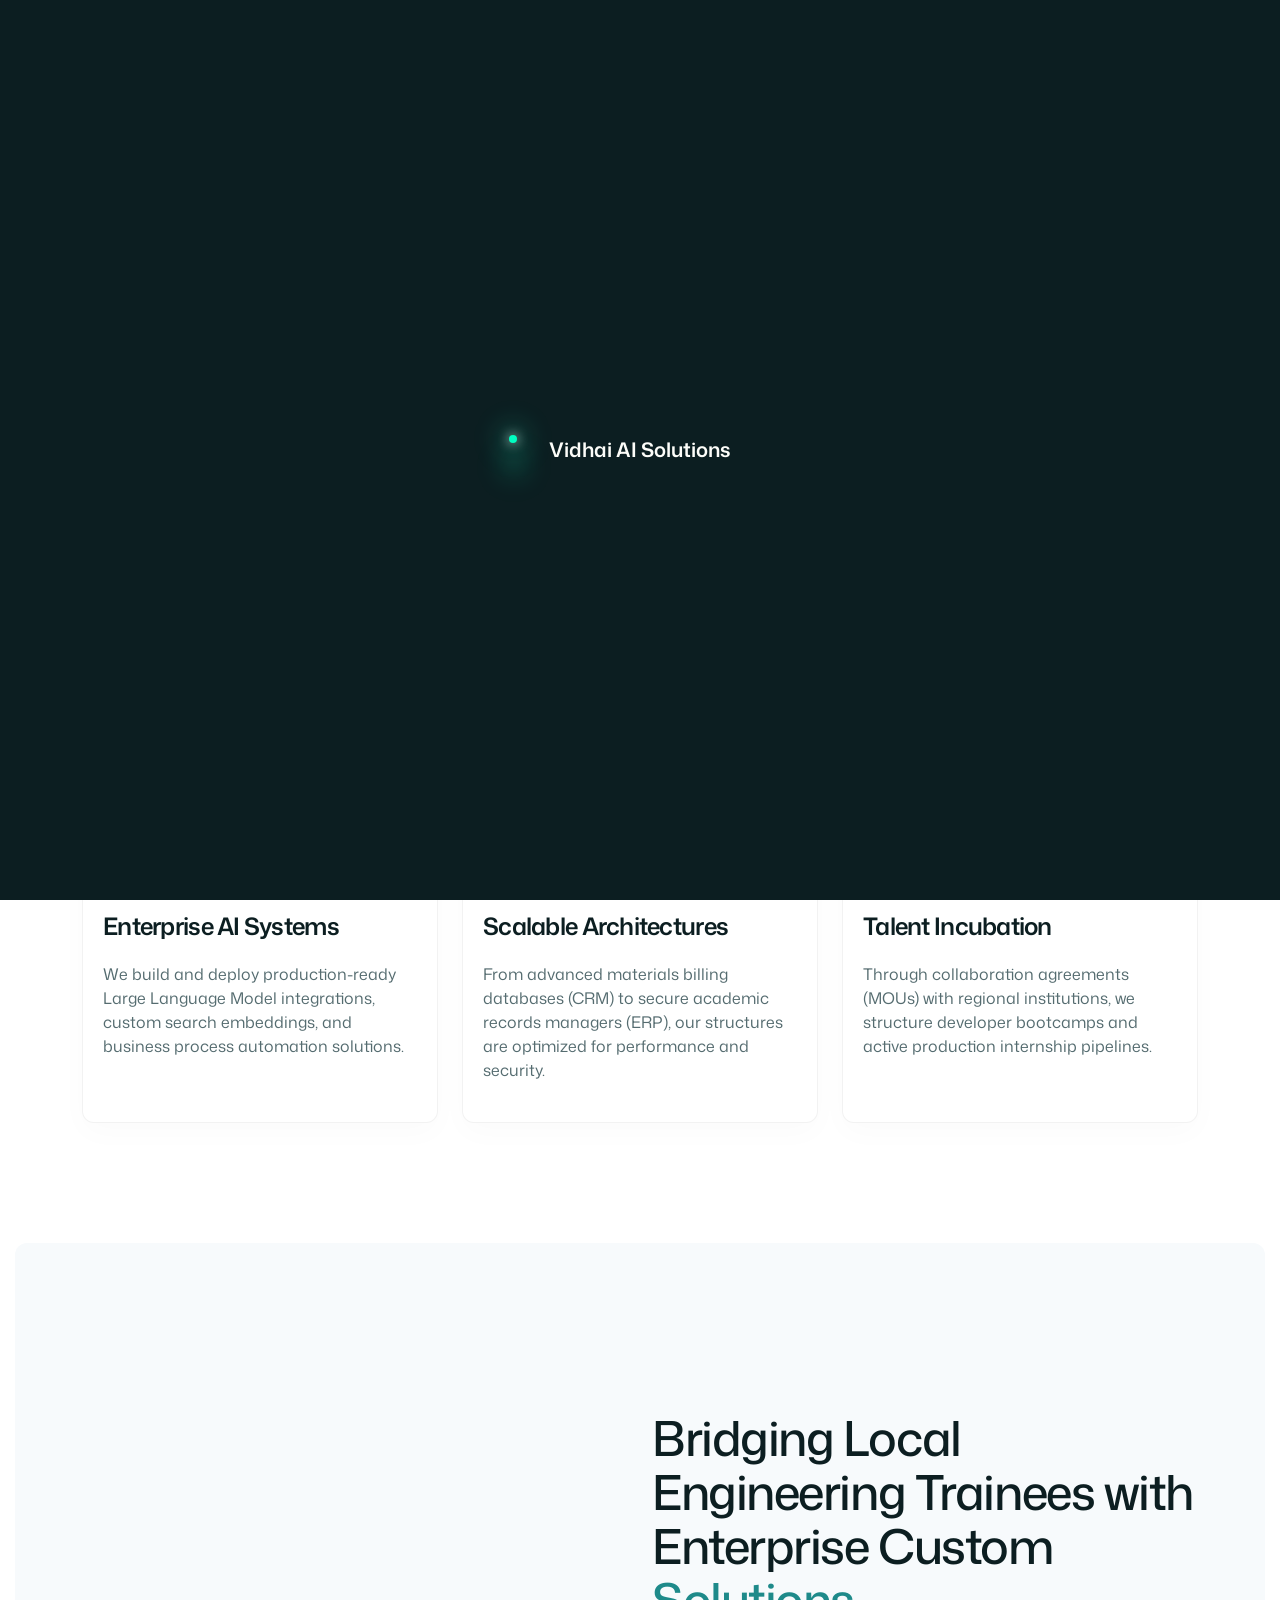
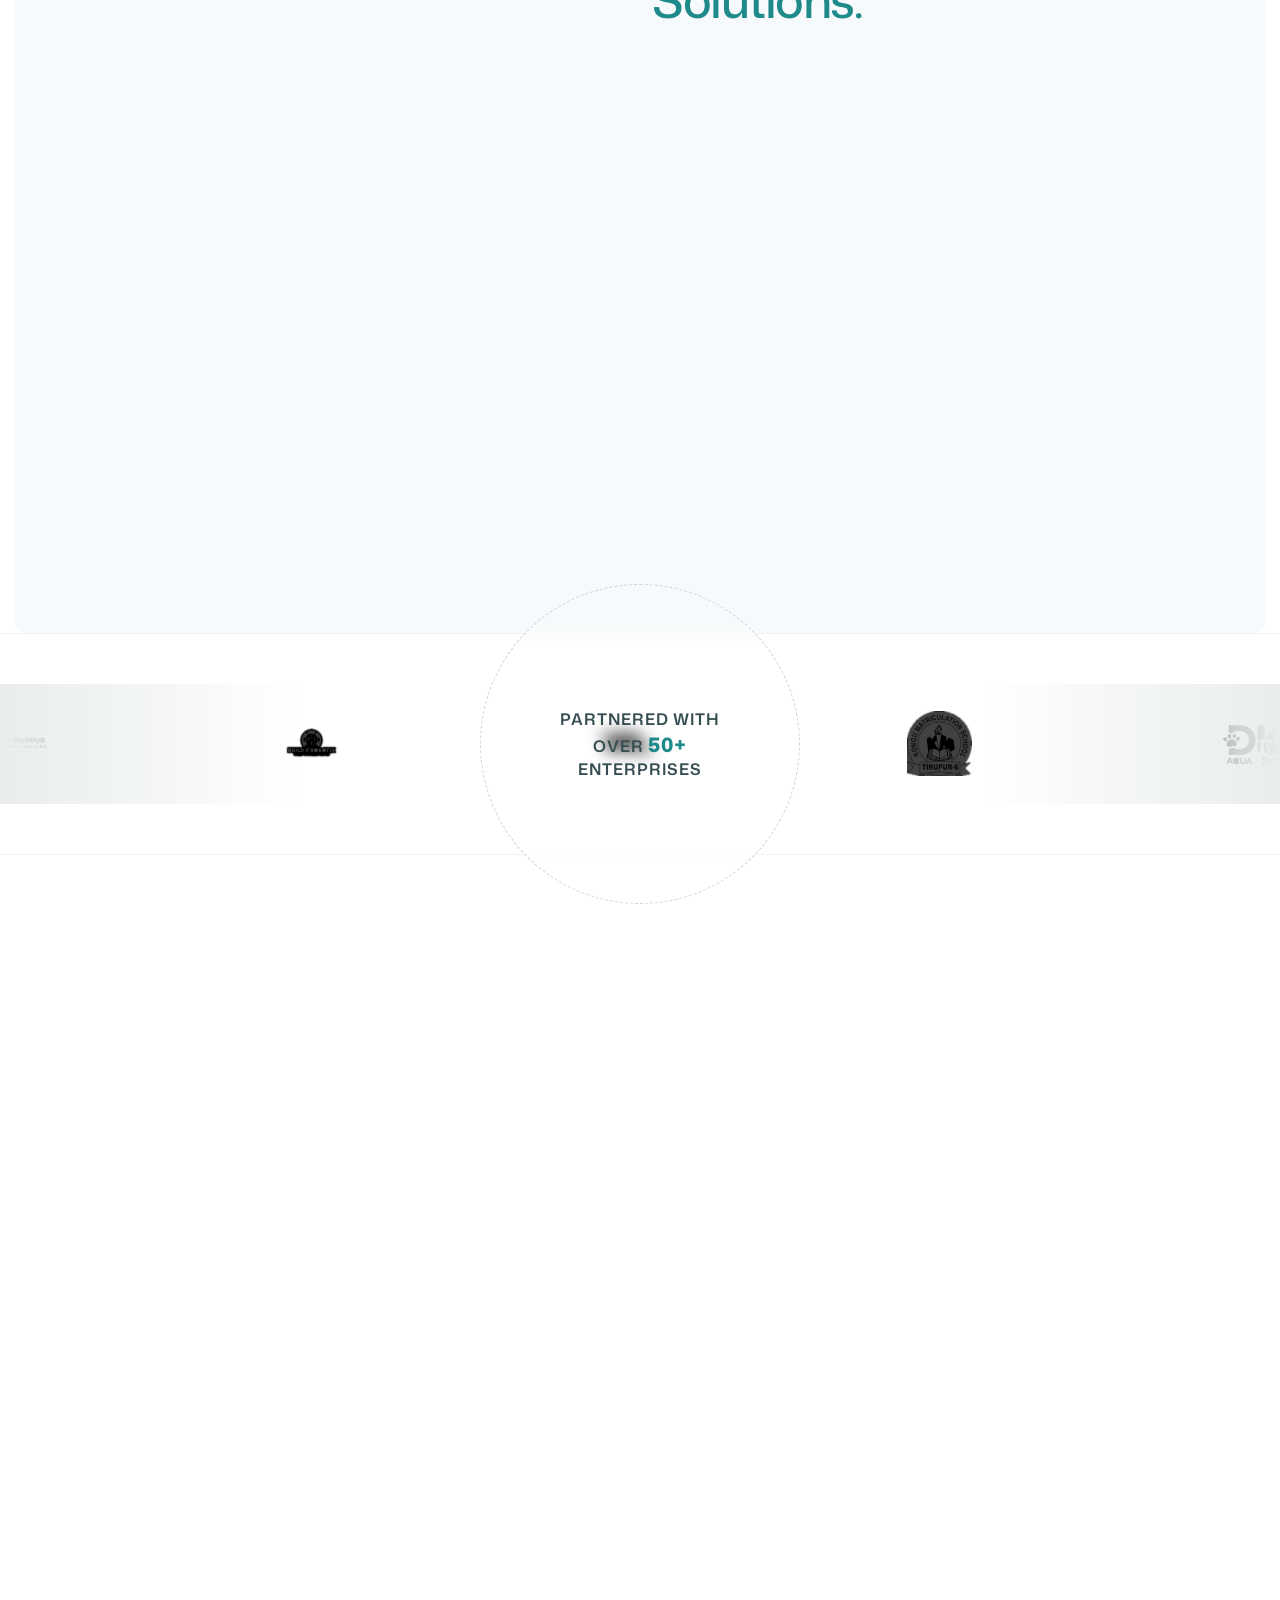
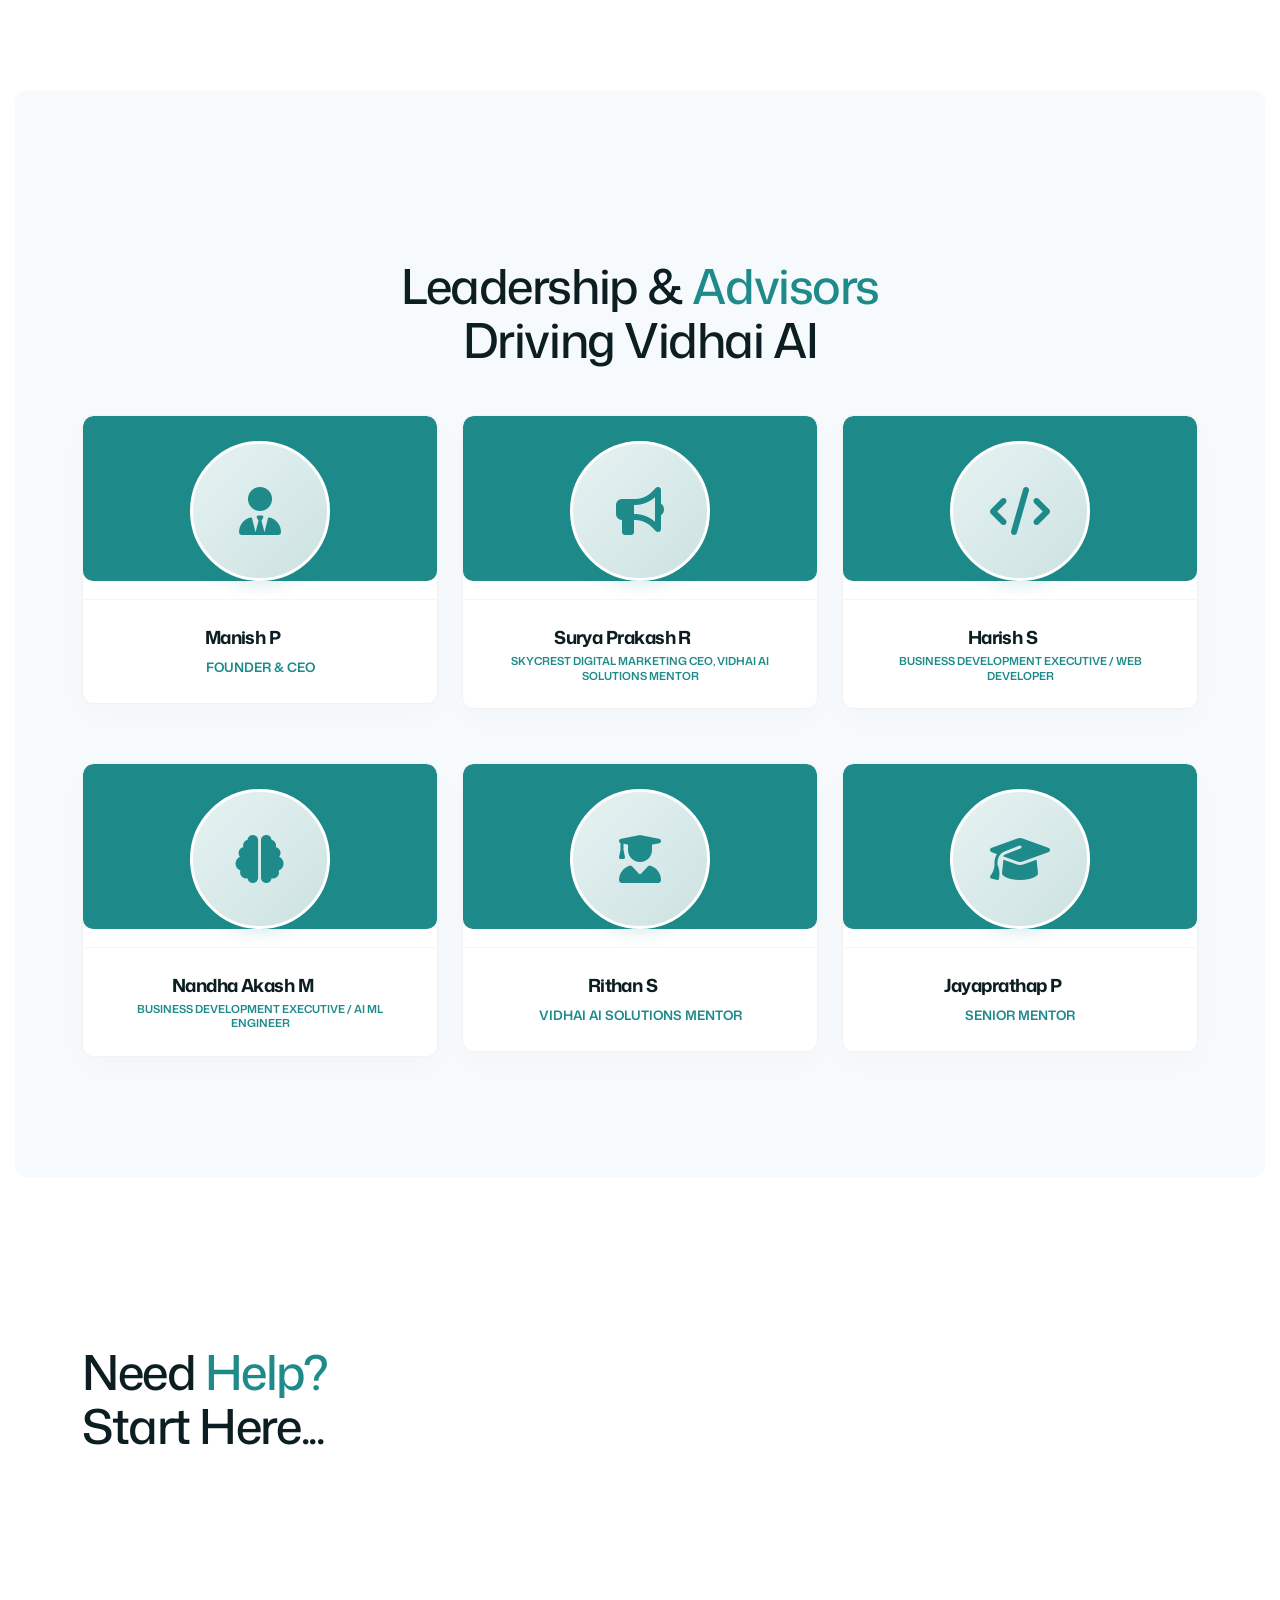
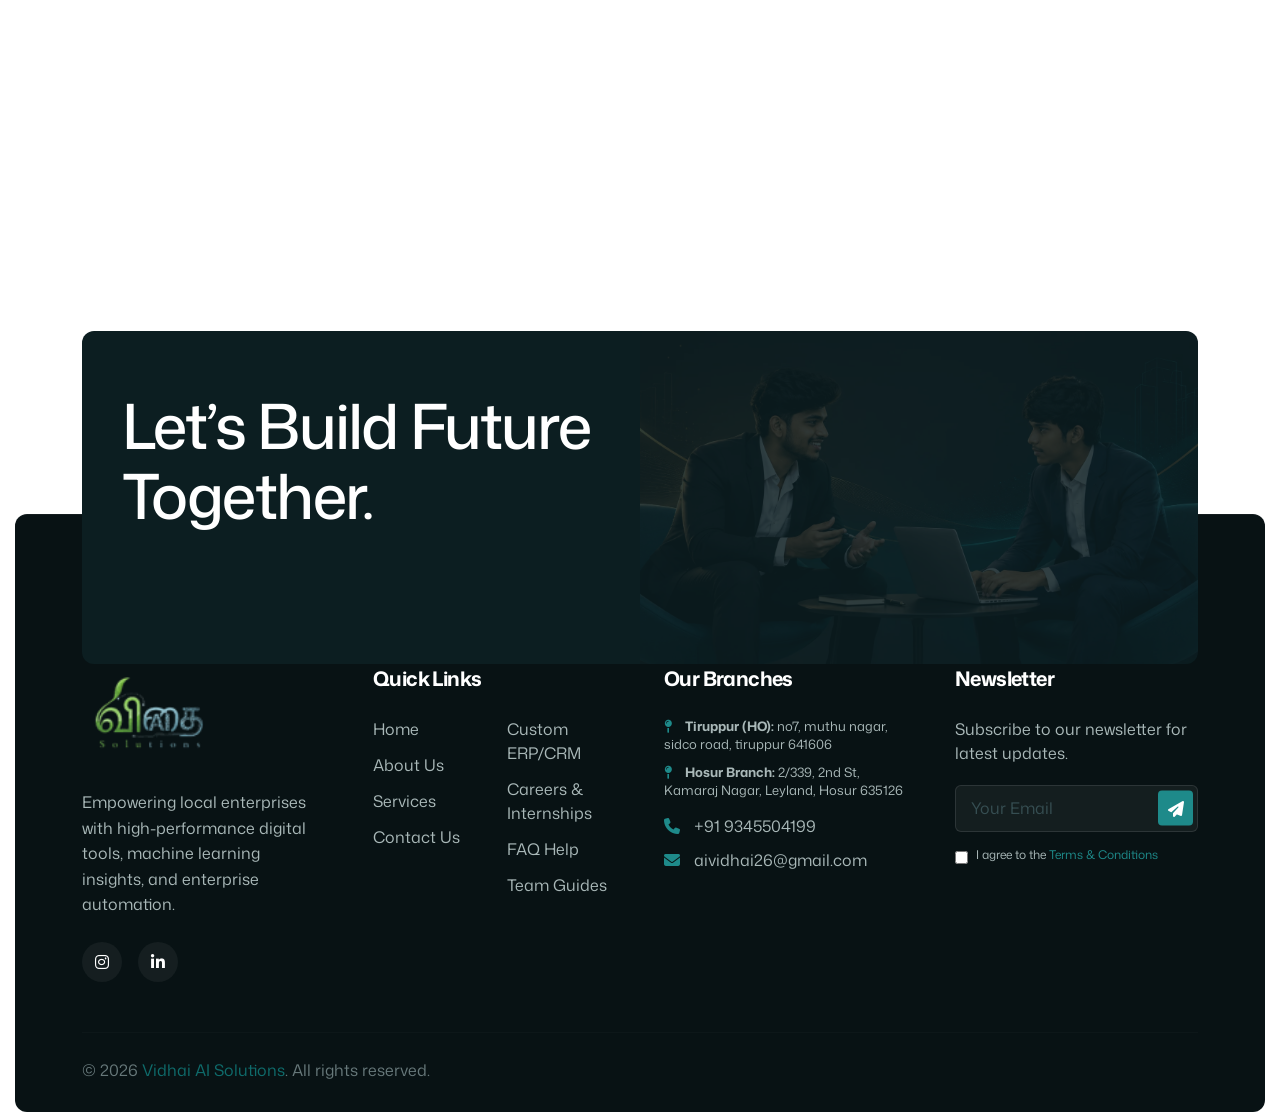
<file: about.html>
<!doctype html>
<html class="no-js" lang="en">

<head>
  <link rel="preload" as="image" href="assets/images/vidhaiimages/Official Team Photo  Office Showcase.webp" fetchpriority="high">
  <title>About Us | Web Development Company in Tiruppur | Vidhai AI</title>
  <meta name="description" content="Learn about Vidhai AI Solutions. We bridge local engineering talent with custom enterprise solutions, ERP database development, and machine learning structures.">
  <meta name="keywords" content="about Vidhai AI, web development company Tiruppur, software engineering Tiruppur, tech company Tamil Nadu">
  <link rel="canonical" href="https://vidhaiisolutions.com/about.html">
  <meta name="robots" content="index, follow">
  
  <!-- Open Graph / Facebook -->
  <meta property="og:type" content="website">
  <meta property="og:url" content="https://vidhaiisolutions.com/about.html">
  <meta property="og:title" content="About Us | Web Development Company in Tiruppur | Vidhai AI">
  <meta property="og:description" content="Learn about Vidhai AI Solutions. We bridge local engineering talent with custom enterprise solutions, ERP database development, and machine learning structures.">
  <meta property="og:image" content="https://vidhaiisolutions.com/assets/images/logo/vidhailogobg.png">

  <!-- Twitter -->
  <meta name="twitter:card" content="summary_large_image">
  <meta name="twitter:url" content="https://vidhaiisolutions.com/about.html">
  <meta name="twitter:title" content="About Us | Web Development Company in Tiruppur | Vidhai AI">
  <meta name="twitter:description" content="Learn about Vidhai AI Solutions. We bridge local engineering talent with custom enterprise solutions, ERP database development, and machine learning structures.">
  <meta name="twitter:image" content="https://vidhaiisolutions.com/assets/images/logo/vidhailogobg.png">
  
  
  <!-- JSON-LD Structured Data Schema -->
  <script type="application/ld+json">
  {
    "@context": "https://schema.org",
    "@graph": [
      {
        "@type": "Organization",
        "@id": "https://vidhaiisolutions.com/#organization",
        "name": "Vidhai AI Solutions",
        "url": "https://vidhaiisolutions.com/",
        "logo": {
          "@type": "ImageObject",
          "url": "https://vidhaiisolutions.com/assets/images/logo/vidhailogobg.png",
          "width": "200",
          "height": "60"
        },
        "sameAs": [
          "https://www.linkedin.com/company/vidhai-ai-solutions",
          "https://www.instagram.com/vidhai_ai_solutions"
        ]
      },
      {
        "@type": "LocalBusiness",
        "@id": "https://vidhaiisolutions.com/#headquarters",
        "name": "Vidhai AI Solutions (Head Office)",
        "image": "https://vidhaiisolutions.com/assets/images/bg/grpphotovidhai.jpeg",
        "telePhone": "+919345504199",
        "email": "aividhai26@gmail.com",
        "address": {
          "@type": "PostalAddress",
          "streetAddress": "No 7, Muthu Nagar, Sidco Road",
          "addressLocality": "Tiruppur",
          "addressRegion": "Tamil Nadu",
          "postalCode": "641606",
          "addressCountry": "IN"
        },
        "geo": {
          "@type": "GeoCoordinates",
          "latitude": "11.1085",
          "longitude": "77.3411"
        },
        "url": "https://vidhaiisolutions.com/",
        "priceRange": "$$"
      },
      {
        "@type": "LocalBusiness",
        "@id": "https://vidhaiisolutions.com/#hosurbranch",
        "name": "Vidhai AI Solutions (Hosur Branch)",
        "telePhone": "+919345504199",
        "email": "aividhai26@gmail.com",
        "address": {
          "@type": "PostalAddress",
          "streetAddress": "2/339, 2nd St, Kamaraj Nagar, Leyland",
          "addressLocality": "Hosur",
          "addressRegion": "Tamil Nadu",
          "postalCode": "635126",
          "addressCountry": "IN"
        },
        "geo": {
          "@type": "GeoCoordinates",
          "latitude": "12.7409",
          "longitude": "77.8253"
        },
        "priceRange": "$$"
      }
    ]
  }
  </script>


  <meta charset="utf-8">
  <meta http-equiv="x-ua-compatible" content="ie=edge">
  <meta name="viewport" content="width=device-width, initial-scale=1">
  

  <!-- Site Title -->
  

  <!-- Favicon -->
  <link rel="shortcut icon" type="image/x-icon" href="assets/images/logo/vidhailogobg.png">

  <!-- CSS here -->
  <link rel="stylesheet" href="assets/css/bootstrap.min.css">
  <link rel="stylesheet" href="https://cdnjs.cloudflare.com/ajax/libs/font-awesome/6.4.2/css/all.min.css">
  <link rel="stylesheet" href="assets/css/animate.min.css">
  <link rel="stylesheet" href="assets/css/bexon-icons.css">
  <link rel="stylesheet" href="assets/css/nice-select.css">
  <link rel="stylesheet" href="assets/css/swiper.min.css">
  <link rel="stylesheet" href="assets/css/venobox.min.css">
  <link rel="stylesheet" href="assets/css/odometer-theme-default.css">
  <link rel="stylesheet" href="assets/css/meanmenu.css">
  <link rel="stylesheet" href="assets/css/main.css">

  <style>
    /* Bright White and Greenish Theme Overrides */
    :root {
      --tj-color-bg-1: #ffffff;
      --tj-color-bg-2: #ffffff;
      --tj-color-theme-primary: #1e8a8a;
      --tj-color-theme-bg: #f3f8f8;
      --tj-color-theme-bg-2: #e9f3f3;
      --tj-color-border-4: rgba(0, 0, 0, 0.08);
      --primary-teal: #1e8a8a;
      --mint-accent: #0f6c6c;
      --tj-color-heading-primary: #0c1e21;
      --tj-color-text-body: #364e52;
    }
    
    body {
      background-color: #ffffff !important;
      color: #364e52 !important;
    }

    .header-area {
      background: rgba(255, 255, 255, 0.9) !important;
      backdrop-filter: blur(10px) !important;
      border-bottom: 1px solid rgba(0, 0, 0, 0.05) !important;
    }

    .header-area .logo img {
      filter: none !important;
    }

    .mainmenu ul > li > a {
      color: #0c1e21 !important;
    }
    
    .mainmenu ul > li.active > a, 
    .mainmenu ul > li:hover > a {
      color: var(--tj-color-theme-primary) !important;
    }

    .tj-primary-btn {
      background: var(--primary-teal) !important;
      border: 1px solid var(--primary-teal) !important;
      color: #fff !important;
    }
    
    .tj-primary-btn:hover {
      background: transparent !important;
      color: var(--mint-accent) !important;
      border-color: var(--mint-accent) !important;
    }

    .tj-footer-section {
      background-color: #081214 !important;
      border-top: 1px solid rgba(255, 255, 255, 0.05) !important;
    }

    /* Client logos contrast */
    .client-logo img {
      filter: grayscale(100%) brightness(0.3) contrast(1.2);
      transition: all 0.3s ease;
    }

    .client-logo img:hover {
      filter: none;
    }
    
    /* Choose Us details light overrides */
    .tj-choose-section {
      background-color: #ffffff !important;
    }
    
    .choose-box {
      background: #ffffff !important;
      border: 1px solid rgba(0, 0, 0, 0.05) !important;
      box-shadow: 0 10px 30px rgba(0,0,0,0.02) !important;
      border-radius: 12px;
      transition: all 0.3s ease;
    }
    
    .choose-box:hover {
      border-color: var(--primary-teal) !important;
      transform: translateY(-5px);
    }
    
    .choose-box .title {
      color: #0c1e21 !important;
    }
    
    .choose-box .desc {
      color: #556c70 !important;
    }
    
    /* About Us section details */
    .tj-about-section-2 {
      background-color: #f7fafc !important;
    }
    
    .tj-about-section-2 .sec-title {
      color: #0c1e21 !important;
    }
    
    .tj-about-section-2 .sec-title span {
      color: var(--primary-teal) !important;
    }
    
    .mission-vision-box {
      background: #ffffff !important;
      border: 1px solid rgba(0, 0, 0, 0.05) !important;
      border-radius: 12px;
      padding: 30px !important;
      box-shadow: 0 10px 30px rgba(0,0,0,0.02) !important;
    }
    
    .mission-vision-box .title {
      color: #0c1e21 !important;
    }
    
    .mission-vision-box .desc {
      color: #556c70 !important;
    }
    
    .mission-vision-box .list-items li {
      color: #364e52 !important;
    }
    
    .mission-vision-box .list-items li i {
      color: var(--primary-teal) !important;
    }
    
    .progress-box.style-2 {
      background: #ffffff !important;
      border: 1px solid rgba(0, 0, 0, 0.05) !important;
      border-radius: 12px;
      padding: 30px !important;
      box-shadow: 0 10px 30px rgba(0,0,0,0.02) !important;
    }
    
    .progress-box.style-2 .title {
      color: #0c1e21 !important;
    }
    
    .tj-progress-list li .tj-progress-title {
      color: #364e52 !important;
    }
    
    .tj-progress-list li .tj-progress-percent {
      color: var(--primary-teal) !important;
    }

    /* Testimonials section */
    .tj-testimonial-section-2 {
      background-color: #ffffff !important;
    }
    
    .tj-testimonial-section-2 .sec-title {
      color: #0c1e21 !important;
    }
    
    .tj-testimonial-section-2 .sec-title span {
      color: var(--primary-teal) !important;
    }
    
    .rating-box {
      background: #ffffff !important;
      border: 1px solid rgba(0, 0, 0, 0.05) !important;
      border-radius: 12px;
      box-shadow: 0 10px 30px rgba(0,0,0,0.02) !important;
    }
    
    .rating-box .title {
      color: #0c1e21 !important;
    }
    
    .rating-box .rating-text {
      color: #556c70 !important;
    }
    
    .testimonial-item {
      background: #f7fafc !important;
      border: 1px solid rgba(0, 0, 0, 0.05) !important;
      border-radius: 12px;
      padding: 40px !important;
      box-shadow: 0 10px 30px rgba(0,0,0,0.02) !important;
    }
    
    .testimonial-item .desc p {
      color: #556c70 !important;
      font-style: italic;
    }
    
    .testimonial-item .testimonial-author .author-header .title {
      color: #0c1e21 !important;
    }
    
    .testimonial-item .testimonial-author .author-header .designation {
      color: #556c70 !important;
    }
    
    .testimonial-item .quote-icon i {
      color: rgba(30, 138, 138, 0.15) !important;
    }

    /* Team section */
    .tj-team-section-3 {
      background-color: #f7fafc !important;
    }
    
    .tj-team-section-3 .sec-title {
      color: #0c1e21 !important;
    }
    
    .tj-team-section-3 .sec-title span {
      color: var(--primary-teal) !important;
    }
    
    .team-item {
      background: #ffffff !important;
      border: 1px solid rgba(0, 0, 0, 0.05) !important;
      box-shadow: 0 10px 30px rgba(0,0,0,0.02) !important;
      border-radius: 12px;
      overflow: hidden;
      transition: all 0.3s ease;
    }
    
    .team-item:hover {
      border-color: var(--primary-teal) !important;
      transform: translateY(-5px);
    }
    
    .team-item .team-content {
      background: #ffffff !important;
      border-top: 1px solid rgba(0, 0, 0, 0.04) !important;
      padding: 25px !important;
    }
    
    .team-item .team-content .title a {
      color: #0c1e21 !important;
    }
    
    .team-item .team-content .title a:hover {
      color: var(--primary-teal) !important;
    }
    
    .team-item .team-content .designation {
      color: var(--primary-teal) !important;
      font-weight: 600;
    }
    
    .team-item .team-content .mail-at {
      background: var(--tj-color-theme-bg) !important;
      color: var(--primary-teal) !important;
    }

    /* FAQ section */
    .tj-faq-section {
      background-color: #ffffff !important;
    }
    
    .tj-faq-section .sec-title {
      color: #0c1e21 !important;
    }
    
    .tj-faq-section .sec-title span {
      color: var(--primary-teal) !important;
    }
    
    .tj-faq-section .content-wrap p.desc {
      color: #556c70 !important;
    }
    
    .accordion-item {
      background-color: #ffffff !important;
      border: 1px solid rgba(0, 0, 0, 0.08) !important;
      border-radius: 8px !important;
      margin-bottom: 15px !important;
      overflow: hidden;
    }
    
    .accordion-item .faq-title {
      color: #0c1e21 !important;
      font-weight: 700 !important;
      background: #f7fafc !important;
    }
    
    .accordion-item .faq-title:not(.collapsed) {
      color: #ffffff !important;
      background: var(--primary-teal) !important;
    }
    
    .accordion-item .faq-text {
      color: #556c70 !important;
      background: #ffffff !important;
      line-height: 1.7;
    }
  </style>
</head>

<body>
  <div class="body-overlay"></div>

  <!-- Preloader Start -->
  <div class="tj-preloader is-loading">
    <div class="tj-preloader-inner">
      <div class="tj-preloader-ball-wrap">
        <div class="tj-preloader-ball-inner-wrap">
          <div class="tj-preloader-ball-inner">
            <div class="tj-preloader-ball"></div>
          </div>
          <div class="tj-preloader-ball-shadow"></div>
        </div>
        <div id="tj-weave-anim" class="tj-preloader-text">Vidhai AI Solutions</div>
      </div>
    </div>
    <div class="tj-preloader-overlay"></div>
  </div>
  <!-- Preloader end -->

  <!-- back to top start -->
  <div id="tj-back-to-top"><span id="tj-back-to-top-percentage"></span></div>
  <!-- back to top end -->

  <!-- start: Offcanvas Menu -->
  <div class="tj-offcanvas-area d-none d-lg-block">
    <div class="hamburger_bg"></div>
    <div class="hamburger_wrapper">
      <div class="hamburger_inner">
        <div class="hamburger_top d-flex align-items-center justify-content-between">
          <div class="hamburger_logo">
            <a href="index.html" class="mobile_logo">
              <img  src="assets/images/logo/vidhailogobg.png" width="100" height="73"  alt="Logo" style="height: 55px; width: auto; object-fit: contain;">
            </a>
          </div>
          <div class="hamburger_close">
            <button class="hamburger_close_btn"><i class="fa-thin fa-times"></i></button>
          </div>
        </div>
        <div class="offcanvas-text">
          <p>Vidhai AI Solutions delivers cutting-edge Generative AI, custom software architectures, and talent incubation programs for enterprise transformation.</p>
        </div>
        <div class="hamburger-infos">
          <h5 class="hamburger-title">Contact Info</h5>
          <div class="contact-info">
            <div class="contact-item">
              <span class="subtitle">Phone</span>
              <a class="contact-link" href="tel:9345504199">+91 9345504199</a>
            </div>
            <div class="contact-item">
              <span class="subtitle">Email</span>
              <a class="contact-link" href="mailto:aividhai26@gmail.com">aividhai26@gmail.com</a>
            </div>
            <div class="contact-item">
              <span class="subtitle">Location</span>
              <span class="contact-link">no7, muthu nagar, sidco road, tiruppur 641606</span>
            </div>
          </div>
        </div>
      </div>
    </div>
  </div>
  <!-- end: Offcanvas Menu -->

  <!-- start: Hamburger Menu -->
  <div class="hamburger-area d-lg-none">
    <div class="hamburger_bg"></div>
    <div class="hamburger_wrapper">
      <div class="hamburger_inner">
        <div class="hamburger_top d-flex align-items-center justify-content-between">
          <div class="hamburger_logo">
            <a href="index.html" class="mobile_logo">
              <img  src="assets/images/logo/vidhailogobg.png" width="100" height="73"  alt="Logo" style="height: 55px; width: auto; object-fit: contain;">
            </a>
          </div>
          <div class="hamburger_close">
            <button class="hamburger_close_btn"><i class="fa-thin fa-times"></i></button>
          </div>
        </div>
        <div class="hamburger_menu">
          <div class="mobile_menu"></div>
        </div>
        <div class="hamburger-infos">
          <h5 class="hamburger-title">Contact Info</h5>
          <div class="contact-info">
            <div class="contact-item">
              <span class="subtitle">Phone</span>
              <a class="contact-link" href="tel:9345504199">+91 9345504199</a>
            </div>
            <div class="contact-item">
              <span class="subtitle">Email</span>
              <a class="contact-link" href="mailto:aividhai26@gmail.com">aividhai26@gmail.com</a>
            </div>
            <div class="contact-item">
              <span class="subtitle">Location</span>
              <span class="contact-link">no7, muthu nagar, sidco road, tiruppur 641606</span>
            </div>
          </div>
        </div>
      </div>
    </div>
  </div>
  <!-- end: Hamburger Menu -->

  <!-- start: Header Area -->
  <header class="header-area header-2 header-absolute section-gap-x">
    <div class="container-fluid">
      <div class="row">
        <div class="col-12">
          <div class="header-wrapper">
            <!-- site logo -->
            <div class="site_logo">
              <a class="logo" href="index.html">
                <img  src="assets/images/logo/vidhailogobg.png" width="100" height="73"  alt="Vidhai AI Logo" style="height: 50px; width: auto; object-fit: contain;">
              </a>
            </div>

            <!-- navigation -->
            <div class="menu-area d-none d-lg-inline-flex align-items-center">
              <nav id="mobile-menu" class="mainmenu">
                <ul>
                  <li><a href="index.html">Home</a></li>
                  <li class="active"><a href="about.html">About Us</a></li>
                  <li><a href="service.html">Services</a></li>
                  <li><a href="vidhai-services.html">Vidhai Services</a></li>
                  <li><a href="team.html">Team</a></li>
                  <li><a href="blog.html">Blog</a></li>
                  <li><a href="careers.html">Careers</a></li>
                  <li><a href="faq.html">FAQ</a></li>
                  <li><a href="contact.html">Contact</a></li>
                </ul>
              </nav>
            </div>

            <!-- header right info -->
            <div class="header-right-item d-none d-lg-inline-flex">
              <div class="header-button">
                <a class="tj-primary-btn" href="contact.html">
                  <span class="btn-text"><span>Let's Talk</span></span>
                  <span class="btn-icon"><i class="tji-arrow-right-long"></i></span>
                </a>
              </div>
              <div class="menu_bar menu_offcanvas d-none d-lg-inline-flex">
                <span></span>
                <span></span>
                <span></span>
              </div>
            </div>

            <!-- menu bar -->
            <div class="menu_bar mobile_menu_bar d-lg-none">
              <span></span>
              <span></span>
              <span></span>
            </div>
          </div>
        </div>
      </div>
    </div>
  </header>
  <!-- end: Header Area -->

  <!-- start: Sticky Header Area -->
  <header class="header-area header-2 header-duplicate header-sticky section-gap-x">
    <div class="container-fluid">
      <div class="row">
        <div class="col-12">
          <div class="header-wrapper">
            <!-- site logo -->
            <div class="site_logo">
              <a class="logo" href="index.html">
                <img  src="assets/images/logo/vidhailogobg.png" width="100" height="73"  alt="Vidhai AI Logo" style="height: 50px; width: auto; object-fit: contain;">
              </a>
            </div>

            <!-- navigation -->
            <div class="menu-area d-none d-lg-inline-flex align-items-center">
              <nav class="mainmenu">
                <ul>
                  <li><a href="index.html">Home</a></li>
                  <li class="active"><a href="about.html">About Us</a></li>
                  <li><a href="service.html">Services</a></li>
                  <li><a href="vidhai-services.html">Vidhai Services</a></li>
                  <li><a href="team.html">Team</a></li>
                  <li><a href="blog.html">Blog</a></li>
                  <li><a href="careers.html">Careers</a></li>
                  <li><a href="faq.html">FAQ</a></li>
                  <li><a href="contact.html">Contact</a></li>
                </ul>
              </nav>
            </div>

            <!-- header right info -->
            <div class="header-right-item d-none d-lg-inline-flex">
              <div class="header-button">
                <a class="tj-primary-btn" href="contact.html">
                  <span class="btn-text"><span>Let's Talk</span></span>
                  <span class="btn-icon"><i class="tji-arrow-right-long"></i></span>
                </a>
              </div>
            </div>

            <!-- menu bar -->
            <div class="menu_bar mobile_menu_bar d-lg-none">
              <span></span>
              <span></span>
              <span></span>
            </div>
          </div>
        </div>
      </div>
    </div>
  </header>
  <!-- end: Sticky Header Area -->

  
      <main id="primary" class="site-main">
        <div class="top-space-15"></div>

        <!-- start: Breadcrumb Section -->
        <section class="tj-page-header section-gap-x" data-bg-image="assets/images/bg/pheader-bg.webp" style="background-image: url('assets/images/bg/pheader-bg.webp'); background-size: cover; background-position: center; position: relative;">
          <div class="container">
            <div class="row">
              <div class="col-lg-12">
                <div class="tj-page-header-content text-center" style="position: relative; z-index: 5;">
                  <h1 class="tj-page-title" style="color: #ffffff; font-size: 48px; font-weight: 800; margin-bottom: 15px;">About Vidhai AI Solutions</h1>
                  <div class="tj-page-link" style="color: #a9b8b8; font-size: 16px;">
                    <span><a href="index.html" style="color: var(--primary-teal); text-decoration: none;"><i class="tji-home" style="margin-right: 5px;"></i>Home</a></span>
                    <span style="margin: 0 10px;"><i class="fa-solid fa-chevron-right"></i></span>
                    <span>About Us</span>
                  </div>
                </div>
              </div>
            </div>
          </div>
          <div class="page-header-overlay" data-bg-image="assets/images/shape/pheader-overlay.webp" style="position: absolute; top: 0; left: 0; width: 100%; height: 100%; opacity: 0.85; z-index: 1;"></div>
        </section>
        <!-- end: Breadcrumb Section -->

        <!-- start: Choose Section -->
        <section id="choose" class="tj-choose-section section-gap">
          <div class="container">
            <div class="row">
              <div class="col-12">
                <div class="sec-heading-wrap">
                  <span class="sub-title wow fadeInUp" data-wow-delay=".3s" style="color: var(--primary-teal); font-weight: 600;"><i class="tji-box" style="margin-right: 8px;"></i>Choose the Best</span>
                  <div class="heading-wrap-content">
                    <div class="sec-heading">
                      <h2 class="sec-title title-anim">Empowering Enterprises with <span>Intelligent Tech.</span></h2>
                    </div>
                    <div class="btn-wrap wow fadeInUp" data-wow-delay=".6s">
                      <a class="tj-primary-btn" href="contact.html">
                        <span class="btn-text"><span>Request a Call</span></span>
                        <span class="btn-icon"><i class="tji-arrow-right-long"></i></span>
                      </a>
                    </div>
                  </div>
                </div>
              </div>
            </div>
            <div class="row row-gap-4 rightSwipeWrap">
              <div class="col-lg-4">
                <div class="choose-box right-swipe">
                  <div class="choose-content">
                    <div class="choose-icon" style="color: var(--primary-teal);">
                      <i class="tji-innovative"></i>
                    </div>
                    <h4 class="title">Enterprise AI Systems</h4>
                    <p class="desc">We build and deploy production-ready Large Language Model integrations, custom search embeddings, and business process automation solutions.</p>
                  </div>
                </div>
              </div>
              <div class="col-lg-4">
                <div class="choose-box right-swipe">
                  <div class="choose-content">
                    <div class="choose-icon" style="color: var(--primary-teal);">
                      <i class="tji-award"></i>
                    </div>
                    <h4 class="title">Scalable Architectures</h4>
                    <p class="desc">From advanced materials billing databases (CRM) to secure academic records managers (ERP), our structures are optimized for performance and security.</p>
                  </div>
                </div>
              </div>
              <div class="col-lg-4">
                <div class="choose-box right-swipe">
                  <div class="choose-content">
                    <div class="choose-icon" style="color: var(--primary-teal);">
                      <i class="tji-support"></i>
                    </div>
                    <h4 class="title">Talent Incubation</h4>
                    <p class="desc">Through collaboration agreements (MOUs) with regional institutions, we structure developer bootcamps and active production internship pipelines.</p>
                  </div>
                </div>
              </div>
            </div>
          </div>
        </section>
        <!-- end: Choose Section -->

        <!-- start: About Section -->
        <section class="tj-about-section-2 section-gap section-gap-x">
          <div class="container">
            <div class="row align-items-center">
              <div class="col-xl-6 col-lg-6 order-lg-1 order-2">
                <div class="about-img-area style-2 wow fadeInLeft" data-wow-delay=".3s">
                  <div class="about-img overflow-hidden" style="border-radius: 12px;">
                    <img data-speed=".8" src="assets/images/vidhaiimages/Official Team Photo  Office Showcase.webp" alt="Vidhai Team Collaboration" style="max-height: 480px; width: 100%; object-fit: cover;" loading="lazy">
                  </div>
                  <div class="box-area style-2 mt-4">
                    <div class="progress-box style-2 wow fadeInUp" data-wow-delay=".3s">
                      <h4 class="title">System Performance & Integration</h4>
                      <ul class="tj-progress-list">
                        <li>
                          <h6 class="tj-progress-title">Enterprise Software Delivery</h6>
                          <div class="tj-progress">
                            <span class="tj-progress-percent">95%</span>
                            <div class="tj-progress-bar" data-percent="95" style="background: var(--primary-teal); height: 6px; border-radius: 3px;">
                            </div>
                          </div>
                        </li>
                        <li>
                          <h6 class="tj-progress-title">Certified Intern Success</h6>
                          <div class="tj-progress">
                            <span class="tj-progress-percent">90%</span>
                            <div class="tj-progress-bar" data-percent="90" style="background: var(--primary-teal); height: 6px; border-radius: 3px;">
                            </div>
                          </div>
                        </li>
                      </ul>
                    </div>
                  </div>
                </div>
              </div>
              <div class="col-xl-6 col-lg-6 order-lg-2 order-1">
                <div class="about-content-area">
                  <div class="sec-heading">
                    <span class="sub-title wow fadeInUp" data-wow-delay=".3s" style="color: var(--primary-teal); font-weight: 600;"><i class="tji-box" style="margin-right: 8px;"></i>Get to Know Us</span>
                    <h2 class="sec-title title-anim">Bridging Local Engineering Trainees with Enterprise Custom <span>Solutions.</span></h2>
                  </div>
                </div>
                <div class="about-bottom-area d-flex gap-4 mt-4">
                  <div class="mission-vision-box wow fadeInLeft" data-wow-delay=".5s">
                    <h4 class="title">Our Mission</h4>
                    <p class="desc">To empower regional enterprises with high-efficiency custom software platforms and machine learning dashboards that streamline operations.</p>
                    <ul class="list-items" style="list-style: none; padding: 0;">
                      <li style="margin-bottom: 8px;"><i class="tji-list" style="margin-right: 8px;"></i>High-Performance Code</li>
                      <li style="margin-bottom: 8px;"><i class="tji-list" style="margin-right: 8px;"></i>Seamless System Design</li>
                      <li><i class="tji-list" style="margin-right: 8px;"></i>Regional Growth Focused</li>
                    </ul>
                  </div>
                  <div class="mission-vision-box wow fadeInRight" data-wow-delay=".5s">
                    <h4 class="title">Our Vision</h4>
                    <p class="desc">To stand as the primary technology incubation and software engineering center, driving developer standards and enterprise efficiency.</p>
                    <ul class="list-items" style="list-style: none; padding: 0;">
                      <li style="margin-bottom: 8px;"><i class="tji-list" style="margin-right: 8px;"></i>Incubation Excellence</li>
                      <li style="margin-bottom: 8px;"><i class="tji-list" style="margin-right: 8px;"></i>Robust Cloud Portals</li>
                      <li><i class="tji-list" style="margin-right: 8px;"></i>Sustainable Local Impact</li>
                    </ul>
                  </div>
                </div>
              </div>
            </div>
          </div>
        </section>
        <!-- end: About Section -->

        <!-- start: Client Section -->
        <section class="tj-client-section" style="padding: 50px 0; background: #ffffff; border-top: 1px solid rgba(0, 0, 0, 0.05); border-bottom: 1px solid rgba(0, 0, 0, 0.05);">
          <div class="container-fluid client-container">
            <div class="row">
              <div class="col-12">
                <div class="client-content text-center mb-4">
                  <h5 class="sec-title" style="color: #364e52; font-size: 16px; letter-spacing: 1px; text-transform: uppercase;">
                    Partnered with Over <span style="color: var(--primary-teal); font-weight: 800; font-size: 20px;">50+</span> Enterprises
                  </h5>
                </div>
                <div class="swiper client-slider client-slider-1">
                  <div class="swiper-wrapper align-items-center">
                    <div class="swiper-slide client-item text-center">
                      <div class="client-logo"><img  src="assets/images/logo/BuildXRobotix_logo.png" width="100" height="100"  alt="BuildX Robotix" style="max-height: 45px; width: auto; object-fit: contain;" loading="lazy"></div>
                    </div>
                    <div class="swiper-slide client-item text-center">
                      <div class="client-logo"><img  src="assets/images/logo/HappyBondinglogo.png" width="100" height="100"  alt="Happy Bonding" style="max-height: 45px; width: auto; object-fit: contain;" loading="lazy"></div>
                    </div>
                    <div class="swiper-slide client-item text-center">
                      <div class="client-logo"><img  src="assets/images/logo/Kms.logo.png" width="100" height="100"  alt="Kongu Matric School" style="max-height: 45px; width: auto; object-fit: contain;" loading="lazy"></div>
                    </div>
                    <div class="swiper-slide client-item text-center">
                      <div class="client-logo"><img  src="assets/images/logo/DKpaqua&pets.png" width="100" height="100"  alt="DKp Aqua & Pets" style="max-height: 45px; width: auto; object-fit: contain;" loading="lazy"></div>
                    </div>
                    <div class="swiper-slide client-item text-center">
                      <div class="client-logo"><img  src="assets/images/logo/dreamsinfinite.webp" width="100" height="47"  alt="Dreams Infinite" style="max-height: 45px; width: auto; object-fit: contain;" loading="lazy"></div>
                    </div>
                    <div class="swiper-slide client-item text-center">
                      <div class="client-logo"><img  src="assets/images/logo/royalpackers and movers.png" width="100" height="26"  alt="Royal Packers & Movers" style="max-height: 45px; width: auto; object-fit: contain;" loading="lazy"></div>
                    </div>
                  </div>
                </div>
              </div>
            </div>
          </div>
        </section>
        <!-- end: Client Section -->

        <!-- start: Testimonial Section -->
        <section class="tj-testimonial-section-2 section-bottom-gap" style="padding: 100px 0;">
          <div class="container">
            <div class="row align-items-center row-gap-5">
              <div class="col-lg-6 order-lg-2">
                <div class="testimonial-img-area wow fadeInUp" data-wow-delay=".3s" style="position: relative;">
                  <div class="testimonial-img" style="border-radius: 12px; overflow: hidden; box-shadow: 0 15px 40px rgba(30,138,138,0.15);">
                    <img src="assets/images/testimonial/studenttestimonials.webp" alt="Vidhai Guidance Testimonial" style="width: 100%; max-height: 480px; object-fit: cover;" loading="lazy">
                  </div>
                  <div class="box-area" style="position: absolute; bottom: -30px; right: 20px;">
                    <div class="rating-box wow fadeInUp" data-wow-delay=".5s" style="padding: 20px; text-align: center;">
                      <h2 class="title" style="color: var(--primary-teal); font-weight: 800; font-size: 36px; margin: 0;">500+</h2>
                      <span class="rating-text" style="font-weight: 700; font-size: 13px; display: block; margin-top: 5px;">Students Guided & Incubated</span>
                    </div>
                  </div>
                </div>
              </div>
              <div class="col-lg-6 order-lg-1">
                <div class="testimonial-wrapper wow fadeInUp" data-wow-delay=".5s">
                  <div class="sec-heading mb-4">
                    <span class="sub-title" style="color: var(--primary-teal); font-weight: 600; text-transform: uppercase;">Enterprise Feedback</span>
                    <h2 class="sec-title">What Our Partners & Interns <span>Say.</span></h2>
                  </div>
                  <div class="swiper testimonial-slider-2">
                    <div class="swiper-wrapper">
                      <div class="swiper-slide">
                        <div class="testimonial-item">
                          <span class="quote-icon"><i class="tji-quote"></i></span>
                          <div class="desc">
                            <p>"Vidhai AI Solutions delivered a custom School ERP platform that streamlined our invoices and registration databases. Their guiding mentors and developer teams demonstrated exceptional tech capabilities."</p>
                          </div>
                          <div class="testimonial-author">
                            <div class="author-inner d-flex align-items-center gap-3">
                              <div class="author-img">
                                <img  src="assets/images/logo/studentavfemale.webp" width="100" height="100"  alt="KMS Partner Logo" style="width: 50px; height: 50px; border-radius: 50%; object-fit: cover;" loading="lazy">
                              </div>
                              <div class="author-header">
                                <h4 class="title" style="font-size: 16px; margin: 0;">Kongu Matric School</h4>
                                <span class="designation" style="font-size: 13px;">School ERP Collaboration Partner</span>
                              </div>
                            </div>
                          </div>
                        </div>
                      </div>
                      <div class="swiper-slide">
                        <div class="testimonial-item">
                          <span class="quote-icon"><i class="tji-quote"></i></span>
                          <div class="desc">
                            <p>"The materials tracker and site supervisor logging app built by Vidhai CRM team saved us hours of ledger verification. The codebase is incredibly fast and responsive."</p>
                          </div>
                          <div class="testimonial-author">
                            <div class="author-inner d-flex align-items-center gap-3">
                              <div class="author-img">
                                <img  src="assets/images/logo/studentavmale.webp" width="100" height="100"  alt="CRM Partner Logo" style="width: 50px; height: 50px; border-radius: 50%; object-fit: cover;" loading="lazy">
                              </div>
                              <div class="author-header">
                                <h4 class="title" style="font-size: 16px; margin: 0;">Thendral City Builder</h4>
                                <span class="designation" style="font-size: 13px;">Custom CRM Client</span>
                              </div>
                            </div>
                          </div>
                        </div>
                      </div>
                      <div class="swiper-slide">
                        <div class="testimonial-item">
                          <span class="quote-icon"><i class="tji-quote"></i></span>
                          <div class="desc">
                            <p>"During my 6-month MERN and Python incubation module at Vidhai AI, I built real components for production databases. The mentorship under Vijay and Jayaprathap gave me solid software engineering habits."</p>
                          </div>
                          <div class="testimonial-author">
                            <div class="author-inner d-flex align-items-center gap-3">
                              <div class="author-img">
                                <img  src="assets/images/logo/studentavmale.webp" width="100" height="100"  alt="Intern Avatar" style="width: 50px; height: 50px; border-radius: 50%; object-fit: cover;" loading="lazy">
                              </div>
                              <div class="author-header">
                                <h4 class="title" style="font-size: 16px; margin: 0;">Certified Intern Trainee</h4>
                                <span class="designation" style="font-size: 13px;">Talent Program Graduate</span>
                              </div>
                            </div>
                          </div>
                        </div>
                      </div>
                    </div>
                    <div class="swiper-pagination-area mt-4"></div>
                  </div>
                </div>
              </div>
            </div>
          </div>
        </section>
        <!-- end: Testimonial Section -->

        <!-- start: Team Section -->
        <section class="tj-team-section-3 section-gap section-gap-x">
          <div class="container">
            <div class="row">
              <div class="col-12">
                <div class="sec-heading text-center mb-5">
                  <span class="sub-title wow fadeInUp" data-wow-delay=".3s" style="color: var(--primary-teal); font-weight: 600;"><i class="tji-box" style="margin-right: 8px;"></i>Meet Our Guides</span>
                  <h2 class="sec-title title-anim">Leadership & <span>Advisors</span> Driving Vidhai AI</h2>
                </div>
              </div>
            </div>
            <div class="row leftSwipeWrap justify-content-center g-4">
              <!-- Team Member 1: Manish P -->
              <div class="col-lg-4 col-sm-6">
                <div class="team-item left-swipe">
                  <div class="team-img" style="padding: 25px 20px 0; text-align: center;">
                    <div class="team-img-inner" style="width: 140px; height: 140px; border-radius: 50%; margin: 0 auto; display: flex; align-items: center; justify-content: center; background: linear-gradient(135deg, #e6f2f2, #cde2e2); border: 3px solid #ffffff; box-shadow: 0 5px 15px rgba(30,138,138,0.15); color: var(--primary-teal); font-size: 48px;">
                      <i class="fa-solid fa-user-tie"></i>
                    </div>
                  </div>
                  <div class="team-content text-center" style="padding: 20px;">
                    <h4 class="title" style="font-size: 18px; font-weight: 700; margin-bottom: 5px;">Manish P</h4>
                    <span class="designation" style="font-size: 13px; color: var(--primary-teal); font-weight: 600; text-transform: uppercase;">Founder & CEO</span>
                  </div>
                </div>
              </div>

              <!-- Team Member 2: Surya Prakash R -->
              <div class="col-lg-4 col-sm-6">
                <div class="team-item left-swipe">
                  <div class="team-img" style="padding: 25px 20px 0; text-align: center;">
                    <div class="team-img-inner" style="width: 140px; height: 140px; border-radius: 50%; margin: 0 auto; display: flex; align-items: center; justify-content: center; background: linear-gradient(135deg, #e6f2f2, #cde2e2); border: 3px solid #ffffff; box-shadow: 0 5px 15px rgba(30,138,138,0.15); color: var(--primary-teal); font-size: 48px;">
                      <i class="fa-solid fa-bullhorn"></i>
                    </div>
                  </div>
                  <div class="team-content text-center" style="padding: 20px;">
                    <h4 class="title" style="font-size: 18px; font-weight: 700; margin-bottom: 5px;">Surya Prakash R</h4>
                    <span class="designation" style="font-size: 11px; color: var(--primary-teal); font-weight: 600; text-transform: uppercase; display: block; line-height: 1.3;">Skycrest Digital Marketing CEO, Vidhai AI Solutions Mentor</span>
                  </div>
                </div>
              </div>

              <!-- Team Member 3: Harish S -->
              <div class="col-lg-4 col-sm-6">
                <div class="team-item left-swipe">
                  <div class="team-img" style="padding: 25px 20px 0; text-align: center;">
                    <div class="team-img-inner" style="width: 140px; height: 140px; border-radius: 50%; margin: 0 auto; display: flex; align-items: center; justify-content: center; background: linear-gradient(135deg, #e6f2f2, #cde2e2); border: 3px solid #ffffff; box-shadow: 0 5px 15px rgba(30,138,138,0.15); color: var(--primary-teal); font-size: 48px;">
                      <i class="fa-solid fa-code"></i>
                    </div>
                  </div>
                  <div class="team-content text-center" style="padding: 20px;">
                    <h4 class="title" style="font-size: 18px; font-weight: 700; margin-bottom: 5px;">Harish S</h4>
                    <span class="designation" style="font-size: 11px; color: var(--primary-teal); font-weight: 600; text-transform: uppercase; display: block; line-height: 1.3;">Business Development Executive / Web Developer</span>
                  </div>
                </div>
              </div>

              <!-- Team Member 4: Nandha Akash M -->
              <div class="col-lg-4 col-sm-6">
                <div class="team-item left-swipe">
                  <div class="team-img" style="padding: 25px 20px 0; text-align: center;">
                    <div class="team-img-inner" style="width: 140px; height: 140px; border-radius: 50%; margin: 0 auto; display: flex; align-items: center; justify-content: center; background: linear-gradient(135deg, #e6f2f2, #cde2e2); border: 3px solid #ffffff; box-shadow: 0 5px 15px rgba(30,138,138,0.15); color: var(--primary-teal); font-size: 48px;">
                      <i class="fa-solid fa-brain"></i>
                    </div>
                  </div>
                  <div class="team-content text-center" style="padding: 20px;">
                    <h4 class="title" style="font-size: 18px; font-weight: 700; margin-bottom: 5px;">Nandha Akash M</h4>
                    <span class="designation" style="font-size: 11px; color: var(--primary-teal); font-weight: 600; text-transform: uppercase; display: block; line-height: 1.3;">Business Development Executive / AI ML Engineer</span>
                  </div>
                </div>
              </div>

              <!-- Team Member 5: Rithan S -->
              <div class="col-lg-4 col-sm-6">
                <div class="team-item left-swipe">
                  <div class="team-img" style="padding: 25px 20px 0; text-align: center;">
                    <div class="team-img-inner" style="width: 140px; height: 140px; border-radius: 50%; margin: 0 auto; display: flex; align-items: center; justify-content: center; background: linear-gradient(135deg, #e6f2f2, #cde2e2); border: 3px solid #ffffff; box-shadow: 0 5px 15px rgba(30,138,138,0.15); color: var(--primary-teal); font-size: 48px;">
                      <i class="fa-solid fa-user-graduate"></i>
                    </div>
                  </div>
                  <div class="team-content text-center" style="padding: 20px;">
                    <h4 class="title" style="font-size: 18px; font-weight: 700; margin-bottom: 5px;">Rithan S</h4>
                    <span class="designation" style="font-size: 13px; color: var(--primary-teal); font-weight: 600; text-transform: uppercase;">Vidhai AI Solutions Mentor</span>
                  </div>
                </div>
              </div>

              <!-- Team Member 6: Jayaprathap P -->
              <div class="col-lg-4 col-sm-6">
                <div class="team-item left-swipe">
                  <div class="team-img" style="padding: 25px 20px 0; text-align: center;">
                    <div class="team-img-inner" style="width: 140px; height: 140px; border-radius: 50%; margin: 0 auto; display: flex; align-items: center; justify-content: center; background: linear-gradient(135deg, #e6f2f2, #cde2e2); border: 3px solid #ffffff; box-shadow: 0 5px 15px rgba(30,138,138,0.15); color: var(--primary-teal); font-size: 48px;">
                      <i class="fa-solid fa-graduation-cap"></i>
                    </div>
                  </div>
                  <div class="team-content text-center" style="padding: 20px;">
                    <h4 class="title" style="font-size: 18px; font-weight: 700; margin-bottom: 5px;">Jayaprathap P</h4>
                    <span class="designation" style="font-size: 13px; color: var(--primary-teal); font-weight: 600; text-transform: uppercase;">Senior Mentor</span>
                  </div>
                </div>
              </div>
            </div>
          </div>
        </section>
        <!-- end: Team Section -->

        <!-- start: Faq Section -->
        <section class="tj-faq-section section-gap">
          <div class="container">
            <div class="row justify-content-between">
              <div class="col-lg-4">
                <div class="content-wrap">
                  <div class="sec-heading">
                    <span class="sub-title wow fadeInUp" data-wow-delay=".3s" style="color: var(--primary-teal); font-weight: 600;"><i class="tji-box" style="margin-right: 8px;"></i>Common Questions</span>
                    <h2 class="sec-title title-anim">Need <span>Help?</span> Start Here...</h2>
                  </div>
                  <p class="desc wow fadeInUp" data-wow-delay=".6s" style="color: #556c70;">Explore frequent queries regarding our custom systems integration scope, student training certifications, and deployment schedules.</p>
                  <div class="wow fadeInUp" data-wow-delay=".8s">
                    <a class="tj-primary-btn" href="contact.html">
                      <span class="btn-text"><span>Request a Call</span></span>
                      <span class="btn-icon"><i class="tji-arrow-right-long"></i></span>
                    </a>
                  </div>
                </div>
              </div>
              <div class="col-lg-8">
                <div class="accordion tj-faq" id="faqOne">
                  <div class="accordion-item active wow fadeInUp" data-wow-delay=".3s">
                    <button class=" faq-title" type="button" data-bs-toggle="collapse" data-bs-target="#faq-1"
                      aria-expanded="true">What custom solutions does Vidhai AI build?</button>
                    <div id="faq-1" class="collapse show" data-bs-parent="#faqOne">
                      <div class="accordion-body faq-text">
                        <p>We build production-ready software systems for enterprise automation, including custom materials trackers (CRM), school registries (ERP), specialized billing software, and custom API interfaces tailored for regional operations.</p>
                      </div>
                    </div>
                  </div>
                  <div class="accordion-item wow fadeInUp" data-wow-delay=".4s">
                    <button class="faq-title collapsed" type="button" data-bs-toggle="collapse" data-bs-target="#faq-2"
                      aria-expanded="false">How do university students join the talent incubator?</button>
                    <div id="faq-2" class="collapse" data-bs-parent="#faqOne">
                      <div class="accordion-body faq-text">
                        <p>Under our signing agreements (MOUs) with regional institutions, eligible engineering and science graduates participate in custom developers bootcamps. Promising students secure production-level internships on our client projects.</p>
                      </div>
                    </div>
                  </div>
                  <div class="accordion-item wow fadeInUp" data-wow-delay=".5s">
                    <button class="faq-title collapsed" type="button" data-bs-toggle="collapse" data-bs-target="#faq-3"
                      aria-expanded="false">Do you offer system maintenance and support after delivery?</button>
                    <div id="faq-3" class="collapse" data-bs-parent="#faqOne">
                      <div class="accordion-body faq-text">
                        <p>Yes. Every deployed portal has dedicated lifecycle support. We manage database migrations, cloud hosting parameters, software updates, and custom backend feature extensions.</p>
                      </div>
                    </div>
                  </div>
                  <div class="accordion-item wow fadeInUp" data-wow-delay=".6s">
                    <button class="faq-title collapsed" type="button" data-bs-toggle="collapse" data-bs-target="#faq-4"
                      aria-expanded="false">What core technologies do you implement?</button>
                    <div id="faq-4" class="collapse" data-bs-parent="#faqOne">
                      <div class="accordion-body faq-text">
                        <p>Our stack focuses heavily on Python, Node.js, and React.js (MERN) for custom applications, coupled with cloud infrastructures (AWS/GCP), and machine learning services for data intelligence operations.</p>
                      </div>
                    </div>
                  </div>
                </div>
              </div>
            </div>
          </div>
        </section>
        <!-- end: Faq Section -->

        <!-- start: Cta Section -->
        <section class="tj-cta-section">
          <div class="container">
            <div class="row">
              <div class="col-12">
                <div class="cta-area" style="border-radius: 12px; overflow: hidden; background: #0c1e21; position: relative;">
                  <div class="cta-content" style="position: relative; z-index: 5; padding: 60px 40px;">
                    <h2 class="title title-anim" style="color: #ffffff;">Let’s Build Future Together.</h2>
                    <div class="cta-btn wow fadeInUp" data-wow-delay=".6s" style="margin-top: 20px;">
                      <a class="tj-primary-btn" href="contact.html">
                        <span class="btn-text"><span>Get Started Now</span></span>
                        <span class="btn-icon"><i class="tji-arrow-right-long"></i></span>
                      </a>
                    </div>
                  </div>
                  <div class="cta-img" style="position: absolute; right: 0; top: 0; height: 100%; z-index: 1; opacity: 0.15;">
                    <img src="assets/images/cta/cta-bg.webp" alt="CTA Background" loading="lazy">
                  </div>
                </div>
              </div>
            </div>
          </div>
        </section>
        <!-- end: Cta Section -->
      </main>

      <!-- start: Footer Section -->
      <footer class="tj-footer-section footer-1 section-gap-x" style="padding-bottom: 30px; background: #081214; border-top: 1px solid rgba(255,255,255,0.05);">
        <div class="container">
          <div class="row g-5">
            <div class="col-lg-3 col-md-6">
              <div class="footer-widget">
                <img  src="assets/images/logo/vidhailogobg.png" width="100" height="73"  alt="Logo" style="height: 60px; width: auto; object-fit: contain; margin-bottom: 25px;">
                <p style="color: #a9b8b8; line-height: 1.6;">Empowering local enterprises with high-performance digital tools, machine learning insights, and enterprise automation.</p>
                <div class="social-links d-flex gap-3 mt-4">
                  <a href="https://www.instagram.com/vidhai_ai_solutions?igsh=MnN3NDM2MzkxOXdy" target="_blank" style="background: rgba(255, 255, 255, 0.05); width: 40px; height: 40px; border-radius: 50%; display: flex; align-items: center; justify-content: center; color: #fff; font-size: 16px;"><i class="fa-brands fa-instagram"></i></a>
                  <a href="https://www.linkedin.com/company/vidhai-ai-solutions" target="_blank" style="background: rgba(255, 255, 255, 0.05); width: 40px; height: 40px; border-radius: 50%; display: flex; align-items: center; justify-content: center; color: #fff; font-size: 16px;"><i class="fa-brands fa-linkedin-in"></i></a>
                </div>
              </div>
            </div>
            <div class="col-lg-3 col-md-6">
              <div class="footer-widget">
                <h4 style="color: #ffffff; font-size: 20px; font-weight: 700; margin-bottom: 25px;">Quick Links</h4>
                <div class="row">
                <div class="col-6">
                  <ul style="list-style: none; padding: 0; margin: 0;">
                    <li style="margin-bottom: 12px;"><a href="index.html" style="color: #a9b8b8; text-decoration: none;">Home</a></li>
                    <li style="margin-bottom: 12px;"><a href="about.html" style="color: #a9b8b8; text-decoration: none;">About Us</a></li>
                    <li style="margin-bottom: 12px;"><a href="service.html" style="color: #a9b8b8; text-decoration: none;">Services</a></li>
                    <li style="margin-bottom: 12px;"><a href="contact.html" style="color: #a9b8b8; text-decoration: none;">Contact Us</a></li>
                  </ul>
                </div>
                <div class="col-6">
                  <ul style="list-style: none; padding: 0; margin: 0;">
                    <li style="margin-bottom: 12px;"><a href="vidhai-services.html" style="color: #a9b8b8; text-decoration: none;">Custom ERP/CRM</a></li>
                    <li style="margin-bottom: 12px;"><a href="careers.html" style="color: #a9b8b8; text-decoration: none;">Careers & Internships</a></li>
                    <li style="margin-bottom: 12px;"><a href="faq.html" style="color: #a9b8b8; text-decoration: none;">FAQ Help</a></li>
                    <li style="margin-bottom: 12px;"><a href="team.html" style="color: #a9b8b8; text-decoration: none;">Team Guides</a></li>
                  </ul>
                </div>
              </div>
            </div>
          </div>
          <div class="col-lg-3 col-md-6">
              <div class="footer-widget">
                <h4 style="color: #ffffff; font-size: 20px; font-weight: 700; margin-bottom: 25px;">Our Branches</h4>
                <p style="color: #a9b8b8; margin-bottom: 10px; font-size: 13px; line-height: 1.4;"><i class="fa-solid fa-map-pin" style="color: var(--primary-teal); margin-right: 10px;"></i> <strong>Tiruppur (HO):</strong> no7, muthu nagar, sidco road, tiruppur 641606</p>
                <p style="color: #a9b8b8; margin-bottom: 15px; font-size: 13px; line-height: 1.4;"><i class="fa-solid fa-map-pin" style="color: var(--primary-teal); margin-right: 10px;"></i> <strong>Hosur Branch:</strong> 2/339, 2nd St, Kamaraj Nagar, Leyland, Hosur 635126</p>
                <p style="color: #a9b8b8; margin-bottom: 10px;"><i class="fa-solid fa-phone" style="color: var(--primary-teal); margin-right: 10px;"></i> +91 9345504199</p>
                <p style="color: #a9b8b8; margin-bottom: 15px;"><i class="fa-solid fa-envelope" style="color: var(--primary-teal); margin-right: 10px;"></i> aividhai26@gmail.com</p>
              </div>
            </div>
            <div class="col-lg-3 col-md-6">
              <div class="footer-widget">
                <h4 style="color: #ffffff; font-size: 20px; font-weight: 700; margin-bottom: 25px;">Newsletter</h4>
                <p style="color: #a9b8b8; margin-bottom: 20px;">Subscribe to our newsletter for latest updates.</p>
                <form action="#" class="newsletter-form" onsubmit="event.preventDefault(); alert('Subscribed successfully!');">
                  <div class="form-group" style="position: relative; margin-bottom: 15px;">
                    <input type="email" placeholder="Your Email" style="background: rgba(255, 255, 255, 0.05); border: 1px solid rgba(255, 255, 255, 0.1); color: #fff; padding: 12px 15px; width: 100%; border-radius: 6px; font-size: 14px;" required>
                    <button type="submit" style="position: absolute; right: 5px; top: 50%; transform: translateY(-50%); background: var(--primary-teal); border: none; color: #fff; width: 35px; height: 35px; border-radius: 4px; display: flex; align-items: center; justify-content: center; transition: all 0.3s ease;"><i class="fa-solid fa-paper-plane"></i></button>
                  </div>
                  <div class="form-check d-flex align-items-start gap-2" style="margin: 0; padding: 0;">
                    <input type="checkbox" id="newsletter-agree" style="margin-top: 4px; cursor: pointer;" required>
                    <label for="newsletter-agree" style="color: #a9b8b8; font-size: 12px; line-height: 1.4; cursor: pointer; user-select: none;">I agree to the <a href="faq.html" style="color: var(--primary-teal); text-decoration: none;">Terms & Conditions</a></label>
                  </div>
                </form>
              </div>
            </div>
          </div>
          <hr style="border-top: 1px solid rgba(255,255,255,0.08); margin: 50px 0 25px;">
          <div class="row align-items-center">
            <div class="col-md-6 text-md-start text-center">
              <p style="color: #67787a; margin: 0;">&copy; 2026 <a href="index.html" style="color: var(--mint-accent); text-decoration: none;">Vidhai AI Solutions</a>. All rights reserved.</p>
            </div>
          </div>
        </div>
      </footer>
      <!-- end: Footer Section -->
    </div>
  </div>

  <!-- JS here -->
  <script src="assets/js/jquery.min.js" defer></script>
  <script src="assets/js/bootstrap.bundle.min.js" defer></script>
  <script src="assets/js/gsap.min.js" defer></script>
  <script src="assets/js/gsap-scroll-to-plugin.min.js" defer></script>
  <script src="assets/js/gsap-scroll-trigger.min.js" defer></script>
  <script src="assets/js/gsap-split-text.min.js" defer></script>
  <script src="assets/js/jquery.nice-select.min.js" defer></script>
  <script src="assets/js/swiper.min.js" defer></script>
  <script src="assets/js/odometer.min.js" defer></script>
  <script src="assets/js/venobox.min.js" defer></script>
  <script src="assets/js/appear.min.js" defer></script>
  <script src="assets/js/wow.min.js" defer></script>
  <script src="assets/js/meanmenu.js" defer></script>
  <script src="assets/js/smooth-scroll.js" defer></script>
  <script src="assets/js/main.js" defer></script>

  <script>
    $(document).ready(function() {
      // Swiper logo marquee settings
      var clientSwiper = new Swiper('.client-slider-1', {
        slidesPerView: 2,
        spaceBetween: 30,
        loop: true,
        autoplay: {
          delay: 2000,
          disableOnInteraction: false,
        },
        breakpoints: {
          576: { slidesPerView: 3 },
          768: { slidesPerView: 4 },
          1024: { slidesPerView: 5 }
        }
      });

      // Swiper testimonials settings
      var testimonialSwiper = new Swiper('.testimonial-slider-2', {
        slidesPerView: 1,
        spaceBetween: 30,
        loop: true,
        autoplay: {
          delay: 4000,
          disableOnInteraction: false,
        },
        pagination: {
          el: '.swiper-pagination',
          clickable: true,
        }
      });
    });
  </script>
</body>

</html>
</file>
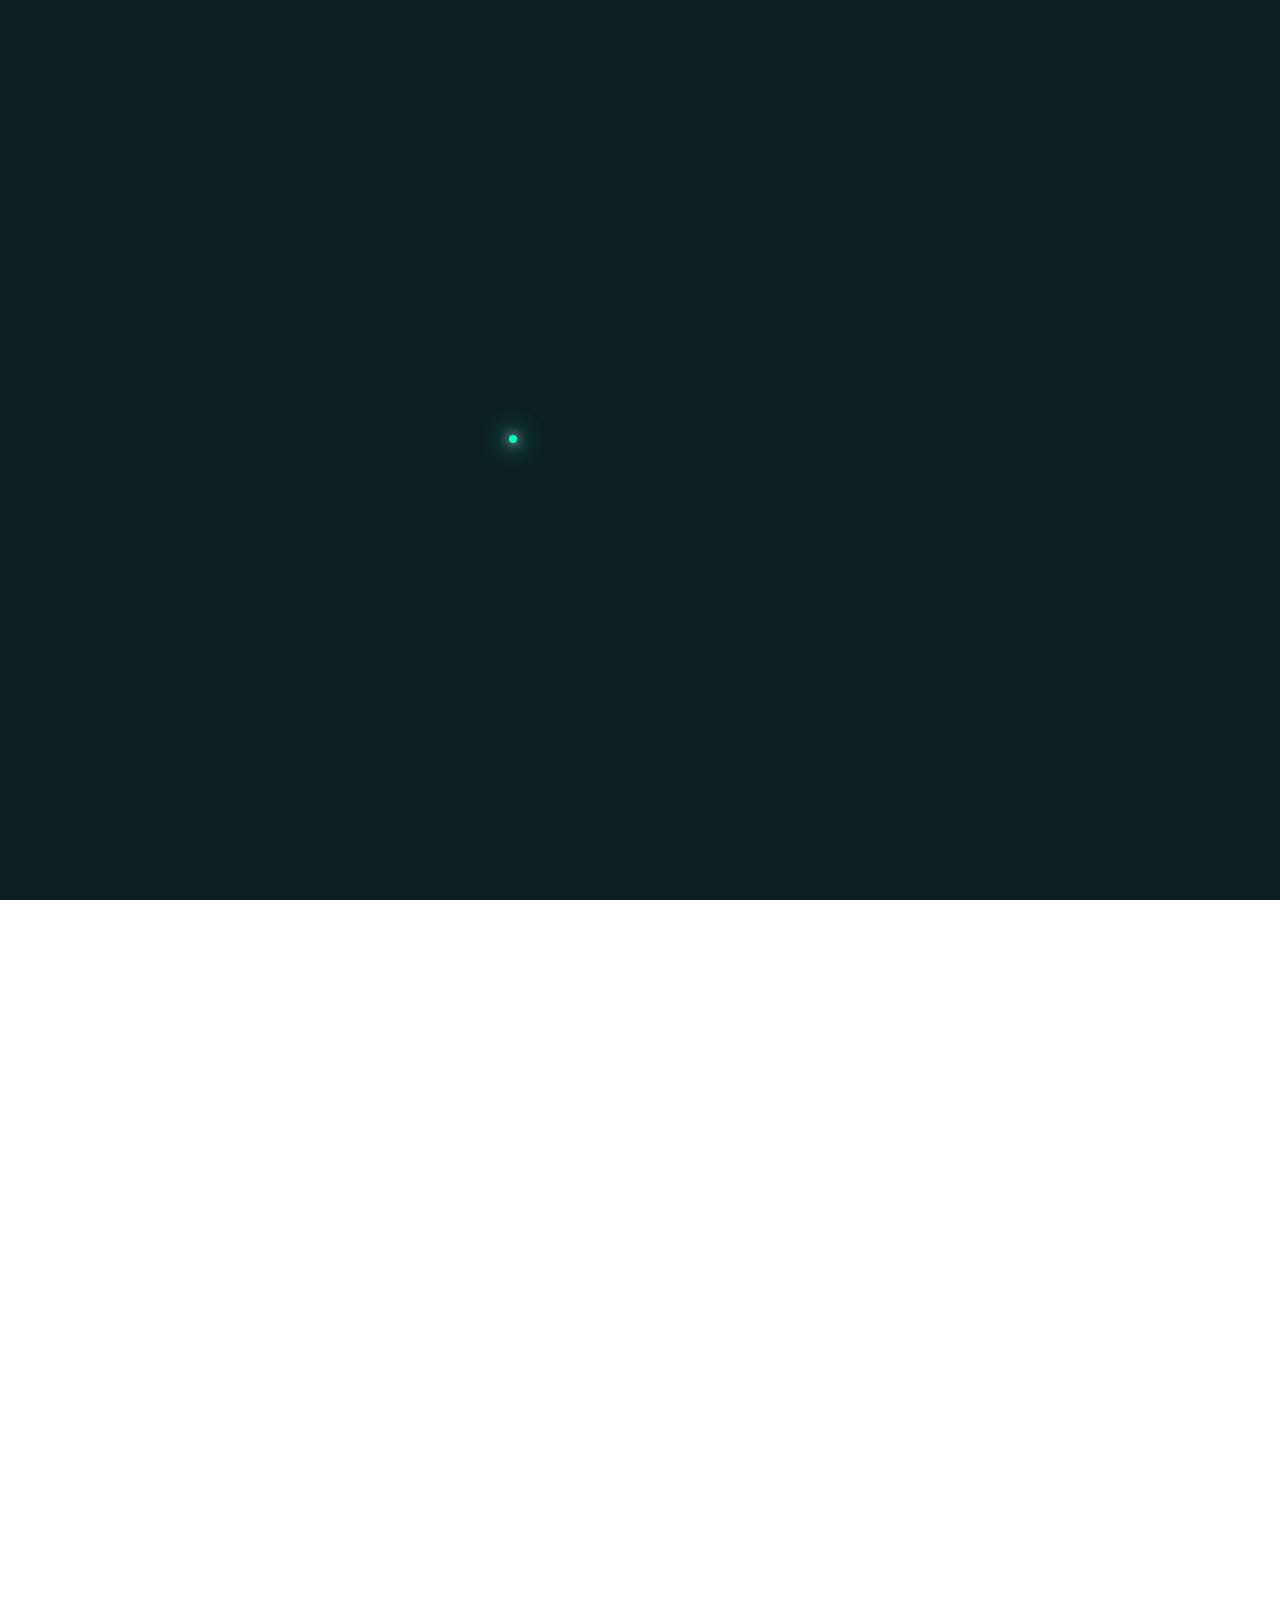
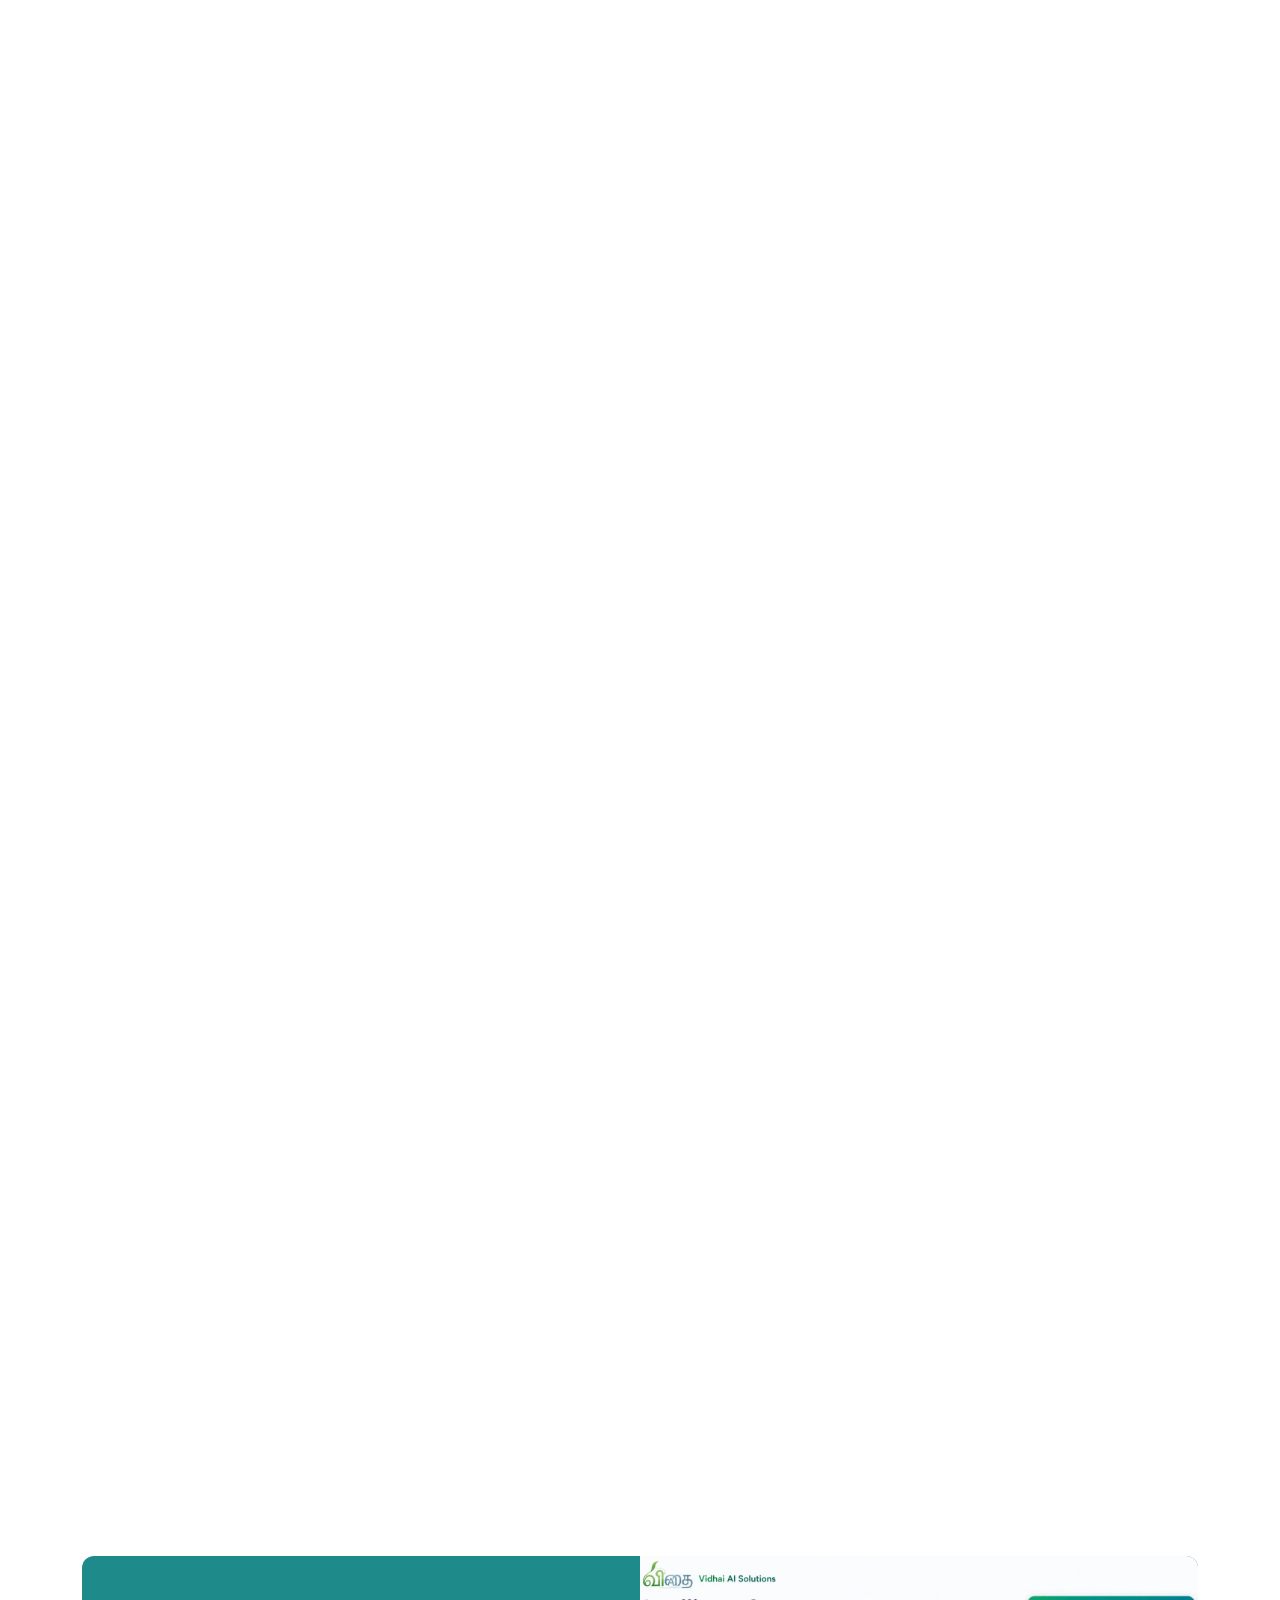
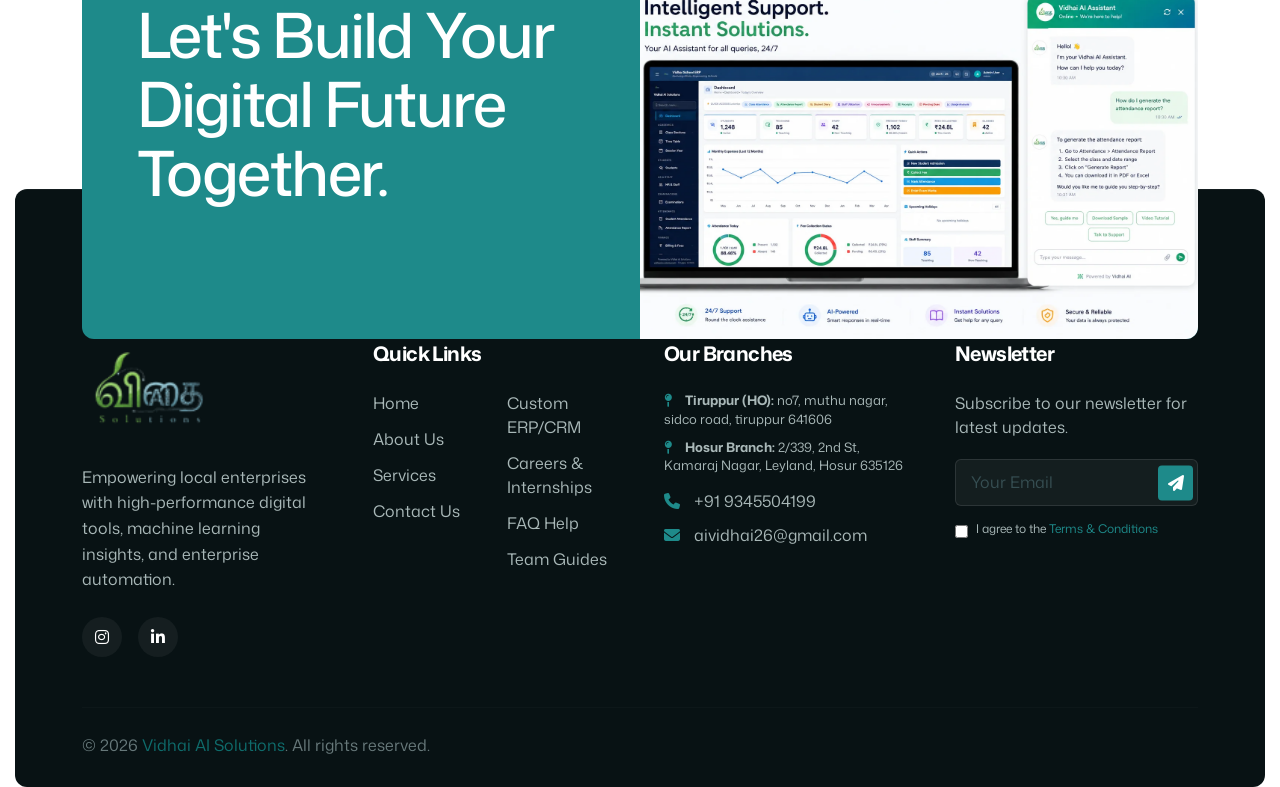
<file: blog.html>
<!doctype html>
<html class="no-js" lang="en">

<head>
  <link rel="preload" as="image" href="assets/images/bg/pheader-bg.webp" fetchpriority="high">
  <title>Latest AI Insights, Case Studies & Tech Blogs | Vidhai AI</title>
  <meta name="description" content="Read the latest articles from Vidhai AI Solutions on academic MOU partnerships, custom CRM case studies, MERN stack training, and AI automation trends.">
  <meta name="keywords" content="tech blog Tiruppur, AI insights, software case studies, MERN training article">
  <link rel="canonical" href="https://vidhaiisolutions.com/blog.html">
  <meta name="robots" content="index, follow">
  
  <!-- Open Graph / Facebook -->
  <meta property="og:type" content="website">
  <meta property="og:url" content="https://vidhaiisolutions.com/blog.html">
  <meta property="og:title" content="Latest AI Insights, Case Studies & Tech Blogs | Vidhai AI">
  <meta property="og:description" content="Read the latest articles from Vidhai AI Solutions on academic MOU partnerships, custom CRM case studies, MERN stack training, and AI automation trends.">
  <meta property="og:image" content="https://vidhaiisolutions.com/assets/images/logo/vidhailogobg.png">

  <!-- Twitter -->
  <meta name="twitter:card" content="summary_large_image">
  <meta name="twitter:url" content="https://vidhaiisolutions.com/blog.html">
  <meta name="twitter:title" content="Latest AI Insights, Case Studies & Tech Blogs | Vidhai AI">
  <meta name="twitter:description" content="Read the latest articles from Vidhai AI Solutions on academic MOU partnerships, custom CRM case studies, MERN stack training, and AI automation trends.">
  <meta name="twitter:image" content="https://vidhaiisolutions.com/assets/images/logo/vidhailogobg.png">
  
  
  <!-- JSON-LD Structured Data Schema -->
  <script type="application/ld+json">
  {
    "@context": "https://schema.org",
    "@graph": [
      {
        "@type": "Organization",
        "@id": "https://vidhaiisolutions.com/#organization",
        "name": "Vidhai AI Solutions",
        "url": "https://vidhaiisolutions.com/",
        "logo": {
          "@type": "ImageObject",
          "url": "https://vidhaiisolutions.com/assets/images/logo/vidhailogobg.png",
          "width": "200",
          "height": "60"
        },
        "sameAs": [
          "https://www.linkedin.com/company/vidhai-ai-solutions",
          "https://www.instagram.com/vidhai_ai_solutions"
        ]
      },
      {
        "@type": "LocalBusiness",
        "@id": "https://vidhaiisolutions.com/#headquarters",
        "name": "Vidhai AI Solutions (Head Office)",
        "image": "https://vidhaiisolutions.com/assets/images/bg/grpphotovidhai.jpeg",
        "telePhone": "+919345504199",
        "email": "aividhai26@gmail.com",
        "address": {
          "@type": "PostalAddress",
          "streetAddress": "No 7, Muthu Nagar, Sidco Road",
          "addressLocality": "Tiruppur",
          "addressRegion": "Tamil Nadu",
          "postalCode": "641606",
          "addressCountry": "IN"
        },
        "geo": {
          "@type": "GeoCoordinates",
          "latitude": "11.1085",
          "longitude": "77.3411"
        },
        "url": "https://vidhaiisolutions.com/",
        "priceRange": "$$"
      },
      {
        "@type": "LocalBusiness",
        "@id": "https://vidhaiisolutions.com/#hosurbranch",
        "name": "Vidhai AI Solutions (Hosur Branch)",
        "telePhone": "+919345504199",
        "email": "aividhai26@gmail.com",
        "address": {
          "@type": "PostalAddress",
          "streetAddress": "2/339, 2nd St, Kamaraj Nagar, Leyland",
          "addressLocality": "Hosur",
          "addressRegion": "Tamil Nadu",
          "postalCode": "635126",
          "addressCountry": "IN"
        },
        "geo": {
          "@type": "GeoCoordinates",
          "latitude": "12.7409",
          "longitude": "77.8253"
        },
        "priceRange": "$$"
      }
    ]
  }
  </script>


  <meta charset="utf-8">
  <meta http-equiv="x-ua-compatible" content="ie=edge">
  <meta name="viewport" content="width=device-width, initial-scale=1">
  

  <!-- Site Title -->
  

  <!-- Favicon -->
  <link rel="shortcut icon" type="image/x-icon" href="assets/images/logo/vidhailogobg.png">

  <!-- CSS here -->
  <link rel="stylesheet" href="assets/css/bootstrap.min.css">
  <link rel="stylesheet" href="assets/css/font-awesome-pro.min.css">
  <link rel="stylesheet" href="assets/css/animate.min.css">
  <link rel="stylesheet" href="assets/css/bexon-icons.css">
  <link rel="stylesheet" href="assets/css/nice-select.css">
  <link rel="stylesheet" href="assets/css/swiper.min.css">
  <link rel="stylesheet" href="assets/css/venobox.min.css">
  <link rel="stylesheet" href="assets/css/odometer-theme-default.css">
  <link rel="stylesheet" href="assets/css/meanmenu.css">
  <link rel="stylesheet" href="assets/css/main.css">

  <style>
    /* Greenish/Teal color theme overrides to match index.html branding */
    :root {
      --tj-color-theme-primary: #1e8a8a;
      --tj-color-theme-bg: #f3f8f8;
      --tj-color-theme-bg-2: #e9f3f3;
      --tj-color-heading-primary: #0c1e21;
      --tj-color-text-body: #364e52;
      --primary-teal: #1e8a8a;
      --mint-accent: #0f6c6c;
    }

    body {
      background-color: #ffffff !important;
      color: #364e52 !important;
    }

    .header-area {
      background: rgba(255, 255, 255, 0.95) !important;
      backdrop-filter: blur(10px) !important;
      border-bottom: 1px solid rgba(0, 0, 0, 0.05) !important;
    }

    .mainmenu ul > li > a {
      color: #0c1e21 !important;
    }
    
    .mainmenu ul > li.current-menu-item > a,
    .mainmenu ul > li.active > a, 
    .mainmenu ul > li:hover > a {
      color: var(--tj-color-theme-primary) !important;
    }

    .tj-primary-btn {
      background: var(--primary-teal) !important;
      border: 1px solid var(--primary-teal) !important;
      color: #fff !important;
    }
    
    .tj-primary-btn:hover {
      background: transparent !important;
      color: var(--mint-accent) !important;
      border-color: var(--mint-accent) !important;
    }

    .blog-item .blog-content .blog-meta span.categories a {
      color: var(--tj-color-theme-primary) !important;
    }

    .blog-item .blog-content .title a:hover {
      color: var(--tj-color-theme-primary) !important;
    }

    .tj-main-sidebar .tj-sidebar-widget .widget-title::before {
      background-color: var(--tj-color-theme-primary) !important;
    }

    .tj-main-sidebar .tj-sidebar-widget.widget-categories ul li a::after {
      color: var(--tj-color-theme-primary) !important;
    }

    .tj-main-sidebar .tj-sidebar-widget.widget-tag-cloud .tagcloud a:hover {
      background-color: var(--tj-color-theme-primary) !important;
      border-color: var(--tj-color-theme-primary) !important;
      color: #fff !important;
    }

    .tj-footer-section {
      background-color: #081214 !important;
      border-top: 1px solid rgba(255, 255, 255, 0.05) !important;
    }

    /* Style for sidebar Call widget */
    .sidebar-call-widget {
      background: linear-gradient(135deg, #1e8a8a 0%, #0f6c6c 100%);
      border-radius: 10px;
      padding: 30px 25px;
      text-align: center;
      color: #fff;
    }
    .sidebar-call-widget h5 {
      color: #fff;
      font-size: 18px;
      margin-bottom: 12px;
      font-weight: 700;
    }
    .sidebar-call-widget p {
      color: rgba(255, 255, 255, 0.85);
      font-size: 14px;
      line-height: 1.6;
      margin-bottom: 20px;
    }
  </style>
</head>

<body>
  <div class="body-overlay"></div>

  <!-- Preloader Start -->
  <div class="tj-preloader is-loading">
    <div class="tj-preloader-inner">
      <div class="tj-preloader-ball-wrap">
        <div class="tj-preloader-ball-inner-wrap">
          <div class="tj-preloader-ball-inner">
            <div class="tj-preloader-ball"></div>
          </div>
          <div class="tj-preloader-ball-shadow"></div>
        </div>
        <div id="tj-weave-anim" class="tj-preloader-text">Vidhai AI Solutions</div>
      </div>
    </div>
    <div class="tj-preloader-overlay"></div>
  </div>
  <!-- Preloader end -->

  <!-- back to top start -->
  <div id="tj-back-to-top"><span id="tj-back-to-top-percentage"></span></div>
  <!-- back to top end -->

  <!-- start: Search Popup -->
  <div class="search-popup-overlay"></div>
  <!-- end: Search Popup -->

  <!-- start: Offcanvas Menu -->
  <div class="tj-offcanvas-area d-none d-lg-block">
    <div class="hamburger_bg"></div>
    <div class="hamburger_wrapper">
      <div class="hamburger_inner">
        <div class="hamburger_top d-flex align-items-center justify-content-between">
          <div class="hamburger_logo">
            <a href="index.html" class="mobile_logo">
              <img  src="assets/images/logo/vidhailogobg.png" width="100" height="73"  alt="Logo" style="height:55px;width:auto;">
            </a>
          </div>
          <div class="hamburger_close">
            <button class="hamburger_close_btn"><i class="fa-thin fa-times"></i></button>
          </div>
        </div>
        <div class="offcanvas-text">
          <p>Vidhai AI Solutions — engineering intelligent enterprise software, ERP/CRM systems, and AI-powered tools for Tamil Nadu businesses.</p>
        </div>
        <div class="hamburger-infos">
          <h5 class="hamburger-title">Contact Info</h5>
          <div class="contact-info">
            <div class="contact-item">
              <span class="subtitle">Phone</span>
              <a class="contact-link" href="tel:9345504199">+91 9345504199</a>
            </div>
            <div class="contact-item">
              <span class="subtitle">Email</span>
              <a class="contact-link" href="mailto:aividhai26@gmail.com">aividhai26@gmail.com</a>
            </div>
            <div class="contact-item">
              <span class="subtitle">Location</span>
              <span class="contact-link">no7, muthu nagar, sidco road, tiruppur 641606</span>
            </div>
          </div>
        </div>
      </div>
      <div class="hamburger-socials">
        <h5 class="hamburger-title">Follow Us</h5>
        <div class="social-links style-3">
          <ul>
            <li><a href="https://www.instagram.com/vidhai_ai_solutions?igsh=MnN3NDM2MzkxOXdy" target="_blank"><i class="fa-brands fa-instagram"></i></a></li>
            <li><a href="https://www.linkedin.com/company/vidhai-ai-solutions" target="_blank"><i class="fa-brands fa-linkedin-in"></i></a></li>
          </ul>
        </div>
      </div>
    </div>
  </div>
  <!-- end: Offcanvas Menu -->

  <!-- start: Hamburger Menu -->
  <div class="hamburger-area d-lg-none">
    <div class="hamburger_bg"></div>
    <div class="hamburger_wrapper">
      <div class="hamburger_inner">
        <div class="hamburger_top d-flex align-items-center justify-content-between">
          <div class="hamburger_logo">
            <a href="index.html" class="mobile_logo">
              <img  src="assets/images/logo/vidhailogobg.png" width="100" height="73"  alt="Logo" style="height:50px;width:auto;">
            </a>
          </div>
          <div class="hamburger_close">
            <button class="hamburger_close_btn"><i class="fa-thin fa-times"></i></button>
          </div>
        </div>
        <div class="hamburger_menu">
          <div class="mobile_menu"></div>
        </div>
      </div>
    </div>
  </div>
  <!-- end: Hamburger Menu -->

  <!-- start: Header Area -->
  <header class="header-area header-1 section-gap-x">
    <div class="container-fluid">
      <div class="row">
        <div class="col-12">
          <div class="header-wrapper">
            <!-- site logo -->
            <div class="site_logo">
              <a class="logo" href="index.html">
                <img  src="assets/images/logo/vidhailogobg.png" width="100" height="73"  alt="Vidhai AI" style="height:50px;width:auto;object-fit:contain;">
              </a>
            </div>

            <!-- navigation -->
            <div class="menu-area d-none d-lg-inline-flex align-items-center">
              <nav id="mobile-menu" class="mainmenu">
                <ul>
                  <li><a href="index.html">Home</a></li>
                  <li><a href="about.html">About</a></li>
                  <li><a href="service.html">Services</a></li>
                  <li><a href="vidhai-services.html">Vidhai Services</a></li>
                  <li class="current-menu-item"><a href="blog.html">Blog</a></li>
                  <li><a href="careers.html">Careers</a></li>
                  <li><a href="faq.html">FAQ</a></li>
                  <li><a href="contact.html">Contact</a></li>
                </ul>
              </nav>
            </div>

            <!-- header right info -->
            <div class="header-right-item d-none d-lg-inline-flex">
              <div class="header-search">
                <button class="search">
                  <i class="tji-search"></i>
                </button>
                <button type="button" class="search_close_btn">
                  <svg width="18" height="18" viewBox="0 0 18 18" fill="none" xmlns="http://www.w3.org/2000/svg">
                    <path d="M17 1L1 17" stroke="currentColor" stroke-width="1.5" stroke-linecap="round"
                      stroke-linejoin="round" />
                    <path d="M1 1L17 17" stroke="currentColor" stroke-width="1.5" stroke-linecap="round"
                      stroke-linejoin="round" />
                  </svg>
                </button>
              </div>
              <div class="header-button">
                <a class="tj-primary-btn" href="contact.html">
                  <span class="btn-text"><span>Let's Talk</span></span>
                  <span class="btn-icon"><i class="tji-arrow-right-long"></i></span>
                </a>
              </div>
              <div class="menu_bar menu_offcanvas d-none d-lg-inline-flex">
                <span></span>
                <span></span>
                <span></span>
              </div>
            </div>

            <!-- menu bar -->
            <div class="menu_bar mobile_menu_bar d-lg-none">
              <span></span>
              <span></span>
              <span></span>
            </div>
          </div>
        </div>
      </div>
    </div>

    <!-- Search Popup -->
    <div class="search_popup">
      <div class="container">
        <div class="row justify-content-center">
          <div class="col-8">
            <div class="tj_search_wrapper">
              <div class="search_form">
                <form action="#">
                  <div class="search_input">
                    <div class="search-box">
                      <input class="search-form-input" type="text" placeholder="Type Words and Hit Enter" required>
                      <button type="submit">
                        <i class="tji-search"></i>
                      </button>
                    </div>
                  </div>
                </form>
              </div>
            </div>
          </div>
        </div>
      </div>
    </div>
  </header>
  <!-- end: Header Area -->

  <!-- duplicate sticky header -->
  <header class="header-area header-1 header-duplicate header-sticky section-gap-x">
    <div class="container-fluid">
      <div class="row">
        <div class="col-12">
          <div class="header-wrapper">
            <!-- site logo -->
            <div class="site_logo">
              <a class="logo" href="index.html">
                <img  src="assets/images/logo/vidhailogobg.png" width="100" height="73"  alt="Vidhai AI" style="height:50px;width:auto;object-fit:contain;">
              </a>
            </div>

            <!-- navigation -->
            <div class="menu-area d-none d-lg-inline-flex align-items-center">
              <nav class="mainmenu">
                <ul>
                  <li><a href="index.html">Home</a></li>
                  <li><a href="about.html">About</a></li>
                  <li><a href="service.html">Services</a></li>
                  <li><a href="vidhai-services.html">Vidhai Services</a></li>
                  <li class="current-menu-item"><a href="blog.html">Blog</a></li>
                  <li><a href="careers.html">Careers</a></li>
                  <li><a href="faq.html">FAQ</a></li>
                  <li><a href="contact.html">Contact</a></li>
                </ul>
              </nav>
            </div>

            <!-- header right info -->
            <div class="header-right-item d-none d-lg-inline-flex">
              <div class="header-button">
                <a class="tj-primary-btn" href="contact.html">
                  <span class="btn-text"><span>Let's Talk</span></span>
                  <span class="btn-icon"><i class="tji-arrow-right-long"></i></span>
                </a>
              </div>
            </div>
            <div class="menu_bar mobile_menu_bar d-lg-none">
              <span></span>
              <span></span>
              <span></span>
            </div>
          </div>
        </div>
      </div>
    </div>
  </header>

  
      <main id="primary" class="site-main">
        <div class="space-for-header"></div>
        
        <!-- start: Breadcrumb Section -->
        <section class="tj-page-header section-gap-x" data-bg-image="assets/images/bg/pheader-bg.webp">
          <div class="container">
            <div class="row">
              <div class="col-lg-12">
                <div class="tj-page-header-content text-center">
                  <h1 class="tj-page-title">AI Technology Insights & Case Study Blogs</h1>
                  <div class="tj-page-link">
                    <span><i class="tji-home"></i></span>
                    <span>
                      <a href="index.html">Home</a>
                    </span>
                    <span><i class="tji-arrow-right"></i></span>
                    <span>
                      <span>Blog</span>
                    </span>
                  </div>
                </div>
              </div>
            </div>
          </div>
          <div class="page-header-overlay" data-bg-image="assets/images/shape/pheader-overlay.webp"></div>
        </section>
        <!-- end: Breadcrumb Section -->

        <!-- start: Blog Section -->
        <section class="tj-blog-section section-gap slidebar-stickiy-container">
          <div class="container">
            <div class="row row-gap-5">
              <div class="col-lg-8">
                <div class="blog-post-wrapper">
                  
                  <!-- Post 1 -->
                  <article class="blog-item wow fadeInUp" data-wow-delay=".1s">
                    <div class="blog-thumb">
                      <a href="blog.html"><img src="assets/images/vidhaiimages/AI Research Development Concept.webp" alt="Generative AI" loading="lazy"></a>
                      <div class="blog-date">
                        <span class="date">15</span>
                        <span class="month">Jun</span>
                      </div>
                    </div>
                    <div class="blog-content">
                      <div class="blog-meta">
                        <span class="categories"><a href="blog.html">Generative AI</a></span>
                        <span>By <a href="blog.html">Vidhai Team</a></span>
                      </div>
                      <h3 class="title"><a href="blog.html">How Generative AI is Transforming Small Businesses in Tamil Nadu</a></h3>
                      <p class="desc">From automating customer support to generating personalized marketing content — local businesses are discovering how AI tools once reserved for MNCs are now accessible and affordable. We break down 5 practical use cases with real ROI numbers.</p>
                      <a class="text-btn" href="blog.html">
                        <span class="btn-text"><span>Read More</span></span>
                        <span class="btn-icon"><i class="tji-arrow-right-long"></i></span>
                      </a>
                    </div>
                  </article>

                  <!-- Post 2 -->
                  <article class="blog-item wow fadeInUp" data-wow-delay=".3s">
                    <div class="blog-thumb">
                      <a href="blog.html"><img src="assets/images/vidhaiimages/KMS School ERP Interface Preview.webp" alt="School ERP" loading="lazy"></a>
                      <div class="blog-date">
                        <span class="date">10</span>
                        <span class="month">Jun</span>
                      </div>
                    </div>
                    <div class="blog-content">
                      <div class="blog-meta">
                        <span class="categories"><a href="blog.html">ERP & CRM</a></span>
                        <span>By <a href="blog.html">Vidhai Team</a></span>
                      </div>
                      <h3 class="title"><a href="blog.html">Why Every School Needs a Custom ERP System in 2026</a></h3>
                      <p class="desc">Manual registers, fee books, and SMS blasts are dead. Here's how Kongu Matric School saved 85% of their admin time and automated tracking, billing, and communication processes.</p>
                      <a class="text-btn" href="blog.html">
                        <span class="btn-text"><span>Read More</span></span>
                        <span class="btn-icon"><i class="tji-arrow-right-long"></i></span>
                      </a>
                    </div>
                  </article>

                  <!-- Post 3 -->
                  <article class="blog-item wow fadeInUp" data-wow-delay=".5s">
                    <div class="blog-thumb">
                      <a href="blog.html"><img src="assets/images/vidhaiimages/Vidhai Enterprise Software Dashboard Showcase mockup.webp" alt="Web Dev" loading="lazy"></a>
                      <div class="blog-date">
                        <span class="date">05</span>
                        <span class="month">Jun</span>
                      </div>
                    </div>
                    <div class="blog-content">
                      <div class="blog-meta">
                        <span class="categories"><a href="blog.html">Web Development</a></span>
                        <span>By <a href="blog.html">Vidhai Team</a></span>
                      </div>
                      <h3 class="title"><a href="blog.html">₹15,000 Website vs ₹1.5L Custom Web App — When to Choose What?</a></h3>
                      <p class="desc">Not every business needs a complex full-stack web application. We explain when a fast static website is enough and when you need a custom system to power operations.</p>
                      <a class="text-btn" href="blog.html">
                        <span class="btn-text"><span>Read More</span></span>
                        <span class="btn-icon"><i class="tji-arrow-right-long"></i></span>
                      </a>
                    </div>
                  </article>

                  <!-- Post 4 -->
                  <article class="blog-item wow fadeInUp" data-wow-delay=".5s">
                    <div class="blog-thumb">
                      <a href="blog.html"><img src="assets/images/vidhaiimages/Thendral City CRM Interface Preview.webp" alt="Construction CRM" loading="lazy"></a>
                      <div class="blog-date">
                        <span class="date">28</span>
                        <span class="month">May</span>
                      </div>
                    </div>
                    <div class="blog-content">
                      <div class="blog-meta">
                        <span class="categories"><a href="blog.html">Case Studies</a></span>
                        <span>By <a href="blog.html">Vidhai Team</a></span>
                      </div>
                      <h3 class="title"><a href="blog.html">Case Study: How We Built a CRM for Thendral City Developers</a></h3>
                      <p class="desc">A deep dive into how we engineered a custom construction CRM with material invoicing, supervisor payroll trackers, and real-time budget dashboards in under 6 weeks.</p>
                      <a class="text-btn" href="blog.html">
                        <span class="btn-text"><span>Read More</span></span>
                        <span class="btn-icon"><i class="tji-arrow-right-long"></i></span>
                      </a>
                    </div>
                  </article>

                  <!-- Post 5 -->
                  <article class="blog-item wow fadeInUp" data-wow-delay=".5s">
                    <div class="blog-thumb">
                      <a href="blog.html"><img src="assets/images/vidhaiimages/Software Analytics Metrics Success Chart.webp" alt="SEO" loading="lazy"></a>
                      <div class="blog-date">
                        <span class="date">20</span>
                        <span class="month">May</span>
                      </div>
                    </div>
                    <div class="blog-content">
                      <div class="blog-meta">
                        <span class="categories"><a href="blog.html">Digital Marketing</a></span>
                        <span>By <a href="blog.html">Vidhai Team</a></span>
                      </div>
                      <h3 class="title"><a href="blog.html">SEO in 2026: What Tamil Nadu Local Businesses Must Know</a></h3>
                      <p class="desc">Google's AI-first search search updates have changed standard SEO. We explain the core metrics that matter for ranking in local searches in Tamil Nadu today.</p>
                      <a class="text-btn" href="blog.html">
                        <span class="btn-text"><span>Read More</span></span>
                        <span class="btn-icon"><i class="tji-arrow-right-long"></i></span>
                      </a>
                    </div>
                  </article>

                  <!-- Post 6 -->
                  <article class="blog-item wow fadeInUp" data-wow-delay=".5s">
                    <div class="blog-thumb">
                      <a href="blog.html"><img src="assets/images/vidhaiimages/opt1greenishtheme.webp" alt="Chatbot RAG" loading="lazy"></a>
                      <div class="blog-date">
                        <span class="date">12</span>
                        <span class="month">May</span>
                      </div>
                    </div>
                    <div class="blog-content">
                      <div class="blog-meta">
                        <span class="categories"><a href="blog.html">Generative AI</a></span>
                        <span>By <a href="blog.html">Vidhai Team</a></span>
                      </div>
                      <h3 class="title"><a href="blog.html">Building an AI Chatbot Trained on Your Business Data with RAG</a></h3>
                      <p class="desc">RAG (Retrieval-Augmented Generation) lets you build chatbots that securely answer user questions using your custom files, products data sheet, and specific FAQs.</p>
                      <a class="text-btn" href="blog.html">
                        <span class="btn-text"><span>Read More</span></span>
                        <span class="btn-icon"><i class="tji-arrow-right-long"></i></span>
                      </a>
                    </div>
                  </article>

                  <!-- Post 7 -->
                  <article class="blog-item wow fadeInUp" data-wow-delay=".5s">
                    <div class="blog-thumb">
                      <a href="blog.html"><img src="assets/images/vidhaiimages/Real Student Headshots.webp" alt="Students incubation" loading="lazy"></a>
                      <div class="blog-date">
                        <span class="date">05</span>
                        <span class="month">May</span>
                      </div>
                    </div>
                    <div class="blog-content">
                      <div class="blog-meta">
                        <span class="categories"><a href="blog.html">Talent & Growth</a></span>
                        <span>By <a href="blog.html">Vidhai Team</a></span>
                      </div>
                      <h3 class="title"><a href="blog.html">How We're Training the Next Generation of AI Engineers in Tiruppur</a></h3>
                      <p class="desc">Our MOU incubation programs with colleges have trained 500+ students on production AI systems. Learn how we structure our hands-on project syllabus.</p>
                      <a class="text-btn" href="blog.html">
                        <span class="btn-text"><span>Read More</span></span>
                        <span class="btn-icon"><i class="tji-arrow-right-long"></i></span>
                      </a>
                    </div>
                  </article>

                </div>
              </div>

              <!-- Sidebar Column -->
              <div class="col-lg-4">
                <div class="tj-main-sidebar slidebar-stickiy">
                  
                  <!-- Search Widget -->
                  <div class="tj-sidebar-widget widget-search wow fadeInUp" data-wow-delay=".1s">
                    <h4 class="widget-title">Search here</h4>
                    <div class="search-box">
                      <form action="#" onsubmit="event.preventDefault();">
                        <input type="search" name="search" id="searchTwo" placeholder="Search here">
                        <button type="submit" value="search">
                          <i class="tji-search"></i>
                        </button>
                      </form>
                    </div>
                  </div>

                  <!-- Recent Posts Widget -->
                  <div class="tj-sidebar-widget tj-recent-posts wow fadeInUp" data-wow-delay=".3s">
                    <h4 class="widget-title">Related post</h4>
                    <ul>
                      <li>
                        <div class="post-thumb">
                          <a href="blog.html"><img src="assets/images/vidhaiimages/AI Research Development Concept.webp" alt="Blog Thumbnail" loading="lazy"></a>
                        </div>
                        <div class="post-content">
                          <h6 class="post-title">
                            <a href="blog.html">How Generative AI is Transforming Small Businesses</a>
                          </h6>
                          <div class="blog-meta">
                            <ul>
                              <li>15 JUN 2026</li>
                            </ul>
                          </div>
                        </div>
                      </li>
                      <li>
                        <div class="post-thumb">
                          <a href="blog.html"><img src="assets/images/vidhaiimages/KMS School ERP Interface Preview.webp" alt="Blog Thumbnail" loading="lazy"></a>
                        </div>
                        <div class="post-content">
                          <h6 class="post-title">
                            <a href="blog.html">Why Every School Needs a Custom ERP System</a>
                          </h6>
                          <div class="blog-meta">
                            <ul>
                              <li>10 JUN 2026</li>
                            </ul>
                          </div>
                        </div>
                      </li>
                      <li>
                        <div class="post-thumb">
                          <a href="blog.html"><img src="assets/images/vidhaiimages/Thendral City CRM Interface Preview.webp" alt="Blog Thumbnail" loading="lazy"></a>
                        </div>
                        <div class="post-content">
                          <h6 class="post-title">
                            <a href="blog.html">Case Study: How We Built a CRM for Thendral City</a>
                          </h6>
                          <div class="blog-meta">
                            <ul>
                              <li>28 MAY 2026</li>
                            </ul>
                          </div>
                        </div>
                      </li>
                    </ul>
                  </div>

                  <!-- Categories Widget -->
                  <div class="tj-sidebar-widget widget-categories wow fadeInUp" data-wow-delay=".5s">
                    <h4 class="widget-title">Categories</h4>
                    <ul>
                      <li><a href="blog.html">Generative AI<span class="number">(02)</span></a></li>
                      <li><a href="blog.html">ERP & CRM<span class="number">(02)</span></a></li>
                      <li><a href="blog.html">Web Development<span class="number">(01)</span></a></li>
                      <li><a href="blog.html">Case Studies<span class="number">(01)</span></a></li>
                      <li><a href="blog.html">Digital Marketing<span class="number">(01)</span></a></li>
                    </ul>
                  </div>

                  <!-- Tags Widget -->
                  <div class="tj-sidebar-widget widget-tag-cloud wow fadeInUp" data-wow-delay=".7s">
                    <h4 class="widget-title">Tags</h4>
                    <nav>
                      <div class="tagcloud">
                        <a href="blog.html">AI</a>
                        <a href="blog.html">ERP</a>
                        <a href="blog.html">CRM</a>
                        <a href="blog.html">Web</a>
                        <a href="blog.html">SEO</a>
                        <a href="blog.html">RAG</a>
                        <a href="blog.html">Tiruppur</a>
                        <a href="blog.html">College</a>
                        <a href="blog.html">Startup</a>
                      </div>
                    </nav>
                  </div>

                  <!-- Call to Action widget inside Sidebar -->
                  <div class="tj-sidebar-widget wow fadeInUp" data-wow-delay=".8s" style="padding:0; border:none; background:transparent;">
                    <div class="sidebar-call-widget">
                      <h5>Have a Project Idea?</h5>
                      <p>Book a free 20-minute discovery call with our team and get expert advice for your business.</p>
                      <a class="tj-primary-btn btn-dark" href="contact.html">
                        <span class="btn-text"><span>Get in Touch</span></span>
                        <span class="btn-icon"><i class="tji-arrow-right-long"></i></span>
                      </a>
                    </div>
                  </div>

                </div>
              </div>
            </div>
          </div>
        </section>
        <!-- end: Blog Section -->

        <!-- start: Cta Section -->
        <section class="tj-cta-section">
          <div class="container">
            <div class="row">
              <div class="col-12">
                <div class="cta-area">
                  <div class="cta-content">
                    <h2 class="title title-anim">Let's Build Your Digital Future Together.</h2>
                    <div class="cta-btn wow fadeInUp" data-wow-delay=".6s">
                      <a class="tj-primary-btn btn-dark" href="contact.html">
                        <span class="btn-text"><span>Get Started Now</span></span>
                        <span class="btn-icon"><i class="tji-arrow-right-long"></i></span>
                      </a>
                    </div>
                  </div>
                  <div class="cta-img">
                    <img src="assets/images/vidhaiimages/Vidhai Customer Support Mockup.webp" alt="Vidhai CTA" loading="lazy">
                  </div>
                </div>
              </div>
            </div>
          </div>
        </section>
        <!-- end: Cta Section -->
      </main>

      <!-- start: Footer Section -->
      <footer class="tj-footer-section footer-1 section-gap-x" style="padding-bottom: 30px; background: #081214; border-top: 1px solid rgba(255,255,255,0.05);">
        <div class="container">
          <div class="row g-5">
            <div class="col-lg-3 col-md-6">
              <div class="footer-widget">
                <img  src="assets/images/logo/vidhailogobg.png" width="100" height="73"  alt="Logo" style="height: 60px; width: auto; object-fit: contain; margin-bottom: 25px;">
                <p style="color: #a9b8b8; line-height: 1.6;">Empowering local enterprises with high-performance digital tools, machine learning insights, and enterprise automation.</p>
                <div class="social-links d-flex gap-3 mt-4">
                  <a href="https://www.instagram.com/vidhai_ai_solutions?igsh=MnN3NDM2MzkxOXdy" target="_blank" style="background: rgba(255, 255, 255, 0.05); width: 40px; height: 40px; border-radius: 50%; display: flex; align-items: center; justify-content: center; color: #fff; font-size: 16px;"><i class="fa-brands fa-instagram"></i></a>
                  <a href="https://www.linkedin.com/company/vidhai-ai-solutions" target="_blank" style="background: rgba(255, 255, 255, 0.05); width: 40px; height: 40px; border-radius: 50%; display: flex; align-items: center; justify-content: center; color: #fff; font-size: 16px;"><i class="fa-brands fa-linkedin-in"></i></a>
                </div>
              </div>
            </div>
            <div class="col-lg-3 col-md-6">
              <div class="footer-widget">
                <h4 style="color: #ffffff; font-size: 20px; font-weight: 700; margin-bottom: 25px;">Quick Links</h4>
                <div class="row">
                <div class="col-6">
                  <ul style="list-style: none; padding: 0; margin: 0;">
                    <li style="margin-bottom: 12px;"><a href="index.html" style="color: #a9b8b8; text-decoration: none;">Home</a></li>
                    <li style="margin-bottom: 12px;"><a href="about.html" style="color: #a9b8b8; text-decoration: none;">About Us</a></li>
                    <li style="margin-bottom: 12px;"><a href="service.html" style="color: #a9b8b8; text-decoration: none;">Services</a></li>
                    <li style="margin-bottom: 12px;"><a href="contact.html" style="color: #a9b8b8; text-decoration: none;">Contact Us</a></li>
                  </ul>
                </div>
                <div class="col-6">
                  <ul style="list-style: none; padding: 0; margin: 0;">
                    <li style="margin-bottom: 12px;"><a href="vidhai-services.html" style="color: #a9b8b8; text-decoration: none;">Custom ERP/CRM</a></li>
                    <li style="margin-bottom: 12px;"><a href="careers.html" style="color: #a9b8b8; text-decoration: none;">Careers & Internships</a></li>
                    <li style="margin-bottom: 12px;"><a href="faq.html" style="color: #a9b8b8; text-decoration: none;">FAQ Help</a></li>
                    <li style="margin-bottom: 12px;"><a href="team.html" style="color: #a9b8b8; text-decoration: none;">Team Guides</a></li>
                  </ul>
                </div>
              </div>
            </div>
          </div>
          <div class="col-lg-3 col-md-6">
              <div class="footer-widget">
                <h4 style="color: #ffffff; font-size: 20px; font-weight: 700; margin-bottom: 25px;">Our Branches</h4>
                <p style="color: #a9b8b8; margin-bottom: 10px; font-size: 13px; line-height: 1.4;"><i class="fa-solid fa-map-pin" style="color: var(--primary-teal); margin-right: 10px;"></i> <strong>Tiruppur (HO):</strong> no7, muthu nagar, sidco road, tiruppur 641606</p>
                <p style="color: #a9b8b8; margin-bottom: 15px; font-size: 13px; line-height: 1.4;"><i class="fa-solid fa-map-pin" style="color: var(--primary-teal); margin-right: 10px;"></i> <strong>Hosur Branch:</strong> 2/339, 2nd St, Kamaraj Nagar, Leyland, Hosur 635126</p>
                <p style="color: #a9b8b8; margin-bottom: 10px;"><i class="fa-solid fa-phone" style="color: var(--primary-teal); margin-right: 10px;"></i> +91 9345504199</p>
                <p style="color: #a9b8b8; margin-bottom: 15px;"><i class="fa-solid fa-envelope" style="color: var(--primary-teal); margin-right: 10px;"></i> aividhai26@gmail.com</p>
              </div>
            </div>
            <div class="col-lg-3 col-md-6">
              <div class="footer-widget">
                <h4 style="color: #ffffff; font-size: 20px; font-weight: 700; margin-bottom: 25px;">Newsletter</h4>
                <p style="color: #a9b8b8; margin-bottom: 20px;">Subscribe to our newsletter for latest updates.</p>
                <form action="#" class="newsletter-form" onsubmit="event.preventDefault(); alert('Subscribed successfully!');">
                  <div class="form-group" style="position: relative; margin-bottom: 15px;">
                    <input type="email" placeholder="Your Email" style="background: rgba(255, 255, 255, 0.05); border: 1px solid rgba(255, 255, 255, 0.1); color: #fff; padding: 12px 15px; width: 100%; border-radius: 6px; font-size: 14px;" required>
                    <button type="submit" style="position: absolute; right: 5px; top: 50%; transform: translateY(-50%); background: var(--primary-teal); border: none; color: #fff; width: 35px; height: 35px; border-radius: 4px; display: flex; align-items: center; justify-content: center; transition: all 0.3s ease;"><i class="fa-solid fa-paper-plane"></i></button>
                  </div>
                  <div class="form-check d-flex align-items-start gap-2" style="margin: 0; padding: 0;">
                    <input type="checkbox" id="newsletter-agree" style="margin-top: 4px; cursor: pointer;" required>
                    <label for="newsletter-agree" style="color: #a9b8b8; font-size: 12px; line-height: 1.4; cursor: pointer; user-select: none;">I agree to the <a href="faq.html" style="color: var(--primary-teal); text-decoration: none;">Terms & Conditions</a></label>
                  </div>
                </form>
              </div>
            </div>
          </div>
          <hr style="border-top: 1px solid rgba(255,255,255,0.08); margin: 50px 0 25px;">
          <div class="row align-items-center">
            <div class="col-md-6 text-md-start text-center">
              <p style="color: #67787a; margin: 0;">&copy; 2026 <a href="index.html" style="color: var(--mint-accent); text-decoration: none;">Vidhai AI Solutions</a>. All rights reserved.</p>
            </div>
          </div>
        </div>
      </footer>
      <!-- end: Footer Section -->
    </div>
  </div>

  <!-- JS here -->
  <script src="assets/js/jquery.min.js" defer></script>
  <script src="assets/js/bootstrap.bundle.min.js" defer></script>
  <script src="assets/js/gsap.min.js" defer></script>
  <script src="assets/js/gsap-scroll-to-plugin.min.js" defer></script>
  <script src="assets/js/gsap-scroll-trigger.min.js" defer></script>
  <script src="assets/js/gsap-split-text.min.js" defer></script>
  <script src="assets/js/jquery.nice-select.min.js" defer></script>
  <script src="assets/js/swiper.min.js" defer></script>
  <script src="assets/js/odometer.min.js" defer></script>
  <script src="assets/js/venobox.min.js" defer></script>
  <script src="assets/js/appear.min.js" defer></script>
  <script src="assets/js/wow.min.js" defer></script>
  <script src="assets/js/meanmenu.js" defer></script>
  <script src="assets/js/smooth-scroll.js" defer></script>
  <script src="assets/js/main.js" defer></script>
</body>

</html>
</file>
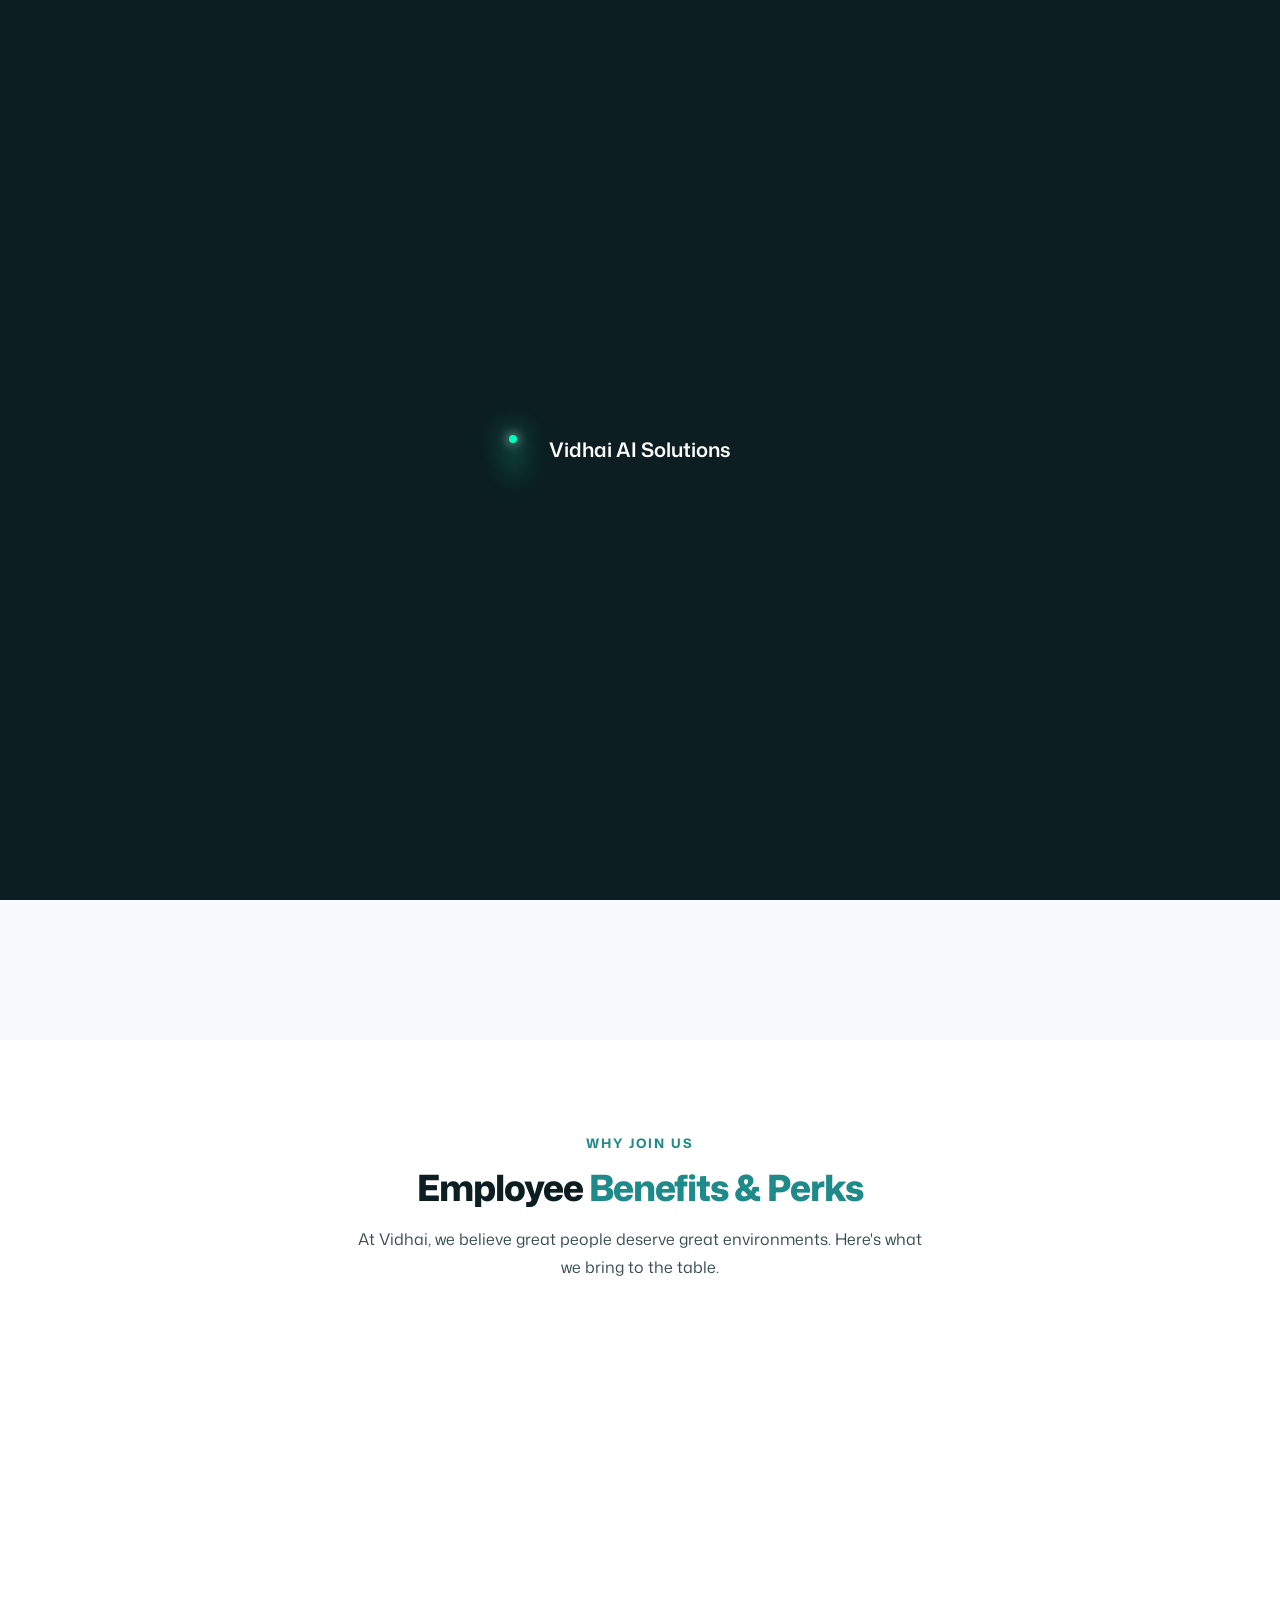
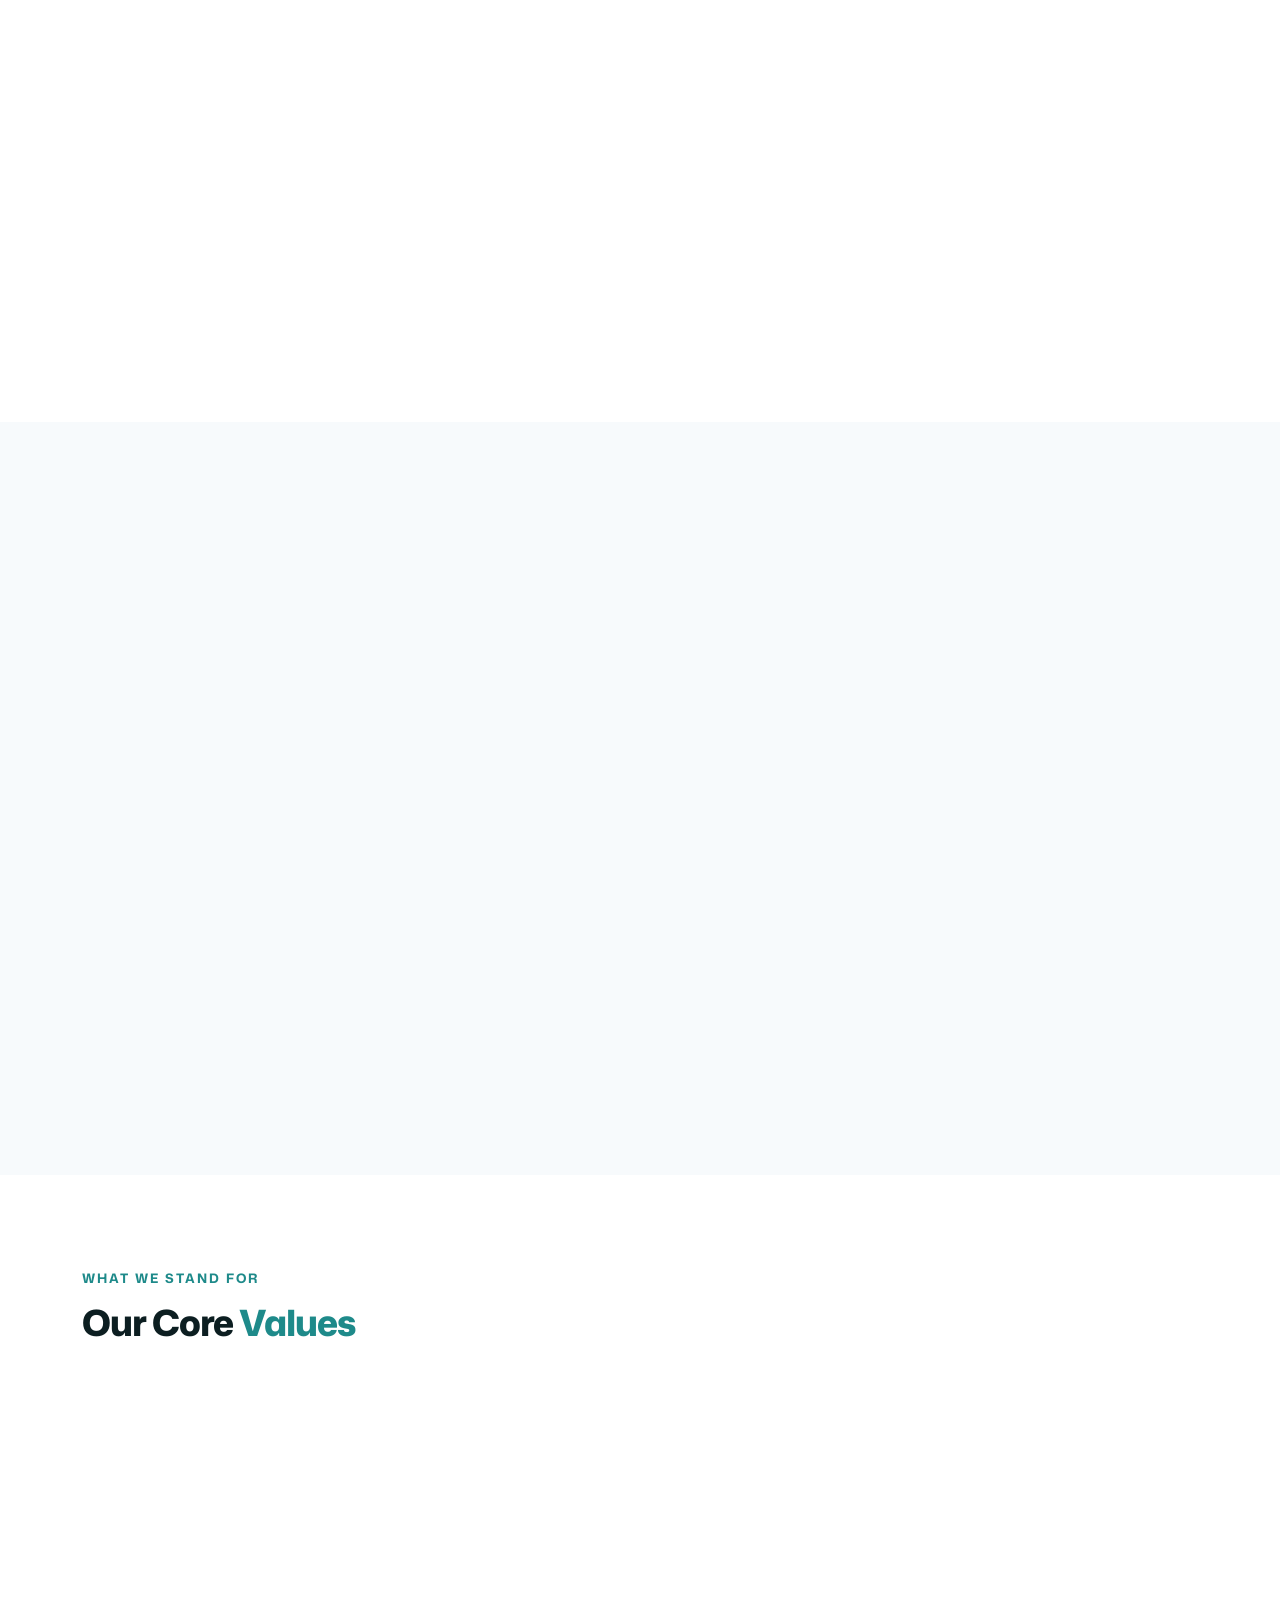
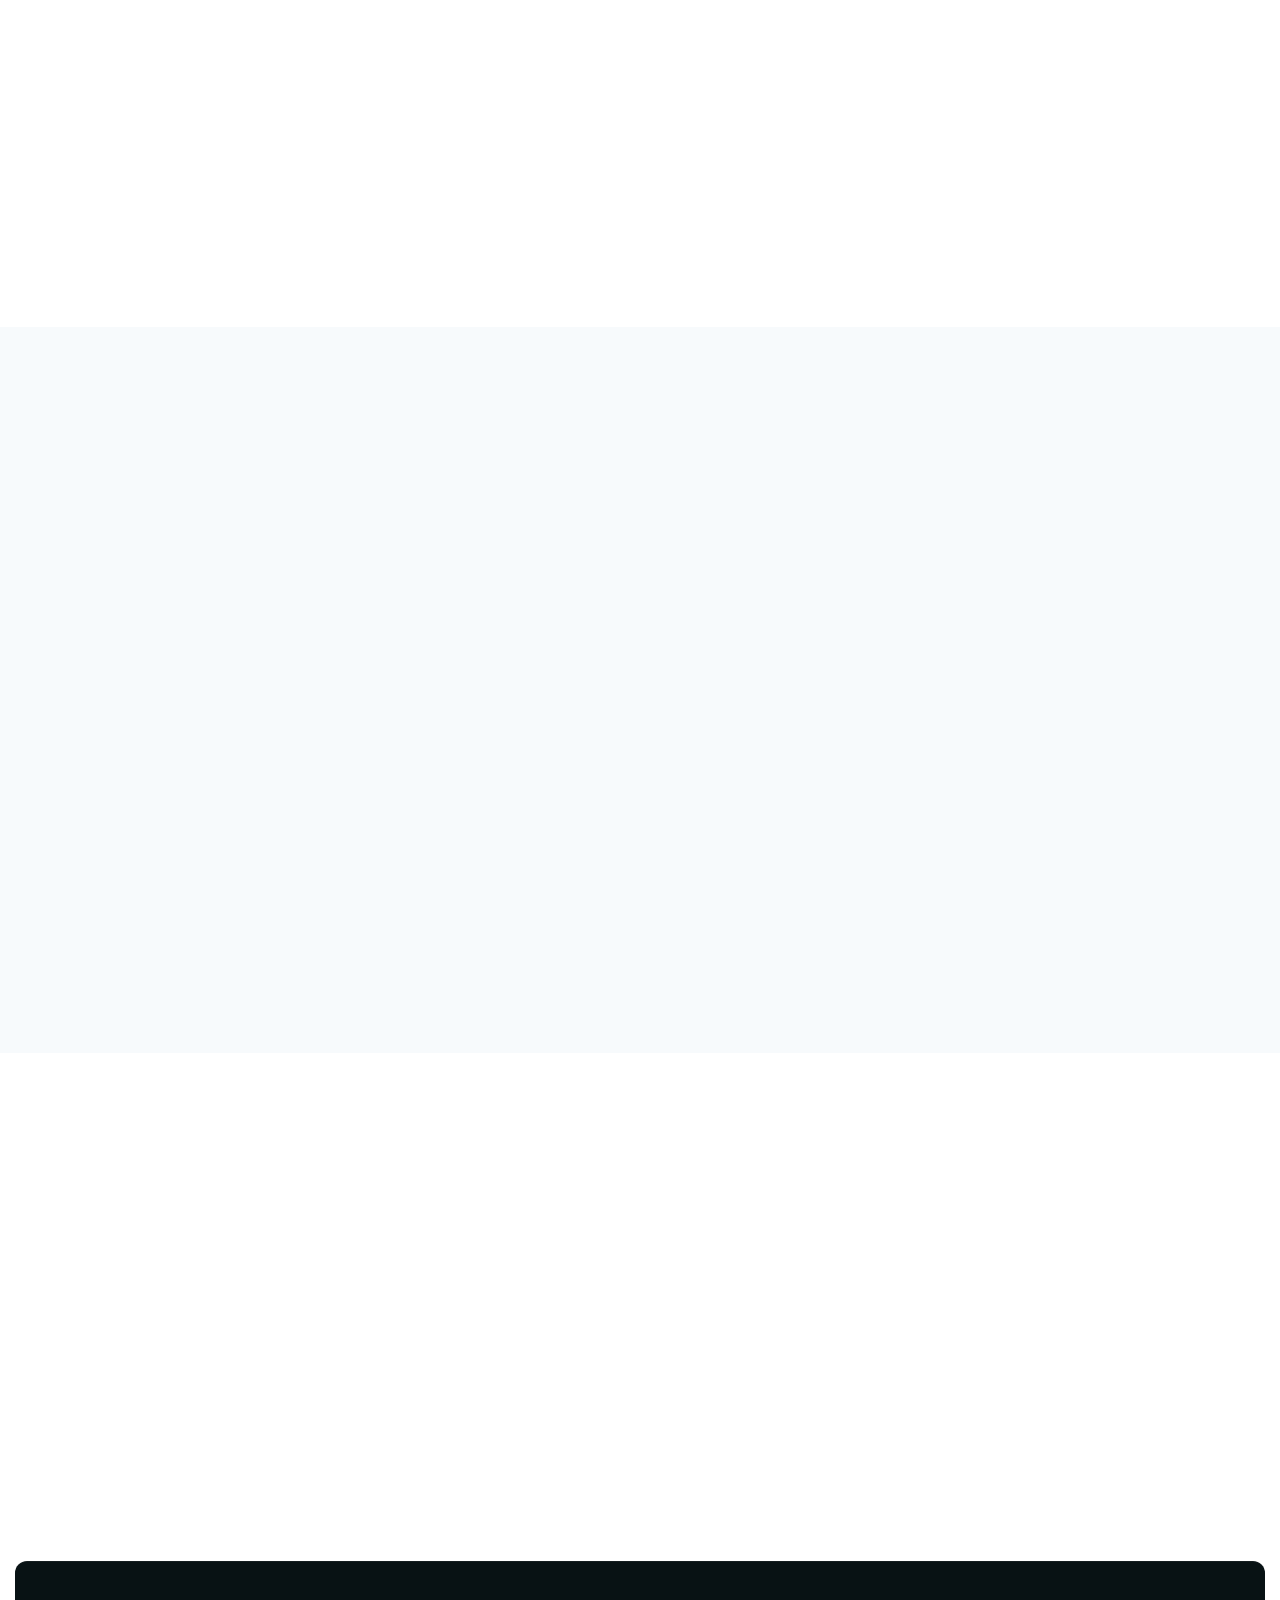
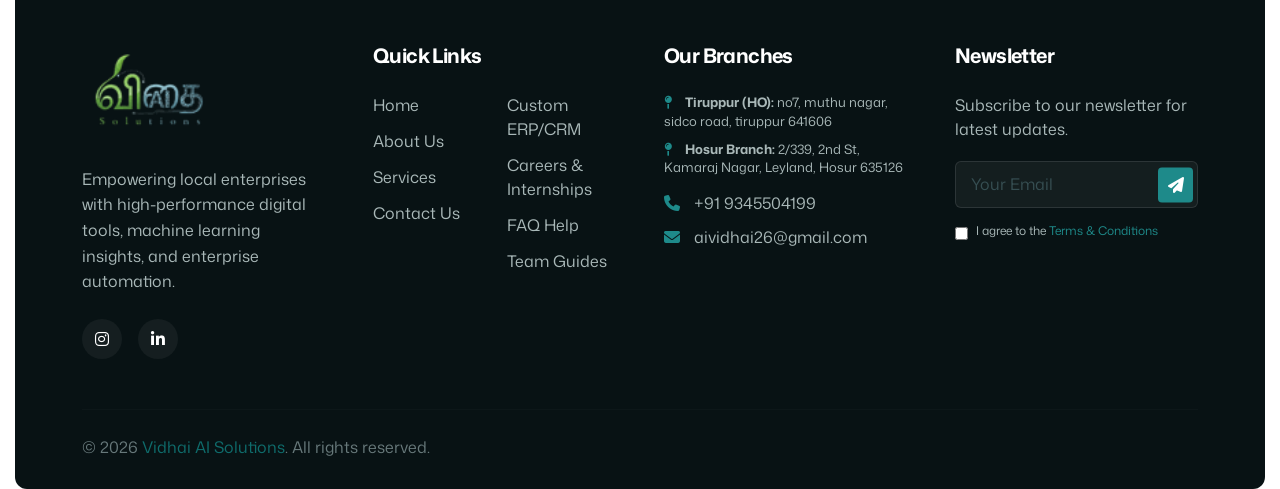
<file: careers.html>
<!doctype html>
<html class="no-js" lang="en">
<head>
  <link rel="preload" as="image" href="assets/images/bg/pheader-bg.webp" fetchpriority="high">
  <title>Full Stack & AI/ML Internship Training Programs | Vidhai AI</title>
  <meta name="description" content="Apply for certified developer internships at Vidhai AI. Structured training in MERN stack, Python data science, and AI/ML tracks with profile optimization.">
  <meta name="keywords" content="full stack AI ML internship Tiruppur, software training institute Hosur, AI ML course Tamil Nadu, developer internship">
  <link rel="canonical" href="https://vidhaiisolutions.com/careers.html">
  <meta name="robots" content="index, follow">
  
  <!-- Open Graph / Facebook -->
  <meta property="og:type" content="website">
  <meta property="og:url" content="https://vidhaiisolutions.com/careers.html">
  <meta property="og:title" content="Full Stack & AI/ML Internship Training Programs | Vidhai AI">
  <meta property="og:description" content="Apply for certified developer internships at Vidhai AI. Structured training in MERN stack, Python data science, and AI/ML tracks with profile optimization.">
  <meta property="og:image" content="https://vidhaiisolutions.com/assets/images/logo/vidhailogobg.png">

  <!-- Twitter -->
  <meta name="twitter:card" content="summary_large_image">
  <meta name="twitter:url" content="https://vidhaiisolutions.com/careers.html">
  <meta name="twitter:title" content="Full Stack & AI/ML Internship Training Programs | Vidhai AI">
  <meta name="twitter:description" content="Apply for certified developer internships at Vidhai AI. Structured training in MERN stack, Python data science, and AI/ML tracks with profile optimization.">
  <meta name="twitter:image" content="https://vidhaiisolutions.com/assets/images/logo/vidhailogobg.png">
  
  
  <!-- JSON-LD Structured Data Schema -->
  <script type="application/ld+json">
  {
    "@context": "https://schema.org",
    "@graph": [
      {
        "@type": "Organization",
        "@id": "https://vidhaiisolutions.com/#organization",
        "name": "Vidhai AI Solutions",
        "url": "https://vidhaiisolutions.com/",
        "logo": {
          "@type": "ImageObject",
          "url": "https://vidhaiisolutions.com/assets/images/logo/vidhailogobg.png",
          "width": "200",
          "height": "60"
        },
        "sameAs": [
          "https://www.linkedin.com/company/vidhai-ai-solutions",
          "https://www.instagram.com/vidhai_ai_solutions"
        ]
      },
      {
        "@type": "LocalBusiness",
        "@id": "https://vidhaiisolutions.com/#headquarters",
        "name": "Vidhai AI Solutions (Head Office)",
        "image": "https://vidhaiisolutions.com/assets/images/bg/grpphotovidhai.jpeg",
        "telePhone": "+919345504199",
        "email": "aividhai26@gmail.com",
        "address": {
          "@type": "PostalAddress",
          "streetAddress": "No 7, Muthu Nagar, Sidco Road",
          "addressLocality": "Tiruppur",
          "addressRegion": "Tamil Nadu",
          "postalCode": "641606",
          "addressCountry": "IN"
        },
        "geo": {
          "@type": "GeoCoordinates",
          "latitude": "11.1085",
          "longitude": "77.3411"
        },
        "url": "https://vidhaiisolutions.com/",
        "priceRange": "$$"
      },
      {
        "@type": "LocalBusiness",
        "@id": "https://vidhaiisolutions.com/#hosurbranch",
        "name": "Vidhai AI Solutions (Hosur Branch)",
        "telePhone": "+919345504199",
        "email": "aividhai26@gmail.com",
        "address": {
          "@type": "PostalAddress",
          "streetAddress": "2/339, 2nd St, Kamaraj Nagar, Leyland",
          "addressLocality": "Hosur",
          "addressRegion": "Tamil Nadu",
          "postalCode": "635126",
          "addressCountry": "IN"
        },
        "geo": {
          "@type": "GeoCoordinates",
          "latitude": "12.7409",
          "longitude": "77.8253"
        },
        "priceRange": "$$"
      }
    ]
  }
  </script>


  <meta charset="utf-8">
  <meta name="viewport" content="width=device-width, initial-scale=1">
  
  
  <link rel="shortcut icon" type="image/x-icon" href="assets/images/logo/vidhailogobg.png">
  <link rel="stylesheet" href="assets/css/bootstrap.min.css">
  <link rel="stylesheet" href="https://cdnjs.cloudflare.com/ajax/libs/font-awesome/6.4.2/css/all.min.css">
  <link rel="stylesheet" href="assets/css/animate.min.css">
  <link rel="stylesheet" href="assets/css/bexon-icons.css">
  <link rel="stylesheet" href="assets/css/meanmenu.css">
  <link rel="stylesheet" href="assets/css/main.css">
  <style>
    /* Bright White and Greenish Theme Overrides */
    :root {
      --teal: #1e8a8a;
      --mint: #0f6c6c;
      --light: #f3f8f8;
      --bg: #ffffff;
      --sec: #f7fafc;
      --h: #0c1e21;
      --t: #364e52;
      --b: rgba(0, 0, 0, 0.08);
      --primary-teal: #1e8a8a;
      --mint-accent: #0f6c6c;
    }
    
    body {
      background-color: #ffffff !important;
      color: var(--t) !important;
    }

    .header-area {
      background: rgba(255, 255, 255, 0.9) !important;
      backdrop-filter: blur(10px) !important;
      border-bottom: 1px solid var(--b) !important;
    }

    .header-area .logo img {
      filter: none !important;
    }

    .mainmenu ul > li > a {
      color: var(--h) !important;
    }
    
    .mainmenu ul > li.active > a, 
    .mainmenu ul > li:hover > a {
      color: var(--teal) !important;
    }

    .tj-primary-btn {
      background: var(--teal) !important;
      border: 1px solid var(--teal) !important;
      color: #fff !important;
    }
    
    .tj-primary-btn:hover {
      background: transparent !important;
      color: var(--mint) !important;
      border-color: var(--mint) !important;
    }

    .tj-footer-section {
      background-color: #081214 !important;
      border-top: 1px solid rgba(255, 255, 255, 0.05) !important;
    }

    /* SECTION BASE */
    .sg { padding:90px 0; }
    .sec-lbl { color:var(--teal); font-weight:700; text-transform:uppercase; letter-spacing:2px; font-size:13px; }
    .sec-h2  { color:var(--h); font-size:36px; font-weight:800; margin:12px 0 16px; line-height:1.2; }
    .sec-h2 span { color:var(--teal); }
    .sec-p { color:var(--t); font-size:16px; line-height:1.75; }

    /* NO OPENINGS BANNER */
    .no-opening-card {
      background: #f3f8f8 !important;
      border: 2px dashed rgba(30, 138, 138, 0.3);
      border-radius: 20px; padding: 60px 40px; text-align: center;
      box-shadow: 0 10px 30px rgba(0,0,0,0.01) !important;
    }
    .no-opening-card .big-icon { font-size:56px; color:var(--teal); margin-bottom:20px; }
    .no-opening-card h3 { color:var(--h); font-size:28px; font-weight:800; margin-bottom:12px; }
    .no-opening-card p  { color:var(--t); font-size:16px; max-width:520px; margin:0 auto 28px; line-height:1.7; }

    /* BENEFITS */
    .benefit-card {
      background: #ffffff !important;
      border: 1px solid rgba(0, 0, 0, 0.05) !important;
      border-radius: 14px; padding:36px 28px; height:100%;
      text-align:center; transition:all 0.3s ease;
      box-shadow: 0 10px 30px rgba(0,0,0,0.02) !important;
    }
    .benefit-card:hover { border-color:var(--teal) !important; transform:translateY(-5px); box-shadow:0 16px 44px rgba(30,138,138,0.10) !important; }
    .benefit-icon { width:68px; height:68px; background:var(--light); color:var(--teal); font-size:26px; border-radius:50%; display:flex; align-items:center; justify-content:center; margin:0 auto 18px; transition:all 0.3s; }
    .benefit-card:hover .benefit-icon { background:var(--teal) !important; color:#fff !important; }
    .benefit-title { color:var(--h); font-size:17px; font-weight:700; margin-bottom:8px; }
    .benefit-desc  { color:var(--t); font-size:14px; line-height:1.6; margin:0; }

    /* LIFE IMAGES */
    .life-img-grid { display:grid; grid-template-columns:1fr 1fr; grid-template-rows:auto auto; gap:16px; }
    .life-img-grid .main-img { grid-column:1/2; grid-row:1/3; }
    .life-img-grid img { width:100%; height:100%; object-fit:cover; border-radius:12px; }
    .life-img-grid .main-img img { height:400px; }
    .life-img-grid .side-img img { height:190px; }

    /* VALUES */
    .value-row { display:flex; align-items:flex-start; gap:20px; padding:24px; background:#fff; border:1px solid rgba(0, 0, 0, 0.05); border-radius:12px; transition:all 0.3s ease; box-shadow: 0 10px 30px rgba(0,0,0,0.02) !important; }
    .value-row:hover { border-color:var(--teal) !important; box-shadow:0 8px 28px rgba(30,138,138,0.08) !important; }
    .val-num { font-size:28px; font-weight:800; color:var(--light); -webkit-text-stroke:2px var(--teal); flex-shrink:0; line-height:1; margin-top:4px; }
    .val-title { color:var(--h); font-size:17px; font-weight:700; margin-bottom:6px; }
    .val-desc  { color:var(--t); font-size:14px; line-height:1.6; margin:0; }

    /* NOTIFY FORM */
    .notify-wrap { background:linear-gradient(135deg,#1e8a8a,#0f6c6c); border-radius:20px; padding:70px 60px; text-align:center; position:relative; overflow:hidden; }
    .notify-wrap h2 { color:#fff; font-size:36px; font-weight:800; margin-bottom:12px; }
    .notify-wrap p  { color:rgba(255,255,255,0.82); font-size:16px; max-width:520px; margin:0 auto 30px; line-height:1.7; }
    .notify-form { display:flex; gap:12px; max-width:520px; margin:0 auto; flex-wrap:wrap; justify-content:center; }
    .notify-form input { flex:1; min-width:240px; padding:14px 20px; border:none; border-radius:8px; font-size:15px; outline:none; }
    .notify-form button { background:#fff; color:var(--teal); border:none; padding:14px 28px; border-radius:8px; font-weight:700; font-size:15px; cursor:pointer; transition:all 0.3s; white-space:nowrap; }
    .notify-form button:hover { background:var(--h); color:#fff; }
  </style>
</head>
<body>
<div class="body-overlay"></div>
<div class="tj-preloader is-loading"><div class="tj-preloader-inner"><div class="tj-preloader-ball-wrap"><div class="tj-preloader-ball-inner-wrap"><div class="tj-preloader-ball-inner"><div class="tj-preloader-ball"></div></div><div class="tj-preloader-ball-shadow"></div></div><div id="tj-weave-anim" class="tj-preloader-text">Vidhai AI Solutions</div></div></div><div class="tj-preloader-overlay"></div></div>
<div id="tj-back-to-top"><span id="tj-back-to-top-percentage"></span></div>

<!-- Offcanvas -->
<div class="tj-offcanvas-area d-none d-lg-block"><div class="hamburger_bg"></div><div class="hamburger_wrapper"><div class="hamburger_inner"><div class="hamburger_top d-flex align-items-center justify-content-between"><div class="hamburger_logo"><a href="index.html" class="mobile_logo"><img  src="assets/images/logo/vidhailogobg.png" width="100" height="73"  alt="Logo" style="height:55px;width:auto;"></a></div><div class="hamburger_close"><button class="hamburger_close_btn"><i class="fa-thin fa-times"></i></button></div></div><div class="offcanvas-text"><p>Vidhai AI Solutions — engineering intelligent software, AI platforms, and talent development programs for local enterprises.</p></div><div class="hamburger-infos"><h5 class="hamburger-title">Contact Info</h5><div class="contact-info"><div class="contact-item"><span class="subtitle">Phone</span><a class="contact-link" href="tel:9345504199">+91 9345504199</a></div><div class="contact-item"><span class="subtitle">Email</span><a class="contact-link" href="mailto:aividhai26@gmail.com">aividhai26@gmail.com</a></div><div class="contact-item"><span class="subtitle">Location</span><span class="contact-link">no7, muthu nagar, sidco road, tiruppur 641606</span></div></div></div></div></div></div>
<div class="hamburger-area d-lg-none"><div class="hamburger_bg"></div><div class="hamburger_wrapper"><div class="hamburger_inner"><div class="hamburger_top d-flex align-items-center justify-content-between"><div class="hamburger_logo"><a href="index.html"><img  src="assets/images/logo/vidhailogobg.png" width="100" height="73"  alt="Logo" style="height:50px;width:auto;"></a></div><div class="hamburger_close"><button class="hamburger_close_btn"><i class="fa-thin fa-times"></i></button></div></div><div class="hamburger_menu"><div class="mobile_menu"></div></div></div></div></div>

<!-- Header -->
<header class="header-area header-2 header-absolute section-gap-x">
  <div class="container-fluid"><div class="row"><div class="col-12"><div class="header-wrapper">
    <div class="site_logo"><a class="logo" href="index.html"><img  src="assets/images/logo/vidhailogobg.png" width="100" height="73"  alt="Vidhai Logo" style="height:50px;width:auto;"></a></div>
    <div class="menu-area d-none d-lg-inline-flex align-items-center"><nav id="mobile-menu" class="mainmenu"><ul>
      <li><a href="index.html">Home</a></li><li><a href="about.html">About</a></li><li><a href="service.html">Services</a></li><li><a href="vidhai-services.html">Vidhai Services</a></li><li><a href="blog.html">Blog</a></li><li class="active"><a href="careers.html">Careers</a></li><li><a href="faq.html">FAQ</a></li><li><a href="contact.html">Contact</a></li>
    </ul></nav></div>
    <div class="header-right-item d-none d-lg-inline-flex"><div class="header-button"><a class="tj-primary-btn" href="contact.html"><span class="btn-text"><span>Let's Talk</span></span><span class="btn-icon"><i class="tji-arrow-right-long"></i></span></a></div><div class="menu_bar menu_offcanvas d-none d-lg-inline-flex"><span></span><span></span><span></span></div></div>
    <div class="menu_bar mobile_menu_bar d-lg-none"><span></span><span></span><span></span></div>
  </div></div></div></div>
</header>
<header class="header-area header-2 header-duplicate header-sticky section-gap-x">
  <div class="container-fluid"><div class="row"><div class="col-12"><div class="header-wrapper">
    <div class="site_logo"><a class="logo" href="index.html"><img  src="assets/images/logo/vidhailogobg.png" width="100" height="73"  alt="Vidhai Logo" style="height:50px;width:auto;"></a></div>
    <div class="menu-area d-none d-lg-inline-flex align-items-center"><nav class="mainmenu"><ul>
      <li><a href="index.html">Home</a></li><li><a href="about.html">About</a></li><li><a href="service.html">Services</a></li><li><a href="vidhai-services.html">Vidhai Services</a></li><li><a href="blog.html">Blog</a></li><li class="active"><a href="careers.html">Careers</a></li><li><a href="faq.html">FAQ</a></li><li><a href="contact.html">Contact</a></li>
    </ul></nav></div>
    <div class="header-right-item d-none d-lg-inline-flex"><div class="header-button"><a class="tj-primary-btn" href="contact.html"><span class="btn-text"><span>Let's Talk</span></span><span class="btn-icon"><i class="tji-arrow-right-long"></i></span></a></div></div>
    <div class="menu_bar mobile_menu_bar d-lg-none"><span></span><span></span><span></span></div>
  </div></div></div></div>
</header>


<main id="primary" class="site-main">
<div class="top-space-15"></div>

        <!-- start: Breadcrumb Section -->
        <section class="tj-page-header section-gap-x" data-bg-image="assets/images/bg/pheader-bg.webp" style="background-image: url('assets/images/bg/pheader-bg.webp'); background-size: cover; background-position: center; position: relative;">
          <div class="container">
            <div class="row">
              <div class="col-lg-12">
                <div class="tj-page-header-content text-center" style="position: relative; z-index: 5;">
                  <h1 class="tj-page-title" style="color: #ffffff; font-size: 48px; font-weight: 800; margin-bottom: 15px;">Full Stack & AI/ML Internship Training Programs</h1>
                  <div class="tj-page-link" style="color: #a9b8b8; font-size: 16px;">
                    <span><a href="index.html" style="color: var(--teal); text-decoration: none;"><i class="tji-home" style="margin-right: 5px;"></i>Home</a></span>
                    <span style="margin: 0 10px;"><i class="fa-solid fa-chevron-right"></i></span>
                    <span>Careers</span>
                  </div>
                </div>
              </div>
            </div>
          </div>
          <div class="page-header-overlay" data-bg-image="assets/images/shape/pheader-overlay.webp" style="position: absolute; top: 0; left: 0; width: 100%; height: 100%; opacity: 0.85; z-index: 1;"></div>
        </section>
        <!-- end: Breadcrumb Section -->

<!-- NO OPENINGS NOTICE -->
<section class="sg" style="background:var(--sec);">
  <div class="container">
    <div class="row justify-content-center">
      <div class="col-lg-9">
        <div class="no-opening-card wow fadeInUp" data-wow-delay=".2s">
          <div class="big-icon"><i class="fa-solid fa-briefcase-clock"></i></div>
          <h3>No Open Positions Right Now</h3>
          <p>We currently don't have any open roles — but we are growing fast. Drop your resume below and we'll reach out when the right opportunity opens up.</p>
          <div style="display:flex;gap:14px;justify-content:center;flex-wrap:wrap;">
            <a href="mailto:aividhai26@gmail.com?subject=Resume Submission - Vidhai AI Solutions" class="tj-primary-btn" style="display:inline-flex;align-items:center;gap:10px;padding:14px 30px;border-radius:8px;font-weight:700;font-size:15px;text-decoration:none;">
              <i class="fa-solid fa-paper-plane"></i> Submit Your Resume
            </a>
            <a href="#notify" class="btn" style="background:var(--light);color:var(--teal);font-weight:700;padding:14px 30px;border-radius:8px;font-size:15px;text-decoration:none;border:1px solid rgba(30,138,138,0.25);">
              <i class="fa-solid fa-bell"></i> Get Notified
            </a>
          </div>
        </div>
      </div>
    </div>
  </div>
</section>

<!-- EMPLOYEE BENEFITS -->
<section class="sg" style="background:#fff;">
  <div class="container">
    <div class="row mb-5 text-center"><div class="col-12">
      <span class="sec-lbl">Why Join Us</span>
      <h2 class="sec-h2">Employee <span>Benefits & Perks</span></h2>
      <p class="sec-p mx-auto" style="text-align:center;max-width:580px;">At Vidhai, we believe great people deserve great environments. Here's what we bring to the table.</p>
    </div></div>
    <div class="row g-4">
      <div class="col-lg-3 col-md-6 wow fadeInUp" data-wow-delay=".1s"><div class="benefit-card"><div class="benefit-icon"><i class="fa-solid fa-indian-rupee-sign"></i></div><h5 class="benefit-title">Competitive Pay</h5><p class="benefit-desc">Market-aligned salaries with performance-linked bonuses and transparent appraisal cycles.</p></div></div>
      <div class="col-lg-3 col-md-6 wow fadeInUp" data-wow-delay=".2s"><div class="benefit-card"><div class="benefit-icon"><i class="fa-solid fa-laptop-code"></i></div><h5 class="benefit-title">Remote Flexibility</h5><p class="benefit-desc">Hybrid work model — work from our Tiruppur office or remotely based on your role and productivity.</p></div></div>
      <div class="col-lg-3 col-md-6 wow fadeInUp" data-wow-delay=".3s"><div class="benefit-card"><div class="benefit-icon"><i class="fa-solid fa-graduation-cap"></i></div><h5 class="benefit-title">Learning Budget</h5><p class="benefit-desc">Annual learning allowance for courses, certifications, and industry conference attendance.</p></div></div>
      <div class="col-lg-3 col-md-6 wow fadeInUp" data-wow-delay=".4s"><div class="benefit-card"><div class="benefit-icon"><i class="fa-solid fa-rocket"></i></div><h5 class="benefit-title">Fast Growth</h5><p class="benefit-desc">Work directly with founders, own projects from day one, and get promoted based on merit — not politics.</p></div></div>
      <div class="col-lg-3 col-md-6 wow fadeInUp" data-wow-delay=".5s"><div class="benefit-card"><div class="benefit-icon"><i class="fa-solid fa-heart-pulse"></i></div><h5 class="benefit-title">Health Coverage</h5><p class="benefit-desc">Medical insurance coverage for you and your immediate family from day one of joining.</p></div></div>
      <div class="col-lg-3 col-md-6 wow fadeInUp" data-wow-delay=".6s"><div class="benefit-card"><div class="benefit-icon"><i class="fa-solid fa-users-gear"></i></div><h5 class="benefit-title">Mentorship</h5><p class="benefit-desc">One-on-one mentorship from senior engineers and direct leadership access to shape your career path.</p></div></div>
      <div class="col-lg-3 col-md-6 wow fadeInUp" data-wow-delay=".7s"><div class="benefit-card"><div class="benefit-icon"><i class="fa-solid fa-robot"></i></div><h5 class="benefit-title">AI Tools Access</h5><p class="benefit-desc">Access to premium AI tools, GPU compute resources, and cutting-edge development environments.</p></div></div>
      <div class="col-lg-3 col-md-6 wow fadeInUp" data-wow-delay=".8s"><div class="benefit-card"><div class="benefit-icon"><i class="fa-solid fa-champagne-glasses"></i></div><h5 class="benefit-title">Team Culture</h5><p class="benefit-desc">Monthly team events, project celebrations, annual retreats, and a culture that values every contribution.</p></div></div>
    </div>
  </div>
</section>

<!-- LIFE AT VIDHAI -->
<section class="sg" style="background:var(--sec);">
  <div class="container">
    <div class="row align-items-center g-5">
      <div class="col-lg-6 wow fadeInLeft" data-wow-delay=".2s">
        <span class="sec-lbl">Our Culture</span>
        <h2 class="sec-h2">Life at <span>Vidhai AI Solutions</span></h2>
        <p class="sec-p mb-4">We work at the intersection of creativity, technology, and human impact. Every day at Vidhai means solving real problems for real businesses — with a team that genuinely cares.</p>
        <div style="display:flex;flex-direction:column;gap:16px;">
          <div style="display:flex;align-items:flex-start;gap:16px;padding:18px;background:#fff;border-radius:10px;border:1px solid var(--b);">
            <div style="width:40px;height:40px;background:var(--light);color:var(--teal);border-radius:8px;display:flex;align-items:center;justify-content:center;flex-shrink:0;"><i class="fa-solid fa-code"></i></div>
            <div><h6 style="color:var(--h);font-weight:700;margin-bottom:4px;">Hands-On Projects</h6><p style="color:var(--t);font-size:14px;margin:0;line-height:1.6;">Developers ship real production systems from week one — no toy projects or dummy tasks.</p></div>
          </div>
          <div style="display:flex;align-items:flex-start;gap:16px;padding:18px;background:#fff;border-radius:10px;border:1px solid var(--b);">
            <div style="width:40px;height:40px;background:var(--light);color:var(--teal);border-radius:8px;display:flex;align-items:center;justify-content:center;flex-shrink:0;"><i class="fa-solid fa-handshake"></i></div>
            <div><h6 style="color:var(--h);font-weight:700;margin-bottom:4px;">MOU Partnerships</h6><p style="color:var(--t);font-size:14px;margin:0;line-height:1.6;">We partner with colleges and institutions to give freshers their first professional AI experience.</p></div>
          </div>
          <div style="display:flex;align-items:flex-start;gap:16px;padding:18px;background:#fff;border-radius:10px;border:1px solid var(--b);">
            <div style="width:40px;height:40px;background:var(--light);color:var(--teal);border-radius:8px;display:flex;align-items:center;justify-content:center;flex-shrink:0;"><i class="fa-solid fa-star"></i></div>
            <div><h6 style="color:var(--h);font-weight:700;margin-bottom:4px;">Performance-First</h6><p style="color:var(--t);font-size:14px;margin:0;line-height:1.6;">Your output speaks for itself. Meritocracy — not seniority — drives promotions and pay hikes.</p></div>
          </div>
        </div>
      </div>
      <div class="col-lg-6 wow fadeInRight" data-wow-delay=".3s">
        <div class="life-img-grid">
          <div class="main-img"><img src="assets/images/vidhaiimages/Official Team Photo  Office Showcase.webp" alt="Vidhai Office Team" loading="lazy"></div>
          <div class="side-img"><img src="assets/images/vidhaiimages/Classroom MOU Photo.webp" alt="MOU Ceremony" loading="lazy"></div>
          <div class="side-img"><img src="assets/images/vidhaiimages/MOU Signing Ceremony Photo.webp" alt="MOU Signing" loading="lazy"></div>
        </div>
      </div>
    </div>
  </div>
</section>

<!-- CORE VALUES -->
<section class="sg" style="background:#fff;">
  <div class="container">
    <div class="row mb-5"><div class="col-lg-6">
      <span class="sec-lbl">What We Stand For</span>
      <h2 class="sec-h2">Our Core <span>Values</span></h2>
    </div></div>
    <div class="row g-3">
      <div class="col-lg-6 wow fadeInUp" data-wow-delay=".1s"><div class="value-row"><div class="val-num">01</div><div><h5 class="val-title">Ownership Mindset</h5><p class="val-desc">Every team member takes full accountability for their work. We don't hand off problems — we solve them end to end.</p></div></div></div>
      <div class="col-lg-6 wow fadeInUp" data-wow-delay=".2s"><div class="value-row"><div class="val-num">02</div><div><h5 class="val-title">Build with Integrity</h5><p class="val-desc">We ship honest products — secure, well-tested, and documented. No shortcuts that compromise quality or user trust.</p></div></div></div>
      <div class="col-lg-6 wow fadeInUp" data-wow-delay=".3s"><div class="value-row"><div class="val-num">03</div><div><h5 class="val-title">Customer Obsession</h5><p class="val-desc">Our clients' success is our success. We listen, iterate, and stay available long after the project ships.</p></div></div></div>
      <div class="col-lg-6 wow fadeInUp" data-wow-delay=".4s"><div class="value-row"><div class="val-num">04</div><div><h5 class="val-title">Continuous Learning</h5><p class="val-desc">Technology evolves daily. We read, experiment, and share knowledge across the team every week.</p></div></div></div>
      <div class="col-lg-6 wow fadeInUp" data-wow-delay=".5s"><div class="value-row"><div class="val-num">05</div><div><h5 class="val-title">Local Impact, Global Standards</h5><p class="val-desc">We build enterprise-grade systems for Tamil Nadu SMEs — democratizing technology that was once only available to large corporations.</p></div></div></div>
      <div class="col-lg-6 wow fadeInUp" data-wow-delay=".6s"><div class="value-row"><div class="val-num">06</div><div><h5 class="val-title">Celebrate Wins Together</h5><p class="val-desc">Every deployment, every milestone, every client approval is a team win. We celebrate together and grow together.</p></div></div></div>
    </div>
  </div>
</section>

<!-- INTERNSHIP PROGRAM -->
<section class="sg" style="background:var(--sec);">
  <div class="container">
    <div class="row align-items-center g-5">
      <div class="col-lg-5 wow fadeInLeft" data-wow-delay=".2s">
        <img src="assets/images/vidhaiimages/Real Student Headshots.webp" alt="Vidhai Interns" style="width:100%;border-radius:16px;box-shadow:0 20px 60px rgba(30,138,138,0.12);" loading="lazy">
      </div>
      <div class="col-lg-7 wow fadeInRight" data-wow-delay=".3s">
        <span class="sec-lbl">Internship Program</span>
        <h2 class="sec-h2">Start Your Career <span>with Vidhai</span></h2>
        <p class="sec-p mb-4">Our internship and bootcamp program gives fresh graduates hands-on experience with real enterprise projects — not dummy assignments. We've trained 500+ students from partner colleges.</p>
        <div class="row g-3">
          <div class="col-sm-6"><div style="padding:20px;background:#fff;border-radius:10px;border:1px solid var(--b);"><div style="color:var(--teal);font-size:22px;margin-bottom:8px;"><i class="fa-solid fa-calendar-check"></i></div><h6 style="color:var(--h);font-weight:700;margin-bottom:6px;">6-Month Duration</h6><p style="color:var(--t);font-size:13px;margin:0;">Full project-based internship with real deployment experience and client interaction.</p></div></div>
          <div class="col-sm-6"><div style="padding:20px;background:#fff;border-radius:10px;border:1px solid var(--b);"><div style="color:var(--teal);font-size:22px;margin-bottom:8px;"><i class="fa-solid fa-certificate"></i></div><h6 style="color:var(--h);font-weight:700;margin-bottom:6px;">Verified Certificate</h6><p style="color:var(--t);font-size:13px;margin:0;">Industry-recognized completion certificate with LinkedIn endorsement from leadership.</p></div></div>
          <div class="col-sm-6"><div style="padding:20px;background:#fff;border-radius:10px;border:1px solid var(--b);"><div style="color:var(--teal);font-size:22px;margin-bottom:8px;"><i class="fa-solid fa-user-tie"></i></div><h6 style="color:var(--h);font-weight:700;margin-bottom:6px;">Placement Support</h6><p style="color:var(--t);font-size:13px;margin:0;">CV review, mock interviews, and direct referral pathways to corporate partners.</p></div></div>
          <div class="col-sm-6"><div style="padding:20px;background:#fff;border-radius:10px;border:1px solid var(--b);"><div style="color:var(--teal);font-size:22px;margin-bottom:8px;"><i class="fa-solid fa-indian-rupee-sign"></i></div><h6 style="color:var(--h);font-weight:700;margin-bottom:6px;">Stipend Eligible</h6><p style="color:var(--t);font-size:13px;margin:0;">Performance-based stipend for interns contributing to live client projects.</p></div></div>
        </div>
      </div>
    </div>
  </div>
</section>

<!-- GET NOTIFIED -->
<section class="sg" id="notify" style="background:#fff;">
  <div class="container">
    <div class="notify-wrap wow fadeInUp" data-wow-delay=".2s">
      <h2>Be the First to Know</h2>
      <p>Drop your email and we'll notify you the moment we post new openings. No spam — just relevant opportunities.</p>
      <form class="notify-form" onsubmit="event.preventDefault();alert('You\'re on the list! We\'ll notify you when positions open.');">
        <input type="email" placeholder="Your email address" required>
        <button type="submit"><i class="fa-solid fa-bell"></i> Notify Me</button>
      </form>
    </div>
  </div>
</section>

</main>

<!-- Footer -->
<footer class="tj-footer-section footer-1 section-gap-x" style="padding: 80px 0 30px; background: #081214; border-top: 1px solid rgba(255,255,255,0.05);">
  <div class="container">
    <div class="row g-5">
      <div class="col-lg-3 col-md-6">
        <div class="footer-widget">
          <img  src="assets/images/logo/vidhailogobg.png" width="100" height="73"  alt="Logo" style="height: 60px; width: auto; object-fit: contain; margin-bottom: 25px;">
          <p style="color: #a9b8b8; line-height: 1.6;">Empowering local enterprises with high-performance digital tools, machine learning insights, and enterprise automation.</p>
          <div class="social-links d-flex gap-3 mt-4">
            <a href="https://www.instagram.com/vidhai_ai_solutions?igsh=MnN3NDM2MzkxOXdy" target="_blank" style="background: rgba(255, 255, 255, 0.05); width: 40px; height: 40px; border-radius: 50%; display: flex; align-items: center; justify-content: center; color: #fff; font-size: 16px;"><i class="fa-brands fa-instagram"></i></a>
            <a href="https://www.linkedin.com/company/vidhai-ai-solutions" target="_blank" style="background: rgba(255, 255, 255, 0.05); width: 40px; height: 40px; border-radius: 50%; display: flex; align-items: center; justify-content: center; color: #fff; font-size: 16px;"><i class="fa-brands fa-linkedin-in"></i></a>
          </div>
        </div>
      </div>
      <div class="col-lg-3 col-md-6">
        <div class="footer-widget">
          <h4 style="color: #ffffff; font-size: 20px; font-weight: 700; margin-bottom: 25px;">Quick Links</h4>
          <div class="row">
                <div class="col-6">
                  <ul style="list-style: none; padding: 0; margin: 0;">
                    <li style="margin-bottom: 12px;"><a href="index.html" style="color: #a9b8b8; text-decoration: none;">Home</a></li>
                    <li style="margin-bottom: 12px;"><a href="about.html" style="color: #a9b8b8; text-decoration: none;">About Us</a></li>
                    <li style="margin-bottom: 12px;"><a href="service.html" style="color: #a9b8b8; text-decoration: none;">Services</a></li>
                    <li style="margin-bottom: 12px;"><a href="contact.html" style="color: #a9b8b8; text-decoration: none;">Contact Us</a></li>
                  </ul>
                </div>
                <div class="col-6">
                  <ul style="list-style: none; padding: 0; margin: 0;">
                    <li style="margin-bottom: 12px;"><a href="vidhai-services.html" style="color: #a9b8b8; text-decoration: none;">Custom ERP/CRM</a></li>
                    <li style="margin-bottom: 12px;"><a href="careers.html" style="color: #a9b8b8; text-decoration: none;">Careers & Internships</a></li>
                    <li style="margin-bottom: 12px;"><a href="faq.html" style="color: #a9b8b8; text-decoration: none;">FAQ Help</a></li>
                    <li style="margin-bottom: 12px;"><a href="team.html" style="color: #a9b8b8; text-decoration: none;">Team Guides</a></li>
                  </ul>
                </div>
              </div>
            </div>
          </div>
          <div class="col-lg-3 col-md-6">
        <div class="footer-widget">
          <h4 style="color: #ffffff; font-size: 20px; font-weight: 700; margin-bottom: 25px;">Our Branches</h4>
          <p style="color: #a9b8b8; margin-bottom: 10px; font-size: 13px; line-height: 1.4;"><i class="fa-solid fa-map-pin" style="color: var(--primary-teal); margin-right: 10px;"></i> <strong>Tiruppur (HO):</strong> no7, muthu nagar, sidco road, tiruppur 641606</p>
          <p style="color: #a9b8b8; margin-bottom: 15px; font-size: 13px; line-height: 1.4;"><i class="fa-solid fa-map-pin" style="color: var(--primary-teal); margin-right: 10px;"></i> <strong>Hosur Branch:</strong> 2/339, 2nd St, Kamaraj Nagar, Leyland, Hosur 635126</p>
          <p style="color: #a9b8b8; margin-bottom: 10px;"><i class="fa-solid fa-phone" style="color: var(--primary-teal); margin-right: 10px;"></i> +91 9345504199</p>
          <p style="color: #a9b8b8; margin-bottom: 15px;"><i class="fa-solid fa-envelope" style="color: var(--primary-teal); margin-right: 10px;"></i> aividhai26@gmail.com</p>
        </div>
      </div>
      <div class="col-lg-3 col-md-6">
        <div class="footer-widget">
          <h4 style="color: #ffffff; font-size: 20px; font-weight: 700; margin-bottom: 25px;">Newsletter</h4>
          <p style="color: #a9b8b8; margin-bottom: 20px;">Subscribe to our newsletter for latest updates.</p>
          <form action="#" class="newsletter-form" onsubmit="event.preventDefault(); alert('Subscribed successfully!');">
            <div class="form-group" style="position: relative; margin-bottom: 15px;">
              <input type="email" placeholder="Your Email" style="background: rgba(255, 255, 255, 0.05); border: 1px solid rgba(255, 255, 255, 0.1); color: #fff; padding: 12px 15px; width: 100%; border-radius: 6px; font-size: 14px;" required>
              <button type="submit" style="position: absolute; right: 5px; top: 50%; transform: translateY(-50%); background: var(--primary-teal); border: none; color: #fff; width: 35px; height: 35px; border-radius: 4px; display: flex; align-items: center; justify-content: center; transition: all 0.3s ease;"><i class="fa-solid fa-paper-plane"></i></button>
            </div>
            <div class="form-check d-flex align-items-start gap-2" style="margin: 0; padding: 0;">
              <input type="checkbox" id="newsletter-agree" style="margin-top: 4px; cursor: pointer;" required>
              <label for="newsletter-agree" style="color: #a9b8b8; font-size: 12px; line-height: 1.4; cursor: pointer; user-select: none;">I agree to the <a href="faq.html" style="color: var(--primary-teal); text-decoration: none;">Terms & Conditions</a></label>
            </div>
          </form>
        </div>
      </div>
    </div>
    <hr style="border-top: 1px solid rgba(255,255,255,0.08); margin: 50px 0 25px;">
    <div class="row align-items-center">
      <div class="col-md-6 text-md-start text-center">
        <p style="color: #67787a; margin: 0;">&copy; 2026 <a href="index.html" style="color: var(--mint-accent); text-decoration: none;">Vidhai AI Solutions</a>. All rights reserved.</p>
      </div>
    </div>
  </div>
</footer>
</div></div>

<script src="assets/js/jquery.min.js" defer></script>
<script src="assets/js/bootstrap.bundle.min.js" defer></script>
<script src="assets/js/gsap.min.js" defer></script>
<script src="assets/js/gsap-scroll-to-plugin.min.js" defer></script>
<script src="assets/js/gsap-scroll-trigger.min.js" defer></script>
<script src="assets/js/gsap-split-text.min.js" defer></script>
<script src="assets/js/jquery.nice-select.min.js" defer></script>
<script src="assets/js/swiper.min.js" defer></script>
<script src="assets/js/odometer.min.js" defer></script>
<script src="assets/js/venobox.min.js" defer></script>
<script src="assets/js/appear.min.js" defer></script>
<script src="assets/js/wow.min.js" defer></script>
<script src="assets/js/meanmenu.js" defer></script>
<script src="assets/js/smooth-scroll.js" defer></script>
  <script src="assets/js/main.js" defer></script>
</body>
</html>
</file>
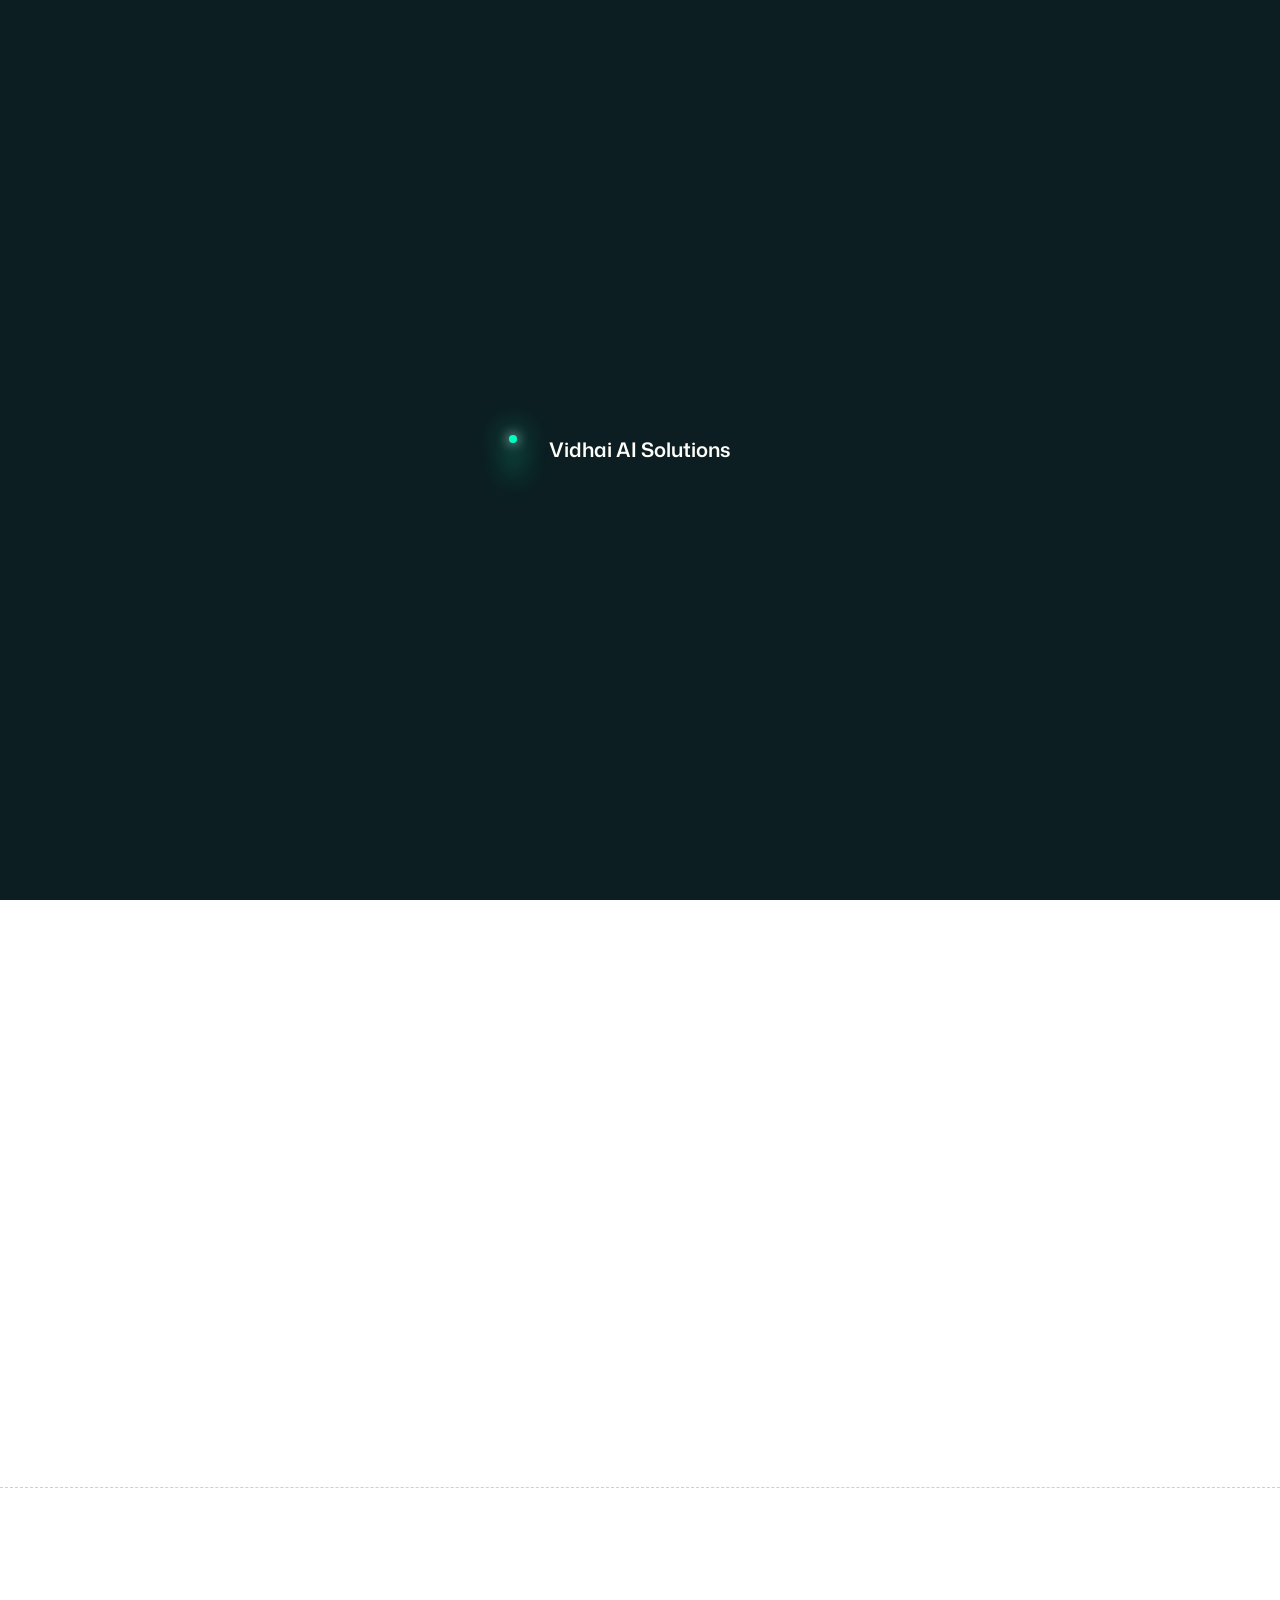
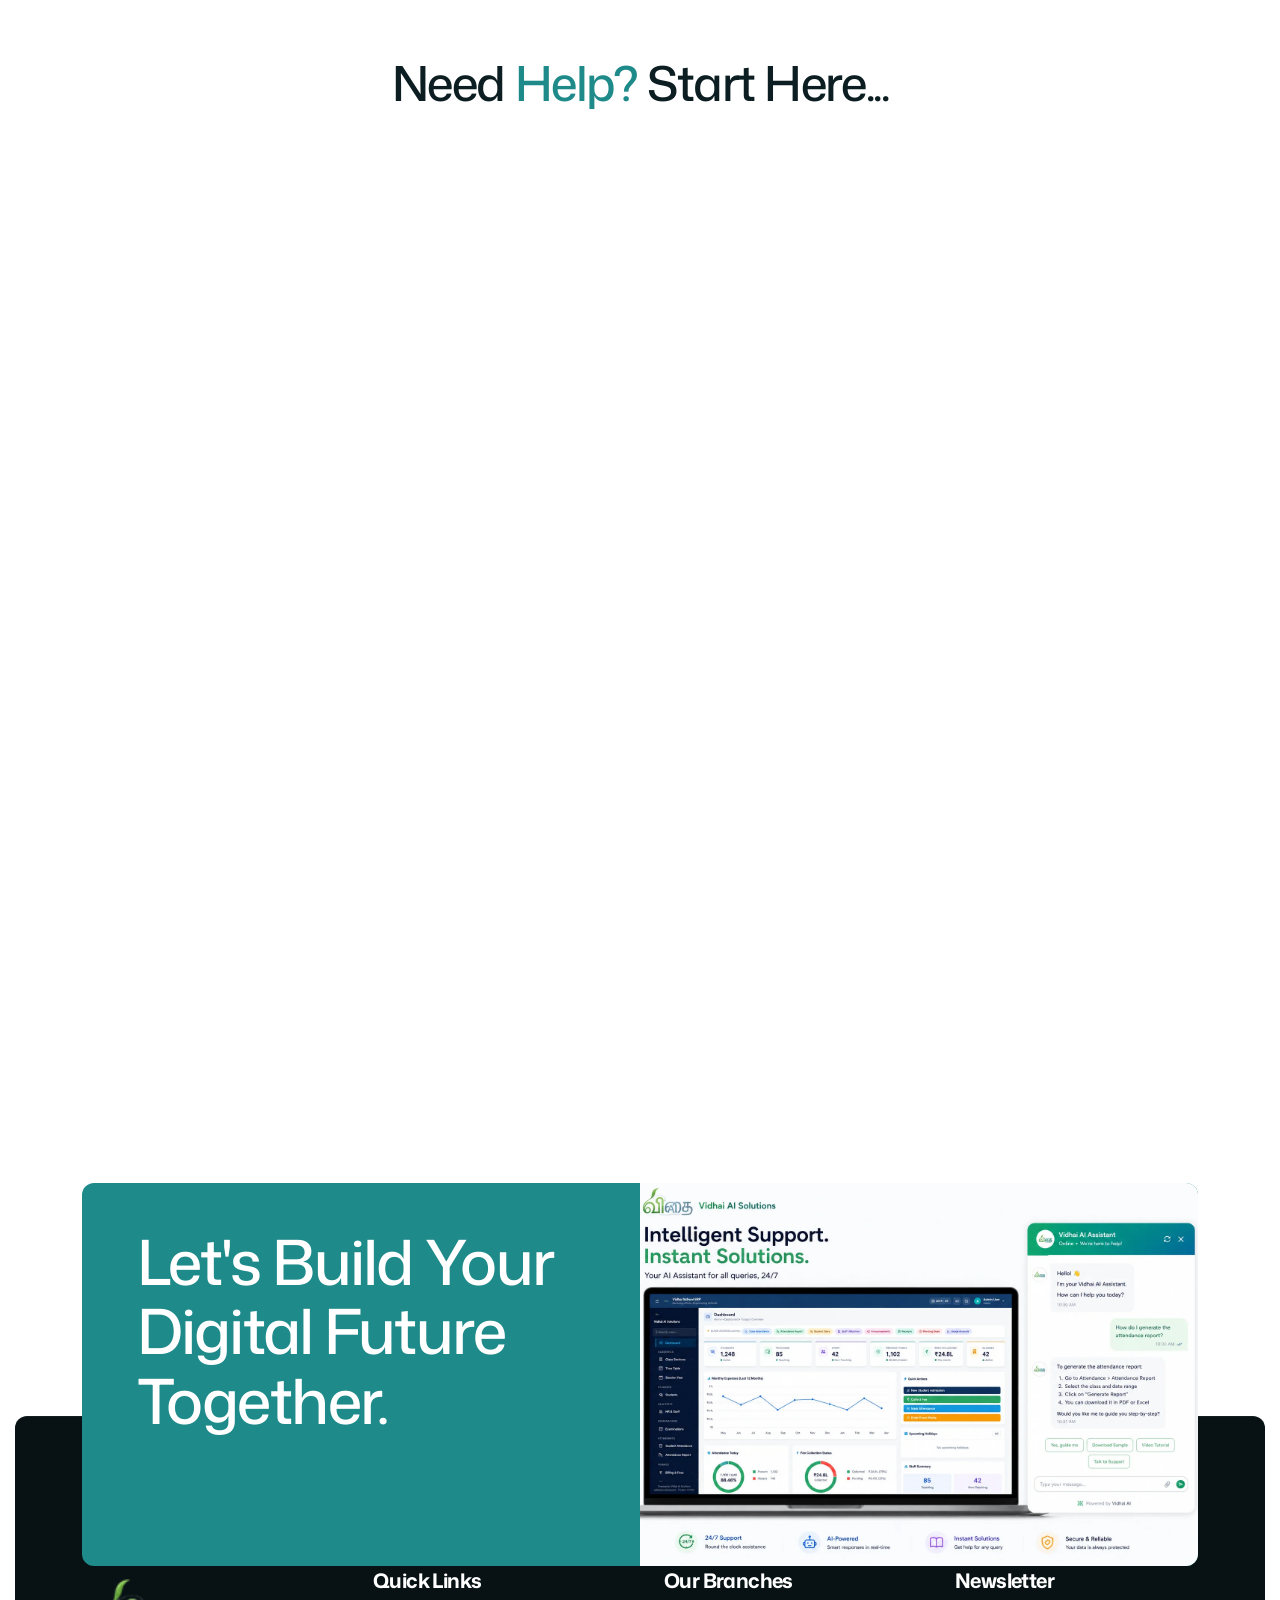
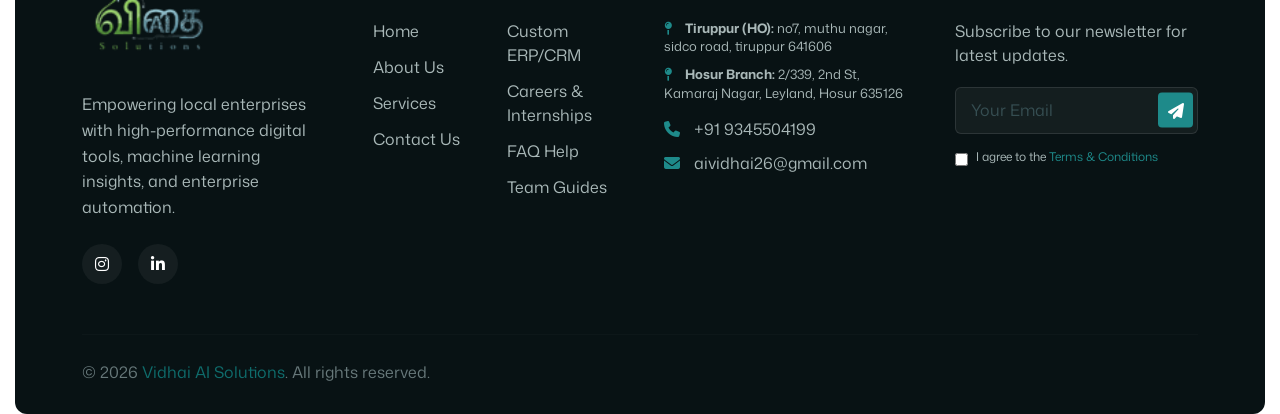
<file: faq.html>
<!doctype html>
<html class="no-js" lang="en">

<head>
  <link rel="preload" as="image" href="assets/images/bg/pheader-bg.webp" fetchpriority="high">
  <title>Frequently Asked Questions | Services & Training | Vidhai AI</title>
  <meta name="description" content="Find answers about Vidhai AI custom CRM systems, lifecycle database support, student developer bootcamps, and Hosur/Tiruppur branch coordinates.">
  <meta name="keywords" content="FAQ Vidhai AI, software support, internship questions, Tiruppur tech support">
  <link rel="canonical" href="https://vidhaiisolutions.com/faq.html">
  <meta name="robots" content="index, follow">
  
  <!-- Open Graph / Facebook -->
  <meta property="og:type" content="website">
  <meta property="og:url" content="https://vidhaiisolutions.com/faq.html">
  <meta property="og:title" content="Frequently Asked Questions | Services & Training | Vidhai AI">
  <meta property="og:description" content="Find answers about Vidhai AI custom CRM systems, lifecycle database support, student developer bootcamps, and Hosur/Tiruppur branch coordinates.">
  <meta property="og:image" content="https://vidhaiisolutions.com/assets/images/logo/vidhailogobg.png">

  <!-- Twitter -->
  <meta name="twitter:card" content="summary_large_image">
  <meta name="twitter:url" content="https://vidhaiisolutions.com/faq.html">
  <meta name="twitter:title" content="Frequently Asked Questions | Services & Training | Vidhai AI">
  <meta name="twitter:description" content="Find answers about Vidhai AI custom CRM systems, lifecycle database support, student developer bootcamps, and Hosur/Tiruppur branch coordinates.">
  <meta name="twitter:image" content="https://vidhaiisolutions.com/assets/images/logo/vidhailogobg.png">
  
  
  <!-- JSON-LD Structured Data Schema -->
  <script type="application/ld+json">
  {
    "@context": "https://schema.org",
    "@graph": [
      {
        "@type": "Organization",
        "@id": "https://vidhaiisolutions.com/#organization",
        "name": "Vidhai AI Solutions",
        "url": "https://vidhaiisolutions.com/",
        "logo": {
          "@type": "ImageObject",
          "url": "https://vidhaiisolutions.com/assets/images/logo/vidhailogobg.png",
          "width": "200",
          "height": "60"
        },
        "sameAs": [
          "https://www.linkedin.com/company/vidhai-ai-solutions",
          "https://www.instagram.com/vidhai_ai_solutions"
        ]
      },
      {
        "@type": "LocalBusiness",
        "@id": "https://vidhaiisolutions.com/#headquarters",
        "name": "Vidhai AI Solutions (Head Office)",
        "image": "https://vidhaiisolutions.com/assets/images/bg/grpphotovidhai.jpeg",
        "telePhone": "+919345504199",
        "email": "aividhai26@gmail.com",
        "address": {
          "@type": "PostalAddress",
          "streetAddress": "No 7, Muthu Nagar, Sidco Road",
          "addressLocality": "Tiruppur",
          "addressRegion": "Tamil Nadu",
          "postalCode": "641606",
          "addressCountry": "IN"
        },
        "geo": {
          "@type": "GeoCoordinates",
          "latitude": "11.1085",
          "longitude": "77.3411"
        },
        "url": "https://vidhaiisolutions.com/",
        "priceRange": "$$"
      },
      {
        "@type": "LocalBusiness",
        "@id": "https://vidhaiisolutions.com/#hosurbranch",
        "name": "Vidhai AI Solutions (Hosur Branch)",
        "telePhone": "+919345504199",
        "email": "aividhai26@gmail.com",
        "address": {
          "@type": "PostalAddress",
          "streetAddress": "2/339, 2nd St, Kamaraj Nagar, Leyland",
          "addressLocality": "Hosur",
          "addressRegion": "Tamil Nadu",
          "postalCode": "635126",
          "addressCountry": "IN"
        },
        "geo": {
          "@type": "GeoCoordinates",
          "latitude": "12.7409",
          "longitude": "77.8253"
        },
        "priceRange": "$$"
      }
    ]
  }
  </script>


  <meta charset="utf-8">
  <meta http-equiv="x-ua-compatible" content="ie=edge">
  <meta name="viewport" content="width=device-width, initial-scale=1">
  

  <!-- Site Title -->
  

  <!-- Favicon -->
  <link rel="shortcut icon" type="image/x-icon" href="assets/images/logo/vidhailogobg.png">

  <!-- CSS here -->
  <link rel="stylesheet" href="assets/css/bootstrap.min.css">
  <link rel="stylesheet" href="assets/css/font-awesome-pro.min.css">
  <link rel="stylesheet" href="assets/css/animate.min.css">
  <link rel="stylesheet" href="assets/css/bexon-icons.css">
  <link rel="stylesheet" href="assets/css/nice-select.css">
  <link rel="stylesheet" href="assets/css/swiper.min.css">
  <link rel="stylesheet" href="assets/css/venobox.min.css">
  <link rel="stylesheet" href="assets/css/odometer-theme-default.css">
  <link rel="stylesheet" href="assets/css/meanmenu.css">
  <link rel="stylesheet" href="assets/css/main.css">

  <style>
    /* Greenish/Teal color theme overrides to match index.html branding */
    :root {
      --tj-color-theme-primary: #1e8a8a;
      --tj-color-theme-bg: #f3f8f8;
      --tj-color-theme-bg-2: #e9f3f3;
      --tj-color-heading-primary: #0c1e21;
      --tj-color-text-body: #364e52;
      --primary-teal: #1e8a8a;
      --mint-accent: #0f6c6c;
    }

    body {
      background-color: #ffffff !important;
      color: #364e52 !important;
    }

    .header-area {
      background: rgba(255, 255, 255, 0.95) !important;
      backdrop-filter: blur(10px) !important;
      border-bottom: 1px solid rgba(0, 0, 0, 0.05) !important;
    }

    .mainmenu ul > li > a {
      color: #0c1e21 !important;
    }
    
    .mainmenu ul > li.current-menu-item > a,
    .mainmenu ul > li.active > a, 
    .mainmenu ul > li:hover > a {
      color: var(--tj-color-theme-primary) !important;
    }

    .tj-primary-btn {
      background: var(--primary-teal) !important;
      border: 1px solid var(--primary-teal) !important;
      color: #fff !important;
    }
    
    .tj-primary-btn:hover {
      background: transparent !important;
      color: var(--mint-accent) !important;
      border-color: var(--mint-accent) !important;
    }

    .tj-faq.style-2 .accordion-item.active .faq-title {
      background-color: var(--tj-color-theme-primary) !important;
      color: #fff !important;
    }

    .tj-faq.style-2 .accordion-item .faq-title::after {
      color: var(--tj-color-theme-primary) !important;
    }

    .tj-faq.style-2 .accordion-item.active .faq-title::after {
      color: #fff !important;
    }

    .tj-faq .accordion-item.active .faq-title {
      color: var(--tj-color-theme-primary) !important;
    }

    .tj-faq .accordion-item .faq-title::after {
      color: var(--tj-color-theme-primary) !important;
    }

    .tj-footer-section {
      background-color: #081214 !important;
      border-top: 1px solid rgba(255, 255, 255, 0.05) !important;
    }
  </style>
</head>

<body>
  <div class="body-overlay"></div>

  <!-- Preloader Start -->
  <div class="tj-preloader is-loading">
    <div class="tj-preloader-inner">
      <div class="tj-preloader-ball-wrap">
        <div class="tj-preloader-ball-inner-wrap">
          <div class="tj-preloader-ball-inner">
            <div class="tj-preloader-ball"></div>
          </div>
          <div class="tj-preloader-ball-shadow"></div>
        </div>
        <div id="tj-weave-anim" class="tj-preloader-text">Vidhai AI Solutions</div>
      </div>
    </div>
    <div class="tj-preloader-overlay"></div>
  </div>
  <!-- Preloader end -->

  <!-- back to top start -->
  <div id="tj-back-to-top"><span id="tj-back-to-top-percentage"></span></div>
  <!-- back to top end -->

  <!-- start: Search Popup -->
  <div class="search-popup-overlay"></div>
  <!-- end: Search Popup -->

  <!-- start: Offcanvas Menu -->
  <div class="tj-offcanvas-area d-none d-lg-block">
    <div class="hamburger_bg"></div>
    <div class="hamburger_wrapper">
      <div class="hamburger_inner">
        <div class="hamburger_top d-flex align-items-center justify-content-between">
          <div class="hamburger_logo">
            <a href="index.html" class="mobile_logo">
              <img  src="assets/images/logo/vidhailogobg.png" width="100" height="73"  alt="Logo" style="height:55px;width:auto;">
            </a>
          </div>
          <div class="hamburger_close">
            <button class="hamburger_close_btn"><i class="fa-thin fa-times"></i></button>
          </div>
        </div>
        <div class="offcanvas-text">
          <p>Vidhai AI Solutions — engineering intelligent enterprise software, ERP/CRM systems, and AI-powered tools for Tamil Nadu businesses.</p>
        </div>
        <div class="hamburger-infos">
          <h5 class="hamburger-title">Contact Info</h5>
          <div class="contact-info">
            <div class="contact-item">
              <span class="subtitle">Phone</span>
              <a class="contact-link" href="tel:9345504199">+91 9345504199</a>
            </div>
            <div class="contact-item">
              <span class="subtitle">Email</span>
              <a class="contact-link" href="mailto:aividhai26@gmail.com">aividhai26@gmail.com</a>
            </div>
            <div class="contact-item">
              <span class="subtitle">Location</span>
              <span class="contact-link">no7, muthu nagar, sidco road, tiruppur 641606</span>
            </div>
          </div>
        </div>
      </div>
      <div class="hamburger-socials">
        <h5 class="hamburger-title">Follow Us</h5>
        <div class="social-links style-3">
          <ul>
            <li><a href="https://www.instagram.com/vidhai_ai_solutions?igsh=MnN3NDM2MzkxOXdy" target="_blank"><i class="fa-brands fa-instagram"></i></a></li>
            <li><a href="https://www.linkedin.com/company/vidhai-ai-solutions" target="_blank"><i class="fa-brands fa-linkedin-in"></i></a></li>
          </ul>
        </div>
      </div>
    </div>
  </div>
  <!-- end: Offcanvas Menu -->

  <!-- start: Hamburger Menu -->
  <div class="hamburger-area d-lg-none">
    <div class="hamburger_bg"></div>
    <div class="hamburger_wrapper">
      <div class="hamburger_inner">
        <div class="hamburger_top d-flex align-items-center justify-content-between">
          <div class="hamburger_logo">
            <a href="index.html" class="mobile_logo">
              <img  src="assets/images/logo/vidhailogobg.png" width="100" height="73"  alt="Logo" style="height:50px;width:auto;">
            </a>
          </div>
          <div class="hamburger_close">
            <button class="hamburger_close_btn"><i class="fa-thin fa-times"></i></button>
          </div>
        </div>
        <div class="hamburger_menu">
          <div class="mobile_menu"></div>
        </div>
      </div>
    </div>
  </div>
  <!-- end: Hamburger Menu -->

  <!-- start: Header Area -->
  <header class="header-area header-1 section-gap-x">
    <div class="container-fluid">
      <div class="row">
        <div class="col-12">
          <div class="header-wrapper">
            <!-- site logo -->
            <div class="site_logo">
              <a class="logo" href="index.html">
                <img  src="assets/images/logo/vidhailogobg.png" width="100" height="73"  alt="Vidhai AI" style="height:50px;width:auto;object-fit:contain;">
              </a>
            </div>

            <!-- navigation -->
            <div class="menu-area d-none d-lg-inline-flex align-items-center">
              <nav id="mobile-menu" class="mainmenu">
                <ul>
                  <li><a href="index.html">Home</a></li>
                  <li><a href="about.html">About</a></li>
                  <li><a href="service.html">Services</a></li>
                  <li><a href="vidhai-services.html">Vidhai Services</a></li>
                  <li><a href="blog.html">Blog</a></li>
                  <li><a href="careers.html">Careers</a></li>
                  <li class="current-menu-item"><a href="faq.html">FAQ</a></li>
                  <li><a href="contact.html">Contact</a></li>
                </ul>
              </nav>
            </div>

            <!-- header right info -->
            <div class="header-right-item d-none d-lg-inline-flex">
              <div class="header-search">
                <button class="search">
                  <i class="tji-search"></i>
                </button>
                <button type="button" class="search_close_btn">
                  <svg width="18" height="18" viewBox="0 0 18 18" fill="none" xmlns="http://www.w3.org/2000/svg">
                    <path d="M17 1L1 17" stroke="currentColor" stroke-width="1.5" stroke-linecap="round"
                      stroke-linejoin="round" />
                    <path d="M1 1L17 17" stroke="currentColor" stroke-width="1.5" stroke-linecap="round"
                      stroke-linejoin="round" />
                  </svg>
                </button>
              </div>
              <div class="header-button">
                <a class="tj-primary-btn" href="contact.html">
                  <span class="btn-text"><span>Let's Talk</span></span>
                  <span class="btn-icon"><i class="tji-arrow-right-long"></i></span>
                </a>
              </div>
              <div class="menu_bar menu_offcanvas d-none d-lg-inline-flex">
                <span></span>
                <span></span>
                <span></span>
              </div>
            </div>

            <!-- menu bar -->
            <div class="menu_bar mobile_menu_bar d-lg-none">
              <span></span>
              <span></span>
              <span></span>
            </div>
          </div>
        </div>
      </div>
    </div>

    <!-- Search Popup -->
    <div class="search_popup">
      <div class="container">
        <div class="row justify-content-center">
          <div class="col-8">
            <div class="tj_search_wrapper">
              <div class="search_form">
                <form action="#">
                  <div class="search_input">
                    <div class="search-box">
                      <input class="search-form-input" type="text" placeholder="Type Words and Hit Enter" required>
                      <button type="submit">
                        <i class="tji-search"></i>
                      </button>
                    </div>
                  </div>
                </form>
              </div>
            </div>
          </div>
        </div>
      </div>
    </div>
  </header>
  <!-- end: Header Area -->

  <!-- duplicate sticky header -->
  <header class="header-area header-1 header-duplicate header-sticky section-gap-x">
    <div class="container-fluid">
      <div class="row">
        <div class="col-12">
          <div class="header-wrapper">
            <!-- site logo -->
            <div class="site_logo">
              <a class="logo" href="index.html">
                <img  src="assets/images/logo/vidhailogobg.png" width="100" height="73"  alt="Vidhai AI" style="height:50px;width:auto;object-fit:contain;">
              </a>
            </div>

            <!-- navigation -->
            <div class="menu-area d-none d-lg-inline-flex align-items-center">
              <nav class="mainmenu">
                <ul>
                  <li><a href="index.html">Home</a></li>
                  <li><a href="about.html">About</a></li>
                  <li><a href="service.html">Services</a></li>
                  <li><a href="vidhai-services.html">Vidhai Services</a></li>
                  <li><a href="blog.html">Blog</a></li>
                  <li><a href="careers.html">Careers</a></li>
                  <li class="current-menu-item"><a href="faq.html">FAQ</a></li>
                  <li><a href="contact.html">Contact</a></li>
                </ul>
              </nav>
            </div>

            <!-- header right info -->
            <div class="header-right-item d-none d-lg-inline-flex">
              <div class="header-button">
                <a class="tj-primary-btn" href="contact.html">
                  <span class="btn-text"><span>Let's Talk</span></span>
                  <span class="btn-icon"><i class="tji-arrow-right-long"></i></span>
                </a>
              </div>
            </div>
            <div class="menu_bar mobile_menu_bar d-lg-none">
              <span></span>
              <span></span>
              <span></span>
            </div>
          </div>
        </div>
      </div>
    </div>
  </header>

  
      <main id="primary" class="site-main">
        <div class="space-for-header"></div>
        
        <!-- start: Breadcrumb Section -->
        <section class="tj-page-header section-gap-x" data-bg-image="assets/images/bg/pheader-bg.webp">
          <div class="container">
            <div class="row">
              <div class="col-lg-12">
                <div class="tj-page-header-content text-center">
                  <h1 class="tj-page-title">Frequently Asked Questions</h1>
                  <div class="tj-page-link">
                    <span><i class="tji-home"></i></span>
                    <span>
                      <a href="index.html">Home</a>
                    </span>
                    <span><i class="tji-arrow-right"></i></span>
                    <span>
                      <span>Faq</span>
                    </span>
                  </div>
                </div>
              </div>
            </div>
          </div>
          <div class="page-header-overlay" data-bg-image="assets/images/shape/pheader-overlay.webp"></div>
        </section>
        <!-- end: Breadcrumb Section -->

        <!-- start: Faq Section 1 -->
        <section class="tj-faq-section section-gap">
          <div class="container">
            <div class="row justify-content-between">
              <div class="col-lg-6">
                <div class="faq-img-area wow fadeInLeft" data-wow-delay=".1s">
                  <div class="faq-img">
                    <img src="assets/images/vidhaiimages/AI Research Development Concept.webp" alt="Vidhai AI Solutions Support" loading="lazy">
                    <h2 class="title title-anim">Need Help? Start Here...</h2>
                  </div>
                  <div class="box-area">
                    <div class="call-box wow fadeInUp" data-wow-delay=".3s">
                      <h4 class="title">Get Started Free Call? </h4>
                      <span class="call-icon"><i class="tji-phone"></i></span>
                      <a class="number" href="tel:9345504199"><span>+91 9345504199</span></a>
                    </div>
                  </div>
                </div>
              </div>
              <div class="col-lg-6">
                <div class="accordion tj-faq style-2" id="faqTwo">
                  
                  <div class="accordion-item active wow fadeInUp" data-wow-delay=".3s">
                    <button class="faq-title" type="button" data-bs-toggle="collapse" data-bs-target="#faqTwo-1"
                      aria-expanded="true">What services does Vidhai AI Solutions offer?</button>
                    <div id="faqTwo-1" class="collapse show" data-bs-parent="#faqTwo">
                      <div class="accordion-body faq-text">
                        <p>We provide a full spectrum of digital solutions: Generative AI systems, custom ERP/CRM software, web & full-stack development, AI chatbot development, digital marketing & SEO, ML & data analytics, workflow automation, and talent incubation programs.</p>
                      </div>
                    </div>
                  </div>
                  
                  <div class="accordion-item wow fadeInUp" data-wow-delay=".3s">
                    <button class="faq-title collapsed" type="button" data-bs-toggle="collapse"
                      data-bs-target="#faqTwo-2" aria-expanded="false">Do you work with small and medium businesses?</button>
                    <div id="faqTwo-2" class="collapse" data-bs-parent="#faqTwo">
                      <div class="accordion-body faq-text">
                        <p>Absolutely. We specialize in bringing enterprise-grade technology to Tamil Nadu SMEs. Whether you're a school, construction firm, retail chain, or startup — we tailor solutions to your exact budget and operational needs.</p>
                      </div>
                    </div>
                  </div>
                  
                  <div class="accordion-item wow fadeInUp" data-wow-delay=".3s">
                    <button class="faq-title collapsed" type="button" data-bs-toggle="collapse"
                      data-bs-target="#faqTwo-3" aria-expanded="false">Can you build a custom ERP for my business?</button>
                    <div id="faqTwo-3" class="collapse" data-bs-parent="#faqTwo">
                      <div class="accordion-body faq-text">
                        <p>Yes. We have delivered custom ERP systems for schools (fee management, bus tracking, student records), construction companies (material invoicing, supervisor payroll), and trading businesses (inventory, billing, sales analytics). We begin with a free business audit to understand your workflow.</p>
                      </div>
                    </div>
                  </div>
                  
                  <div class="accordion-item wow fadeInUp" data-wow-delay=".3s">
                    <button class="faq-title collapsed" type="button" data-bs-toggle="collapse"
                      data-bs-target="#faqTwo-4" aria-expanded="false">What is the Talent Incubation Program?</button>
                    <div id="faqTwo-4" class="collapse" data-bs-parent="#faqTwo">
                      <div class="accordion-body faq-text">
                        <p>Our incubation program partners with colleges through MOU agreements to train students on real AI and software projects. Students gain hands-on experience with production deployments, receive verified certificates, and get placement support upon completion.</p>
                      </div>
                    </div>
                  </div>
                  
                  <div class="accordion-item wow fadeInUp" data-wow-delay=".3s">
                    <button class="faq-title collapsed" type="button" data-bs-toggle="collapse"
                      data-bs-target="#faqTwo-5" aria-expanded="false">Can you integrate AI into our existing software?</button>
                    <div id="faqTwo-5" class="collapse" data-bs-parent="#faqTwo">
                      <div class="accordion-body faq-text">
                        <p>Yes. We can add AI layers to existing systems — chatbots trained on your business data, automated analytics pipelines, document intelligence, and predictive modules. We assess your current stack and propose the most compatible integration approach.</p>
                      </div>
                    </div>
                  </div>

                </div>
              </div>
            </div>
          </div>
        </section>
        <!-- end: Faq Section 1 -->

        <!-- start: Faq Section 2 -->
        <section class="tj-faq-section section-gap section-separator">
          <div class="container">
            <div class="row">
              <div class="col-12">
                <div class="sec-heading text-center">
                  <span class="sub-title wow fadeInUp" data-wow-delay=".1s"><i class="tji-box"></i>Common Questions</span>
                  <h2 class="sec-title title-anim">Need <span>Help?</span> Start Here...</h2>
                </div>
              </div>
              <div class="row justify-content-center">
                <div class="col-lg-8">
                  <div class="accordion tj-faq" id="faqOne">
                    
                    <div class="accordion-item active wow fadeInUp" data-wow-delay=".3s">
                      <button class="faq-title" type="button" data-bs-toggle="collapse" data-bs-target="#faq-1"
                        aria-expanded="true">What is the starting price for web development?</button>
                      <div id="faq-1" class="collapse show" data-bs-parent="#faqOne">
                        <div class="accordion-body faq-text">
                          <p>Business website development starts at ₹15,000. The final price depends on complexity, number of pages, integrations (payment gateways, chatbots, WhatsApp), and ongoing support requirements. Contact us for a free quote.</p>
                        </div>
                      </div>
                    </div>
                    
                    <div class="accordion-item wow fadeInUp" data-wow-delay=".3s">
                      <button class="faq-title collapsed" type="button" data-bs-toggle="collapse"
                        data-bs-target="#faq-2" aria-expanded="false">How is pricing determined for custom software?</button>
                      <div id="faq-2" class="collapse" data-bs-parent="#faqOne">
                        <div class="accordion-body faq-text">
                          <p>Custom software is priced based on your specific requirements after a free discovery call and business audit. We evaluate features, user roles, data volume, integrations, and hosting needs. We provide a transparent fixed-price quote before any work begins.</p>
                        </div>
                      </div>
                    </div>
                    
                    <div class="accordion-item wow fadeInUp" data-wow-delay=".3s">
                      <button class="faq-title collapsed" type="button" data-bs-toggle="collapse"
                        data-bs-target="#faq-3" aria-expanded="false">Are there any hidden costs after delivery?</button>
                      <div id="faq-3" class="collapse" data-bs-parent="#faqOne">
                        <div class="accordion-body faq-text">
                          <p>No hidden fees. Our proposals include all development, testing, and initial hosting setup. Post-delivery, we offer optional SLA maintenance packages. Hosting costs (cloud, domain) are paid directly by the client — we set it up for you.</p>
                        </div>
                      </div>
                    </div>
                    
                    <div class="accordion-item wow fadeInUp" data-wow-delay=".3s">
                      <button class="faq-title collapsed" type="button" data-bs-toggle="collapse"
                        data-bs-target="#faq-4" aria-expanded="false">How long does it take to build a website or software?</button>
                      <div id="faq-4" class="collapse" data-bs-parent="#faqOne">
                        <div class="accordion-body faq-text">
                          <p>Business websites: 2–4 weeks. Landing pages: 3–7 days. Custom ERP/CRM systems: 4–10 weeks depending on scope. We work in weekly sprints with regular demos so you always know the progress status.</p>
                        </div>
                      </div>
                    </div>
                    
                    <div class="accordion-item wow fadeInUp" data-wow-delay=".3s">
                      <button class="faq-title collapsed" type="button" data-bs-toggle="collapse"
                        data-bs-target="#faq-5" aria-expanded="false">What happens after the project is delivered?</button>
                      <div id="faq-5" class="collapse" data-bs-parent="#faqOne">
                        <div class="accordion-body faq-text">
                          <p>All projects come with a 3-month free support SLA covering bug fixes, minor UI changes, and staff training. We provide documentation, video walkthroughs, and set up hosting. After 3 months, you can continue with a maintenance retainer plan.</p>
                        </div>
                      </div>
                    </div>
                    
                    <div class="accordion-item wow fadeInUp" data-wow-delay=".3s">
                      <button class="faq-title collapsed" type="button" data-bs-toggle="collapse"
                        data-bs-target="#faq-6" aria-expanded="false">Do I need to be technical to work with you?</button>
                      <div id="faq-6" class="collapse" data-bs-parent="#faqOne">
                        <div class="accordion-body faq-text">
                          <p>Not at all. We work with business owners, school principals, construction managers, and traders who have zero technical background. We translate your operational needs into a technical plan — you just need to describe your problem and goals clearly.</p>
                        </div>
                      </div>
                    </div>
                    
                    <div class="accordion-item wow fadeInUp" data-wow-delay=".3s">
                      <button class="faq-title collapsed" type="button" data-bs-toggle="collapse"
                        data-bs-target="#faq-7" aria-expanded="false">What technologies do you build with?</button>
                      <div id="faq-7" class="collapse" data-bs-parent="#faqOne">
                        <div class="accordion-body faq-text">
                          <p>Our core stack: React.js / Next.js (frontend), Node.js / Express (backend), MongoDB & PostgreSQL (databases), Python & FastAPI (AI/ML), LangChain / RAG (Generative AI), AWS / Vercel (deployment). We use the right tool for each specific requirement.</p>
                        </div>
                      </div>
                    </div>
                    
                    <div class="accordion-item wow fadeInUp" data-wow-delay=".3s">
                      <button class="faq-title collapsed" type="button" data-bs-toggle="collapse"
                        data-bs-target="#faq-8" aria-expanded="false">Is the data in my custom software secure?</button>
                      <div id="faq-8" class="collapse" data-bs-parent="#faqOne">
                        <div class="accordion-body faq-text">
                          <p>Yes. All our systems ship with JWT-based authentication, role-based access control, encrypted database fields for sensitive data, HTTPS enforcement, and automated backups. We follow security best practices aligned with GDPR and Indian IT Act compliance.</p>
                        </div>
                      </div>
                    </div>

                  </div>
                </div>
              </div>
            </div>
          </div>
        </section>
        <!-- end: Faq Section 2 -->

        <!-- start: Cta Section -->
        <section class="tj-cta-section">
          <div class="container">
            <div class="row">
              <div class="col-12">
                <div class="cta-area">
                  <div class="cta-content">
                    <h2 class="title title-anim">Let's Build Your Digital Future Together.</h2>
                    <div class="cta-btn wow fadeInUp" data-wow-delay=".6s">
                      <a class="tj-primary-btn btn-dark" href="contact.html">
                        <span class="btn-text"><span>Get Started Now</span></span>
                        <span class="btn-icon"><i class="tji-arrow-right-long"></i></span>
                      </a>
                    </div>
                  </div>
                  <div class="cta-img">
                    <img src="assets/images/vidhaiimages/Vidhai Customer Support Mockup.webp" alt="Vidhai CTA" loading="lazy">
                  </div>
                </div>
              </div>
            </div>
          </div>
        </section>
        <!-- end: Cta Section -->
      </main>

      <!-- start: Footer Section -->
      <footer class="tj-footer-section footer-1 section-gap-x" style="padding-bottom: 30px; background: #081214; border-top: 1px solid rgba(255,255,255,0.05);">
        <div class="container">
          <div class="row g-5">
            <div class="col-lg-3 col-md-6">
              <div class="footer-widget">
                <img  src="assets/images/logo/vidhailogobg.png" width="100" height="73"  alt="Logo" style="height: 60px; width: auto; object-fit: contain; margin-bottom: 25px;">
                <p style="color: #a9b8b8; line-height: 1.6;">Empowering local enterprises with high-performance digital tools, machine learning insights, and enterprise automation.</p>
                <div class="social-links d-flex gap-3 mt-4">
                  <a href="https://www.instagram.com/vidhai_ai_solutions?igsh=MnN3NDM2MzkxOXdy" target="_blank" style="background: rgba(255, 255, 255, 0.05); width: 40px; height: 40px; border-radius: 50%; display: flex; align-items: center; justify-content: center; color: #fff; font-size: 16px;"><i class="fa-brands fa-instagram"></i></a>
                  <a href="https://www.linkedin.com/company/vidhai-ai-solutions" target="_blank" style="background: rgba(255, 255, 255, 0.05); width: 40px; height: 40px; border-radius: 50%; display: flex; align-items: center; justify-content: center; color: #fff; font-size: 16px;"><i class="fa-brands fa-linkedin-in"></i></a>
                </div>
              </div>
            </div>
            <div class="col-lg-3 col-md-6">
              <div class="footer-widget">
                <h4 style="color: #ffffff; font-size: 20px; font-weight: 700; margin-bottom: 25px;">Quick Links</h4>
                <div class="row">
                <div class="col-6">
                  <ul style="list-style: none; padding: 0; margin: 0;">
                    <li style="margin-bottom: 12px;"><a href="index.html" style="color: #a9b8b8; text-decoration: none;">Home</a></li>
                    <li style="margin-bottom: 12px;"><a href="about.html" style="color: #a9b8b8; text-decoration: none;">About Us</a></li>
                    <li style="margin-bottom: 12px;"><a href="service.html" style="color: #a9b8b8; text-decoration: none;">Services</a></li>
                    <li style="margin-bottom: 12px;"><a href="contact.html" style="color: #a9b8b8; text-decoration: none;">Contact Us</a></li>
                  </ul>
                </div>
                <div class="col-6">
                  <ul style="list-style: none; padding: 0; margin: 0;">
                    <li style="margin-bottom: 12px;"><a href="vidhai-services.html" style="color: #a9b8b8; text-decoration: none;">Custom ERP/CRM</a></li>
                    <li style="margin-bottom: 12px;"><a href="careers.html" style="color: #a9b8b8; text-decoration: none;">Careers & Internships</a></li>
                    <li style="margin-bottom: 12px;"><a href="faq.html" style="color: #a9b8b8; text-decoration: none;">FAQ Help</a></li>
                    <li style="margin-bottom: 12px;"><a href="team.html" style="color: #a9b8b8; text-decoration: none;">Team Guides</a></li>
                  </ul>
                </div>
              </div>
            </div>
          </div>
          <div class="col-lg-3 col-md-6">
              <div class="footer-widget">
                <h4 style="color: #ffffff; font-size: 20px; font-weight: 700; margin-bottom: 25px;">Our Branches</h4>
                <p style="color: #a9b8b8; margin-bottom: 10px; font-size: 13px; line-height: 1.4;"><i class="fa-solid fa-map-pin" style="color: var(--primary-teal); margin-right: 10px;"></i> <strong>Tiruppur (HO):</strong> no7, muthu nagar, sidco road, tiruppur 641606</p>
                <p style="color: #a9b8b8; margin-bottom: 15px; font-size: 13px; line-height: 1.4;"><i class="fa-solid fa-map-pin" style="color: var(--primary-teal); margin-right: 10px;"></i> <strong>Hosur Branch:</strong> 2/339, 2nd St, Kamaraj Nagar, Leyland, Hosur 635126</p>
                <p style="color: #a9b8b8; margin-bottom: 10px;"><i class="fa-solid fa-phone" style="color: var(--primary-teal); margin-right: 10px;"></i> +91 9345504199</p>
                <p style="color: #a9b8b8; margin-bottom: 15px;"><i class="fa-solid fa-envelope" style="color: var(--primary-teal); margin-right: 10px;"></i> aividhai26@gmail.com</p>
              </div>
            </div>
            <div class="col-lg-3 col-md-6">
              <div class="footer-widget">
                <h4 style="color: #ffffff; font-size: 20px; font-weight: 700; margin-bottom: 25px;">Newsletter</h4>
                <p style="color: #a9b8b8; margin-bottom: 20px;">Subscribe to our newsletter for latest updates.</p>
                <form action="#" class="newsletter-form" onsubmit="event.preventDefault(); alert('Subscribed successfully!');">
                  <div class="form-group" style="position: relative; margin-bottom: 15px;">
                    <input type="email" placeholder="Your Email" style="background: rgba(255, 255, 255, 0.05); border: 1px solid rgba(255, 255, 255, 0.1); color: #fff; padding: 12px 15px; width: 100%; border-radius: 6px; font-size: 14px;" required>
                    <button type="submit" style="position: absolute; right: 5px; top: 50%; transform: translateY(-50%); background: var(--primary-teal); border: none; color: #fff; width: 35px; height: 35px; border-radius: 4px; display: flex; align-items: center; justify-content: center; transition: all 0.3s ease;"><i class="fa-solid fa-paper-plane"></i></button>
                  </div>
                  <div class="form-check d-flex align-items-start gap-2" style="margin: 0; padding: 0;">
                    <input type="checkbox" id="newsletter-agree" style="margin-top: 4px; cursor: pointer;" required>
                    <label for="newsletter-agree" style="color: #a9b8b8; font-size: 12px; line-height: 1.4; cursor: pointer; user-select: none;">I agree to the <a href="faq.html" style="color: var(--primary-teal); text-decoration: none;">Terms & Conditions</a></label>
                  </div>
                </form>
              </div>
            </div>
          </div>
          <hr style="border-top: 1px solid rgba(255,255,255,0.08); margin: 50px 0 25px;">
          <div class="row align-items-center">
            <div class="col-md-6 text-md-start text-center">
              <p style="color: #67787a; margin: 0;">&copy; 2026 <a href="index.html" style="color: var(--mint-accent); text-decoration: none;">Vidhai AI Solutions</a>. All rights reserved.</p>
            </div>
          </div>
        </div>
      </footer>
      <!-- end: Footer Section -->
    </div>
  </div>

  <!-- JS here -->
  <script src="assets/js/jquery.min.js" defer></script>
  <script src="assets/js/bootstrap.bundle.min.js" defer></script>
  <script src="assets/js/gsap.min.js" defer></script>
  <script src="assets/js/gsap-scroll-to-plugin.min.js" defer></script>
  <script src="assets/js/gsap-scroll-trigger.min.js" defer></script>
  <script src="assets/js/gsap-split-text.min.js" defer></script>
  <script src="assets/js/jquery.nice-select.min.js" defer></script>
  <script src="assets/js/swiper.min.js" defer></script>
  <script src="assets/js/odometer.min.js" defer></script>
  <script src="assets/js/venobox.min.js" defer></script>
  <script src="assets/js/appear.min.js" defer></script>
  <script src="assets/js/wow.min.js" defer></script>
  <script src="assets/js/meanmenu.js" defer></script>
  <script src="assets/js/smooth-scroll.js" defer></script>
  <script src="assets/js/main.js" defer></script>
</body>

</html>
</file>
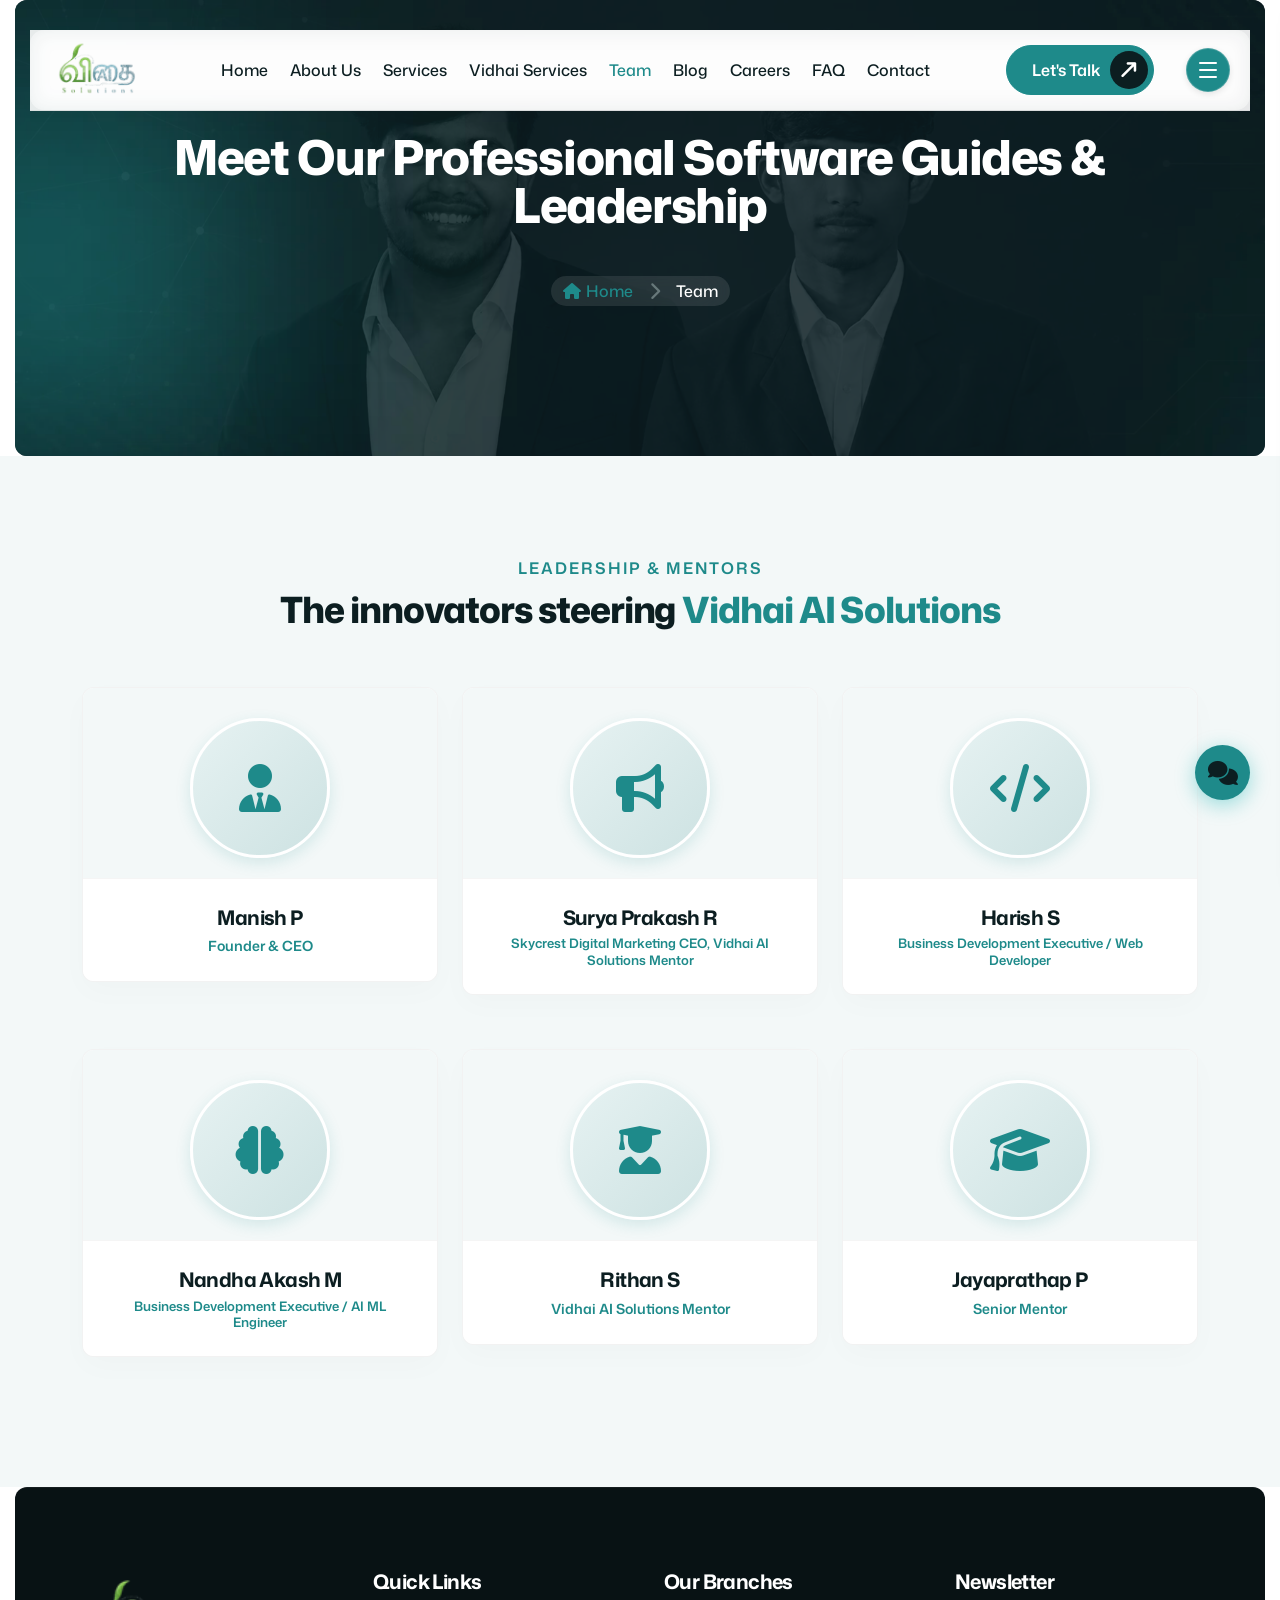
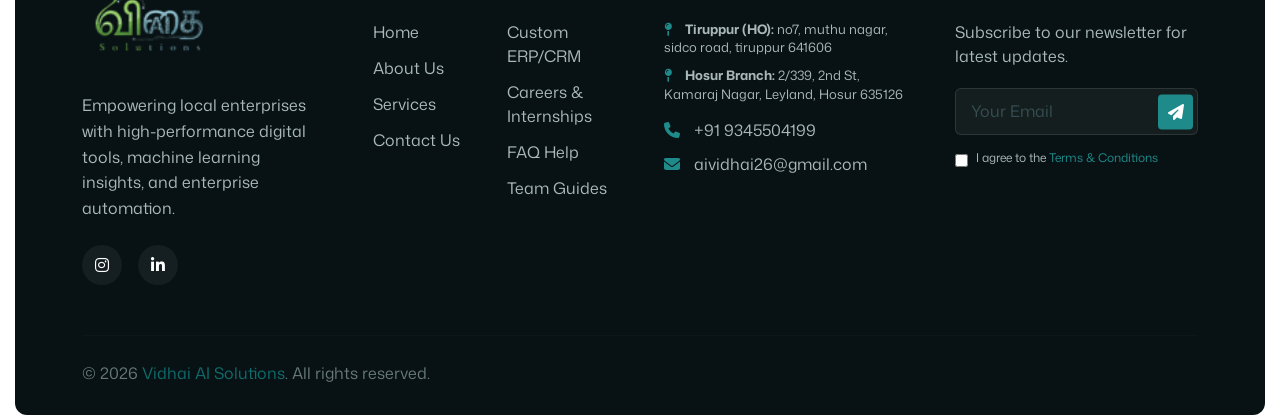
<file: team.html>
<!doctype html>
<html class="no-js" lang="en">

<head>
  <link rel="preload" as="image" href="assets/images/bg/pheader-bg.webp" fetchpriority="high">
  <title>Meet Our AI Mentors & Software Guides | Vidhai AI</title>
  <meta name="description" content="Get to know the leadership, developers, and senior engineering mentors guiding academic bootcamps and custom software projects at Vidhai AI Solutions.">
  <meta name="keywords" content="Vidhai AI team, software mentors, AI developers Tiruppur, business development">
  <link rel="canonical" href="https://vidhaiisolutions.com/team.html">
  <meta name="robots" content="index, follow">
  
  <!-- Open Graph / Facebook -->
  <meta property="og:type" content="website">
  <meta property="og:url" content="https://vidhaiisolutions.com/team.html">
  <meta property="og:title" content="Meet Our AI Mentors & Software Guides | Vidhai AI">
  <meta property="og:description" content="Get to know the leadership, developers, and senior engineering mentors guiding academic bootcamps and custom software projects at Vidhai AI Solutions.">
  <meta property="og:image" content="https://vidhaiisolutions.com/assets/images/logo/vidhailogobg.png">

  <!-- Twitter -->
  <meta name="twitter:card" content="summary_large_image">
  <meta name="twitter:url" content="https://vidhaiisolutions.com/team.html">
  <meta name="twitter:title" content="Meet Our AI Mentors & Software Guides | Vidhai AI">
  <meta name="twitter:description" content="Get to know the leadership, developers, and senior engineering mentors guiding academic bootcamps and custom software projects at Vidhai AI Solutions.">
  <meta name="twitter:image" content="https://vidhaiisolutions.com/assets/images/logo/vidhailogobg.png">
  
  
  <!-- JSON-LD Structured Data Schema -->
  <script type="application/ld+json">
  {
    "@context": "https://schema.org",
    "@graph": [
      {
        "@type": "Organization",
        "@id": "https://vidhaiisolutions.com/#organization",
        "name": "Vidhai AI Solutions",
        "url": "https://vidhaiisolutions.com/",
        "logo": {
          "@type": "ImageObject",
          "url": "https://vidhaiisolutions.com/assets/images/logo/vidhailogobg.png",
          "width": "200",
          "height": "60"
        },
        "sameAs": [
          "https://www.linkedin.com/company/vidhai-ai-solutions",
          "https://www.instagram.com/vidhai_ai_solutions"
        ]
      },
      {
        "@type": "LocalBusiness",
        "@id": "https://vidhaiisolutions.com/#headquarters",
        "name": "Vidhai AI Solutions (Head Office)",
        "image": "https://vidhaiisolutions.com/assets/images/bg/grpphotovidhai.jpeg",
        "telePhone": "+919345504199",
        "email": "aividhai26@gmail.com",
        "address": {
          "@type": "PostalAddress",
          "streetAddress": "No 7, Muthu Nagar, Sidco Road",
          "addressLocality": "Tiruppur",
          "addressRegion": "Tamil Nadu",
          "postalCode": "641606",
          "addressCountry": "IN"
        },
        "geo": {
          "@type": "GeoCoordinates",
          "latitude": "11.1085",
          "longitude": "77.3411"
        },
        "url": "https://vidhaiisolutions.com/",
        "priceRange": "$$"
      },
      {
        "@type": "LocalBusiness",
        "@id": "https://vidhaiisolutions.com/#hosurbranch",
        "name": "Vidhai AI Solutions (Hosur Branch)",
        "telePhone": "+919345504199",
        "email": "aividhai26@gmail.com",
        "address": {
          "@type": "PostalAddress",
          "streetAddress": "2/339, 2nd St, Kamaraj Nagar, Leyland",
          "addressLocality": "Hosur",
          "addressRegion": "Tamil Nadu",
          "postalCode": "635126",
          "addressCountry": "IN"
        },
        "geo": {
          "@type": "GeoCoordinates",
          "latitude": "12.7409",
          "longitude": "77.8253"
        },
        "priceRange": "$$"
      }
    ]
  }
  </script>


  <meta charset="utf-8">
  <meta http-equiv="x-ua-compatible" content="ie=edge">
  <meta name="viewport" content="width=device-width, initial-scale=1">
  

  <!-- Site Title -->
  

  <!-- Favicon -->
  <link rel="shortcut icon" type="image/x-icon" href="assets/images/logo/vidhailogobg.png">

  <!-- CSS here -->
  <link rel="stylesheet" href="assets/css/bootstrap.min.css">
  <link rel="stylesheet" href="https://cdnjs.cloudflare.com/ajax/libs/font-awesome/6.4.2/css/all.min.css">
  <link rel="stylesheet" href="assets/css/animate.min.css">
  <link rel="stylesheet" href="assets/css/bexon-icons.css">
  <link rel="stylesheet" href="assets/css/nice-select.css">
  <link rel="stylesheet" href="assets/css/swiper.min.css">
  <link rel="stylesheet" href="assets/css/venobox.min.css">
  <link rel="stylesheet" href="assets/css/odometer-theme-default.css">
  <link rel="stylesheet" href="assets/css/meanmenu.css">
  <link rel="stylesheet" href="assets/css/main.css">

  <style>
    /* Bright White and Greenish Theme Overrides */
    :root {
      --tj-color-bg-1: #ffffff;
      --tj-color-bg-2: #ffffff;
      --tj-color-theme-primary: #1e8a8a;
      --tj-color-theme-bg: #f3f8f8;
      --tj-color-theme-bg-2: #e9f3f3;
      --tj-color-border-4: rgba(0, 0, 0, 0.08);
      --primary-teal: #1e8a8a;
      --mint-accent: #0f6c6c;
      --tj-color-heading-primary: #0c1e21;
      --tj-color-text-body: #364e52;
    }
    
    body {
      background-color: #ffffff !important;
      color: #364e52 !important;
    }

    .header-area {
      background: rgba(255, 255, 255, 0.9) !important;
      backdrop-filter: blur(10px) !important;
      border-bottom: 1px solid rgba(0, 0, 0, 0.05) !important;
    }

    .header-area .logo img {
      filter: none !important;
    }

    .mainmenu ul > li > a {
      color: #0c1e21 !important;
    }
    
    .mainmenu ul > li.active > a, 
    .mainmenu ul > li:hover > a {
      color: var(--tj-color-theme-primary) !important;
    }

    .tj-primary-btn {
      background: var(--primary-teal) !important;
      border: 1px solid var(--primary-teal) !important;
      color: #fff !important;
    }
    
    .tj-primary-btn:hover {
      background: transparent !important;
      color: var(--mint-accent) !important;
      border-color: var(--mint-accent) !important;
    }

    .tj-footer-section {
      background-color: #081214 !important;
      border-top: 1px solid rgba(255, 255, 255, 0.05) !important;
    }

    .team-item-custom {
      background: #ffffff !important;
      border: 1px solid rgba(0, 0, 0, 0.05) !important;
      border-radius: 12px;
      overflow: hidden;
      transition: all 0.3s ease;
      text-align: center;
      margin-bottom: 30px;
      box-shadow: 0 10px 30px rgba(0,0,0,0.02) !important;
    }

    .team-item-custom:hover {
      border-color: var(--primary-teal) !important;
      transform: translateY(-5px);
    }

    .team-img-wrapper {
      padding: 30px 20px 20px;
      background: #f3f8f8 !important;
    }

    .team-img-wrapper img {
      width: 140px;
      height: 140px;
      border-radius: 50%;
      object-fit: cover;
      border: 3px solid #ffffff;
      margin: 0 auto;
      box-shadow: 0 5px 15px rgba(0,0,0,0.05);
    }

    .team-info {
      padding: 25px;
      background: #ffffff !important;
      border-top: 1px solid rgba(0, 0, 0, 0.04) !important;
    }
  </style>
</head>

<body>
  <div class="body-overlay"></div>

  <!-- start: Offcanvas Menu -->
  <div class="tj-offcanvas-area d-none d-lg-block">
    <div class="hamburger_bg"></div>
    <div class="hamburger_wrapper">
      <div class="hamburger_inner">
        <div class="hamburger_top d-flex align-items-center justify-content-between">
          <div class="hamburger_logo">
            <a href="index.html" class="mobile_logo">
              <img  src="assets/images/logo/vidhailogobg.png" width="100" height="73"  alt="Logo" style="height: 55px; width: auto; object-fit: contain;">
            </a>
          </div>
          <div class="hamburger_close">
            <button class="hamburger_close_btn"><i class="fa-thin fa-times"></i></button>
          </div>
        </div>
        <div class="offcanvas-text">
          <p>Vidhai AI Solutions delivers cutting-edge Generative AI, custom software architectures, and talent incubation programs for enterprise transformation.</p>
        </div>
        <div class="hamburger-infos">
          <h5 class="hamburger-title">Contact Info</h5>
          <div class="contact-info">
            <div class="contact-item">
              <span class="subtitle">Phone</span>
              <a class="contact-link" href="tel:9345504199">+91 9345504199</a>
            </div>
            <div class="contact-item">
              <span class="subtitle">Email</span>
              <a class="contact-link" href="mailto:aividhai26@gmail.com">aividhai26@gmail.com</a>
            </div>
            <div class="contact-item">
              <span class="subtitle">Location</span>
              <span class="contact-link">no7, muthu nagar, sidco road, tiruppur 641606</span>
            </div>
          </div>
        </div>
      </div>
    </div>
  </div>
  <!-- end: Offcanvas Menu -->

  <!-- start: Hamburger Menu -->
  <div class="hamburger-area d-lg-none">
    <div class="hamburger_bg"></div>
    <div class="hamburger_wrapper">
      <div class="hamburger_inner">
        <div class="hamburger_top d-flex align-items-center justify-content-between">
          <div class="hamburger_logo">
            <a href="index.html" class="mobile_logo">
              <img  src="assets/images/logo/vidhailogobg.png" width="100" height="73"  alt="Logo" style="height: 55px; width: auto; object-fit: contain;">
            </a>
          </div>
          <div class="hamburger_close">
            <button class="hamburger_close_btn"><i class="fa-thin fa-times"></i></button>
          </div>
        </div>
        <div class="hamburger_menu">
          <div class="mobile_menu"></div>
        </div>
        <div class="hamburger-infos">
          <h5 class="hamburger-title">Contact Info</h5>
          <div class="contact-info">
            <div class="contact-item">
              <span class="subtitle">Phone</span>
              <a class="contact-link" href="tel:9345504199">+91 9345504199</a>
            </div>
            <div class="contact-item">
              <span class="subtitle">Email</span>
              <a class="contact-link" href="mailto:aividhai26@gmail.com">aividhai26@gmail.com</a>
            </div>
            <div class="contact-item">
              <span class="subtitle">Location</span>
              <span class="contact-link">no7, muthu nagar, sidco road, tiruppur 641606</span>
            </div>
          </div>
        </div>
      </div>
    </div>
  </div>
  <!-- end: Hamburger Menu -->

  <!-- start: Header Area -->
  <header class="header-area header-2 header-absolute section-gap-x">
    <div class="container-fluid">
      <div class="row">
        <div class="col-12">
          <div class="header-wrapper">
            <div class="site_logo">
              <a class="logo" href="index.html">
                <img  src="assets/images/logo/vidhailogobg.png" width="100" height="73"  alt="Logo" style="height: 50px; width: auto; object-fit: contain;">
              </a>
            </div>
            <div class="menu-area d-none d-lg-inline-flex align-items-center">
              <nav id="mobile-menu" class="mainmenu">
                <ul>
                  <li><a href="index.html">Home</a></li>
                  <li><a href="about.html">About Us</a></li>
                  <li><a href="service.html">Services</a></li>
                  <li><a href="vidhai-services.html">Vidhai Services</a></li>
                  <li class="active"><a href="team.html">Team</a></li>
                  <li><a href="blog.html">Blog</a></li>
                  <li><a href="careers.html">Careers</a></li>
                  <li><a href="faq.html">FAQ</a></li>
                  <li><a href="contact.html">Contact</a></li>
                </ul>
              </nav>
            </div>
            <div class="header-right-item d-none d-lg-inline-flex">
              <div class="header-button">
                <a class="tj-primary-btn" href="contact.html">
                  <span class="btn-text"><span>Let's Talk</span></span>
                  <span class="btn-icon"><i class="tji-arrow-right-long"></i></span>
                </a>
              </div>
              <div class="menu_bar menu_offcanvas d-none d-lg-inline-flex">
                <span></span>
                <span></span>
                <span></span>
              </div>
            </div>
            <div class="menu_bar mobile_menu_bar d-lg-none">
              <span></span>
              <span></span>
              <span></span>
            </div>
          </div>
        </div>
      </div>
    </div>
  </header>
  <!-- end: Header Area -->

  
      <main id="primary" class="site-main">

        <!-- start: Breadcrumb Section -->
        <section class="tj-page-header section-gap-x" data-bg-image="assets/images/bg/pheader-bg.webp" style="background-image: url('assets/images/bg/pheader-bg.webp'); background-size: cover; background-position: center; position: relative;">
          <div class="container">
            <div class="row">
              <div class="col-lg-12">
                <div class="tj-page-header-content text-center" style="position: relative; z-index: 5;">
                  <h1 class="tj-page-title" style="color: #ffffff; font-size: 48px; font-weight: 800; margin-bottom: 15px;">Meet Our Professional Software Guides & Leadership</h1>
                  <div class="tj-page-link" style="color: #a9b8b8; font-size: 16px;">
                    <span><a href="index.html" style="color: var(--primary-teal); text-decoration: none;"><i class="tji-home" style="margin-right: 5px;"></i>Home</a></span>
                    <span style="margin: 0 10px;"><i class="fa-solid fa-chevron-right"></i></span>
                    <span>Team</span>
                  </div>
                </div>
              </div>
            </div>
          </div>
          <div class="page-header-overlay" data-bg-image="assets/images/shape/pheader-overlay.webp" style="position: absolute; top: 0; left: 0; width: 100%; height: 100%; opacity: 0.85; z-index: 1;"></div>
        </section>
        <!-- end: Breadcrumb Section -->
 
        <!-- start: Team Grid -->
        <section class="tj-team-section section-gap" style="padding: 100px 0; background: #f3f8f8;">
          <div class="container">
            <div class="row text-center mb-5">
              <div class="col-lg-8 offset-lg-2">
                <span class="sub-title" style="color: var(--primary-teal); font-weight: 600; text-transform: uppercase; letter-spacing: 2px;">Leadership & Mentors</span>
                <h2 style="color: #0c1e21; font-size: 36px; font-weight: 800; margin-top: 10px;">The innovators steering <span style="color: var(--primary-teal);">Vidhai AI Solutions</span></h2>
              </div>
            </div>
            
            <div class="row g-4 justify-content-center">
              <!-- Team Member 1: Manish P -->
              <div class="col-lg-4 col-sm-6 col-12">
                <div class="team-item-custom wow fadeInUp" data-wow-delay=".1s">
                  <div class="team-img-wrapper" style="display: flex; align-items: center; justify-content: center; padding: 30px 20px 20px;">
                    <div style="width: 140px; height: 140px; border-radius: 50%; display: flex; align-items: center; justify-content: center; background: linear-gradient(135deg, #e6f2f2, #cde2e2); border: 3px solid #ffffff; box-shadow: 0 5px 15px rgba(30,138,138,0.15); color: var(--primary-teal); font-size: 48px;">
                      <i class="fa-solid fa-user-tie"></i>
                    </div>
                  </div>
                  <div class="team-info">
                    <h4 style="color: #0c1e21; font-size: 20px; font-weight: 700; margin-bottom: 5px;">Manish P</h4>
                    <span style="color: var(--primary-teal); font-size: 14px; font-weight: 600; display: block;">Founder & CEO</span>
                  </div>
                </div>
              </div>

              <!-- Team Member 2: Surya Prakash R -->
              <div class="col-lg-4 col-sm-6 col-12">
                <div class="team-item-custom wow fadeInUp" data-wow-delay=".2s">
                  <div class="team-img-wrapper" style="display: flex; align-items: center; justify-content: center; padding: 30px 20px 20px;">
                    <div style="width: 140px; height: 140px; border-radius: 50%; display: flex; align-items: center; justify-content: center; background: linear-gradient(135deg, #e6f2f2, #cde2e2); border: 3px solid #ffffff; box-shadow: 0 5px 15px rgba(30,138,138,0.15); color: var(--primary-teal); font-size: 48px;">
                      <i class="fa-solid fa-bullhorn"></i>
                    </div>
                  </div>
                  <div class="team-info">
                    <h4 style="color: #0c1e21; font-size: 20px; font-weight: 700; margin-bottom: 5px;">Surya Prakash R</h4>
                    <span style="color: var(--primary-teal); font-size: 13px; font-weight: 600; display: block; line-height: 1.3;">Skycrest Digital Marketing CEO, Vidhai AI Solutions Mentor</span>
                  </div>
                </div>
              </div>

              <!-- Team Member 3: Harish S -->
              <div class="col-lg-4 col-sm-6 col-12">
                <div class="team-item-custom wow fadeInUp" data-wow-delay=".3s">
                  <div class="team-img-wrapper" style="display: flex; align-items: center; justify-content: center; padding: 30px 20px 20px;">
                    <div style="width: 140px; height: 140px; border-radius: 50%; display: flex; align-items: center; justify-content: center; background: linear-gradient(135deg, #e6f2f2, #cde2e2); border: 3px solid #ffffff; box-shadow: 0 5px 15px rgba(30,138,138,0.15); color: var(--primary-teal); font-size: 48px;">
                      <i class="fa-solid fa-code"></i>
                    </div>
                  </div>
                  <div class="team-info">
                    <h4 style="color: #0c1e21; font-size: 20px; font-weight: 700; margin-bottom: 5px;">Harish S</h4>
                    <span style="color: var(--primary-teal); font-size: 13px; font-weight: 600; display: block; line-height: 1.3;">Business Development Executive / Web Developer</span>
                  </div>
                </div>
              </div>

              <!-- Team Member 4: Nandha Akash M -->
              <div class="col-lg-4 col-sm-6 col-12">
                <div class="team-item-custom wow fadeInUp" data-wow-delay=".4s">
                  <div class="team-img-wrapper" style="display: flex; align-items: center; justify-content: center; padding: 30px 20px 20px;">
                    <div style="width: 140px; height: 140px; border-radius: 50%; display: flex; align-items: center; justify-content: center; background: linear-gradient(135deg, #e6f2f2, #cde2e2); border: 3px solid #ffffff; box-shadow: 0 5px 15px rgba(30,138,138,0.15); color: var(--primary-teal); font-size: 48px;">
                      <i class="fa-solid fa-brain"></i>
                    </div>
                  </div>
                  <div class="team-info">
                    <h4 style="color: #0c1e21; font-size: 20px; font-weight: 700; margin-bottom: 5px;">Nandha Akash M</h4>
                    <span style="color: var(--primary-teal); font-size: 13px; font-weight: 600; display: block; line-height: 1.3;">Business Development Executive / AI ML Engineer</span>
                  </div>
                </div>
              </div>

              <!-- Team Member 5: Rithan S -->
              <div class="col-lg-4 col-sm-6 col-12">
                <div class="team-item-custom wow fadeInUp" data-wow-delay=".5s">
                  <div class="team-img-wrapper" style="display: flex; align-items: center; justify-content: center; padding: 30px 20px 20px;">
                    <div style="width: 140px; height: 140px; border-radius: 50%; display: flex; align-items: center; justify-content: center; background: linear-gradient(135deg, #e6f2f2, #cde2e2); border: 3px solid #ffffff; box-shadow: 0 5px 15px rgba(30,138,138,0.15); color: var(--primary-teal); font-size: 48px;">
                      <i class="fa-solid fa-user-graduate"></i>
                    </div>
                  </div>
                  <div class="team-info">
                    <h4 style="color: #0c1e21; font-size: 20px; font-weight: 700; margin-bottom: 5px;">Rithan S</h4>
                    <span style="color: var(--primary-teal); font-size: 14px; font-weight: 600; display: block;">Vidhai AI Solutions Mentor</span>
                  </div>
                </div>
              </div>

              <!-- Team Member 6: Jayaprathap P -->
              <div class="col-lg-4 col-sm-6 col-12">
                <div class="team-item-custom wow fadeInUp" data-wow-delay=".6s">
                  <div class="team-img-wrapper" style="display: flex; align-items: center; justify-content: center; padding: 30px 20px 20px;">
                    <div style="width: 140px; height: 140px; border-radius: 50%; display: flex; align-items: center; justify-content: center; background: linear-gradient(135deg, #e6f2f2, #cde2e2); border: 3px solid #ffffff; box-shadow: 0 5px 15px rgba(30,138,138,0.15); color: var(--primary-teal); font-size: 48px;">
                      <i class="fa-solid fa-graduation-cap"></i>
                    </div>
                  </div>
                  <div class="team-info">
                    <h4 style="color: #0c1e21; font-size: 20px; font-weight: 700; margin-bottom: 5px;">Jayaprathap P</h4>
                    <span style="color: var(--primary-teal); font-size: 14px; font-weight: 600; display: block;">Senior Mentor</span>
                  </div>
                </div>
              </div>
            </div>
          </div>
        </section>
        <!-- end: Team Grid -->

      </main>

      <!-- start: Footer Section -->
      <footer class="tj-footer-section footer-1 section-gap-x" style="padding: 80px 0 30px; background: #081214; border-top: 1px solid rgba(255,255,255,0.05);">
        <div class="container">
          <div class="row g-5">
            <div class="col-lg-3 col-md-6">
              <div class="footer-widget">
                <img  src="assets/images/logo/vidhailogobg.png" width="100" height="73"  alt="Logo" style="height: 60px; width: auto; object-fit: contain; margin-bottom: 25px;">
                <p style="color: #a9b8b8; line-height: 1.6;">Empowering local enterprises with high-performance digital tools, machine learning insights, and enterprise automation.</p>
                <div class="social-links d-flex gap-3 mt-4">
                  <a href="https://www.instagram.com/vidhai_ai_solutions?igsh=MnN3NDM2MzkxOXdy" target="_blank" style="background: rgba(255,255,255,0.05); width: 40px; height: 40px; border-radius: 50%; display: flex; align-items: center; justify-content: center; color: #fff; font-size: 16px;"><i class="fa-brands fa-instagram"></i></a>
                  <a href="https://www.linkedin.com/company/vidhai-ai-solutions" target="_blank" style="background: rgba(255,255,255,0.05); width: 40px; height: 40px; border-radius: 50%; display: flex; align-items: center; justify-content: center; color: #fff; font-size: 16px;"><i class="fa-brands fa-linkedin-in"></i></a>
                </div>
              </div>
            </div>
            <div class="col-lg-3 col-md-6">
              <div class="footer-widget">
                <h4 style="color: #ffffff; font-size: 20px; font-weight: 700; margin-bottom: 25px;">Quick Links</h4>
                <div class="row">
                <div class="col-6">
                  <ul style="list-style: none; padding: 0; margin: 0;">
                    <li style="margin-bottom: 12px;"><a href="index.html" style="color: #a9b8b8; text-decoration: none;">Home</a></li>
                    <li style="margin-bottom: 12px;"><a href="about.html" style="color: #a9b8b8; text-decoration: none;">About Us</a></li>
                    <li style="margin-bottom: 12px;"><a href="service.html" style="color: #a9b8b8; text-decoration: none;">Services</a></li>
                    <li style="margin-bottom: 12px;"><a href="contact.html" style="color: #a9b8b8; text-decoration: none;">Contact Us</a></li>
                  </ul>
                </div>
                <div class="col-6">
                  <ul style="list-style: none; padding: 0; margin: 0;">
                    <li style="margin-bottom: 12px;"><a href="vidhai-services.html" style="color: #a9b8b8; text-decoration: none;">Custom ERP/CRM</a></li>
                    <li style="margin-bottom: 12px;"><a href="careers.html" style="color: #a9b8b8; text-decoration: none;">Careers & Internships</a></li>
                    <li style="margin-bottom: 12px;"><a href="faq.html" style="color: #a9b8b8; text-decoration: none;">FAQ Help</a></li>
                    <li style="margin-bottom: 12px;"><a href="team.html" style="color: #a9b8b8; text-decoration: none;">Team Guides</a></li>
                  </ul>
                </div>
              </div>
            </div>
          </div>
          <div class="col-lg-3 col-md-6">
              <div class="footer-widget">
                <h4 style="color: #ffffff; font-size: 20px; font-weight: 700; margin-bottom: 25px;">Our Branches</h4>
                <p style="color: #a9b8b8; margin-bottom: 10px; font-size: 13px; line-height: 1.4;"><i class="fa-solid fa-map-pin" style="color: var(--primary-teal); margin-right: 10px;"></i> <strong>Tiruppur (HO):</strong> no7, muthu nagar, sidco road, tiruppur 641606</p>
                <p style="color: #a9b8b8; margin-bottom: 15px; font-size: 13px; line-height: 1.4;"><i class="fa-solid fa-map-pin" style="color: var(--primary-teal); margin-right: 10px;"></i> <strong>Hosur Branch:</strong> 2/339, 2nd St, Kamaraj Nagar, Leyland, Hosur 635126</p>
                <p style="color: #a9b8b8; margin-bottom: 10px;"><i class="fa-solid fa-phone" style="color: var(--primary-teal); margin-right: 10px;"></i> +91 9345504199</p>
                <p style="color: #a9b8b8; margin-bottom: 15px;"><i class="fa-solid fa-envelope" style="color: var(--primary-teal); margin-right: 10px;"></i> aividhai26@gmail.com</p>
              </div>
            </div>
            <div class="col-lg-3 col-md-6">
              <div class="footer-widget">
                <h4 style="color: #ffffff; font-size: 20px; font-weight: 700; margin-bottom: 25px;">Newsletter</h4>
                <p style="color: #a9b8b8; margin-bottom: 20px;">Subscribe to our newsletter for latest updates.</p>
                <form action="#" class="newsletter-form" onsubmit="event.preventDefault(); alert('Subscribed successfully!');">
                  <div class="form-group" style="position: relative; margin-bottom: 15px;">
                    <input type="email" placeholder="Your Email" style="background: rgba(255, 255, 255, 0.05); border: 1px solid rgba(255, 255, 255, 0.1); color: #fff; padding: 12px 15px; width: 100%; border-radius: 6px; font-size: 14px;" required>
                    <button type="submit" style="position: absolute; right: 5px; top: 50%; transform: translateY(-50%); background: var(--primary-teal); border: none; color: #fff; width: 35px; height: 35px; border-radius: 4px; display: flex; align-items: center; justify-content: center; transition: all 0.3s ease;"><i class="fa-solid fa-paper-plane"></i></button>
                  </div>
                  <div class="form-check d-flex align-items-start gap-2" style="margin: 0; padding: 0;">
                    <input type="checkbox" id="newsletter-agree" style="margin-top: 4px; cursor: pointer;" required>
                    <label for="newsletter-agree" style="color: #a9b8b8; font-size: 12px; line-height: 1.4; cursor: pointer; user-select: none;">I agree to the <a href="faq.html" style="color: var(--primary-teal); text-decoration: none;">Terms & Conditions</a></label>
                  </div>
                </form>
              </div>
            </div>
          </div>
          <hr style="border-top: 1px solid rgba(255,255,255,0.08); margin: 50px 0 25px;">
          <div class="row align-items-center">
            <div class="col-md-6 text-md-start text-center">
              <p style="color: #67787a; margin: 0;">&copy; 2026 <a href="index.html" style="color: var(--mint-accent); text-decoration: none;">Vidhai AI Solutions</a>. All rights reserved.</p>
            </div>
          </div>
        </div>
      </footer>
      <!-- end: Footer Section -->
    </div>
  </div>

  <!-- JS here -->
  <script src="assets/js/jquery.min.js" defer></script>
  <script src="assets/js/bootstrap.bundle.min.js" defer></script>
  <script src="assets/js/gsap.min.js" defer></script>
  <script src="assets/js/gsap-scroll-to-plugin.min.js" defer></script>
  <script src="assets/js/gsap-scroll-trigger.min.js" defer></script>
  <script src="assets/js/gsap-split-text.min.js" defer></script>
  <script src="assets/js/jquery.nice-select.min.js" defer></script>
  <script src="assets/js/swiper.min.js" defer></script>
  <script src="assets/js/odometer.min.js" defer></script>
  <script src="assets/js/venobox.min.js" defer></script>
  <script src="assets/js/appear.min.js" defer></script>
  <script src="assets/js/wow.min.js" defer></script>
  <script src="assets/js/meanmenu.js" defer></script>
  <script src="assets/js/smooth-scroll.js" defer></script>
  <script src="assets/js/main.js" defer></script>
</body>

</html>
</file>
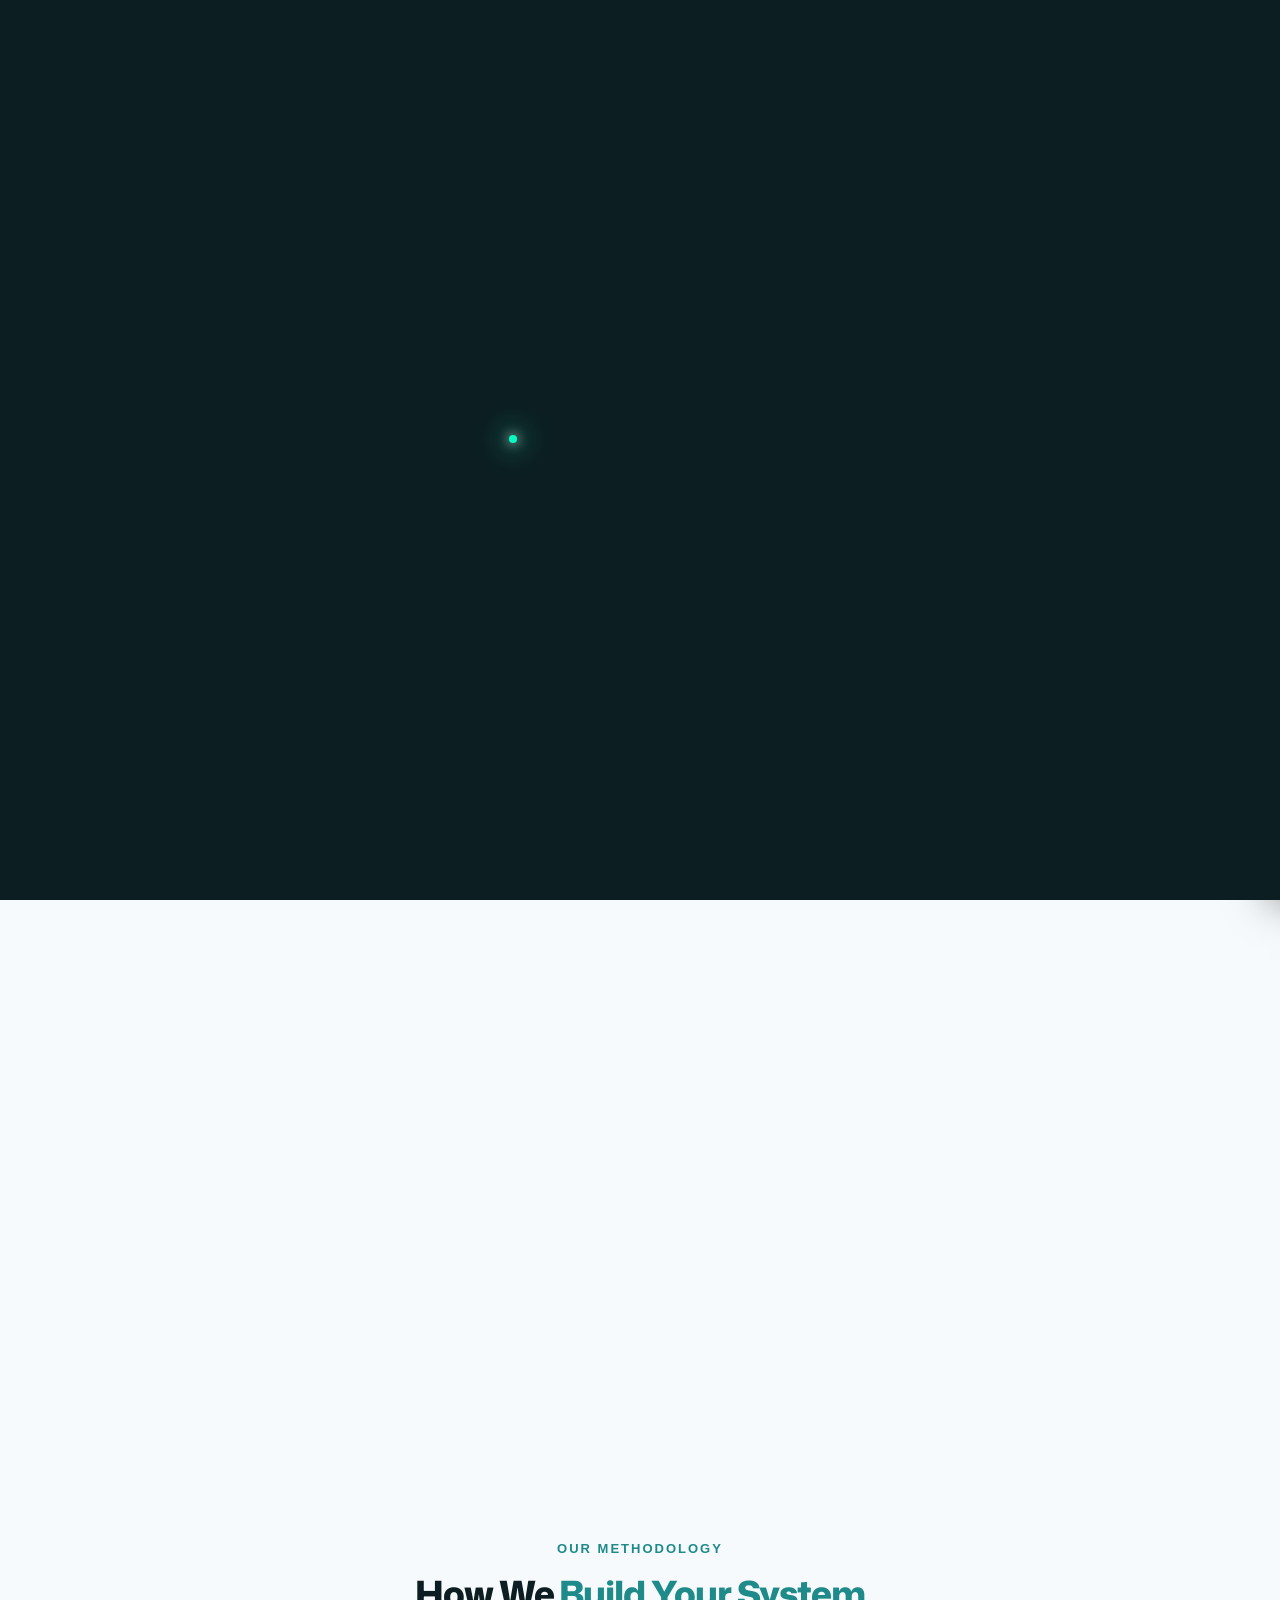
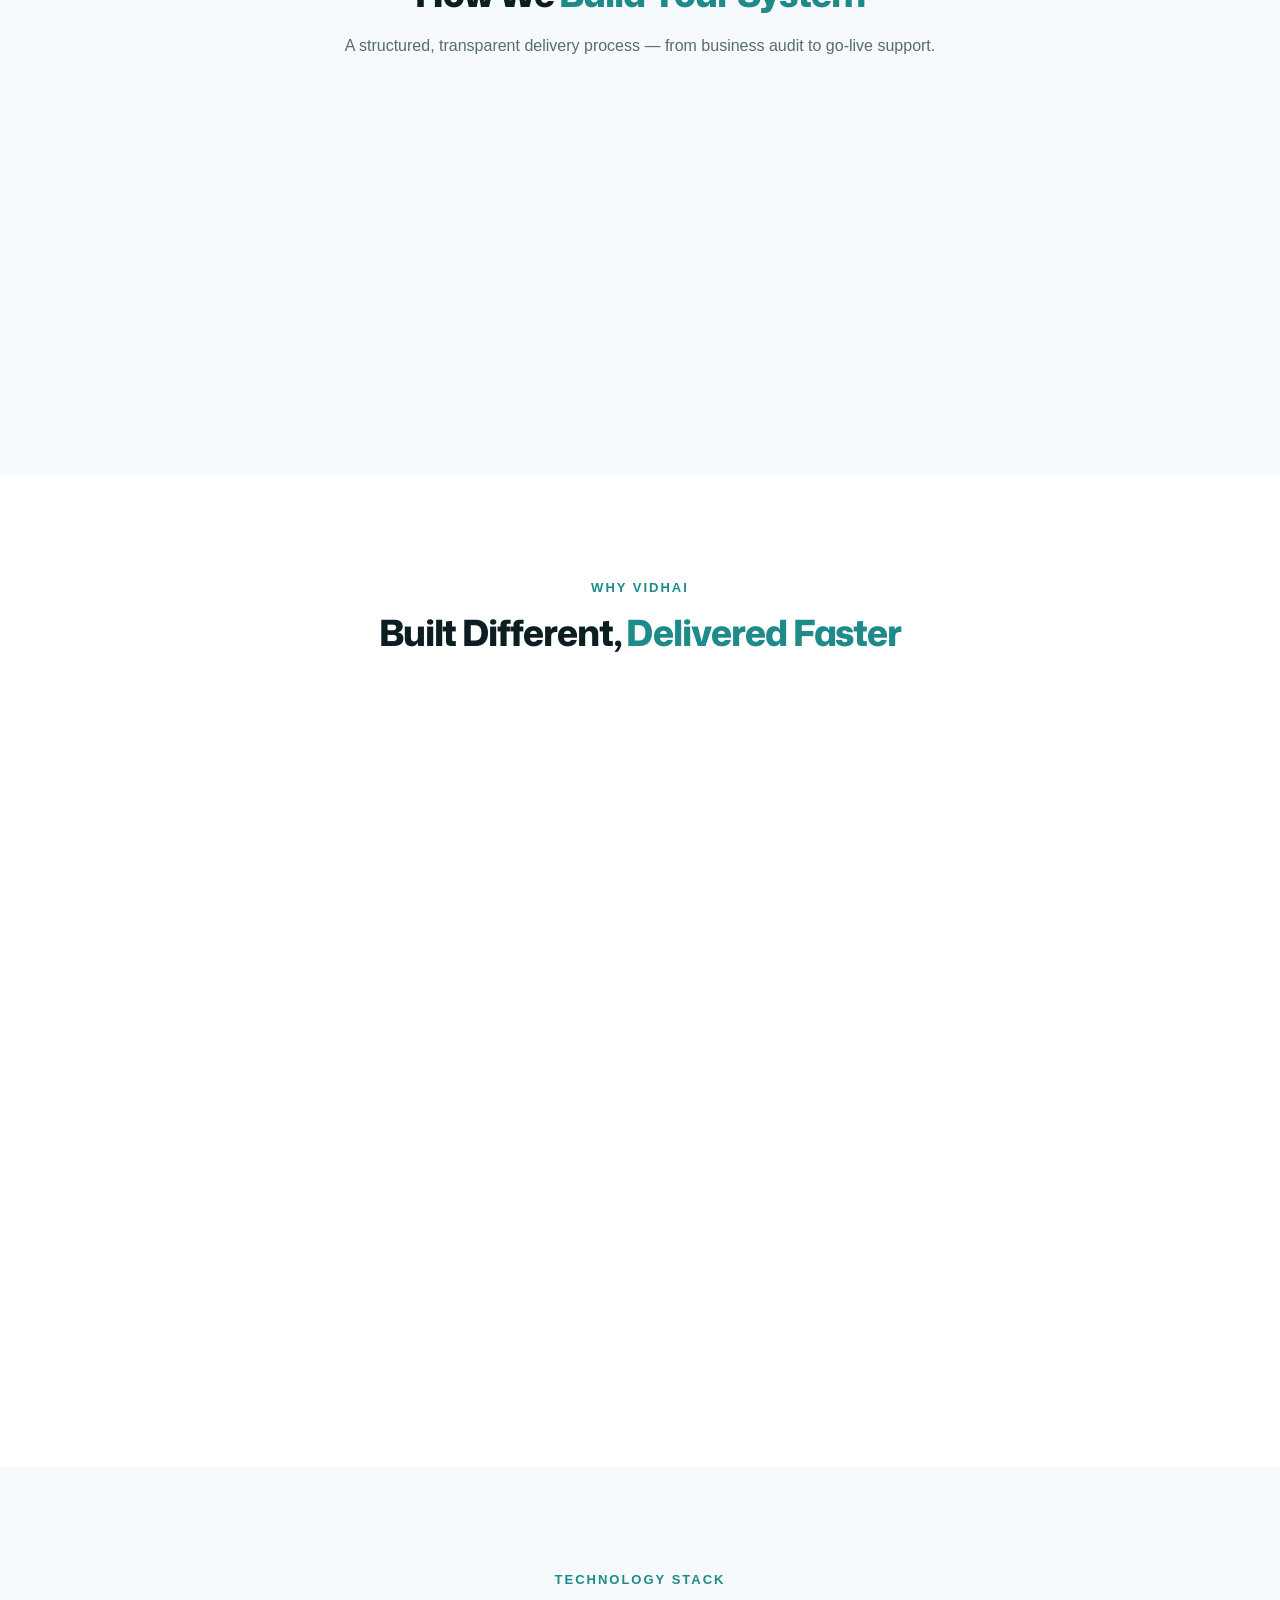
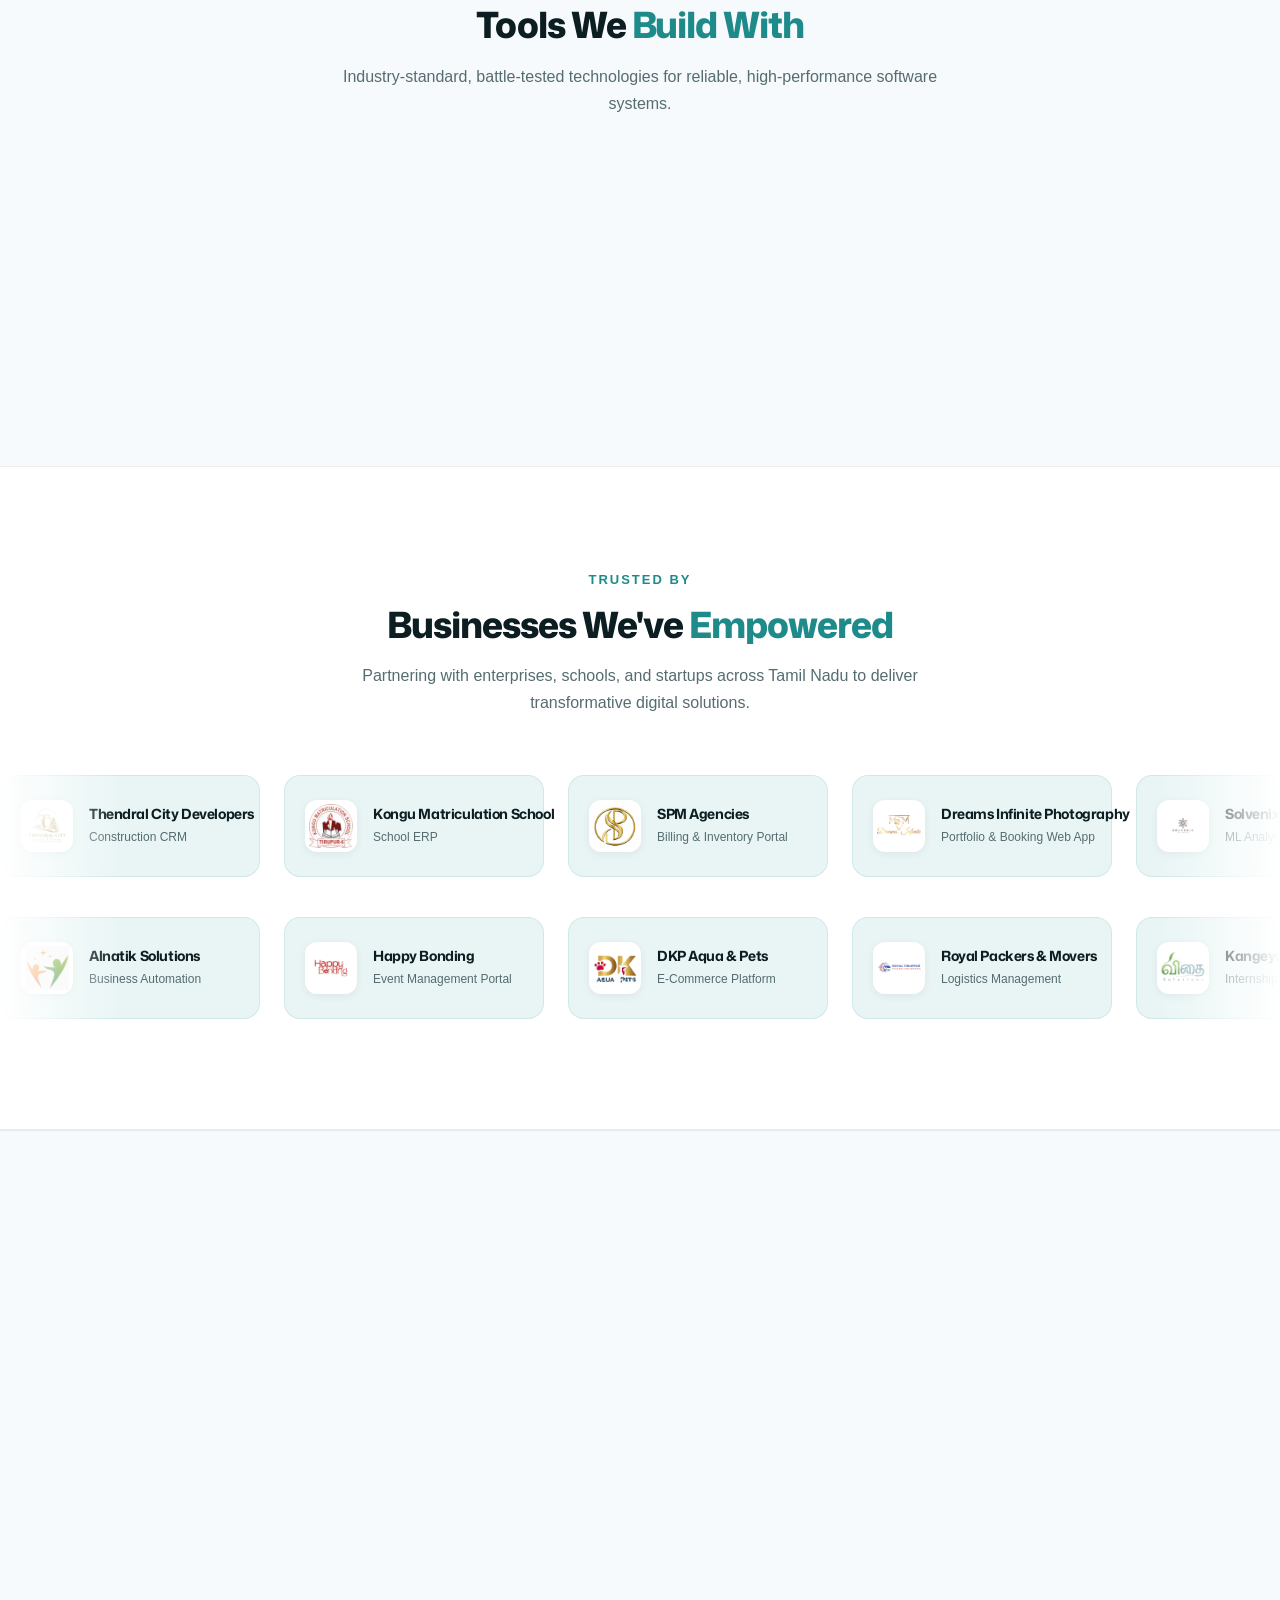
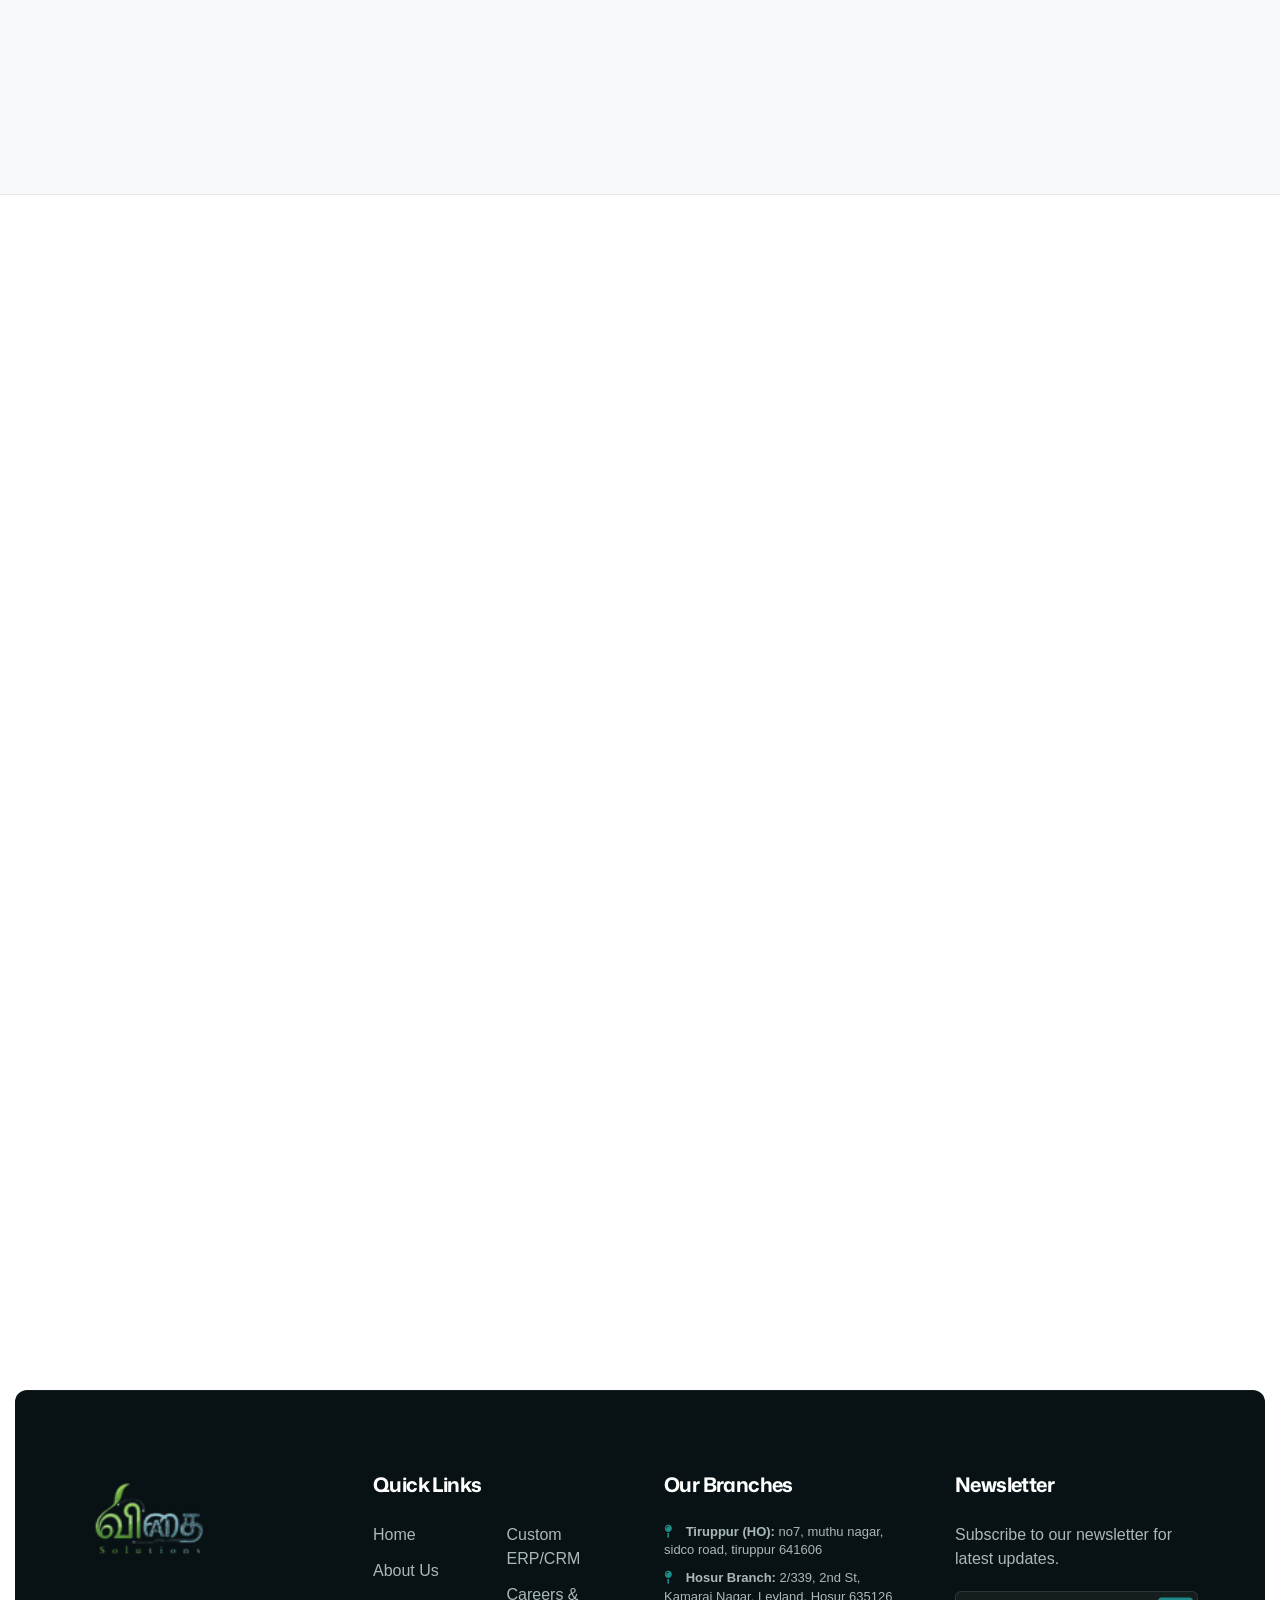
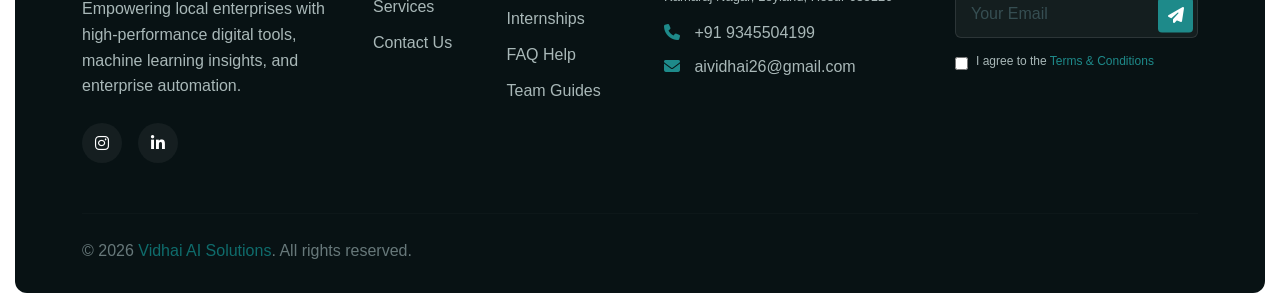
<file: vidhai-services.html>
<!doctype html>
<html class="no-js" lang="en">

<head>
  <link rel="preload" as="image" href="assets/images/bg/pheader-bg.webp" fetchpriority="high">
  <title>Custom Software Development & ERP Systems | Vidhai AI</title>
  <meta name="description" content="Get robust enterprise-grade solutions. We develop custom ERP systems, student database registries, inventory billing portals, and automation tools for businesses.">
  <meta name="keywords" content="custom software development, school ERP system, CRM billing software, business automation Tiruppur">
  <link rel="canonical" href="https://vidhaiisolutions.com/vidhai-services.html">
  <meta name="robots" content="index, follow">
  
  <!-- Open Graph / Facebook -->
  <meta property="og:type" content="website">
  <meta property="og:url" content="https://vidhaiisolutions.com/vidhai-services.html">
  <meta property="og:title" content="Custom Software Development & ERP Systems | Vidhai AI">
  <meta property="og:description" content="Get robust enterprise-grade solutions. We develop custom ERP systems, student database registries, inventory billing portals, and automation tools for businesses.">
  <meta property="og:image" content="https://vidhaiisolutions.com/assets/images/logo/vidhailogobg.png">

  <!-- Twitter -->
  <meta name="twitter:card" content="summary_large_image">
  <meta name="twitter:url" content="https://vidhaiisolutions.com/vidhai-services.html">
  <meta name="twitter:title" content="Custom Software Development & ERP Systems | Vidhai AI">
  <meta name="twitter:description" content="Get robust enterprise-grade solutions. We develop custom ERP systems, student database registries, inventory billing portals, and automation tools for businesses.">
  <meta name="twitter:image" content="https://vidhaiisolutions.com/assets/images/logo/vidhailogobg.png">
  
  
  <!-- JSON-LD Structured Data Schema -->
  <script type="application/ld+json">
  {
    "@context": "https://schema.org",
    "@graph": [
      {
        "@type": "Organization",
        "@id": "https://vidhaiisolutions.com/#organization",
        "name": "Vidhai AI Solutions",
        "url": "https://vidhaiisolutions.com/",
        "logo": {
          "@type": "ImageObject",
          "url": "https://vidhaiisolutions.com/assets/images/logo/vidhailogobg.png",
          "width": "200",
          "height": "60"
        },
        "sameAs": [
          "https://www.linkedin.com/company/vidhai-ai-solutions",
          "https://www.instagram.com/vidhai_ai_solutions"
        ]
      },
      {
        "@type": "LocalBusiness",
        "@id": "https://vidhaiisolutions.com/#headquarters",
        "name": "Vidhai AI Solutions (Head Office)",
        "image": "https://vidhaiisolutions.com/assets/images/bg/grpphotovidhai.jpeg",
        "telePhone": "+919345504199",
        "email": "aividhai26@gmail.com",
        "address": {
          "@type": "PostalAddress",
          "streetAddress": "No 7, Muthu Nagar, Sidco Road",
          "addressLocality": "Tiruppur",
          "addressRegion": "Tamil Nadu",
          "postalCode": "641606",
          "addressCountry": "IN"
        },
        "geo": {
          "@type": "GeoCoordinates",
          "latitude": "11.1085",
          "longitude": "77.3411"
        },
        "url": "https://vidhaiisolutions.com/",
        "priceRange": "$$"
      },
      {
        "@type": "LocalBusiness",
        "@id": "https://vidhaiisolutions.com/#hosurbranch",
        "name": "Vidhai AI Solutions (Hosur Branch)",
        "telePhone": "+919345504199",
        "email": "aividhai26@gmail.com",
        "address": {
          "@type": "PostalAddress",
          "streetAddress": "2/339, 2nd St, Kamaraj Nagar, Leyland",
          "addressLocality": "Hosur",
          "addressRegion": "Tamil Nadu",
          "postalCode": "635126",
          "addressCountry": "IN"
        },
        "geo": {
          "@type": "GeoCoordinates",
          "latitude": "12.7409",
          "longitude": "77.8253"
        },
        "priceRange": "$$"
      }
    ]
  }
  </script>


  <meta charset="utf-8">
  <meta http-equiv="x-ua-compatible" content="ie=edge">
  <meta name="viewport" content="width=device-width, initial-scale=1">
  

  

  <link rel="shortcut icon" type="image/x-icon" href="assets/images/logo/vidhailogobg.png">

  <!-- CSS -->
  <link rel="stylesheet" href="assets/css/bootstrap.min.css">
  <link rel="stylesheet" href="https://cdnjs.cloudflare.com/ajax/libs/font-awesome/6.4.2/css/all.min.css">
  <link rel="stylesheet" href="assets/css/animate.min.css">
  <link rel="stylesheet" href="assets/css/bexon-icons.css">
  <link rel="stylesheet" href="assets/css/swiper.min.css">
  <link rel="stylesheet" href="assets/css/venobox.min.css">
  <link rel="stylesheet" href="assets/css/meanmenu.css">
  <link rel="stylesheet" href="assets/css/main.css">

  <style>
    /* ── THEME ─────────────────────────────────────────────── */
    :root {
      --primary-teal:  #1e8a8a;
      --mint-accent:   #0f6c6c;
      --light-teal:    #e9f5f5;
      --body-bg:       #ffffff;
      --section-bg:    #f7fafc;
      --heading:       #0c1e21;
      --text:          #556c70;
      --border:        rgba(0,0,0,0.07);
    }

    body {
      background-color: var(--body-bg) !important;
      color: var(--text) !important;
      font-family: 'Inter', 'Outfit', sans-serif;
    }

    /* Header */
    .header-area {
      background: rgba(255,255,255,0.95) !important;
      backdrop-filter: blur(12px) !important;
      border-bottom: 1px solid var(--border) !important;
    }
    .header-area .logo img { filter: none !important; }
    .mainmenu ul > li > a { color: var(--heading) !important; }
    .mainmenu ul > li.active > a,
    .mainmenu ul > li:hover > a { color: var(--primary-teal) !important; }

    .tj-primary-btn {
      background: var(--primary-teal) !important;
      border: 1px solid var(--primary-teal) !important;
      color: #fff !important;
    }
    .tj-primary-btn:hover {
      background: transparent !important;
      color: var(--primary-teal) !important;
    }

    /* ── HERO BREADCRUMB ────────────────────────────────────── */
    .tj-page-header {
      padding: 130px 0 90px;
      background-image: url('assets/images/bg/pheader-bg.webp');
      background-size: cover;
      background-position: center;
      position: relative;
    }
    .tj-page-header::after {
      content: '';
      position: absolute;
      inset: 0;
      background: linear-gradient(135deg, rgba(8,18,20,0.82) 0%, rgba(30,138,138,0.35) 100%);
    }
    .tj-page-header .container { position: relative; z-index: 2; }

    .hero-badge {
      display: inline-flex;
      align-items: center;
      gap: 8px;
      background: rgba(255,255,255,0.12);
      border: 1px solid rgba(255,255,255,0.2);
      backdrop-filter: blur(8px);
      color: #8fe3e3;
      font-size: 13px;
      font-weight: 700;
      letter-spacing: 2px;
      text-transform: uppercase;
      padding: 8px 20px;
      border-radius: 30px;
      margin-bottom: 20px;
    }

    .hero-badge span { width: 8px; height: 8px; background: #8fe3e3; border-radius: 50%; animation: pulse 1.8s ease-in-out infinite; }
    @keyframes pulse { 0%,100% { opacity:1; transform:scale(1); } 50% { opacity:.4; transform:scale(1.4); } }

    .hero-stats {
      display: flex;
      gap: 40px;
      flex-wrap: wrap;
      margin-top: 35px;
    }
    .hero-stat { text-align: center; }
    .hero-stat .num { font-size: 32px; font-weight: 800; color: #8fe3e3; }
    .hero-stat .lbl { font-size: 12px; color: rgba(255,255,255,0.7); text-transform: uppercase; letter-spacing: 1px; }

    /* ── SECTION BASE ───────────────────────────────────────── */
    .section-gap { padding: 100px 0; }

    .sec-label {
      color: var(--primary-teal);
      font-weight: 700;
      text-transform: uppercase;
      letter-spacing: 2px;
      font-size: 13px;
    }
    .sec-h2 {
      color: var(--heading);
      font-size: 36px;
      font-weight: 800;
      margin: 12px 0 16px;
      line-height: 1.2;
    }
    .sec-h2 span { color: var(--primary-teal); }
    .sec-p { color: var(--text); font-size: 16px; line-height: 1.7; max-width: 620px; }

    /* ── PRODUCT CARDS ──────────────────────────────────────── */
    .product-card {
      background: #fff;
      border: 1px solid var(--border);
      border-radius: 16px;
      overflow: hidden;
      transition: all 0.35s ease;
      cursor: pointer;
      height: 100%;
      box-shadow: 0 8px 30px rgba(0,0,0,0.04);
    }
    .product-card:hover {
      border-color: var(--primary-teal);
      transform: translateY(-7px);
      box-shadow: 0 20px 55px rgba(30,138,138,0.12);
    }
    .product-img-box {
      height: 230px;
      overflow: hidden;
      position: relative;
      background: var(--light-teal);
    }
    .product-img-box img {
      width: 100%; height: 100%;
      object-fit: cover;
      transition: all 0.5s ease;
    }
    .product-card:hover .product-img-box img { transform: scale(1.06); }

    .product-img-overlay {
      position: absolute;
      inset: 0;
      background: linear-gradient(to bottom, transparent 40%, rgba(30,138,138,0.18));
      pointer-events: none;
    }

    .product-badge {
      position: absolute;
      top: 16px; left: 16px;
      background: var(--primary-teal);
      color: #fff;
      font-size: 11px;
      font-weight: 700;
      text-transform: uppercase;
      letter-spacing: 1px;
      padding: 5px 14px;
      border-radius: 20px;
    }

    .product-info-box { padding: 28px 30px 30px; }
    .product-tag { color: var(--primary-teal); font-size: 12px; font-weight: 700; text-transform: uppercase; letter-spacing: 1.5px; }
    .product-title { color: var(--heading); font-size: 20px; font-weight: 700; margin: 10px 0 12px; }
    .product-desc { color: var(--text); font-size: 14px; line-height: 1.65; margin-bottom: 20px; }

    .product-features {
      display: flex;
      flex-wrap: wrap;
      gap: 8px;
      margin-bottom: 20px;
    }
    .product-feature-tag {
      background: var(--light-teal);
      color: var(--primary-teal);
      font-size: 12px;
      font-weight: 600;
      padding: 4px 12px;
      border-radius: 20px;
      border: 1px solid rgba(30,138,138,0.15);
    }

    .product-cta {
      display: inline-flex;
      align-items: center;
      gap: 10px;
      color: var(--primary-teal);
      font-size: 13px;
      font-weight: 700;
      text-transform: uppercase;
      letter-spacing: 1px;
      text-decoration: none;
      cursor: pointer;
    }
    .product-cta .cta-icon {
      width: 34px; height: 34px;
      background: var(--primary-teal);
      color: #fff;
      border-radius: 50%;
      display: flex;
      align-items: center;
      justify-content: center;
      transition: all 0.3s ease;
    }
    .product-card:hover .cta-icon { transform: rotate(45deg); }

    /* ── HOW WE BUILD ────────────────────────────────────────── */
    .process-section { background: var(--section-bg); }

    .process-step {
      display: flex;
      align-items: flex-start;
      gap: 24px;
      padding: 30px;
      background: #fff;
      border: 1px solid var(--border);
      border-radius: 12px;
      transition: all 0.3s ease;
      height: 100%;
    }
    .process-step:hover {
      border-color: var(--primary-teal);
      box-shadow: 0 12px 40px rgba(30,138,138,0.08);
    }

    .step-num {
      width: 50px; height: 50px;
      background: var(--light-teal);
      color: var(--primary-teal);
      font-size: 20px;
      font-weight: 800;
      border-radius: 12px;
      display: flex;
      align-items: center;
      justify-content: center;
      flex-shrink: 0;
    }

    .step-title { color: var(--heading); font-size: 17px; font-weight: 700; margin-bottom: 8px; }
    .step-desc  { color: var(--text);    font-size: 14px; line-height: 1.6; margin: 0; }

    /* ── WHY VIDHAI ─────────────────────────────────────────── */
    .why-section { background: #fff; }

    .why-card {
      text-align: center;
      padding: 40px 28px;
      border: 1px solid var(--border);
      border-radius: 16px;
      transition: all 0.3s ease;
      background: #fff;
    }
    .why-card:hover {
      border-color: var(--primary-teal);
      transform: translateY(-5px);
      box-shadow: 0 16px 50px rgba(30,138,138,0.10);
    }

    .why-icon {
      width: 70px; height: 70px;
      background: var(--light-teal);
      color: var(--primary-teal);
      font-size: 28px;
      border-radius: 50%;
      display: flex;
      align-items: center;
      justify-content: center;
      margin: 0 auto 20px;
      transition: all 0.3s ease;
    }
    .why-card:hover .why-icon { background: var(--primary-teal); color: #fff; }

    .why-title { color: var(--heading); font-size: 18px; font-weight: 700; margin-bottom: 10px; }
    .why-desc  { color: var(--text);    font-size: 14px; line-height: 1.6; }

    /* ── TECH STACK ─────────────────────────────────────────── */
    .tech-section { background: var(--section-bg); }

    .tech-pill {
      display: inline-flex;
      align-items: center;
      gap: 10px;
      background: #fff;
      border: 1px solid var(--border);
      border-radius: 10px;
      padding: 14px 22px;
      color: var(--heading);
      font-size: 14px;
      font-weight: 600;
      transition: all 0.3s ease;
    }
    .tech-pill:hover {
      border-color: var(--primary-teal);
      color: var(--primary-teal);
      box-shadow: 0 8px 24px rgba(30,138,138,0.1);
    }
    .tech-pill i { color: var(--primary-teal); font-size: 18px; }

    /* ── CLIENT LOGOS MARQUEE ─────────────────────────────────── */
    .clients-section { background: #fff; border-top: 1px solid var(--border); border-bottom: 1px solid var(--border); overflow: hidden; }

    .marquee-wrapper { overflow: hidden; position: relative; padding: 10px 0; }
    .marquee-wrapper::before,
    .marquee-wrapper::after {
      content: ''; position: absolute; top: 0; width: 120px; height: 100%; z-index: 2; pointer-events: none;
    }
    .marquee-wrapper::before { left: 0; background: linear-gradient(to right, #fff 0%, transparent 100%); }
    .marquee-wrapper::after  { right: 0; background: linear-gradient(to left, #fff 0%, transparent 100%); }

    .marquee-track {
      display: flex; gap: 24px; width: max-content;
      animation: marqueeScroll 35s linear infinite;
    }
    .marquee-track.reverse {
      animation: marqueeScrollReverse 40s linear infinite;
    }
    .marquee-wrapper:hover .marquee-track { animation-play-state: paused; }

    @keyframes marqueeScroll {
      0%   { transform: translateX(0); }
      100% { transform: translateX(-50%); }
    }
    @keyframes marqueeScrollReverse {
      0%   { transform: translateX(-50%); }
      100% { transform: translateX(0); }
    }

    .client-card {
      flex-shrink: 0; width: 260px;
      background: var(--light-teal); border: 1px solid rgba(30,138,138,0.12);
      border-radius: 16px; padding: 24px 20px;
      display: flex; align-items: center; gap: 16px;
      transition: all 0.35s ease; cursor: default;
    }
    .client-card:hover {
      background: var(--primary-teal); border-color: var(--primary-teal);
      transform: translateY(-4px); box-shadow: 0 12px 32px rgba(30,138,138,0.18);
    }
    .client-card-logo {
      width: 52px; height: 52px; border-radius: 12px; overflow: hidden;
      background: #fff; flex-shrink: 0; display: flex; align-items: center; justify-content: center;
      box-shadow: 0 2px 8px rgba(0,0,0,0.06);
    }
    .client-card-logo img { width: 100%; height: 100%; object-fit: contain; padding: 4px; }
    .client-card-info h4 { color: var(--heading); font-size: 14px; font-weight: 700; margin: 0 0 4px; white-space: nowrap; }
    .client-card-info span { color: var(--text); font-size: 12px; display: block; white-space: nowrap; }
    .client-card:hover .client-card-info h4 { color: #fff; }
    .client-card:hover .client-card-info span { color: rgba(255,255,255,0.75); }

    /* ── CTA BANNER ─────────────────────────────────────────── */
    .cta-banner {
      background: linear-gradient(135deg, #1e8a8a 0%, #0f6c6c 100%);
      border-radius: 20px;
      padding: 70px 60px;
      text-align: center;
      position: relative;
      overflow: hidden;
    }
    .cta-banner::before {
      content: '';
      position: absolute;
      top: -60px; right: -60px;
      width: 220px; height: 220px;
      background: rgba(255,255,255,0.04);
      border-radius: 50%;
    }
    .cta-banner::after {
      content: '';
      position: absolute;
      bottom: -80px; left: -60px;
      width: 280px; height: 280px;
      background: rgba(255,255,255,0.04);
      border-radius: 50%;
    }

    .cta-banner h2 { color: #fff; font-size: 38px; font-weight: 800; margin-bottom: 16px; }
    .cta-banner p  { color: rgba(255,255,255,0.82); font-size: 17px; max-width: 580px; margin: 0 auto 35px; }

    .cta-btn-white {
      background: #fff;
      color: var(--primary-teal);
      border: none;
      padding: 16px 40px;
      border-radius: 8px;
      font-size: 16px;
      font-weight: 700;
      text-decoration: none;
      display: inline-flex;
      align-items: center;
      gap: 10px;
      transition: all 0.3s ease;
    }
    .cta-btn-white:hover { background: var(--heading); color: #fff; }

    .cta-btn-outline {
      background: transparent;
      color: #fff;
      border: 2px solid rgba(255,255,255,0.4);
      padding: 14px 36px;
      border-radius: 8px;
      font-size: 16px;
      font-weight: 700;
      text-decoration: none;
      display: inline-flex;
      align-items: center;
      gap: 10px;
      transition: all 0.3s ease;
      margin-left: 16px;
    }
    .cta-btn-outline:hover { border-color: #fff; background: rgba(255,255,255,0.1); color: #fff; }

    /* ── DRAWER ─────────────────────────────────────────────── */
    .service-drawer-overlay {
      position: fixed;
      inset: 0;
      background: rgba(0,0,0,0.7);
      backdrop-filter: blur(5px);
      z-index: 9998;
      opacity: 0;
      visibility: hidden;
      transition: all 0.4s ease;
    }
    .service-drawer-overlay.active { opacity: 1; visibility: visible; }

    .service-drawer {
      position: fixed;
      top: 0; right: -460px;
      width: 460px;
      height: 100%;
      background: #0c1e21;
      border-left: 1px solid rgba(255,255,255,0.08);
      box-shadow: -10px 0 40px rgba(0,0,0,0.5);
      z-index: 9999;
      padding: 45px 40px;
      overflow-y: auto;
      transition: all 0.45s cubic-bezier(0.16,1,0.3,1);
    }
    @media (max-width:576px) { .service-drawer { width:100%; right:-100%; } }
    .service-drawer.active { right: 0; }

    .drawer-close-btn {
      position: absolute;
      top: 18px; right: 22px;
      font-size: 32px;
      background: none; border: none;
      color: #a9b8b8; cursor: pointer;
      line-height: 1;
    }
    .drawer-close-btn:hover { color: #fff; }
    .drawer-title  { font-size: 26px; font-weight: 800; color: #fff; margin: 20px 0 16px; }
    .drawer-desc   { color: #d1e2e2; font-size: 15px; line-height: 1.65; margin-bottom: 28px; }
    .drawer-section-title {
      font-size: 14px; font-weight: 700; color: #fff;
      text-transform: uppercase; letter-spacing: 1px;
      margin-bottom: 14px;
      border-bottom: 1px solid rgba(255,255,255,0.06);
      padding-bottom: 8px;
    }
    .drawer-tags   { display: flex; flex-wrap: wrap; gap: 8px; margin-bottom: 28px; }
    .drawer-tag    { background: rgba(255,255,255,0.05); border: 1px solid rgba(255,255,255,0.08); color: #8fe3e3; padding: 5px 14px; border-radius: 20px; font-size: 13px; }
    .colab-item    { background: rgba(255,255,255,0.02); border: 1px solid rgba(255,255,255,0.05); padding: 16px; border-radius: 8px; margin-bottom: 12px; }
    .colab-title   { color: #fff; font-size: 15px; font-weight: 600; margin-bottom: 6px; }
    .colab-desc    { color: #a9b8b8; font-size: 13px; margin: 0; line-height: 1.5; }

    /* Footer */
    .tj-footer-section { background-color: #081214 !important; }
  </style>
</head>

<body>
  <div class="body-overlay"></div>

  <!-- Preloader -->
  <div class="tj-preloader is-loading">
    <div class="tj-preloader-inner">
      <div class="tj-preloader-ball-wrap">
        <div class="tj-preloader-ball-inner-wrap">
          <div class="tj-preloader-ball-inner"><div class="tj-preloader-ball"></div></div>
          <div class="tj-preloader-ball-shadow"></div>
        </div>
        <div id="tj-weave-anim" class="tj-preloader-text">Vidhai AI Solutions</div>
      </div>
    </div>
    <div class="tj-preloader-overlay"></div>
  </div>

  <div id="tj-back-to-top"><span id="tj-back-to-top-percentage"></span></div>

  <!-- Offcanvas -->
  <div class="tj-offcanvas-area d-none d-lg-block">
    <div class="hamburger_bg"></div>
    <div class="hamburger_wrapper">
      <div class="hamburger_inner">
        <div class="hamburger_top d-flex align-items-center justify-content-between">
          <div class="hamburger_logo">
            <a href="index.html" class="mobile_logo">
              <img  src="assets/images/logo/vidhailogobg.png" width="100" height="73"  alt="Logo" style="height:55px;width:auto;object-fit:contain;">
            </a>
          </div>
          <div class="hamburger_close"><button class="hamburger_close_btn"><i class="fa-thin fa-times"></i></button></div>
        </div>
        <div class="offcanvas-text">
          <p>Vidhai AI Solutions — building enterprise software, ERP systems, and AI-powered tools for local businesses across Tamil Nadu.</p>
        </div>
        <div class="hamburger-infos">
          <h5 class="hamburger-title">Contact Info</h5>
          <div class="contact-info">
            <div class="contact-item"><span class="subtitle">Phone</span><a class="contact-link" href="tel:9345504199">+91 9345504199</a></div>
            <div class="contact-item"><span class="subtitle">Email</span><a class="contact-link" href="mailto:aividhai26@gmail.com">aividhai26@gmail.com</a></div>
            <div class="contact-item"><span class="subtitle">Location</span><span class="contact-link">no7, muthu nagar, sidco road, tiruppur 641606</span></div>
          </div>
        </div>
      </div>
    </div>
  </div>

  <!-- Mobile Menu -->
  <div class="hamburger-area d-lg-none">
    <div class="hamburger_bg"></div>
    <div class="hamburger_wrapper">
      <div class="hamburger_inner">
        <div class="hamburger_top d-flex align-items-center justify-content-between">
          <div class="hamburger_logo">
            <a href="index.html" class="mobile_logo">
              <img  src="assets/images/logo/vidhailogobg.png" width="100" height="73"  alt="Logo" style="height:55px;width:auto;">
            </a>
          </div>
          <div class="hamburger_close"><button class="hamburger_close_btn"><i class="fa-thin fa-times"></i></button></div>
        </div>
        <div class="hamburger_menu"><div class="mobile_menu"></div></div>
      </div>
    </div>
  </div>

  <!-- Header -->
  <header class="header-area header-2 header-absolute section-gap-x">
    <div class="container-fluid">
      <div class="row"><div class="col-12">
        <div class="header-wrapper">
          <div class="site_logo">
            <a class="logo" href="index.html">
              <img  src="assets/images/logo/vidhailogobg.png" width="100" height="73"  alt="Vidhai AI Logo" style="height:50px;width:auto;object-fit:contain;">
            </a>
          </div>
          <div class="menu-area d-none d-lg-inline-flex align-items-center">
            <nav id="mobile-menu" class="mainmenu">
              <ul>
                <li><a href="index.html">Home</a></li>
                <li><a href="about.html">About Us</a></li>
                <li><a href="service.html">Services</a></li>
                <li class="active"><a href="vidhai-services.html">Vidhai Services</a></li>
                <li><a href="blog.html">Blog</a></li>
                <li><a href="careers.html">Careers</a></li>
                <li><a href="faq.html">FAQ</a></li>
                <li><a href="contact.html">Contact</a></li>
              </ul>
            </nav>
          </div>
          <div class="header-right-item d-none d-lg-inline-flex">
            <div class="header-button">
              <a class="tj-primary-btn" href="contact.html">
                <span class="btn-text"><span>Let's Talk</span></span>
                <span class="btn-icon"><i class="tji-arrow-right-long"></i></span>
              </a>
            </div>
            <div class="menu_bar menu_offcanvas d-none d-lg-inline-flex"><span></span><span></span><span></span></div>
          </div>
          <div class="menu_bar mobile_menu_bar d-lg-none"><span></span><span></span><span></span></div>
        </div>
      </div></div>
    </div>
  </header>

  <!-- Sticky Header -->
  <header class="header-area header-2 header-duplicate header-sticky section-gap-x">
    <div class="container-fluid">
      <div class="row"><div class="col-12">
        <div class="header-wrapper">
          <div class="site_logo">
            <a class="logo" href="index.html">
              <img  src="assets/images/logo/vidhailogobg.png" width="100" height="73"  alt="Vidhai AI Logo" style="height:50px;width:auto;object-fit:contain;">
            </a>
          </div>
          <div class="menu-area d-none d-lg-inline-flex align-items-center">
            <nav class="mainmenu">
              <ul>
                <li><a href="index.html">Home</a></li>
                <li><a href="about.html">About Us</a></li>
                <li><a href="service.html">Services</a></li>
                <li class="active"><a href="vidhai-services.html">Vidhai Services</a></li>
                <li><a href="blog.html">Blog</a></li>
                <li><a href="careers.html">Careers</a></li>
                <li><a href="faq.html">FAQ</a></li>
                <li><a href="contact.html">Contact</a></li>
              </ul>
            </nav>
          </div>
          <div class="header-right-item d-none d-lg-inline-flex">
            <div class="header-button">
              <a class="tj-primary-btn" href="contact.html">
                <span class="btn-text"><span>Let's Talk</span></span>
                <span class="btn-icon"><i class="tji-arrow-right-long"></i></span>
              </a>
            </div>
          </div>
          <div class="menu_bar mobile_menu_bar d-lg-none"><span></span><span></span><span></span></div>
        </div>
      </div></div>
    </div>
  </header>

  
  <main id="primary" class="site-main">
    <div class="top-space-15"></div>

    <!-- ══════════════════════════════════════════════════════
         HERO / BREADCRUMB
    ══════════════════════════════════════════════════════ -->
    <!-- ══════════════════════════════════════════════════════
         HERO / BREADCRUMB
    ══════════════════════════════════════════════════════ -->
    <section class="tj-page-header section-gap-x" data-bg-image="assets/images/bg/pheader-bg.webp" style="background-image: url('assets/images/bg/pheader-bg.webp'); background-size: cover; background-position: center; position: relative;">
      <div class="container">
        <div class="row">
          <div class="col-lg-12">
            <div class="tj-page-header-content text-center" style="position: relative; z-index: 5;">
              <h1 class="tj-page-title" style="color: #ffffff; font-size: 48px; font-weight: 800; margin-bottom: 15px;">Custom Software Development & ERP Systems</h1>
              <div class="tj-page-link" style="color: #a9b8b8; font-size: 16px;">
                <span><a href="index.html" style="color: var(--primary-teal); text-decoration: none;"><i class="tji-home" style="margin-right: 5px;"></i>Home</a></span>
                <span style="margin: 0 10px;"><i class="fa-solid fa-chevron-right"></i></span>
                <span>Vidhai Services</span>
              </div>
            </div>
          </div>
        </div>
      </div>
      <div class="page-header-overlay" data-bg-image="assets/images/shape/pheader-overlay.webp" style="position: absolute; top: 0; left: 0; width: 100%; height: 100%; opacity: 0.85; z-index: 1;"></div>
    </section>

    <!-- ══════════════════════════════════════════════════════
         PRODUCT GRID  (click to open drawer)
    ══════════════════════════════════════════════════════ -->
    <section class="section-gap" style="background: var(--section-bg);">
      <div class="container">
        <div class="row mb-5">
          <div class="col-lg-7">
            <span class="sec-label">Software Ecosystems</span>
            <h2 class="sec-h2">Our Enterprise-Grade <span>Custom Systems</span></h2>
            <p class="sec-p">Click any system card below to explore the full technical architecture, integrations, and real client results behind each product.</p>
          </div>
        </div>
        <div class="row g-4">

          <!-- Card 1: Custom CRM & Lead Portals -->
          <div class="col-lg-4 col-md-6 col-12">
            <div class="product-card wow fadeInUp" data-wow-delay=".2s" data-service-id="construction-crm">
              <div class="product-img-box">
                <div class="product-badge">CRM &amp; Billing</div>
                <img src="assets/images/vidhaiimages/Thendral City CRM Interface Preview.webp" alt="Thendral City CRM Interface" loading="lazy">
                <div class="product-badge" style="top: 16px; left: auto; right: 16px; background: #fff; width: 45px; height: 45px; border-radius: 50%; display: flex; align-items: center; justify-content: center; padding: 4px; box-shadow: 0 4px 10px rgba(0,0,0,0.15);">
                  <img  src="assets/images/logo/tcdp_logo_bg.png" width="100" height="100"  alt="Thendral City Logo" style="width: 100%; height: 100%; object-fit: contain; border-radius: 50%;" loading="lazy">
                </div>
                <div class="product-img-overlay"></div>
              </div>
              <div class="product-info-box">
                <span class="product-tag">CRM &amp; Lead Management</span>
                <h4 class="product-title">Custom CRM &amp; Lead Portals</h4>
                <p class="product-desc">Tailored database engines with material invoice auditing, supervisor payout grids, and live site budget dashboards — eliminating manual spreadsheet errors.</p>
                <div class="product-features">
                  <span class="product-feature-tag">Invoice Auditing</span>
                  <span class="product-feature-tag">Payout Grids</span>
                  <span class="product-feature-tag">Material Webhooks</span>
                  <span class="product-feature-tag">Daily Logs</span>
                </div>
                <div class="product-cta">
                  <span>View Details</span>
                  <span class="cta-icon"><i class="fa-solid fa-arrow-right"></i></span>
                </div>
              </div>
            </div>
          </div>

          <!-- Card 2: Custom School & Academic ERPs -->
          <div class="col-lg-4 col-md-6 col-12">
            <div class="product-card wow fadeInUp" data-wow-delay=".4s" data-service-id="school-erp">
              <div class="product-img-box">
                <div class="product-badge">ERP &amp; Database</div>
                <img src="assets/images/vidhaiimages/KMS School ERP Interface Preview.webp" alt="KMS School ERP Interface" loading="lazy">
                <div class="product-badge" style="top: 16px; left: auto; right: 16px; background: #fff; width: 45px; height: 45px; border-radius: 50%; display: flex; align-items: center; justify-content: center; padding: 4px; box-shadow: 0 4px 10px rgba(0,0,0,0.15);">
                  <img  src="assets/images/logo/Kms.logo.png" width="100" height="100"  alt="KMS Logo" style="width: 100%; height: 100%; object-fit: contain; border-radius: 50%;" loading="lazy">
                </div>
                <div class="product-img-overlay"></div>
              </div>
              <div class="product-info-box">
                <span class="product-tag">School &amp; Education ERP</span>
                <h4 class="product-title">Custom School &amp; Academic ERPs</h4>
                <p class="product-desc">Unified administrative school portals coordinating student registers, fee receipt databases, automated bus route trackers, and parent notifications.</p>
                <div class="product-features">
                  <span class="product-feature-tag">Fee Collection</span>
                  <span class="product-feature-tag">SMS/WhatsApp Alerts</span>
                  <span class="product-feature-tag">Bus Route Tracker</span>
                  <span class="product-feature-tag">Student Database</span>
                </div>
                <div class="product-cta">
                  <span>View Details</span>
                  <span class="cta-icon"><i class="fa-solid fa-arrow-right"></i></span>
                </div>
              </div>
            </div>
          </div>

          <!-- Card 3: Automated Billing & Inventory Portals -->
          <div class="col-lg-4 col-md-6 col-12">
            <div class="product-card wow fadeInUp" data-wow-delay=".6s" data-service-id="billing-systems">
              <div class="product-img-box">
                <div class="product-badge">Billing &amp; Accounting</div>
                <img src="assets/images/vidhaiimages/Vidhai Enterprise Software Dashboard Showcase mockup.webp" alt="Billing Dashboard" loading="lazy">
                <div class="product-badge" style="top: 16px; left: auto; right: 16px; background: #fff; width: 45px; height: 45px; border-radius: 50%; display: flex; align-items: center; justify-content: center; padding: 4px; box-shadow: 0 4px 10px rgba(0,0,0,0.15);">
                  <img  src="assets/images/logo/Spm.png" width="1080" height="1080"  alt="SPM Agencies Logo" style="width: 100%; height: 100%; object-fit: contain; border-radius: 50%;" loading="lazy">
                </div>
                <div class="product-img-overlay"></div>
              </div>
              <div class="product-info-box">
                <span class="product-tag">Billing &amp; Inventory</span>
                <h4 class="product-title">Automated Billing &amp; Inventory Portals</h4>
                <p class="product-desc">Complete billing ledger systems featuring integrated sales logs, inventory tracking, PDF invoice auto-generation, and encrypted financial registries.</p>
                <div class="product-features">
                  <span class="product-feature-tag">PDF Auto-Billing</span>
                  <span class="product-feature-tag">Inventory Sync</span>
                  <span class="product-feature-tag">Live Accounting</span>
                  <span class="product-feature-tag">Multi-branch Reports</span>
                </div>
                <div class="product-cta">
                  <span>View Details</span>
                  <span class="cta-icon"><i class="fa-solid fa-arrow-right"></i></span>
                </div>
              </div>
            </div>
          </div>

        </div>
      </div>
    </section>

    <!-- ══════════════════════════════════════════════════════
         HOW WE BUILD — PROCESS STEPS
    ══════════════════════════════════════════════════════ -->
    <section class="section-gap process-section">
      <div class="container">
        <div class="row mb-5 text-center">
          <div class="col-12">
            <span class="sec-label">Our Methodology</span>
            <h2 class="sec-h2">How We <span>Build Your System</span></h2>
            <p class="sec-p mx-auto" style="text-align:center;">A structured, transparent delivery process — from business audit to go-live support.</p>
          </div>
        </div>
        <div class="row g-4">
          <div class="col-lg-3 col-md-6 wow fadeInUp" data-wow-delay=".1s">
            <div class="process-step">
              <div class="step-num">01</div>
              <div>
                <h5 class="step-title">Business Audit</h5>
                <p class="step-desc">We map your workflows, data structures, and pain points through direct stakeholder interviews.</p>
              </div>
            </div>
          </div>
          <div class="col-lg-3 col-md-6 wow fadeInUp" data-wow-delay=".2s">
            <div class="process-step">
              <div class="step-num">02</div>
              <div>
                <h5 class="step-title">Architecture Design</h5>
                <p class="step-desc">We propose a scalable database schema, role-based access structure, and API layer design.</p>
              </div>
            </div>
          </div>
          <div class="col-lg-3 col-md-6 wow fadeInUp" data-wow-delay=".3s">
            <div class="process-step">
              <div class="step-num">03</div>
              <div>
                <h5 class="step-title">Agile Development</h5>
                <p class="step-desc">Sprint-based builds with weekly demos and client review cycles — no surprise deliverables.</p>
              </div>
            </div>
          </div>
          <div class="col-lg-3 col-md-6 wow fadeInUp" data-wow-delay=".4s">
            <div class="process-step">
              <div class="step-num">04</div>
              <div>
                <h5 class="step-title">Deployment &amp; SLA</h5>
                <p class="step-desc">Go-live on cloud or on-premise with staff training, documentation, and 3-month SLA support.</p>
              </div>
            </div>
          </div>
        </div>
      </div>
    </section>

    <!-- ══════════════════════════════════════════════════════
         WHY CHOOSE VIDHAI — VALUE PROPS
    ══════════════════════════════════════════════════════ -->
    <section class="section-gap why-section">
      <div class="container">
        <div class="row mb-5 text-center">
          <div class="col-12">
            <span class="sec-label">Why Vidhai</span>
            <h2 class="sec-h2">Built Different, <span>Delivered Faster</span></h2>
          </div>
        </div>
        <div class="row g-4">
          <div class="col-lg-3 col-sm-6 wow fadeInUp" data-wow-delay=".1s">
            <div class="why-card">
              <div class="why-icon"><i class="fa-solid fa-bolt"></i></div>
              <h5 class="why-title">Rapid Delivery</h5>
              <p class="why-desc">Most systems delivered in 4–8 weeks using proven MERN stack templates and reusable modules.</p>
            </div>
          </div>
          <div class="col-lg-3 col-sm-6 wow fadeInUp" data-wow-delay=".2s">
            <div class="why-card">
              <div class="why-icon"><i class="fa-solid fa-lock"></i></div>
              <h5 class="why-title">Role-Based Security</h5>
              <p class="why-desc">Every system ships with fine-grained permissions — admin, manager, and staff roles out of the box.</p>
            </div>
          </div>
          <div class="col-lg-3 col-sm-6 wow fadeInUp" data-wow-delay=".3s">
            <div class="why-card">
              <div class="why-icon"><i class="fa-solid fa-mobile-screen"></i></div>
              <h5 class="why-title">Mobile-Responsive</h5>
              <p class="why-desc">All portals work seamlessly on mobile devices — perfect for on-site supervisors and field teams.</p>
            </div>
          </div>
          <div class="col-lg-3 col-sm-6 wow fadeInUp" data-wow-delay=".4s">
            <div class="why-card">
              <div class="why-icon"><i class="fa-solid fa-headset"></i></div>
              <h5 class="why-title">Ongoing Support</h5>
              <p class="why-desc">3-month post-delivery SLA with bug fixes, staff training, and feature enhancement rounds included.</p>
            </div>
          </div>
          <div class="col-lg-3 col-sm-6 wow fadeInUp" data-wow-delay=".5s">
            <div class="why-card">
              <div class="why-icon"><i class="fa-solid fa-robot"></i></div>
              <h5 class="why-title">AI-Ready Architecture</h5>
              <p class="why-desc">Systems built with AI plug-in points — chatbot layers, ML analytics, and automation hooks.</p>
            </div>
          </div>
          <div class="col-lg-3 col-sm-6 wow fadeInUp" data-wow-delay=".6s">
            <div class="why-card">
              <div class="why-icon"><i class="fa-solid fa-chart-line"></i></div>
              <h5 class="why-title">Real-Time Dashboards</h5>
              <p class="why-desc">Live metrics, KPI tracking, and exportable reports embedded directly into the product interface.</p>
            </div>
          </div>
          <div class="col-lg-3 col-sm-6 wow fadeInUp" data-wow-delay=".7s">
            <div class="why-card">
              <div class="why-icon"><i class="fa-solid fa-database"></i></div>
              <h5 class="why-title">Encrypted Data</h5>
              <p class="why-desc">End-to-end encryption, secure backups, and GDPR-aligned data handling as standard practice.</p>
            </div>
          </div>
          <div class="col-lg-3 col-sm-6 wow fadeInUp" data-wow-delay=".8s">
            <div class="why-card">
              <div class="why-icon"><i class="fa-solid fa-indian-rupee-sign"></i></div>
              <h5 class="why-title">Affordable Pricing</h5>
              <p class="why-desc">Enterprise-grade systems at Tamil Nadu SME budgets — no vendor lock-in, no hidden licensing fees.</p>
            </div>
          </div>
        </div>
      </div>
    </section>

    <!-- ══════════════════════════════════════════════════════
         TECH STACK
    ══════════════════════════════════════════════════════ -->
    <section class="section-gap tech-section">
      <div class="container">
        <div class="row mb-5 text-center">
          <div class="col-12">
            <span class="sec-label">Technology Stack</span>
            <h2 class="sec-h2">Tools We <span>Build With</span></h2>
            <p class="sec-p mx-auto" style="text-align:center;">Industry-standard, battle-tested technologies for reliable, high-performance software systems.</p>
          </div>
        </div>
        <div class="d-flex flex-wrap gap-3 justify-content-center wow fadeInUp" data-wow-delay=".3s">
          <div class="tech-pill"><i class="fa-brands fa-react"></i> React.js &amp; Next.js</div>
          <div class="tech-pill"><i class="fa-brands fa-node-js"></i> Node.js &amp; Express</div>
          <div class="tech-pill"><i class="fa-solid fa-database"></i> MongoDB &amp; PostgreSQL</div>
          <div class="tech-pill"><i class="fa-brands fa-python"></i> Python &amp; FastAPI</div>
          <div class="tech-pill"><i class="fa-solid fa-brain"></i> LangChain / RAG</div>
          <div class="tech-pill"><i class="fa-solid fa-file-pdf"></i> PDF Invoice Auto-Gen</div>
          <div class="tech-pill"><i class="fa-solid fa-bell"></i> SMS &amp; WhatsApp Alerts</div>
          <div class="tech-pill"><i class="fa-solid fa-shield-halved"></i> Role-Based Auth (JWT)</div>
          <div class="tech-pill"><i class="fa-brands fa-aws"></i> AWS S3 &amp; EC2</div>
          <div class="tech-pill"><i class="fa-solid fa-chart-bar"></i> Power BI Embed</div>
          <div class="tech-pill"><i class="fa-solid fa-code-branch"></i> GitHub CI/CD Pipelines</div>
          <div class="tech-pill"><i class="fa-solid fa-cloud"></i> Vercel &amp; Railway Deploy</div>
        </div>
      </div>
    </section>

    <!-- ══════════════════════════════════════════════════════
         CLIENT LOGOS — ANIMATED MARQUEE
    ══════════════════════════════════════════════════════ -->
    <section class="section-gap clients-section">
      <div class="container">
        <div class="row mb-5 text-center">
          <div class="col-12">
            <span class="sec-label">Trusted By</span>
            <h2 class="sec-h2">Businesses We've <span>Empowered</span></h2>
            <p class="sec-p" style="max-width:600px;margin:0 auto;">Partnering with enterprises, schools, and startups across Tamil Nadu to deliver transformative digital solutions.</p>
          </div>
        </div>
      </div>

      <!-- ROW 1 — scrolls left -->
      <div class="marquee-wrapper" style="margin-bottom:20px;">
        <div class="marquee-track">
          <!-- Set 1 -->
          <div class="client-card">
            <div class="client-card-logo"><img  src="assets/images/logo/tcdp_logo_bg.png" width="100" height="100"  alt="Thendral City" loading="lazy"></div>
            <div class="client-card-info"><h4>Thendral City Developers</h4><span>Construction CRM</span></div>
          </div>
          <div class="client-card">
            <div class="client-card-logo"><img  src="assets/images/logo/Kms.logo.png" width="100" height="100"  alt="KMS" loading="lazy"></div>
            <div class="client-card-info"><h4>Kongu Matriculation School</h4><span>School ERP</span></div>
          </div>
          <div class="client-card">
            <div class="client-card-logo"><img  src="assets/images/logo/Spm.png" width="1080" height="1080"  alt="SPM" loading="lazy"></div>
            <div class="client-card-info"><h4>SPM Agencies</h4><span>Billing &amp; Inventory Portal</span></div>
          </div>
          <div class="client-card">
            <div class="client-card-logo"><img  src="assets/images/logo/dreamsinfinite.webp" width="100" height="47"  alt="Dreams Infinite" loading="lazy"></div>
            <div class="client-card-info"><h4>Dreams Infinite Photography</h4><span>Portfolio &amp; Booking Web App</span></div>
          </div>
          <div class="client-card">
            <div class="client-card-logo"><img  src="assets/images/logo/solevnix.png" width="100" height="100"  alt="Solvenix" loading="lazy"></div>
            <div class="client-card-info"><h4>Solvenix Techwork</h4><span>ML Analytics Pipeline</span></div>
          </div>
          <div class="client-card">
            <div class="client-card-logo"><img  src="assets/images/logo/BuildXRobotix_logo.png" width="100" height="100"  alt="BuildX Robotix" loading="lazy"></div>
            <div class="client-card-info"><h4>BuildX Robotix</h4><span>Robotics Lab Platform</span></div>
          </div>
          <div class="client-card">
            <div class="client-card-logo"><img  src="assets/images/logo/tprplates.png" width="100" height="100"  alt="TPR Plates" loading="lazy"></div>
            <div class="client-card-info"><h4>Tirupur Plates &amp; Decorators</h4><span>Service Portfolio &amp; Booking</span></div>
          </div>
          <div class="client-card">
            <div class="client-card-logo"><img  src="assets/images/logo/skycrestlogo.png" width="100" height="34"  alt="Skycrest" loading="lazy"></div>
            <div class="client-card-info"><h4>Skycrest Solutions</h4><span>Custom Digital Portals</span></div>
          </div>
          <!-- Set 2 (duplicate for seamless loop) -->
          <div class="client-card">
            <div class="client-card-logo"><img  src="assets/images/logo/tcdp_logo_bg.png" width="100" height="100"  alt="Thendral City" loading="lazy"></div>
            <div class="client-card-info"><h4>Thendral City Developers</h4><span>Construction CRM</span></div>
          </div>
          <div class="client-card">
            <div class="client-card-logo"><img  src="assets/images/logo/Kms.logo.png" width="100" height="100"  alt="KMS" loading="lazy"></div>
            <div class="client-card-info"><h4>Kongu Matriculation School</h4><span>School ERP</span></div>
          </div>
          <div class="client-card">
            <div class="client-card-logo"><img  src="assets/images/logo/Spm.png" width="1080" height="1080"  alt="SPM" loading="lazy"></div>
            <div class="client-card-info"><h4>SPM Agencies</h4><span>Billing &amp; Inventory Portal</span></div>
          </div>
          <div class="client-card">
            <div class="client-card-logo"><img  src="assets/images/logo/dreamsinfinite.webp" width="100" height="47"  alt="Dreams Infinite" loading="lazy"></div>
            <div class="client-card-info"><h4>Dreams Infinite Photography</h4><span>Portfolio &amp; Booking Web App</span></div>
          </div>
          <div class="client-card">
            <div class="client-card-logo"><img  src="assets/images/logo/solevnix.png" width="100" height="100"  alt="Solvenix" loading="lazy"></div>
            <div class="client-card-info"><h4>Solvenix Techwork</h4><span>ML Analytics Pipeline</span></div>
          </div>
          <div class="client-card">
            <div class="client-card-logo"><img  src="assets/images/logo/BuildXRobotix_logo.png" width="100" height="100"  alt="BuildX Robotix" loading="lazy"></div>
            <div class="client-card-info"><h4>BuildX Robotix</h4><span>Robotics Lab Platform</span></div>
          </div>
          <div class="client-card">
            <div class="client-card-logo"><img  src="assets/images/logo/tprplates.png" width="100" height="100"  alt="TPR Plates" loading="lazy"></div>
            <div class="client-card-info"><h4>Tirupur Plates &amp; Decorators</h4><span>Service Portfolio &amp; Booking</span></div>
          </div>
          <div class="client-card">
            <div class="client-card-logo"><img  src="assets/images/logo/skycrestlogo.png" width="100" height="34"  alt="Skycrest" loading="lazy"></div>
            <div class="client-card-info"><h4>Skycrest Solutions</h4><span>Custom Digital Portals</span></div>
          </div>
        </div>
      </div>

      <!-- ROW 2 — scrolls right (reverse) -->
      <div class="marquee-wrapper">
        <div class="marquee-track reverse">
          <!-- Set 1 -->
          <div class="client-card">
            <div class="client-card-logo"><img src="assets/images/logo/alnatik_logo.jpg" alt="Alnatik" loading="lazy"></div>
            <div class="client-card-info"><h4>Alnatik Solutions</h4><span>Business Automation</span></div>
          </div>
          <div class="client-card">
            <div class="client-card-logo"><img  src="assets/images/logo/HappyBondinglogo.png" width="100" height="100"  alt="Happy Bonding" loading="lazy"></div>
            <div class="client-card-info"><h4>Happy Bonding</h4><span>Event Management Portal</span></div>
          </div>
          <div class="client-card">
            <div class="client-card-logo"><img  src="assets/images/logo/DKpaqua&pets.png" width="100" height="100"  alt="DKP Aqua" loading="lazy"></div>
            <div class="client-card-info"><h4>DKP Aqua &amp; Pets</h4><span>E-Commerce Platform</span></div>
          </div>
          <div class="client-card">
            <div class="client-card-logo"><img  src="assets/images/logo/royalpackers and movers.png" width="100" height="26"  alt="Royal Packers" loading="lazy"></div>
            <div class="client-card-info"><h4>Royal Packers &amp; Movers</h4><span>Logistics Management</span></div>
          </div>
          <div class="client-card">
            <div class="client-card-logo"><img src="assets/images/logo/AI (3).png" alt="Kangeyam Institute" loading="lazy"></div>
            <div class="client-card-info"><h4>Kangeyam Institute</h4><span>Internship &amp; ERP Bootcamp</span></div>
          </div>
          <div class="client-card">
            <div class="client-card-logo"><img  src="assets/images/logo/vidhailogobg.png" width="100" height="73"  alt="Local SMEs"></div>
            <div class="client-card-info"><h4>Local SMEs &amp; Retailers</h4><span>Custom Digital Portals</span></div>
          </div>
          <!-- Set 2 (duplicate for seamless loop) -->
          <div class="client-card">
            <div class="client-card-logo"><img src="assets/images/logo/alnatik_logo.jpg" alt="Alnatik" loading="lazy"></div>
            <div class="client-card-info"><h4>Alnatik Solutions</h4><span>Business Automation</span></div>
          </div>
          <div class="client-card">
            <div class="client-card-logo"><img  src="assets/images/logo/HappyBondinglogo.png" width="100" height="100"  alt="Happy Bonding" loading="lazy"></div>
            <div class="client-card-info"><h4>Happy Bonding</h4><span>Event Management Portal</span></div>
          </div>
          <div class="client-card">
            <div class="client-card-logo"><img  src="assets/images/logo/DKpaqua&pets.png" width="100" height="100"  alt="DKP Aqua" loading="lazy"></div>
            <div class="client-card-info"><h4>DKP Aqua &amp; Pets</h4><span>E-Commerce Platform</span></div>
          </div>
          <div class="client-card">
            <div class="client-card-logo"><img  src="assets/images/logo/royalpackers and movers.png" width="100" height="26"  alt="Royal Packers" loading="lazy"></div>
            <div class="client-card-info"><h4>Royal Packers &amp; Movers</h4><span>Logistics Management</span></div>
          </div>
          <div class="client-card">
            <div class="client-card-logo"><img src="assets/images/logo/AI (3).png" alt="Kangeyam Institute" loading="lazy"></div>
            <div class="client-card-info"><h4>Kangeyam Institute</h4><span>Internship &amp; ERP Bootcamp</span></div>
          </div>
          <div class="client-card">
            <div class="client-card-logo"><img  src="assets/images/logo/vidhailogobg.png" width="100" height="73"  alt="Local SMEs"></div>
            <div class="client-card-info"><h4>Local SMEs &amp; Retailers</h4><span>Custom Digital Portals</span></div>
          </div>
        </div>
      </div>
    </section>

    <!-- ══════════════════════════════════════════════════════
         TESTIMONIALS SECTION
    ══════════════════════════════════════════════════════ -->
    <section class="tj-testimonial-section-2 section-gap" style="background: var(--section-bg); padding: 100px 0; border-top: 1px solid var(--border); border-bottom: 1px solid var(--border);">
      <div class="container">
        <div class="row align-items-center row-gap-5">
          <div class="col-lg-6 order-lg-2">
            <div class="testimonial-img-area wow fadeInUp" data-wow-delay=".3s" style="position: relative;">
              <div class="testimonial-img" style="border-radius: 12px; overflow: hidden; box-shadow: 0 15px 40px rgba(30,138,138,0.15);">
                <img src="assets/images/testimonial/studenttestimonials.webp" alt="Vidhai Guidance Testimonial" style="width: 100%; max-height: 480px; object-fit: cover;" loading="lazy">
              </div>
              <div class="box-area" style="position: absolute; bottom: -30px; right: 20px;">
                <div class="rating-box wow fadeInUp" data-wow-delay=".5s" style="padding: 20px; text-align: center; background: var(--primary-teal); color: #fff; border-radius: 8px; box-shadow: 0 5px 20px rgba(30,138,138,0.3);">
                  <h2 class="title" style="color: #fff; font-weight: 800; font-size: 36px; margin: 0;">50+</h2>
                  <span class="rating-text" style="font-weight: 700; font-size: 13px; display: block; margin-top: 5px; color: #8fe3e3;">Enterprises Partnered</span>
                </div>
              </div>
            </div>
          </div>
          <div class="col-lg-6 order-lg-1">
            <div class="testimonial-wrapper wow fadeInUp" data-wow-delay=".5s">
              <div class="sec-heading mb-4">
                <span class="sec-label" style="color: var(--primary-teal); font-weight: 600; text-transform: uppercase;">Client Feedback</span>
                <h2 style="color: var(--heading); font-size: 36px; font-weight: 800; margin: 12px 0 16px;">What Our Partners <span>Say.</span></h2>
              </div>
              <div class="swiper testimonial-slider-2">
                <div class="swiper-wrapper">
                  <!-- Testimonial 1 -->
                  <div class="swiper-slide">
                    <div class="testimonial-item" style="background: #fff; border: 1px solid var(--border); padding: 30px; border-radius: 12px; box-shadow: 0 5px 15px rgba(0,0,0,0.02);">
                      <span class="quote-icon" style="font-size: 24px; color: var(--primary-teal); display: block; margin-bottom: 15px;"><i class="tji-quote"></i></span>
                      <div class="desc" style="color: var(--text); font-size: 15px; line-height: 1.65; font-style: italic; margin-bottom: 20px;">
                        <p>"The materials tracker and site supervisor logging app built by Vidhai CRM team saved us hours of ledger verification. The codebase is incredibly fast and responsive."</p>
                      </div>
                      <div class="testimonial-author">
                        <div class="author-inner d-flex align-items-center gap-3">
                          <div class="author-img" style="width: 50px; height: 50px; border-radius: 50%; overflow: hidden; background: #fff; border: 2px solid var(--primary-teal); padding: 3px;">
                            <img  src="assets/images/logo/tcdp_logo_bg.png" width="100" height="100"  alt="Thendral City Logo" style="width: 100%; height: 100%; object-fit: contain;" loading="lazy">
                          </div>
                          <div class="author-header">
                            <h4 class="title" style="font-size: 16px; font-weight: 700; margin: 0; color: var(--heading);">Thendral City Developers &amp; Promoters</h4>
                            <span class="designation" style="font-size: 13px; color: var(--primary-teal);">CRM Management Client</span>
                          </div>
                        </div>
                      </div>
                    </div>
                  </div>
                  <!-- Testimonial 2 -->
                  <div class="swiper-slide">
                    <div class="testimonial-item" style="background: #fff; border: 1px solid var(--border); padding: 30px; border-radius: 12px; box-shadow: 0 5px 15px rgba(0,0,0,0.02);">
                      <span class="quote-icon" style="font-size: 24px; color: var(--primary-teal); display: block; margin-bottom: 15px;"><i class="tji-quote"></i></span>
                      <div class="desc" style="color: var(--text); font-size: 15px; line-height: 1.65; font-style: italic; margin-bottom: 20px;">
                        <p>"Vidhai AI Solutions delivered a custom School ERP platform that streamlined our invoices and registration databases. Their guiding mentors and developer teams demonstrated exceptional tech capabilities."</p>
                      </div>
                      <div class="testimonial-author">
                        <div class="author-inner d-flex align-items-center gap-3">
                          <div class="author-img" style="width: 50px; height: 50px; border-radius: 50%; overflow: hidden; background: #fff; border: 2px solid var(--primary-teal); padding: 3px;">
                            <img  src="assets/images/logo/Kms.logo.png" width="100" height="100"  alt="KMS Logo" style="width: 100%; height: 100%; object-fit: contain;" loading="lazy">
                          </div>
                          <div class="author-header">
                            <h4 class="title" style="font-size: 16px; font-weight: 700; margin: 0; color: var(--heading);">Kongu Matriculation School</h4>
                            <span class="designation" style="font-size: 13px; color: var(--primary-teal);">ERP Software Client</span>
                          </div>
                        </div>
                      </div>
                    </div>
                  </div>
                  <!-- Testimonial 3 -->
                  <div class="swiper-slide">
                    <div class="testimonial-item" style="background: #fff; border: 1px solid var(--border); padding: 30px; border-radius: 12px; box-shadow: 0 5px 15px rgba(0,0,0,0.02);">
                      <span class="quote-icon" style="font-size: 24px; color: var(--primary-teal); display: block; margin-bottom: 15px;"><i class="tji-quote"></i></span>
                      <div class="desc" style="color: var(--text); font-size: 15px; line-height: 1.65; font-style: italic; margin-bottom: 20px;">
                        <p>"Vidhai AI Solutions built an extremely fast, high-performance photography portfolio website for us. The gallery transitions are seamless and our client bookings have significantly increased."</p>
                      </div>
                      <div class="testimonial-author">
                        <div class="author-inner d-flex align-items-center gap-3">
                          <div class="author-img" style="width: 50px; height: 50px; border-radius: 50%; overflow: hidden; background: #fff; border: 2px solid var(--primary-teal); padding: 3px;">
                            <img  src="assets/images/logo/dreamsinfinite.webp" width="100" height="47"  alt="Dreams Infinite Logo" style="width: 100%; height: 100%; object-fit: contain;" loading="lazy">
                          </div>
                          <div class="author-header">
                            <h4 class="title" style="font-size: 16px; font-weight: 700; margin: 0; color: var(--heading);">Dreams Infinite Photography</h4>
                            <span class="designation" style="font-size: 13px; color: var(--primary-teal);">Web Development Client</span>
                          </div>
                        </div>
                      </div>
                    </div>
                  </div>
                </div>
                <div class="swiper-pagination-area mt-4" style="text-align: center;"></div>
              </div>
            </div>
          </div>
        </div>
      </div>
    </section>

    <!-- ══════════════════════════════════════════════════════
         CUSTOM PROBLEM / QUOTE SECTION
    ══════════════════════════════════════════════════════ -->
    <section class="section-gap" style="background: #ffffff; padding: 100px 0;">
      <div class="container">
        <div class="row align-items-center g-5">
          <div class="col-lg-6 wow fadeInLeft" data-wow-delay=".3s">
            <span class="sec-label" style="color: var(--primary-teal); font-weight: 600; text-transform: uppercase;">Unique Challenges</span>
            <h2 style="color: var(--heading); font-size: 38px; font-weight: 800; margin: 15px 0 20px; line-height: 1.25;">Have a Custom Problem?<br><span>Tell Us!</span></h2>
            <p style="color: var(--text); font-size: 16px; line-height: 1.7; margin-bottom: 25px;">
              Standard software platforms often fail to fit the nuanced operations of your business. We specialize in engineering bespoke solutions tailored specifically to your unique workflow challenges.
            </p>
            <ul style="list-style: none; padding: 0; margin: 0 0 35px 0;">
              <li style="display: flex; align-items: center; gap: 12px; margin-bottom: 12px; color: var(--heading); font-weight: 600; font-size: 15px;">
                <span style="color: var(--primary-teal); font-size: 18px;"><i class="fa-solid fa-circle-check"></i></span>
                Bespoke database engines and custom ERP/CRM layouts
              </li>
              <li style="display: flex; align-items: center; gap: 12px; margin-bottom: 12px; color: var(--heading); font-weight: 600; font-size: 15px;">
                <span style="color: var(--primary-teal); font-size: 18px;"><i class="fa-solid fa-circle-check"></i></span>
                Custom API integrations and third-party software sync
              </li>
              <li style="display: flex; align-items: center; gap: 12px; color: var(--heading); font-weight: 600; font-size: 15px;">
                <span style="color: var(--primary-teal); font-size: 18px;"><i class="fa-solid fa-circle-check"></i></span>
                Legacy database modernization and cloud migration
              </li>
            </ul>
            <a href="contact.html" class="tj-primary-btn">
              <span class="btn-text"><span>Request a Custom Quote</span></span>
              <span class="btn-icon"><i class="tji-arrow-right-long"></i></span>
            </a>
          </div>
          <div class="col-lg-6 wow fadeInRight" data-wow-delay=".5s">
            <div style="border-radius: 12px; overflow: hidden; border: 1px solid rgba(0,0,0,0.06); box-shadow: 0 15px 40px rgba(0,0,0,0.05);">
              <img src="assets/images/vidhaiimages/Vidhai Customer Support Mockup.webp" alt="Vidhai Customer Support Mockup" style="width: 100%; height: auto; display: block; object-fit: cover; max-height: 450px;" loading="lazy">
            </div>
          </div>
        </div>
      </div>
    </section>

    <!-- ══════════════════════════════════════════════════════
         CTA BANNER  (replaces the form section)
    ══════════════════════════════════════════════════════ -->
    <section class="section-gap" style="background: var(--body-bg);">
      <div class="container">
        <div class="cta-banner wow fadeInUp" data-wow-delay=".3s">
          <h2>Ready to Build Your Custom System?</h2>
          <p>Describe your business problem and our team will send you a free architectural proposal within 48 hours — no obligation.</p>
          <div class="d-flex gap-3 justify-content-center flex-wrap" style="position:relative;z-index:2;">
            <a href="contact.html" class="cta-btn-white">
              <i class="fa-solid fa-paper-plane"></i> Request a Free Proposal
            </a>
            <a href="service.html" class="cta-btn-outline">
              <i class="fa-solid fa-grid-2"></i> View All Services
            </a>
          </div>
        </div>
      </div>
    </section>

  </main>

  <!-- Footer -->
  <footer class="tj-footer-section footer-1 section-gap-x" style="padding: 80px 0 30px; background: #081214; border-top: 1px solid rgba(255,255,255,0.05);">
    <div class="container">
      <div class="row g-5">
        <div class="col-lg-3 col-md-6">
          <div class="footer-widget">
            <img  src="assets/images/logo/vidhailogobg.png" width="100" height="73"  alt="Logo" style="height: 60px; width: auto; object-fit: contain; margin-bottom: 25px;">
            <p style="color: #a9b8b8; line-height: 1.6;">Empowering local enterprises with high-performance digital tools, machine learning insights, and enterprise automation.</p>
            <div class="social-links d-flex gap-3 mt-4">
              <a href="https://www.instagram.com/vidhai_ai_solutions?igsh=MnN3NDM2MzkxOXdy" target="_blank" style="background: rgba(255, 255, 255, 0.05); width: 40px; height: 40px; border-radius: 50%; display: flex; align-items: center; justify-content: center; color: #fff; font-size: 16px;"><i class="fa-brands fa-instagram"></i></a>
              <a href="https://www.linkedin.com/company/vidhai-ai-solutions" target="_blank" style="background: rgba(255, 255, 255, 0.05); width: 40px; height: 40px; border-radius: 50%; display: flex; align-items: center; justify-content: center; color: #fff; font-size: 16px;"><i class="fa-brands fa-linkedin-in"></i></a>
            </div>
          </div>
        </div>
        <div class="col-lg-3 col-md-6">
          <div class="footer-widget">
            <h4 style="color: #ffffff; font-size: 20px; font-weight: 700; margin-bottom: 25px;">Quick Links</h4>
            <div class="row">
                <div class="col-6">
                  <ul style="list-style: none; padding: 0; margin: 0;">
                    <li style="margin-bottom: 12px;"><a href="index.html" style="color: #a9b8b8; text-decoration: none;">Home</a></li>
                    <li style="margin-bottom: 12px;"><a href="about.html" style="color: #a9b8b8; text-decoration: none;">About Us</a></li>
                    <li style="margin-bottom: 12px;"><a href="service.html" style="color: #a9b8b8; text-decoration: none;">Services</a></li>
                    <li style="margin-bottom: 12px;"><a href="contact.html" style="color: #a9b8b8; text-decoration: none;">Contact Us</a></li>
                  </ul>
                </div>
                <div class="col-6">
                  <ul style="list-style: none; padding: 0; margin: 0;">
                    <li style="margin-bottom: 12px;"><a href="vidhai-services.html" style="color: #a9b8b8; text-decoration: none;">Custom ERP/CRM</a></li>
                    <li style="margin-bottom: 12px;"><a href="careers.html" style="color: #a9b8b8; text-decoration: none;">Careers & Internships</a></li>
                    <li style="margin-bottom: 12px;"><a href="faq.html" style="color: #a9b8b8; text-decoration: none;">FAQ Help</a></li>
                    <li style="margin-bottom: 12px;"><a href="team.html" style="color: #a9b8b8; text-decoration: none;">Team Guides</a></li>
                  </ul>
                </div>
              </div>
            </div>
          </div>
          <div class="col-lg-3 col-md-6">
          <div class="footer-widget">
            <h4 style="color: #ffffff; font-size: 20px; font-weight: 700; margin-bottom: 25px;">Our Branches</h4>
            <p style="color: #a9b8b8; margin-bottom: 10px; font-size: 13px; line-height: 1.4;"><i class="fa-solid fa-map-pin" style="color: var(--primary-teal); margin-right: 10px;"></i> <strong>Tiruppur (HO):</strong> no7, muthu nagar, sidco road, tiruppur 641606</p>
            <p style="color: #a9b8b8; margin-bottom: 15px; font-size: 13px; line-height: 1.4;"><i class="fa-solid fa-map-pin" style="color: var(--primary-teal); margin-right: 10px;"></i> <strong>Hosur Branch:</strong> 2/339, 2nd St, Kamaraj Nagar, Leyland, Hosur 635126</p>
            <p style="color: #a9b8b8; margin-bottom: 10px;"><i class="fa-solid fa-phone" style="color: var(--primary-teal); margin-right: 10px;"></i> +91 9345504199</p>
            <p style="color: #a9b8b8; margin-bottom: 15px;"><i class="fa-solid fa-envelope" style="color: var(--primary-teal); margin-right: 10px;"></i> aividhai26@gmail.com</p>
          </div>
        </div>
        <div class="col-lg-3 col-md-6">
          <div class="footer-widget">
            <h4 style="color: #ffffff; font-size: 20px; font-weight: 700; margin-bottom: 25px;">Newsletter</h4>
            <p style="color: #a9b8b8; margin-bottom: 20px;">Subscribe to our newsletter for latest updates.</p>
            <form action="#" class="newsletter-form" onsubmit="event.preventDefault(); alert('Subscribed successfully!');">
              <div class="form-group" style="position: relative; margin-bottom: 15px;">
                <input type="email" placeholder="Your Email" style="background: rgba(255, 255, 255, 0.05); border: 1px solid rgba(255, 255, 255, 0.1); color: #fff; padding: 12px 15px; width: 100%; border-radius: 6px; font-size: 14px;" required>
                <button type="submit" style="position: absolute; right: 5px; top: 50%; transform: translateY(-50%); background: var(--primary-teal); border: none; color: #fff; width: 35px; height: 35px; border-radius: 4px; display: flex; align-items: center; justify-content: center; transition: all 0.3s ease;"><i class="fa-solid fa-paper-plane"></i></button>
              </div>
              <div class="form-check d-flex align-items-start gap-2" style="margin: 0; padding: 0;">
                <input type="checkbox" id="newsletter-agree" style="margin-top: 4px; cursor: pointer;" required>
                <label for="newsletter-agree" style="color: #a9b8b8; font-size: 12px; line-height: 1.4; cursor: pointer; user-select: none;">I agree to the <a href="faq.html" style="color: var(--primary-teal); text-decoration: none;">Terms & Conditions</a></label>
              </div>
            </form>
          </div>
        </div>
      </div>
      <hr style="border-top: 1px solid rgba(255,255,255,0.08); margin: 50px 0 25px;">
      <div class="row align-items-center">
        <div class="col-md-6 text-md-start text-center">
          <p style="color: #67787a; margin: 0;">&copy; 2026 <a href="index.html" style="color: var(--mint-accent); text-decoration: none;">Vidhai AI Solutions</a>. All rights reserved.</p>
        </div>
      </div>
    </div>
  </footer>

  

  <!-- Slide Drawer -->
  <div class="service-drawer-overlay" id="drawerOverlay"></div>
  <div class="service-drawer" id="serviceDrawer">
    <button class="drawer-close-btn" id="drawerCloseBtn">&times;</button>
    <div class="drawer-body" id="drawerBody"></div>
  </div>

  <!-- JS -->
  <script src="assets/js/jquery.min.js" defer></script>
  <script src="assets/js/bootstrap.bundle.min.js" defer></script>
  <script src="assets/js/gsap.min.js" defer></script>
  <script src="assets/js/gsap-scroll-to-plugin.min.js" defer></script>
  <script src="assets/js/gsap-scroll-trigger.min.js" defer></script>
  <script src="assets/js/gsap-split-text.min.js" defer></script>
  <script src="assets/js/swiper.min.js" defer></script>
  <script src="assets/js/odometer.min.js" defer></script>
  <script src="assets/js/venobox.min.js" defer></script>
  <script src="assets/js/appear.min.js" defer></script>
  <script src="assets/js/wow.min.js" defer></script>
  <script src="assets/js/meanmenu.js" defer></script>
  <script src="assets/js/smooth-scroll.js" defer></script>
  <script src="assets/js/main.js" defer></script>

  <script>
    const serviceDetails = {
      'construction-crm': {
        title: 'Custom CRM & Lead Portals',
        desc: 'Bespoke CRM database systems built specifically to optimize material tracking, supervisor payout grids, and live site budget analytics. Features automated invoice auditing and role-based operational permissions.',
        supports: ['MERN Stack (React, Node.js)', 'Invoicing Grid Systems', 'Material Approval Webhooks', 'Automated Daily Logs', 'AWS File Storage (S3)', 'WhatsApp Alert Integration'],
        collaborations: [
          { title: 'Thendral City Developers & Promoters', desc: 'Deployed construction database registry and supervisor billing modules, reducing budget leaks and saving 6+ hours of admin work per week.' }
        ]
      },
      'school-erp': {
        title: 'Custom School & Academic ERPs',
        desc: 'Unified school administration portals designed to coordinate student registers, automate fee collection receipts, track school bus routes, and send parent SMS/WhatsApp alert notifications.',
        supports: ['Next.js Framework', 'PostgreSQL Database', 'Role-Based Dashboards', 'SMS Gateway Integration', 'WhatsApp Notifications', 'Automated Registry Exports'],
        collaborations: [
          { title: 'Kongu Matriculation School', desc: 'Automated administrative student lists, bus routes tracking, and school fee records — saving 85% of office paperwork.' }
        ]
      },
      'billing-systems': {
        title: 'Automated Billing & Inventory Portals',
        desc: 'Custom enterprise metrics software mapping sales registries, tracking invoice approvals, and integrating live accounting dashboards with Power BI analytics. Built for resellers, traders, and service businesses.',
        supports: ['React & Node.js', 'Power BI Analytics Embed', 'MongoDB Databases', 'PDF Invoice Auto-Generation', 'Encrypted Database Registers', 'Multi-Branch Reports'],
        collaborations: [
          { title: 'SPM Agencies', desc: 'Integrated custom billing ledger databases and inventory trackers for official product reseller grids — improving accuracy by 95%.' },
          { title: 'Tirupur Plates & Decorators', desc: 'Developed a service portfolio catalogue with direct automated booking ledger queries and invoice generation.' }
        ]
      }
    };

    $(document).ready(function () {
      const drawer = $('#serviceDrawer');
      const overlay = $('#drawerOverlay');
      const drawerBody = $('#drawerBody');

      $('.product-card').on('click', function () {
        const id = $(this).data('service-id');
        const d = serviceDetails[id];
        if (!d) return;

        const tags = d.supports.map(t => `<span class="drawer-tag">${t}</span>`).join('');
        const colabs = d.collaborations.map(c => `<div class="colab-item"><h5 class="colab-title">${c.title}</h5><p class="colab-desc">${c.desc}</p></div>`).join('');

        drawerBody.html(`
          <h3 class="drawer-title">${d.title}</h3>
          <p class="drawer-desc">${d.desc}</p>
          <h4 class="drawer-section-title">Technologies Used</h4>
          <div class="drawer-tags">${tags}</div>
          <h4 class="drawer-section-title">Projects & Collaborations</h4>
          <div>${colabs}</div>
          <div style="margin-top:28px;">
            <a class="tj-primary-btn d-block text-center py-3" href="contact.html" style="text-decoration:none;font-weight:700;">
              <span class="btn-text"><span>Request a Custom Proposal</span></span>
            </a>
          </div>
        `);

        overlay.addClass('active');
        drawer.addClass('active');
        $('body').css('overflow', 'hidden');
      });

      function closeDrawer() {
        drawer.removeClass('active');
        overlay.removeClass('active');
        $('body').css('overflow', '');
      }

      $('#drawerCloseBtn').on('click', closeDrawer);
      overlay.on('click', closeDrawer);
      $(document).on('keydown', function (e) { if (e.key === 'Escape') closeDrawer(); });

      // Initialize Swiper testimonials
      if ($('.testimonial-slider-2').length > 0) {
        var testimonialSwiper = new Swiper('.testimonial-slider-2', {
          slidesPerView: 1,
          spaceBetween: 30,
          loop: true,
          autoplay: {
            delay: 4000,
            disableOnInteraction: false,
          },
          pagination: {
            el: '.swiper-pagination-area',
            clickable: true,
          }
        });
      }
    });
  </script>
</body>
</html>
</file>
<file: assets/css/nice-select.css>
.nice-select {
	-webkit-tap-highlight-color: transparent;
	background-color: #fff;
	border-radius: 5px;
	border: solid 1px #e8e8e8;
	box-sizing: border-box;
	clear: both;
	cursor: pointer;
	display: block;
	float: left;
	font-family: inherit;
	font-size: 14px;
	font-weight: normal;
	height: 42px;
	line-height: 40px;
	outline: none;
	padding-inline-start: 18px;
	padding-inline-end: 30px;
	position: relative;
	text-align: start !important;
	-webkit-transition: all 0.2s ease-in-out;
	transition: all 0.2s ease-in-out;
	-webkit-user-select: none;
	-moz-user-select: none;
	-ms-user-select: none;
	user-select: none;
	white-space: nowrap;
	width: auto;
}
.nice-select:hover {
	border-color: #dbdbdb;
}
.nice-select:active,
.nice-select.open,
.nice-select:focus {
	border-color: #999;
}
.nice-select:after {
	border-bottom: 2px solid #999;
	border-inline-end: 2px solid #999;
	content: "";
	display: block;
	height: 5px;
	margin-top: -4px;
	pointer-events: none;
	position: absolute;
	inset-inline-end: 12px;
	top: 50%;
	-webkit-transform-origin: 66% 66%;
	-ms-transform-origin: 66% 66%;
	transform-origin: 66% 66%;
	-webkit-transform: rotate(45deg);
	-ms-transform: rotate(45deg);
	transform: rotate(45deg);
	-webkit-transition: all 0.15s ease-in-out;
	transition: all 0.15s ease-in-out;
	width: 5px;
}
.nice-select.open:after {
	-webkit-transform: rotate(-135deg);
	-ms-transform: rotate(-135deg);
	transform: rotate(-135deg);
}
.nice-select.open .list {
	opacity: 1;
	pointer-events: auto;
	-webkit-transform: scale(1) translateY(0);
	-ms-transform: scale(1) translateY(0);
	transform: scale(1) translateY(0);
}
.nice-select.disabled {
	border-color: #ededed;
	color: #999;
	pointer-events: none;
}
.nice-select.disabled:after {
	border-color: #cccccc;
}
.nice-select.wide {
	width: 100%;
}
.nice-select.wide .list {
	inset-inline-start: 0 !important;
	inset-inline-end: 0 !important;
}
.nice-select.right {
	float: right;
}
.nice-select.right .list {
	inset-inline-start: auto;
	inset-inline-end: 0;
}
.nice-select.small {
	font-size: 12px;
	height: 36px;
	line-height: 34px;
}
.nice-select.small:after {
	height: 4px;
	width: 4px;
}
.nice-select.small .option {
	line-height: 34px;
	min-height: 34px;
}
.nice-select .list {
	background-color: #fff;
	border-radius: 5px;
	box-shadow: 0 0 0 1px rgba(68, 68, 68, 0.11);
	box-sizing: border-box;
	margin-top: 4px;
	opacity: 0;
	overflow: hidden;
	padding: 0;
	pointer-events: none;
	position: absolute;
	top: 100%;
	inset-inline-start: 0;
	-webkit-transform-origin: 50% 0;
	-ms-transform-origin: 50% 0;
	transform-origin: 50% 0;
	-webkit-transform: scale(0.75) translateY(-21px);
	-ms-transform: scale(0.75) translateY(-21px);
	transform: scale(0.75) translateY(-21px);
	-webkit-transition: all 0.2s cubic-bezier(0.5, 0, 0, 1.25),
		opacity 0.15s ease-out;
	transition: all 0.2s cubic-bezier(0.5, 0, 0, 1.25), opacity 0.15s ease-out;
	z-index: 9;
}
.nice-select .list:hover .option:not(:hover) {
	background-color: transparent !important;
}
.nice-select .option {
	cursor: pointer;
	font-weight: 400;
	line-height: 40px;
	list-style: none;
	min-height: 40px;
	outline: none;
	padding-inline-start: 18px;
	padding-inline-end: 29px;
	text-align: start;
	-webkit-transition: all 0.2s;
	transition: all 0.2s;
}
.nice-select .option:hover,
.nice-select .option.focus,
.nice-select .option.selected.focus {
	background-color: #f6f6f6;
}
.nice-select .option.selected {
	font-weight: bold;
}
.nice-select .option.disabled {
	background-color: transparent;
	color: #999;
	cursor: default;
}

.no-csspointerevents .nice-select .list {
	display: none;
}

.no-csspointerevents .nice-select.open .list {
	display: block;
}
</file>
<file: assets/css/odometer-theme-default.css>
.odometer.odometer-auto-theme, .odometer.odometer-theme-default {
  display: -moz-inline-box;
  -moz-box-orient: vertical;
  display: inline-block;
  vertical-align: middle;
  *vertical-align: auto;
  position: relative;
}
.odometer.odometer-auto-theme, .odometer.odometer-theme-default {
  *display: inline;
}
.odometer.odometer-auto-theme .odometer-digit, .odometer.odometer-theme-default .odometer-digit {
  display: -moz-inline-box;
  -moz-box-orient: vertical;
  display: inline-block;
  vertical-align: middle;
  *vertical-align: auto;
  position: relative;
}
.odometer.odometer-auto-theme .odometer-digit, .odometer.odometer-theme-default .odometer-digit {
  *display: inline;
}
.odometer.odometer-auto-theme .odometer-digit .odometer-digit-spacer, .odometer.odometer-theme-default .odometer-digit .odometer-digit-spacer {
  display: -moz-inline-box;
  -moz-box-orient: vertical;
  display: inline-block;
  vertical-align: middle;
  *vertical-align: auto;
  visibility: hidden;
}
.odometer.odometer-auto-theme .odometer-digit .odometer-digit-spacer, .odometer.odometer-theme-default .odometer-digit .odometer-digit-spacer {
  *display: inline;
}
.odometer.odometer-auto-theme .odometer-digit .odometer-digit-inner, .odometer.odometer-theme-default .odometer-digit .odometer-digit-inner {
  text-align: left;
  display: block;
  position: absolute;
  top: 0;
  left: 0;
  right: 0;
  bottom: 0;
  overflow: hidden;
}
.odometer.odometer-auto-theme .odometer-digit .odometer-ribbon, .odometer.odometer-theme-default .odometer-digit .odometer-ribbon {
  display: block;
}
.odometer.odometer-auto-theme .odometer-digit .odometer-ribbon-inner, .odometer.odometer-theme-default .odometer-digit .odometer-ribbon-inner {
  display: block;
  -webkit-backface-visibility: hidden;
}
.odometer.odometer-auto-theme .odometer-digit .odometer-value, .odometer.odometer-theme-default .odometer-digit .odometer-value {
  display: block;
  -webkit-transform: translateZ(0);
}
.odometer.odometer-auto-theme .odometer-digit .odometer-value.odometer-last-value, .odometer.odometer-theme-default .odometer-digit .odometer-value.odometer-last-value {
  position: absolute;
}
.odometer.odometer-auto-theme.odometer-animating-up .odometer-ribbon-inner, .odometer.odometer-theme-default.odometer-animating-up .odometer-ribbon-inner {
  -webkit-transition: -webkit-transform 2s;
  -moz-transition: -moz-transform 2s;
  -ms-transition: -ms-transform 2s;
  -o-transition: -o-transform 2s;
  transition: transform 2s;
}
.odometer.odometer-auto-theme.odometer-animating-up.odometer-animating .odometer-ribbon-inner, .odometer.odometer-theme-default.odometer-animating-up.odometer-animating .odometer-ribbon-inner {
  -webkit-transform: translateY(-100%);
  -moz-transform: translateY(-100%);
  -ms-transform: translateY(-100%);
  -o-transform: translateY(-100%);
  transform: translateY(-100%);
}
.odometer.odometer-auto-theme.odometer-animating-down .odometer-ribbon-inner, .odometer.odometer-theme-default.odometer-animating-down .odometer-ribbon-inner {
  -webkit-transform: translateY(-100%);
  -moz-transform: translateY(-100%);
  -ms-transform: translateY(-100%);
  -o-transform: translateY(-100%);
  transform: translateY(-100%);
}
.odometer.odometer-auto-theme.odometer-animating-down.odometer-animating .odometer-ribbon-inner, .odometer.odometer-theme-default.odometer-animating-down.odometer-animating .odometer-ribbon-inner {
  -webkit-transition: -webkit-transform 2s;
  -moz-transition: -moz-transform 2s;
  -ms-transition: -ms-transform 2s;
  -o-transition: -o-transform 2s;
  transition: transform 2s;
  -webkit-transform: translateY(0);
  -moz-transform: translateY(0);
  -ms-transform: translateY(0);
  -o-transform: translateY(0);
  transform: translateY(0);
}

.odometer.odometer-auto-theme, .odometer.odometer-theme-default {
  /*font-family: "Helvetica Neue", sans-serif;
  line-height: 1.1em;*/
}
.odometer.odometer-auto-theme .odometer-value, .odometer.odometer-theme-default .odometer-value {
  text-align: center;
}
</file>
<file: assets/css/main.css>
/*-----------------------------------------------------------------------------------

    Theme Name: Bexon - Corporate Business HTML5 Template
    Author: Theme-Junction
    Author URI: https://themeforest.net/user/theme-junction
    Description: Bexon - Corporate Business HTML5 Template
    Version: 1.0

-----------------------------------------------------------------------------------


/************ TABLE OF CONTENTS ***************

  Theme Default CSS
	Buttons CSS
	Header CSS
	Footer CSS
	Search CSS
	Hamburger CSS
	Preloader CSS
	Heading CSS
	Hero CSS
	Choose CSS
	Client CSS
	About CSS
	Services CSS
	Marquee CSS
	Project CSS
	Testimonial CSS
	Faq CSS
	Blog CSS
	CTA CSS
	Countup CSS
	Working process CSS
	Contact CSS
	Slider CSS
	Team CSS
	Team details
	Breadcrumb CSS
	Pricing CSS
	Blog Details CSS
	Error 404
	Animate CSS

**********************************************/
/**----------------------------------------
START: Theme Default CSS
----------------------------------------*/
@import url("https://fonts.googleapis.com/css2?family=Mona+Sans:ital,wght@0,200..900;1,200..900&display=swap");
:root {
  /**
     @Font-Family Declaration
   */
  --tj-ff-body: 'Mona Sans', sans-serif;;
  --tj-ff-heading: 'Mona Sans', sans-serif;;
  --tj-ff-fontawesome: "Font Awesome 6 Pro";
  /**
     @Font-weight Declaration
   */
  --tj-fw-normal: normal;
  --tj-fw-thin: 100;
  --tj-fw-elight: 200;
  --tj-fw-light: 300;
  --tj-fw-regular: 400;
  --tj-fw-medium: 500;
  --tj-fw-sbold: 600;
  --tj-fw-bold: 700;
  --tj-fw-ebold: 800;
  --tj-fw-black: 900;
  /**
     @Font-Size Declaration
   */
  --tj-fs-body: 16px;
  --tj-fs-p: 16px;
  --tj-fs-h1: 74px;
  --tj-fs-h2: 48px;
  --tj-fs-h3: 32px;
  --tj-fs-h4: 24px;
  --tj-fs-h5: 20px;
  --tj-fs-h6: 18px;
  /**
     @Color Declaration
   */
  --tj-color-common-white: #ffffff;
  --tj-color-common-black: #000000;
  --tj-color-heading-primary: #0c1e21;
  --tj-color-text-body: #364e52;
  --tj-color-text-body-2: #a9b8b8;
  --tj-color-text-body-3: #67787a;
  --tj-color-text-body-4: #18292c;
  --tj-color-text-body-5: rgba(255, 255, 255, 0.8);
  --tj-color-theme-primary: #1e8a8a;
  --tj-color-theme-bg: #d8e5e5;
  --tj-color-theme-bg-2: #cee0e0;
  --tj-color-theme-bg-3: #202e30;
  --tj-color-theme-dark: #0c1e21;
  --tj-color-theme-dark-2: #18292c;
  --tj-color-theme-dark-3: #364e52;
  --tj-color-theme-dark-4: #67787a;
  --tj-color-theme-dark-5: #676e7a;
  --tj-color-red-1: #ff0000;
  --tj-color-grey-1: #ecf0f0;
  --tj-color-grey-2: #a9b8b8;
  --tj-color-grey-3: rgba(255, 255, 255, 0.1019607843);
  --tj-color-border-1: #c9d1d1;
  --tj-color-border-2: #313d3d;
  --tj-color-border-3: rgba(255, 255, 255, 0.1490196078);
  --tj-color-border-4: rgba(255, 255, 255, 0.2);
  --tj-color-border-5: rgba(30, 138, 138, 0.1490196078);
}

* {
  margin: 0;
  padding: 0;
  -webkit-box-sizing: border-box;
          box-sizing: border-box;
}

.site-main {
  position: relative;
}

body {
  font-family: var(--tj-ff-body);
  font-size: var(--tj-fs-body);
  font-weight: normal;
  color: var(--tj-color-text-body);
  background-color: var(--tj-color-grey-1);
  line-height: 1.5;
}

/* ===== REDUCED MOTION (Accessibility) ===== */
@media (prefers-reduced-motion: reduce) {
  *, *::before, *::after {
    animation-duration: 0.01ms !important;
    animation-iteration-count: 1 !important;
    transition-duration: 0.01ms !important;
    scroll-behavior: auto !important;
  }
  html {
    scroll-behavior: auto;
  }
}

/* ===== GPU HINTING & TABULAR NUMS FOR COUNTERS ===== */
.countup-item, .customers-box, .call-box {
  contain: layout;
}
.odometer, .countup-number, .number {
  font-variant-numeric: tabular-nums;
  min-width: 5ch;
  will-change: transform;
  backface-visibility: hidden;
  transition: none !important;
}

/* ===== MOBILE TRANSFORMS & HOVER SUPPRESSION ===== */
@media (max-width: 768px) {
  * {
    transition-delay: 0s !important;
  }
  img, a, .team-item, .service-item, .choose-box, .pricing-box {
    transform: none !important;
    transition: none !important;
  }
  .client-logo img:hover, .team-item:hover, .service-item:hover, .choose-box:hover {
    transform: none !important;
  }
}


a {
  text-decoration: none;
}

h1,
h2,
h3,
h4,
h5,
h6 {
  font-family: var(--tj-ff-heading);
  color: var(--tj-color-heading-primary);
  margin-top: 0px;
  font-weight: var(--tj-fw-medium);
  line-height: 1.2;
  letter-spacing: -0.03em;
}

h1 {
  font-size: var(--tj-fs-h1);
  line-height: 1.108;
}
@media only screen and (min-width: 1200px) and (max-width: 1399px) {
  h1 {
    font-size: 60px;
  }
}
@media only screen and (min-width: 992px) and (max-width: 1199px) {
  h1 {
    font-size: 50px;
  }
}
@media only screen and (min-width: 768px) and (max-width: 991px), only screen and (min-width: 576px) and (max-width: 767px), (max-width: 575px) {
  h1 {
    font-size: 45px;
  }
}

h2 {
  font-size: var(--tj-fs-h2);
  line-height: 1.125;
}
@media only screen and (min-width: 992px) and (max-width: 1199px), only screen and (min-width: 768px) and (max-width: 991px) {
  h2 {
    font-size: 40px;
  }
}
@media only screen and (min-width: 576px) and (max-width: 767px) {
  h2 {
    font-size: 36px;
  }
}
@media (max-width: 575px) {
  h2 {
    font-size: 30px;
  }
}

h3 {
  font-size: var(--tj-fs-h3);
  line-height: 1.25;
}
@media only screen and (min-width: 768px) and (max-width: 991px) {
  h3 {
    font-size: 28px;
  }
}
@media only screen and (min-width: 576px) and (max-width: 767px), (max-width: 575px) {
  h3 {
    font-size: 25px;
  }
}

h4 {
  font-size: var(--tj-fs-h4);
  line-height: 1.333;
}
@media only screen and (min-width: 768px) and (max-width: 991px) {
  h4 {
    font-size: 22px;
  }
}
@media only screen and (min-width: 576px) and (max-width: 767px), (max-width: 575px) {
  h4 {
    font-size: 20px;
  }
}

h5 {
  font-size: var(--tj-fs-h5);
  line-height: 1.4;
}

h6 {
  font-size: var(--tj-fs-h6);
  line-height: 1.444;
}

h1 a,
h2 a,
h3 a,
h4 a,
h5 a,
h6 a {
  font-size: inherit;
  color: inherit;
  font-weight: inherit;
  line-height: inherit;
  display: block;
}

h1:hover a,
h2:hover a,
h3:hover a,
h4:hover a,
h5:hover a,
h6:hover a {
  font-size: inherit;
  color: inherit;
  font-weight: inherit;
}

ul {
  margin: 0px;
  padding: 0px;
}

a,
.btn,
button,
span,
p,
input,
select,
textarea,
li,
svg path,
h1,
h2,
h3,
h4,
h5,
h6 {
  -webkit-transition: all 0.3s ease-in-out 0s;
  transition: all 0.3s ease-in-out 0s;
}

a:focus,
button:focus,
button:focus-visible {
  text-decoration: none;
  outline: none;
  -webkit-box-shadow: 0 0 0;
          box-shadow: 0 0 0;
}

a:focus,
a:hover {
  color: inherit;
  text-decoration: none;
}

a,
button {
  color: var(--tj-color-theme-primary);
  outline: none;
  border: none;
  background: transparent;
  padding: 0;
}

.uppercase {
  text-transform: uppercase;
}

select,
.nice-select,
input[type=search],
input[type=tel],
input[type=text],
input[type=email],
input[type=url],
textarea {
  outline: none;
  background-color: var(--tj-color-common-white);
  height: auto;
  width: 100%;
  font-size: var(--tj-fs-body);
  border: 1px solid var(--tj-color-border-1);
  color: var(--tj-color-text-body);
  padding: 10px 15px;
  -webkit-box-shadow: 0 0 0;
          box-shadow: 0 0 0;
}

input[type=search]::-webkit-search-decoration,
input[type=search]::-webkit-search-cancel-button,
input[type=search]::-webkit-search-results-button,
input[type=search]::-webkit-search-results-decoration {
  -webkit-appearance: none;
}

* {
  scrollbar-width: thin;
  scrollbar-color: var(--tj-color-theme-primary) var(--tj-color-common-white);
}

::-webkit-scrollbar {
  height: 4px;
  width: 6px;
}

::-webkit-scrollbar-thumb {
  background: var(--tj-color-theme-primary);
  -webkit-border-radius: 1ex;
  -webkit-box-shadow: 0px 0px 0px rgba(0, 0, 0, 0.75);
}

::-webkit-scrollbar-corner {
  background: transparent;
}

*::-moz-selection {
  background: var(--tj-color-common-black);
  color: var(--tj-color-common-white);
  text-shadow: none;
}

::-moz-selection {
  background: var(--tj-color-common-black);
  color: var(--tj-color-common-white);
  text-shadow: none;
}

::selection {
  background: var(--tj-color-common-black);
  color: var(--tj-color-common-white);
  text-shadow: none;
}

*::-webkit-input-placeholder {
  color: var(--tj-color-text-body);
  font-size: var(--tj-fs-body);
  opacity: 1;
  -webkit-transition: all 0.3s;
  transition: all 0.3s;
}
*::-moz-placeholder {
  color: var(--tj-color-text-body);
  font-size: var(--tj-fs-body);
  opacity: 1;
  -moz-transition: all 0.3s;
  transition: all 0.3s;
}
*:-ms-input-placeholder {
  color: var(--tj-color-text-body);
  font-size: var(--tj-fs-body);
  opacity: 1;
  -ms-transition: all 0.3s;
  transition: all 0.3s;
}
*::-ms-input-placeholder {
  color: var(--tj-color-text-body);
  font-size: var(--tj-fs-body);
  opacity: 1;
  -ms-transition: all 0.3s;
  transition: all 0.3s;
}
*::placeholder {
  color: var(--tj-color-text-body);
  font-size: var(--tj-fs-body);
  opacity: 1;
  -webkit-transition: all 0.3s;
  transition: all 0.3s;
}

/**
 	Common Classes CSS
*/
table {
  border-collapse: separate;
  border-spacing: 0;
}

img {
  max-width: 100%;
}

.fix {
  overflow: hidden;
}

.section-gap {
  padding-top: 120px;
  padding-bottom: 120px;
}
@media only screen and (min-width: 992px) and (max-width: 1199px) {
  .section-gap {
    padding-top: 100px;
    padding-bottom: 100px;
  }
}
@media only screen and (min-width: 768px) and (max-width: 991px), only screen and (min-width: 576px) and (max-width: 767px), (max-width: 575px) {
  .section-gap {
    padding-top: 70px;
    padding-bottom: 70px;
  }
}


.section-top-gap {
  padding-top: 120px;
}
@media only screen and (min-width: 992px) and (max-width: 1199px) {
  
  .section-top-gap {
    padding-top: 100px;
  }
}
@media only screen and (min-width: 768px) and (max-width: 991px), only screen and (min-width: 576px) and (max-width: 767px), (max-width: 575px) {
  
  .section-top-gap {
    padding-top: 70px;
  }
}


.section-bottom-gap {
  padding-bottom: 120px;
}
@media only screen and (min-width: 992px) and (max-width: 1199px) {
  
  .section-bottom-gap {
    padding-bottom: 100px;
  }
}
@media only screen and (min-width: 768px) and (max-width: 991px), only screen and (min-width: 576px) and (max-width: 767px), (max-width: 575px) {
  
  .section-bottom-gap {
    padding-bottom: 70px;
  }
}

.section-gap-x {
  -webkit-margin-start: 15px;
          margin-inline-start: 15px;
  -webkit-margin-end: 15px;
          margin-inline-end: 15px;
}
@media only screen and (min-width: 576px) and (max-width: 767px), (max-width: 575px) {
  .section-gap-x {
    -webkit-margin-start: 12px;
            margin-inline-start: 12px;
    -webkit-margin-end: 12px;
            margin-inline-end: 12px;
  }
}

.section-separator {
  border-top: 1px dashed var(--tj-color-border-1);
}

.space-for-header {
  padding-top: 105px;
}
@media only screen and (min-width: 768px) and (max-width: 991px), only screen and (min-width: 576px) and (max-width: 767px), (max-width: 575px) {
  .space-for-header {
    padding-top: 95px;
  }
}

.top-space-15 {
  padding-top: 15px;
}
@media only screen and (min-width: 576px) and (max-width: 767px), (max-width: 575px) {
  .top-space-15 {
    padding-top: 12px;
  }
}

.wow {
  visibility: hidden;
}

.vbox-grab .vbox-child img {
  border-radius: 12px;
}

#smooth-content {
  padding-bottom: 15px;
  will-change: transform;
}
@media only screen and (min-width: 576px) and (max-width: 767px), (max-width: 575px) {
  #smooth-content {
    padding-bottom: 0;
  }
}

.tj-sticky-panel,
.tj-sticky-panel-2,
.tj-sticky-panel-3,
.slidebar-stickiy {
  will-change: transform;
}

.tj-scroll-btn {
  cursor: pointer;
}

/**
  Buttons CSS
*/
.tj-primary-btn {
  display: -webkit-inline-box;
  display: -ms-inline-flexbox;
  display: inline-flex;
  -webkit-box-align: center;
      -ms-flex-align: center;
          align-items: center;
  -webkit-box-pack: center;
      -ms-flex-pack: center;
          justify-content: center;
  gap: 10px;
  position: relative;
  background-color: var(--tj-color-theme-primary);
  font-size: 16px;
  font-weight: var(--tj-fw-sbold);
  padding: 5px 5px 5px 25px;
  text-align: center;
  border-radius: 50px;
  line-height: 1;
  z-index: 2;
  overflow: hidden;
  white-space: nowrap;
}
.tj-primary-btn .btn-text {
  color: var(--tj-color-common-white);
  overflow: hidden;
}
.tj-primary-btn .btn-text span {
  display: -webkit-box;
  display: -ms-flexbox;
  display: flex;
  line-height: 1;
  text-shadow: 0 30px 0;
  -webkit-backface-visibility: hidden;
          backface-visibility: hidden;
  -webkit-transform: translateY(0);
      -ms-transform: translateY(0);
          transform: translateY(0);
  -webkit-transition: 0.4s ease-in-out;
  transition: 0.4s ease-in-out;
}
.tj-primary-btn .btn-icon {
  display: -webkit-inline-box;
  display: -ms-inline-flexbox;
  display: inline-flex;
  -webkit-box-pack: center;
      -ms-flex-pack: center;
          justify-content: center;
  -webkit-box-align: center;
      -ms-flex-align: center;
          align-items: center;
  font-size: 20px;
  line-height: 1;
  width: 42px;
  height: 42px;
  overflow: hidden;
  background-color: var(--tj-color-theme-dark);
  border-radius: 50%;
}
.tj-primary-btn .btn-icon i {
  color: var(--tj-color-common-white);
  -webkit-transform: rotate(-45deg);
      -ms-transform: rotate(-45deg);
          transform: rotate(-45deg);
  -webkit-transition: all 0.3s ease-in-out;
  transition: all 0.3s ease-in-out;
}
.tj-primary-btn.btn-dark {
  background-color: var(--tj-color-theme-dark);
}
.tj-primary-btn.btn-dark .btn-icon {
  background-color: var(--tj-color-common-white);
}
.tj-primary-btn.btn-dark .btn-icon i {
  color: var(--tj-color-theme-dark);
}
.tj-primary-btn:hover .btn-text span {
  -webkit-transform: translateY(-30px);
      -ms-transform: translateY(-30px);
          transform: translateY(-30px);
}
.tj-primary-btn:hover .btn-icon i {
  -webkit-transform: rotate(0);
      -ms-transform: rotate(0);
          transform: rotate(0);
}

.text-btn {
  display: -webkit-inline-box;
  display: -ms-inline-flexbox;
  display: inline-flex;
  -webkit-box-align: center;
      -ms-flex-align: center;
          align-items: center;
  -webkit-box-pack: center;
      -ms-flex-pack: center;
          justify-content: center;
  gap: 10px;
  position: relative;
  font-size: 16px;
  font-weight: var(--tj-fw-sbold);
  text-align: center;
  line-height: 1;
  z-index: 2;
}
.text-btn .btn-text {
  color: var(--tj-color-heading-primary);
  overflow: hidden;
}
.text-btn .btn-text span {
  display: -webkit-box;
  display: -ms-flexbox;
  display: flex;
  line-height: 1;
  text-shadow: 0 30px 0;
  -webkit-backface-visibility: hidden;
          backface-visibility: hidden;
  -webkit-transform: translateY(0);
      -ms-transform: translateY(0);
          transform: translateY(0);
  -webkit-transition: 0.4s ease-in-out;
  transition: 0.4s ease-in-out;
}
.text-btn .btn-icon {
  display: -webkit-inline-box;
  display: -ms-inline-flexbox;
  display: inline-flex;
  -webkit-box-pack: center;
      -ms-flex-pack: center;
          justify-content: center;
  -webkit-box-align: center;
      -ms-flex-align: center;
          align-items: center;
  font-size: 20px;
  line-height: 1;
  width: 30px;
  height: 30px;
  overflow: hidden;
  background-color: var(--tj-color-theme-dark);
  border-radius: 50%;
}
.text-btn .btn-icon i {
  color: var(--tj-color-common-white);
  -webkit-transform: rotate(-45deg);
      -ms-transform: rotate(-45deg);
          transform: rotate(-45deg);
  -webkit-transition: all 0.3s ease-in-out;
  transition: all 0.3s ease-in-out;
}
.text-btn:hover .btn-text span {
  -webkit-transform: translateY(-30px);
      -ms-transform: translateY(-30px);
          transform: translateY(-30px);
}
.text-btn:hover .btn-icon {
  background-color: var(--tj-color-theme-primary);
}
.text-btn:hover .btn-icon i {
  -webkit-transform: rotate(0);
      -ms-transform: rotate(0);
          transform: rotate(0);
}

/**----------------------------------------
START: Theme Header CSS
----------------------------------------*/
.header-area {
  background-color: var(--tj-color-common-white);
  border-end-start-radius: 12px;
  border-end-end-radius: 12px;
  position: relative;
  z-index: 99;
}
.header-area.header-1.header-absolute {
  top: 0;
  position: absolute;
  inset-inline-start: 0;
  width: calc(100% - 30px);
}
@media only screen and (min-width: 576px) and (max-width: 767px), (max-width: 575px) {
  .header-area.header-1.header-absolute {
    width: calc(100% - 24px);
  }
}
.header-area.header-1 .header-wrapper {
  padding: 0 18px;
  background-color: var(--tj-color-common-white);
}
.header-area.header-2.header-absolute {
  position: absolute;
  top: 30px;
  inset-inline-start: 15px;
  width: calc(100% - 60px);
  z-index: 999;
  background-color: transparent;
  border-radius: 0;
}
.header-area.header-2.header-absolute > .container-fluid {
  --bs-gutter-x: 0;
}
.header-area.header-2.header-absolute > .container-fluid > .row {
  --bs-gutter-x: 0;
}
.header-area.header-2.header-absolute .header-wrapper {
  background-color: rgba(255, 255, 255, 0.1);
  backdrop-filter: blur(10px);
  padding: 0 20px;
  border-radius: 14px;
}
.header-area.header-2.header-absolute .search_popup {
  background-color: rgba(255, 255, 255, 0.1);
  backdrop-filter: blur(10px);
}
.header-area.header-2.header-absolute .search_popup .search-box input:not([type=submit]):not([type=radio]):not([type=checkbox]):not([type=search]),
.header-area.header-2.header-absolute .search_popup .search-box input[type=text] {
  background-color: var(--tj-color-common-white);
}
@media only screen and (min-width: 576px) and (max-width: 767px), (max-width: 575px) {
  .header-area.header-2.header-absolute {
    top: 24px;
    inset-inline-start: 12px;
    width: calc(100% - 48px);
  }
}
.header-area.header-2.header-sticky .header-wrapper {
  padding: 0 8px;
}
.header-area.header-duplicate {
  display: none;
  opacity: 0;
  visibility: hidden;
}
.header-area.sticky {
  position: fixed;
  width: calc(100% - 30px);
  top: 0;
  inset-inline-start: 0;
  -webkit-animation: sticky 0.9s;
  animation: sticky 0.9s;
  border-bottom: none;
  z-index: 1002;
  -webkit-box-shadow: 0 0 15px 0 rgba(0, 0, 0, 0.1);
  box-shadow: 0 0 15px 0 rgba(0, 0, 0, 0.1);
  opacity: 1;
  visibility: visible;
  background-color: var(--tj-color-common-white);
  display: block;
}
@media only screen and (min-width: 576px) and (max-width: 767px), (max-width: 575px) {
  .header-area.sticky {
    width: 100%;
  }
  .header-area.sticky.section-gap-x {
    -webkit-margin-start: 0;
            margin-inline-start: 0;
    -webkit-margin-end: 0;
            margin-inline-end: 0;
  }
}
@media only screen and (min-width: 1200px) and (max-width: 1399px) {
   .header-area.header-1 .header-wrapper {
    padding: 0 8px;
  }
}
@media only screen and (min-width: 992px) and (max-width: 1199px) {
   .header-area.header-1 .header-wrapper {
    padding: 0 4px;
  }
  .header-area.header-2.header-absolute .header-wrapper {
    padding: 0 16px;
  }
  .header-area.header-2.header-sticky .header-wrapper {
    padding: 0 4px;
  }
}
@media only screen and (min-width: 768px) and (max-width: 991px), only screen and (min-width: 576px) and (max-width: 767px), (max-width: 575px) {
   .header-area.header-1 .header-wrapper {
    padding: 15px 0px;
  }
  .header-area.header-2.header-absolute .header-wrapper {
    padding: 15px 12px;
  }
  .header-area.header-2.header-sticky .header-wrapper {
    padding: 15px 0;
  }
}

.header-wrapper {
  display: -webkit-box;
  display: -ms-flexbox;
  display: flex;
  -webkit-box-align: center;
      -ms-flex-align: center;
          align-items: center;
  -webkit-box-pack: justify;
      -ms-flex-pack: justify;
          justify-content: space-between;
  -ms-flex-wrap: wrap;
      flex-wrap: wrap;
  z-index: 99;
  position: relative;
}
@media only screen and (min-width: 768px) and (max-width: 991px), only screen and (min-width: 576px) and (max-width: 767px), (max-width: 575px) {
  .header-wrapper {
    padding: 15px 0;
  }
}

.site_logo .logo {
  display: inline-block;
  max-width: 136px;
  width: 100%;
}

.menu-area {
  gap: 25px;
}

.mainmenu ul {
  margin: 0;
  padding: 0;
  list-style: none;
  display: -webkit-box;
  display: -ms-flexbox;
  display: flex;
  -webkit-box-align: center;
      -ms-flex-align: center;
          align-items: center;
  -webkit-column-gap: 30px;
     -moz-column-gap: 30px;
          column-gap: 30px;
  -ms-flex-wrap: wrap;
      flex-wrap: wrap;
}
.mainmenu ul > li {
  position: relative;
  z-index: 1;
}
.mainmenu ul > li > a {
  position: relative;
  font-size: 16px;
  color: var(--tj-color-heading-primary);
  display: block;
  padding: 37px 0;
  font-weight: var(--tj-fw-medium);
  line-height: 1;
}
 .mainmenu ul > li.current-menu-item > a, .mainmenu ul > li:hover > a {
  color: var(--tj-color-theme-primary);
}
 .mainmenu ul > li.current-menu-item > a::after, .mainmenu ul > li:hover > a::after {
  color: var(--tj-color-theme-primary);
}
 .mainmenu ul > li.current-menu-item > a::before, .mainmenu ul > li:hover > a::before {
  opacity: 1;
  visibility: visible;
}
.mainmenu ul > li > .sub-menu {
  display: block;
  position: absolute;
  top: 100%;
  inset-inline-start: 0;
  width: 220px;
  top: 100%;
  inset-inline-start: 0;
  z-index: 99;
  text-align: start;
  background-color: var(--tj-color-common-white);
  -webkit-box-shadow: 0 0 15px 0 rgba(0, 0, 0, 0.1);
          box-shadow: 0 0 15px 0 rgba(0, 0, 0, 0.1);
  border-radius: 10px;
  -webkit-transform: scaleY(0);
      -ms-transform: scaleY(0);
          transform: scaleY(0);
  -webkit-transform-origin: top;
      -ms-transform-origin: top;
          transform-origin: top;
  opacity: 0;
  visibility: hidden;
  gap: 0;
  padding: 10px 0;
  pointer-events: none;
  -webkit-transition: 0.4s;
  transition: 0.4s;
}
.mainmenu ul > li > .sub-menu > li {
  display: block;
  width: 100%;
}
.mainmenu ul > li > .sub-menu > li > a {
  position: relative;
  padding: 10px 20px;
  display: block;
  color: var(--tj-color-text-body);
}
.mainmenu ul > li > .sub-menu > li > a::before {
  display: none;
}
.mainmenu ul > li > .sub-menu > li:last-child {
  padding-bottom: 0;
}
 .mainmenu ul > li > .sub-menu > li.current-menu-item > a, .mainmenu ul > li > .sub-menu > li:hover > a {
  color: var(--tj-color-theme-primary);
}
 .mainmenu ul > li > .sub-menu > li.current-menu-item > a::before, .mainmenu ul > li > .sub-menu > li:hover > a::before {
  opacity: 1;
  visibility: visible;
  width: 14px;
}
 .mainmenu ul > li > .sub-menu > li.current-menu-item > a::after, .mainmenu ul > li > .sub-menu > li:hover > a::after {
  color: var(--tj-color-theme-primary);
}
.mainmenu ul > li > .sub-menu > li > .sub-menu {
  inset-inline-start: 100%;
  top: -10px;
}
.mainmenu ul > li:hover > .sub-menu {
  opacity: 1;
  visibility: visible;
  -webkit-transform: scaleY(1);
      -ms-transform: scaleY(1);
          transform: scaleY(1);
  -webkit-transition: all 0.5s ease;
  transition: all 0.5s ease;
  pointer-events: inherit;
}
@media only screen and (min-width: 1200px) and (max-width: 1399px) {
  .mainmenu ul {
    gap: 0 22px;
  }
}
@media only screen and (min-width: 992px) and (max-width: 1199px) {
  .mainmenu ul {
    gap: 0 16px;
  }
}

.header-search {
  line-height: 1;
  position: relative;
}
.header-search .search {
  color: var(--tj-color-heading-primary);
  font-size: 20px;
  line-height: 1;
  width: 48px;
  height: 48px;
  border-radius: 50%;
  background-color: var(--tj-color-grey-1);
  display: -webkit-inline-box;
  display: -ms-inline-flexbox;
  display: inline-flex;
  -webkit-box-align: center;
      -ms-flex-align: center;
          align-items: center;
  -webkit-box-pack: center;
      -ms-flex-pack: center;
          justify-content: center;
}
.header-search .search i {
  line-height: 1;
  display: -webkit-inline-box;
  display: -ms-inline-flexbox;
  display: inline-flex;
  -webkit-transition: -webkit-transform 0.3s;
  transition: -webkit-transform 0.3s;
  transition: transform 0.3s;
  transition: transform 0.3s, -webkit-transform 0.3s;
}
@media only screen and (min-width: 992px) and (max-width: 1199px) {
  .header-search .search {
    font-size: 18px;
    width: 44px;
    height: 44px;
  }
}
.header-search .search:hover i {
  -webkit-animation: gelatine 0.6s;
          animation: gelatine 0.6s;
}
.header-search .search.search-hide {
  opacity: 0;
  visibility: hidden;
  -webkit-transform: scale(0.5);
      -ms-transform: scale(0.5);
          transform: scale(0.5);
}
.header-search .search_close_btn {
  color: var(--tj-color-heading-primary);
  font-size: 20px;
  line-height: 1;
  width: 48px;
  height: 48px;
  border-radius: 50%;
  background-color: var(--tj-color-grey-1);
  display: -webkit-inline-box;
  display: -ms-inline-flexbox;
  display: inline-flex;
  -webkit-box-align: center;
      -ms-flex-align: center;
          align-items: center;
  -webkit-box-pack: center;
      -ms-flex-pack: center;
          justify-content: center;
  opacity: 0;
  visibility: hidden;
  position: absolute;
  inset-inline-start: 0;
  top: 0;
}
.header-search .search_close_btn i {
  line-height: 1;
  display: -webkit-inline-box;
  display: -ms-inline-flexbox;
  display: inline-flex;
}
@media only screen and (min-width: 992px) and (max-width: 1199px) {
  .header-search .search_close_btn {
    font-size: 18px;
    width: 44px;
    height: 44px;
  }
}
.header-search .search_close_btn.close-show {
  opacity: 1;
  visibility: visible;
}

.header-right-item {
  display: -webkit-box;
  display: -ms-flexbox;
  display: flex;
  -webkit-box-align: center;
      -ms-flex-align: center;
          align-items: center;
  gap: 20px;
}
.header-right-item .tj-primary-btn .btn-icon {
  width: 38px;
  height: 38px;
}
@media only screen and (min-width: 992px) and (max-width: 1199px) {
  .header-right-item .tj-primary-btn .btn-icon {
    width: 35px;
    height: 35px;
  }
}
@media only screen and (min-width: 992px) and (max-width: 1199px) {
  .header-right-item {
    gap: 12px;
  }
}

.menu_bar {
  display: -webkit-inline-box;
  display: -ms-inline-flexbox;
  display: inline-flex;
  -webkit-box-orient: vertical;
  -webkit-box-direction: normal;
      -ms-flex-direction: column;
          flex-direction: column;
  -webkit-box-align: center;
      -ms-flex-align: center;
          align-items: center;
  -webkit-box-pack: center;
      -ms-flex-pack: center;
          justify-content: center;
  gap: 6px;
  width: 25px;
  height: 25px;
  position: relative;
  top: 0;
  inset-inline-start: 0;
  -webkit-margin-start: 5px;
          margin-inline-start: 5px;
  cursor: pointer;
  -webkit-transition: all 0.3s ease-in-out 0s;
  transition: all 0.3s ease-in-out 0s;
}
.menu_bar span {
  display: block;
  width: 18px;
  height: 2px;
  background-color: var(--tj-color-common-black);
  border-radius: 10px;
  -webkit-margin-end: auto;
          margin-inline-end: auto;
  -webkit-backface-visibility: hidden;
          backface-visibility: hidden;
  -webkit-transition: all 0.3s;
  transition: all 0.3s;
}
.menu_bar span:last-child, .menu_bar span:first-child {
  width: 25px;
}
.menu_bar.mobile_menu_bar {
  width: 50px;
  height: 50px;
  padding: 12px;
  background: var(--tj-color-theme-primary);
  border-radius: 7px;
}
.menu_bar.mobile_menu_bar span {
  background-color: var(--tj-color-common-white);
}
.menu_bar:hover span {
  width: 100%;
}
@media only screen and (min-width: 992px) and (max-width: 1199px) {
  .menu_bar {
    -webkit-margin-start: 0;
            margin-inline-start: 0;
  }
}

.header-2.header-absolute .mainmenu > ul > li > a {
  color: var(--tj-color-common-white);
  padding-top: 32px;
  padding-bottom: 32px;
}
.header-2.header-absolute .mainmenu > ul > li:hover > a {
  color: var(--tj-color-text-body-2);
}
.header-2.header-absolute .mainmenu > ul > li:hover > a::after {
  color: currentColor;
}
.header-2.header-absolute .menu_bar span {
  background-color: var(--tj-color-common-white);
}

/* !END: Theme Header CSS */
/* START: Mega Menu CSS */

.header-wrapper:has(.mega-menu) {
  position: static;
}

.mainmenu ul > li:has(.mega-menu),
.mobile_menu ul > li:has(.mega-menu) {
  position: static;
}

.hamburger_menu .mean-container .mean-nav ul li:has(.tj-demo-thumb).dropdown-opened > a {
  border-bottom: 0;
}

/* !END: Mega Menu CSS */
/**----------------------------------------
START: Theme Footer CSS
----------------------------------------*/
.tj-footer-section {
  background-color: var(--tj-color-theme-bg);
  position: relative;
  z-index: 1;
  padding-top: 195px;
  border-radius: 12px;
  overflow: hidden;
}
@media only screen and (min-width: 1200px) and (max-width: 1399px) {
  .tj-footer-section {
    padding-top: 150px;
  }
}
@media only screen and (min-width: 992px) and (max-width: 1199px) {
  .tj-footer-section {
    padding-top: 135px;
  }
}
@media only screen and (min-width: 768px) and (max-width: 991px) {
  .tj-footer-section {
    padding-top: 320px;
  }
}
@media only screen and (min-width: 576px) and (max-width: 767px), (max-width: 575px) {
  .tj-footer-section {
    padding-top: 270px;
    margin-bottom: 0;
    border-end-start-radius: 0;
    border-end-end-radius: 0;
  }
}
.footer-widget .title {
  font-weight: var(--tj-fw-sbold);
  margin-bottom: 33px;
}
@media only screen and (min-width: 768px) and (max-width: 991px), only screen and (min-width: 576px) and (max-width: 767px), (max-width: 575px) {
  .footer-widget .title {
    margin-bottom: 18px;
  }
}

.social-links ul {
  list-style: none;
  display: -webkit-box;
  display: -ms-flexbox;
  display: flex;
  -ms-flex-wrap: wrap;
      flex-wrap: wrap;
  gap: 8px;
}
.social-links ul li a {
  display: -webkit-inline-box;
  display: -ms-inline-flexbox;
  display: inline-flex;
  -webkit-box-align: center;
      -ms-flex-align: center;
          align-items: center;
  -webkit-box-pack: center;
      -ms-flex-pack: center;
          justify-content: center;
  width: 28px;
  height: 28px;
  border-radius: 50%;
  background-color: rgba(12, 30, 33, 0.3);
  font-size: 16px;
  line-height: 1;
}
.social-links ul li a i {
  color: var(--tj-color-theme-bg);
}
.social-links ul li a:hover {
  background-color: var(--tj-color-theme-primary);
  -webkit-transform: translateY(-3px);
      -ms-transform: translateY(-3px);
          transform: translateY(-3px);
}
.social-links ul li a:hover i {
  color: var(--tj-color-common-white);
}
.social-links ul li::after {
  display: none;
}
.social-links.style-2 ul li a {
  background-color: var(--tj-color-common-white);
  opacity: 0.4;
}
.social-links.style-2 ul li a i {
  color: var(--tj-color-theme-primary);
}
.social-links.style-2 ul li a:hover {
  opacity: 1;
}
.social-links.style-3 ul li a {
  background-color: var(--tj-color-common-white);
  opacity: 0.3;
}
.social-links.style-3 ul li a i {
  color: var(--tj-color-theme-dark);
}
.social-links.style-3 ul li a:hover {
  background-color: var(--tj-color-theme-primary);
  opacity: 1;
}
.social-links.style-3 ul li a:hover i {
  color: var(--tj-color-common-white);
}

/* !END: Theme Footer CSS */
/**----------------------------------------
START: Theme Search CSS
----------------------------------------*/
.search_popup {
  position: absolute;
  top: 101%;
  inset-inline-start: 0;
  width: 100%;
  height: auto;
  background-color: var(--tj-color-common-white);
  padding: 80px 0;
  -webkit-transform: translateY(calc(-100% - 200px));
  -ms-transform: translateY(calc(-100% - 200px));
  transform: translateY(calc(-100% - 200px));
  -webkit-transition: opacity 0.3s ease-in-out, -webkit-transform 0.3s ease-in-out;
  transition: opacity 0.3s ease-in-out, -webkit-transform 0.3s ease-in-out;
  transition: transform 0.3s ease-in-out, opacity 0.3s ease-in-out;
  transition: transform 0.3s ease-in-out, opacity 0.3s ease-in-out, -webkit-transform 0.3s ease-in-out;
  -webkit-transition-delay: 0.2s;
          transition-delay: 0.2s;
  z-index: 10;
  border-radius: 12px;
}
.search_popup.search-opened {
  -webkit-transform: translateY(0%);
  -ms-transform: translateY(0%);
  transform: translateY(0%);
  -webkit-transition-delay: 0s;
          transition-delay: 0s;
}
.search_popup.search-opened .search_form .search_input {
  -webkit-transform: translateY(0px);
  -ms-transform: translateY(0px);
  transform: translateY(0px);
  opacity: 1;
  -webkit-transition-delay: 0.3s;
          transition-delay: 0.3s;
}
.search_popup.search-opened .search_form .search_input::after {
  width: 100%;
  -webkit-transition-delay: 0.5s;
          transition-delay: 0.5s;
}
.search_popup .logo {
  max-width: 150px;
  width: 100%;
  position: absolute;
  inset-inline-start: 36px;
  top: 36px;
}
@media only screen and (min-width: 768px) and (max-width: 991px), only screen and (min-width: 576px) and (max-width: 767px), (max-width: 575px) {
  .search_popup {
    display: none;
  }
}

.tj_search_wrapper {
  min-height: 100px;
  display: -webkit-box;
  display: -ms-flexbox;
  display: flex;
  -webkit-box-align: center;
      -ms-flex-align: center;
          align-items: center;
}
.tj_search_wrapper .search_form {
  width: 100%;
}
.tj_search_wrapper .search_form form .search_input {
  position: relative;
  z-index: 1;
}
.tj_search_wrapper .search_form form .search_input .search-box {
  position: relative;
  z-index: 1;
}
.tj_search_wrapper .search_form form .search_input .search-box input:not([type=submit]):not([type=radio]):not([type=checkbox]):not([type=search]),
.tj_search_wrapper .search_form form .search_input .search-box input[type=text] {
  width: 100%;
  height: 65px;
  font-size: 20px;
  font-family: var(--tj-ff-body);
  color: var(--tj-color-text-body);
  border-color: var(--tj-color-border-1);
  background: transparent;
  padding: 16px 90px 16px 24px;
  border-radius: 10px;
}
.tj_search_wrapper .search_form form .search_input .search-box input:not([type=submit]):not([type=radio]):not([type=checkbox]):not([type=search])::-webkit-input-placeholder, .tj_search_wrapper .search_form form .search_input .search-box input[type=text]::-webkit-input-placeholder {
  -webkit-transition: all 0.3s;
  transition: all 0.3s;
  font-size: 20px;
  color: var(--tj-color-text-body);
}
.tj_search_wrapper .search_form form .search_input .search-box input:not([type=submit]):not([type=radio]):not([type=checkbox]):not([type=search])::-moz-placeholder, .tj_search_wrapper .search_form form .search_input .search-box input[type=text]::-moz-placeholder {
  -moz-transition: all 0.3s;
  transition: all 0.3s;
  font-size: 20px;
  color: var(--tj-color-text-body);
}
.tj_search_wrapper .search_form form .search_input .search-box input:not([type=submit]):not([type=radio]):not([type=checkbox]):not([type=search]):-ms-input-placeholder, .tj_search_wrapper .search_form form .search_input .search-box input[type=text]:-ms-input-placeholder {
  -ms-transition: all 0.3s;
  transition: all 0.3s;
  font-size: 20px;
  color: var(--tj-color-text-body);
}
.tj_search_wrapper .search_form form .search_input .search-box input:not([type=submit]):not([type=radio]):not([type=checkbox]):not([type=search])::-ms-input-placeholder, .tj_search_wrapper .search_form form .search_input .search-box input[type=text]::-ms-input-placeholder {
  -ms-transition: all 0.3s;
  transition: all 0.3s;
  font-size: 20px;
  color: var(--tj-color-text-body);
}
.tj_search_wrapper .search_form form .search_input .search-box input:not([type=submit]):not([type=radio]):not([type=checkbox]):not([type=search])::placeholder,
.tj_search_wrapper .search_form form .search_input .search-box input[type=text]::placeholder {
  -webkit-transition: all 0.3s;
  transition: all 0.3s;
  font-size: 20px;
  color: var(--tj-color-text-body);
}
@media only screen and (min-width: 992px) and (max-width: 1199px) {
  .tj_search_wrapper .search_form form .search_input .search-box input:not([type=submit]):not([type=radio]):not([type=checkbox]):not([type=search])::-webkit-input-placeholder, .tj_search_wrapper .search_form form .search_input .search-box input[type=text]::-webkit-input-placeholder {
    font-size: 20px;
  }
  .tj_search_wrapper .search_form form .search_input .search-box input:not([type=submit]):not([type=radio]):not([type=checkbox]):not([type=search])::-moz-placeholder, .tj_search_wrapper .search_form form .search_input .search-box input[type=text]::-moz-placeholder {
    font-size: 20px;
  }
  .tj_search_wrapper .search_form form .search_input .search-box input:not([type=submit]):not([type=radio]):not([type=checkbox]):not([type=search]):-ms-input-placeholder, .tj_search_wrapper .search_form form .search_input .search-box input[type=text]:-ms-input-placeholder {
    font-size: 20px;
  }
  .tj_search_wrapper .search_form form .search_input .search-box input:not([type=submit]):not([type=radio]):not([type=checkbox]):not([type=search])::-ms-input-placeholder, .tj_search_wrapper .search_form form .search_input .search-box input[type=text]::-ms-input-placeholder {
    font-size: 20px;
  }
  .tj_search_wrapper .search_form form .search_input .search-box input:not([type=submit]):not([type=radio]):not([type=checkbox]):not([type=search])::placeholder,
  .tj_search_wrapper .search_form form .search_input .search-box input[type=text]::placeholder {
    font-size: 20px;
  }
}
.tj_search_wrapper .search_form form .search_input .search-box input:not([type=submit]):not([type=radio]):not([type=checkbox]):not([type=search]):focus,
.tj_search_wrapper .search_form form .search_input .search-box input[type=text]:focus {
  border-color: var(--tj-color-theme-primary);
}
.tj_search_wrapper .search_form form .search_input .search-box input:not([type=submit]):not([type=radio]):not([type=checkbox]):not([type=search]):focus + button,
.tj_search_wrapper .search_form form .search_input .search-box input[type=text]:focus + button {
  border-color: var(--tj-color-theme-primary);
}
@media only screen and (min-width: 992px) and (max-width: 1199px) {
  .tj_search_wrapper .search_form form .search_input .search-box input:not([type=submit]):not([type=radio]):not([type=checkbox]):not([type=search]),
  .tj_search_wrapper .search_form form .search_input .search-box input[type=text] {
    font-size: 20px;
  }
}
.tj_search_wrapper .search_form form .search_input .search-box button {
  display: -webkit-inline-box;
  display: -ms-inline-flexbox;
  display: inline-flex;
  -webkit-box-align: center;
      -ms-flex-align: center;
          align-items: center;
  -webkit-box-pack: center;
      -ms-flex-pack: center;
          justify-content: center;
  position: absolute;
  inset-inline-end: 0;
  top: 50%;
  -webkit-transform: translateY(-50%);
      -ms-transform: translateY(-50%);
          transform: translateY(-50%);
  max-width: 60px;
  font-size: 25px;
  color: var(--tj-color-theme-primary);
  width: 100%;
  height: 100%;
}
.tj_search_wrapper .search_form form .search_input .search-box button::before {
  content: "";
  position: absolute;
  inset-inline-start: 0;
  top: 18px;
  height: 30px;
  -webkit-border-start: 1px solid var(--tj-color-border-1);
          border-inline-start: 1px solid var(--tj-color-border-1);
}

.search-popup-overlay {
  position: fixed;
  inset-inline-start: 0;
  top: 0;
  width: 100%;
  height: 100%;
  background-color: rgba(12, 30, 33, 0.01);
  z-index: 99;
  -webkit-transform: translateY(calc(-100% - 80px));
  -ms-transform: translateY(calc(-100% - 80px));
  transform: translateY(calc(-100% - 80px));
  -webkit-transition: all 0.3s ease-in-out 0s;
  transition: all 0.3s ease-in-out 0s;
  -webkit-transition-delay: 0.1s;
          transition-delay: 0.1s;
}
.search-popup-overlay.search-popup-overlay-open {
  -webkit-transform: translateY(0);
  -ms-transform: translateY(0);
  transform: translateY(0);
}

/* !END: Theme Search CSS */
/* !START: hamburger CSS */
.hamburger-area {
  position: fixed;
  inset-inline-end: -490px;
  top: 15px;
  width: 450px;
  height: calc(100% - 30px);
  -webkit-box-shadow: -5px 0 20px -5px rgba(0, 0, 0, 0.5);
          box-shadow: -5px 0 20px -5px rgba(0, 0, 0, 0.5);
  -webkit-transition: all 0.3s cubic-bezier(0.785, 0.135, 0.15, 0.86);
  transition: all 0.3s cubic-bezier(0.785, 0.135, 0.15, 0.86);
  -webkit-transition-duration: 1s;
          transition-duration: 1s;
  z-index: 9999;
  -ms-overflow-style: none;
  scrollbar-width: none;
  overflow-y: scroll;
  border-radius: 12px;
}
.hamburger-area::-webkit-scrollbar {
  display: none;
}
.hamburger-area.opened {
  inset-inline-end: 15px;
}
@media only screen and (min-width: 576px) and (max-width: 767px), (max-width: 575px) {
  .hamburger-area.opened {
    inset-inline-end: 0;
  }
}
@media only screen and (min-width: 576px) and (max-width: 767px), (max-width: 575px) {
  .hamburger-area {
    top: 0;
    height: 100%;
    border-start-end-radius: 0;
    border-end-end-radius: 0;
  }
}
@media (max-width: 575px) {
  .hamburger-area {
    width: 320px;
  }
}
.hamburger_bg {
  background-color: var(--tj-color-theme-dark);
  height: 100%;
  width: 100%;
  position: absolute;
  top: 0;
  inset-inline-start: 0;
  z-index: -1;
  border-start-start-radius: 12px;
  border-end-start-radius: 12px;
}
.hamburger_wrapper {
  display: -webkit-box;
  display: -ms-flexbox;
  display: flex;
  -webkit-box-orient: vertical;
  -webkit-box-direction: normal;
      -ms-flex-direction: column;
          flex-direction: column;
  -webkit-box-pack: justify;
      -ms-flex-pack: justify;
          justify-content: space-between;
  position: relative;
  padding: 40px;
  overflow: auto;
  height: 100%;
}
.hamburger_wrapper::before {
  content: "";
  position: absolute;
  top: 3%;
  inset-inline-end: 3%;
  width: 200px;
  height: 200px;
  border-radius: 50%;
  background: var(--tj-color-theme-primary);
  -webkit-filter: blur(50px);
  filter: blur(50px);
  opacity: 0.26;
  z-index: -1;
  backdrop-filter: blur(10px);
}
@media (max-width: 575px) {
  .hamburger_wrapper {
    padding: 40px 20px;
  }
}
.hamburger_top {
  margin-bottom: 30px;
}
.hamburger_close_btn {
  display: inline-block;
  font-size: 35px;
  line-height: 1;
  color: var(--tj-color-common-white);
}
@media (max-width: 575px) {
  .hamburger_close_btn {
    font-size: 30px;
  }
}
.hamburger_close_btn:hover {
  -webkit-transform: rotate(90deg);
  -ms-transform: rotate(90deg);
  transform: rotate(90deg);
  color: var(--tj-color-theme-bg);
}
.hamburger_menu .mean-container .mean-bar {
  background: transparent;
  -webkit-box-sizing: border-box;
          box-sizing: border-box;
  margin-bottom: 30px;
}
.hamburger_menu .mean-container .mean-bar * {
  -webkit-box-sizing: border-box;
          box-sizing: border-box;
}
.hamburger_menu .mean-nav {
  background: transparent;
  margin-top: 0;
  overflow: hidden;
}
.hamburger_menu .mean-nav > ul {
  display: block !important;
}
.hamburger_menu .mean-nav > ul > li:first-child > a {
  border-top: none;
}
.hamburger_menu .mean-nav ul li {
  position: relative;
}
.hamburger_menu .mean-nav ul li a {
  color: var(--tj-color-common-white);
  width: 100%;
  font-size: 16px;
  line-height: 1;
  letter-spacing: 0.5px;
  font-family: var(--tj-ff-body);
  font-weight: var(--tj-fw-medium);
  text-transform: capitalize;
  padding: 18px 0;
  border-top: none;
  border-bottom: 1px solid rgba(255, 255, 255, 0.1);
  -webkit-transition: all 0.4s ease-in-out 0s;
  transition: all 0.4s ease-in-out 0s;
}
.hamburger_menu .mean-nav ul li a:hover {
  color: var(--tj-color-theme-primary);
}
.hamburger_menu .mean-nav ul li a.mean-expand {
  padding: 0;
  width: 30px;
  height: 30px;
  text-align: center;
  line-height: 30px;
  position: absolute;
  inset-inline-end: 0;
  top: 12px;
  -webkit-transition: all 0.4s ease-in-out 0s;
  transition: all 0.4s ease-in-out 0s;
}
.hamburger_menu .mean-nav ul li a.mean-expand:hover {
  color: var(--tj-color-common-white);
}
.hamburger_menu .mean-nav ul li a.mean-expand i {
  font-size: 15px;
}
.hamburger_menu .mean-nav ul li a.mean-expand.mean-clicked {
  color: var(--tj-color-theme-primary);
  -webkit-transform: rotate(180deg);
      -ms-transform: rotate(180deg);
          transform: rotate(180deg);
}
.hamburger_menu .mean-nav ul li a.mean-expand.mean-clicked i {
  -webkit-transform: rotate(180deg);
      -ms-transform: rotate(180deg);
          transform: rotate(180deg);
}
.hamburger_menu .mean-nav ul li .sub-menu li {
  -webkit-padding-start: 25px;
          padding-inline-start: 25px;
  position: relative;
}
.hamburger_menu .mean-nav ul li .sub-menu li a {
  width: 100%;
  padding: 18px 0;
}
.hamburger_menu .mean-nav ul li .sub-menu li a.mean-expand {
  padding: 0;
  width: 30px;
}
.hamburger_menu .mean-nav ul li.dropdown-opened > a {
  color: var(--tj-color-theme-primary);
}

.tj-offcanvas-area {
  position: fixed;
  inset-inline-end: -490px;
  top: 15px;
  width: 470px;
  height: calc(100% - 30px);
  -webkit-box-shadow: -5px 0 20px -5px rgba(0, 0, 0, 0.5);
          box-shadow: -5px 0 20px -5px rgba(0, 0, 0, 0.5);
  -webkit-transition: all 0.3s cubic-bezier(0.785, 0.135, 0.15, 0.86);
  transition: all 0.3s cubic-bezier(0.785, 0.135, 0.15, 0.86);
  -webkit-transition-duration: 0.3s;
          transition-duration: 0.3s;
  z-index: 9999;
  -ms-overflow-style: none;
  scrollbar-width: none;
  overflow-y: scroll;
  border-start-start-radius: 12px;
  border-end-start-radius: 12px;
  border-radius: 12px;
}
.tj-offcanvas-area::-webkit-scrollbar {
  display: none;
}
.tj-offcanvas-area.opened {
  inset-inline-end: 15px;
}

.offcanvas-text {
  margin-bottom: 40px;
}
.offcanvas-text p {
  color: var(--tj-color-text-body-2);
  margin-bottom: 0;
}

.hamburger-title {
  color: var(--tj-color-common-white);
  font-size: 22px;
  line-height: 1;
  margin-bottom: 25px;
  position: relative;
  z-index: 1;
}

.hamburger-infos {
  margin-bottom: 45px;
}
.hamburger-infos .contact-info .contact-item {
  padding: 15px 0 10px 0;
}
.hamburger-infos .contact-info .contact-item:first-child {
  padding-top: 0;
}

.hamburger_logo .mobile_logo {
  display: inline-block;
  max-width: 136px;
  width: 100%;
}

.body-overlay {
  height: 100%;
  width: 100%;
  position: fixed;
  top: 0;
  z-index: 9999;
  inset-inline-start: 0;
  opacity: 0;
  visibility: hidden;
  -webkit-transition: all 0.3s ease-out 0s;
  transition: all 0.3s ease-out 0s;
  backdrop-filter: blur(10px);
}
.body-overlay.opened {
  opacity: 1;
  visibility: visible;
}

/* !END: hamburger CSS */
/**----------------------------------------
START: Preloader CSS
----------------------------------------*/
.tj-preloader {
  position: fixed;
  top: 0;
  inset-inline-start: 0;
  width: 100%;
  height: 100%;
  background-color: var(--tj-color-theme-dark);
  z-index: 100000000;
  color: #fdfdf9;
  -webkit-user-select: none;
     -moz-user-select: none;
      -ms-user-select: none;
          user-select: none;
}

.tj-preloader.is-loading .tj-preloader-ball-inner,
.tj-preloader.is-loading .tj-preloader-ball-shadow {
  -webkit-animation-play-state: running;
          animation-play-state: running;
}

.tj-preloader.is-loaded {
  pointer-events: none;
}

.tj-preloader .tj-preloader-overlay {
  position: fixed;
  top: 0;
  inset-inline-start: 0;
  width: 100%;
  height: 100%;
  background-color: var(--tj-color-theme-dark);
  z-index: 99999999;
  opacity: 1;
  -webkit-animation: tj-fade-out 2s forwards;
          animation: tj-fade-out 2s forwards;
}

@-webkit-keyframes tj-fade-out {
  0% {
    opacity: 1;
  }
  50% {
    opacity: 1;
  }
  to {
    opacity: 0;
  }
}

@keyframes tj-fade-out {
  0% {
    opacity: 1;
  }
  50% {
    opacity: 1;
  }
  to {
    opacity: 0;
  }
}
.tj-preloader .tj-preloader-inner {
  width: 100%;
  height: 100%;
  display: -webkit-box;
  display: -ms-flexbox;
  display: flex;
  -webkit-box-align: center;
      -ms-flex-align: center;
          align-items: center;
  -webkit-box-pack: center;
      -ms-flex-pack: center;
          justify-content: center;
}

.tj-preloader .tj-preloader-ball-wrap {
  gap: 10px;
  position: relative;
  display: -webkit-box;
  display: -ms-flexbox;
  display: flex;
  inset-inline-start: 0;
  -webkit-box-align: center;
      -ms-flex-align: center;
          align-items: center;
  -webkit-box-pack: center;
      -ms-flex-pack: center;
          justify-content: center;
  -webkit-transform: translateX(16px);
      -ms-transform: translateX(16px);
          transform: translateX(16px);
}

@media only screen and (min-width: 1025px) {
  .tj-preloader .tj-preloader-ball-wrap {
    -webkit-transform: none;
        -ms-transform: none;
            transform: none;
  }
}
.tj-preloader .tj-preloader-ball-inner-wrap {
  position: absolute;
  width: 10px;
  height: 100%;
  top: 50%;
  inset-inline-start: -16px;
  -webkit-transform: translate(-100%, -50%);
      -ms-transform: translate(-100%, -50%);
          transform: translate(-100%, -50%);
  z-index: 10000;
}
@media only screen and (min-width: 1025px) {
  .tj-preloader .tj-preloader-ball-inner-wrap {
    inset-inline-start: -30px;
  }
}

.tj-preloader .tj-preloader-ball-shadow {
  position: absolute;
  width: 16px;
  height: 4px;
  inset-inline-start: 50%;
  -webkit-transform: translateX(-50%);
      -ms-transform: translateX(-50%);
          transform: translateX(-50%);
  background-color: #00ffc2;
  bottom: 0;
  border-radius: 50%;
  -webkit-filter: blur(12px);
          filter: blur(12px);
  -webkit-box-shadow: 0 4px 20px 0 #20e7b7;
          box-shadow: 0 4px 20px 0 #20e7b7;
  -webkit-transition: 0.7s cubic-bezier(0.77, 0, 0.175, 1);
  transition: 0.7s cubic-bezier(0.77, 0, 0.175, 1);
  -webkit-animation-play-state: paused;
          animation-play-state: paused;
  -webkit-animation: tj-shadow-blur 1s linear infinite;
          animation: tj-shadow-blur 1s linear infinite;
}

.tj-preloader .tj-preloader-ball-inner {
  position: absolute;
  width: 8px;
  height: 8px;
  border-radius: 50%;
  background-color: #00ffc2;
  -webkit-animation: tj-bounce-anim 1s linear infinite;
          animation: tj-bounce-anim 1s linear infinite;
  -webkit-box-shadow: 0 0 12px 0 #fdfdf9;
          box-shadow: 0 0 12px 0 #fdfdf9;
  -webkit-transition: 0.7s cubic-bezier(0.77, 0, 0.175, 1);
  transition: 0.7s cubic-bezier(0.77, 0, 0.175, 1);
  -webkit-animation-play-state: paused;
          animation-play-state: paused;
}

.tj-preloader.is-loaded .tj-preloader-ball-shadow {
  display: none;
}

.tj-preloader.is-loaded .tj-preloader-ball-inner {
  -webkit-animation: fadeLeftToRight 0.7s linear;
          animation: fadeLeftToRight 0.7s linear;
}

.tj-preloader .tj-preloader-ball {
  position: absolute;
  width: 14px;
  height: 14px;
  bottom: 50%;
  inset-inline-start: 50%;
  -webkit-transform: translate(-50%, 50%);
      -ms-transform: translate(-50%, 50%);
          transform: translate(-50%, 50%);
  border-radius: 50%;
  background-color: rgba(0, 255, 194, 0.1);
  -webkit-box-shadow: 0 0 20px 0 #20e7b7;
          box-shadow: 0 0 20px 0 #20e7b7;
  -webkit-filter: blur(10px);
          filter: blur(10px);
}

.tj-preloader .tj-preloader-text {
  font-size: 20px;
  position: relative;
  letter-spacing: 0;
  -webkit-transform: translateY(-0.03em);
      -ms-transform: translateY(-0.03em);
          transform: translateY(-0.03em);
  -webkit-transition: 0.3s;
  transition: 0.3s;
  font-weight: var(--tj-fw-sbold);
}
@media only screen and (min-width: 576px) and (max-width: 767px), (max-width: 575px) {
  .tj-preloader .tj-preloader-text {
    font-size: 16px;
  }
}

.tj-preloader.is-loaded .tj-preloader-text {
  opacity: 0;
  visibility: hidden;
}

#tj-weave-anim span {
  position: relative;
  -webkit-transition: all 0.3s ease;
  transition: all 0.3s ease;
  display: inline-block;
  -webkit-animation: tj-weave-anim 1.15s ease infinite;
          animation: tj-weave-anim 1.15s ease infinite;
  -webkit-transform-origin: 100% 50%;
      -ms-transform-origin: 100% 50%;
          transform-origin: 100% 50%;
  -webkit-transform-style: preserve-3d;
          transform-style: preserve-3d;
}
#tj-weave-anim span:nth-child(1) {
  -webkit-animation-delay: 0s;
          animation-delay: 0s;
}
#tj-weave-anim span:nth-child(2) {
  -webkit-animation-delay: 0.05s;
          animation-delay: 0.05s;
}
#tj-weave-anim span:nth-child(3) {
  -webkit-animation-delay: 0.1s;
          animation-delay: 0.1s;
}
#tj-weave-anim span:nth-child(4) {
  -webkit-animation-delay: 0.15s;
          animation-delay: 0.15s;
}
#tj-weave-anim span:nth-child(5) {
  -webkit-animation-delay: 0.2s;
          animation-delay: 0.2s;
}
#tj-weave-anim span:nth-child(6) {
  -webkit-animation-delay: 0.25s;
          animation-delay: 0.25s;
}
#tj-weave-anim span:nth-child(7) {
  -webkit-animation-delay: 0.3s;
          animation-delay: 0.3s;
}
#tj-weave-anim span:nth-child(8) {
  -webkit-animation-delay: 0.35s;
          animation-delay: 0.35s;
}
#tj-weave-anim span:nth-child(9) {
  -webkit-animation-delay: 0.4s;
          animation-delay: 0.4s;
}
#tj-weave-anim span:nth-child(10) {
  -webkit-animation-delay: 0.45s;
          animation-delay: 0.45s;
}
#tj-weave-anim span:nth-child(11) {
  -webkit-animation-delay: 0.5s;
          animation-delay: 0.5s;
}
#tj-weave-anim span:nth-child(12) {
  -webkit-animation-delay: 0.55s;
          animation-delay: 0.55s;
}
#tj-weave-anim span:nth-child(13) {
  -webkit-animation-delay: 0.6s;
          animation-delay: 0.6s;
}
#tj-weave-anim span:nth-child(14) {
  -webkit-animation-delay: 0.65s;
          animation-delay: 0.65s;
}
#tj-weave-anim span:nth-child(15) {
  -webkit-animation-delay: 0.7s;
          animation-delay: 0.7s;
}
#tj-weave-anim span:nth-child(16) {
  -webkit-animation-delay: 0.75s;
          animation-delay: 0.75s;
}
#tj-weave-anim span:nth-child(17) {
  -webkit-animation-delay: 0.8s;
          animation-delay: 0.8s;
}
#tj-weave-anim span:nth-child(18) {
  -webkit-animation-delay: 0.85s;
          animation-delay: 0.85s;
}
#tj-weave-anim span:nth-child(19) {
  -webkit-animation-delay: 0.9s;
          animation-delay: 0.9s;
}
#tj-weave-anim span:nth-child(20) {
  -webkit-animation-delay: 0.95s;
          animation-delay: 0.95s;
}
#tj-weave-anim span:nth-child(21) {
  -webkit-animation-delay: 1s;
          animation-delay: 1s;
}
#tj-weave-anim span:nth-child(22) {
  -webkit-animation-delay: 1.05s;
          animation-delay: 1.05s;
}
#tj-weave-anim span:nth-child(23) {
  -webkit-animation-delay: 1.15s;
          animation-delay: 1.15s;
}

@-webkit-keyframes tj-shadow-blur {
  0% {
    -webkit-filter: blur(12px);
            filter: blur(12px);
    -webkit-transform: translate(-50%) scale(0.6);
            transform: translate(-50%) scale(0.6);
    opacity: 0.4;
  }
  30% {
    -webkit-filter: blur(2px);
            filter: blur(2px);
    -webkit-transform: translate(-50%, -0.5rem) scale(1);
            transform: translate(-50%, -0.5rem) scale(1);
    opacity: 1;
  }
  to {
    -webkit-filter: blur(12px);
            filter: blur(12px);
    -webkit-transform: translate(-50%) scale(0.6);
            transform: translate(-50%) scale(0.6);
    opacity: 0.4;
  }
}

@keyframes tj-shadow-blur {
  0% {
    -webkit-filter: blur(12px);
            filter: blur(12px);
    -webkit-transform: translate(-50%) scale(0.6);
            transform: translate(-50%) scale(0.6);
    opacity: 0.4;
  }
  30% {
    -webkit-filter: blur(2px);
            filter: blur(2px);
    -webkit-transform: translate(-50%, -0.5rem) scale(1);
            transform: translate(-50%, -0.5rem) scale(1);
    opacity: 1;
  }
  to {
    -webkit-filter: blur(12px);
            filter: blur(12px);
    -webkit-transform: translate(-50%) scale(0.6);
            transform: translate(-50%) scale(0.6);
    opacity: 0.4;
  }
}
@-webkit-keyframes fadeLeftToRight {
  0% {
    -webkit-filter: blur(0);
            filter: blur(0);
    -webkit-transform: translate(0) scale(1);
            transform: translate(0) scale(1);
    opacity: 1;
  }
  30% {
    -webkit-filter: blur(0);
            filter: blur(0);
    -webkit-transform: translate(-3000%, 0) scale(1);
            transform: translate(-3000%, 0) scale(1);
    opacity: 1;
  }
  40% {
    -webkit-filter: blur(0);
            filter: blur(0);
    -webkit-transform: translate(-2000%, 0) scale(1);
            transform: translate(-2000%, 0) scale(1);
    opacity: 1;
  }
  60% {
    -webkit-filter: blur(0);
            filter: blur(0);
    -webkit-transform: translate(0%, 0) scale(1);
            transform: translate(0%, 0) scale(1);
    opacity: 1;
  }
  to {
    -webkit-filter: blur(12px);
            filter: blur(12px);
    -webkit-transform: translate(1000%, 0) scale(7);
            transform: translate(1000%, 0) scale(7);
    opacity: 0.4;
  }
}
@keyframes fadeLeftToRight {
  0% {
    -webkit-filter: blur(0);
            filter: blur(0);
    -webkit-transform: translate(0) scale(1);
            transform: translate(0) scale(1);
    opacity: 1;
  }
  30% {
    -webkit-filter: blur(0);
            filter: blur(0);
    -webkit-transform: translate(-3000%, 0) scale(1);
            transform: translate(-3000%, 0) scale(1);
    opacity: 1;
  }
  40% {
    -webkit-filter: blur(0);
            filter: blur(0);
    -webkit-transform: translate(-2000%, 0) scale(1);
            transform: translate(-2000%, 0) scale(1);
    opacity: 1;
  }
  60% {
    -webkit-filter: blur(0);
            filter: blur(0);
    -webkit-transform: translate(0%, 0) scale(1);
            transform: translate(0%, 0) scale(1);
    opacity: 1;
  }
  to {
    -webkit-filter: blur(12px);
            filter: blur(12px);
    -webkit-transform: translate(1000%, 0) scale(7);
            transform: translate(1000%, 0) scale(7);
    opacity: 0.4;
  }
}
@-webkit-keyframes tj-bounce-anim {
  0% {
    -webkit-transform: translateY(calc(-50% - 1rem)) scaleX(1.4);
            transform: translateY(calc(-50% - 1rem)) scaleX(1.4);
  }
  3% {
    -webkit-transform: translateY(calc(-50% - 0.95rem)) scale(1.1, 1.05);
            transform: translateY(calc(-50% - 0.95rem)) scale(1.1, 1.05);
  }
  5% {
    -webkit-transform: translateY(calc(-50% - 0.9rem)) scale(1.2, 1.1);
            transform: translateY(calc(-50% - 0.9rem)) scale(1.2, 1.1);
  }
  8% {
    -webkit-transform: translateY(calc(-50% - 0.8rem)) scale(0.98, 1.15);
            transform: translateY(calc(-50% - 0.8rem)) scale(0.98, 1.15);
  }
  12% {
    -webkit-transform: translateY(calc(-50% - 0.7rem)) scale(0.95, 1.2);
            transform: translateY(calc(-50% - 0.7rem)) scale(0.95, 1.2);
  }
  16% {
    -webkit-transform: translateY(calc(-50% - 0.5rem)) scale(0.92, 1.25);
            transform: translateY(calc(-50% - 0.5rem)) scale(0.92, 1.25);
  }
  20% {
    -webkit-transform: translateY(calc(-50% - 0.2rem)) scale(0.9, 1.4);
            transform: translateY(calc(-50% - 0.2rem)) scale(0.9, 1.4);
  }
  24% {
    -webkit-transform: translateY(calc(-50% + 0.4rem)) scale(0.9, 1.7);
            transform: translateY(calc(-50% + 0.4rem)) scale(0.9, 1.7);
  }
  26% {
    -webkit-transform: translateY(calc(-50% + 0.8rem)) scale(0.9, 1.4);
            transform: translateY(calc(-50% + 0.8rem)) scale(0.9, 1.4);
  }
  28% {
    -webkit-transform: translateY(calc(-50% + 0.95rem)) scale(1.2, 0.7);
            transform: translateY(calc(-50% + 0.95rem)) scale(1.2, 0.7);
  }
  30% {
    -webkit-transform: translateY(calc(-50% + 1rem)) scale(1.5, 0.3);
            transform: translateY(calc(-50% + 1rem)) scale(1.5, 0.3);
  }
  32% {
    -webkit-transform: translateY(calc(-50% + 0.8rem)) scale(1.4, 0.4);
            transform: translateY(calc(-50% + 0.8rem)) scale(1.4, 0.4);
  }
  36% {
    -webkit-transform: translateY(calc(-50% + 0.5rem)) scale(1.2, 0.8);
            transform: translateY(calc(-50% + 0.5rem)) scale(1.2, 0.8);
  }
  42% {
    -webkit-transform: translateY(calc(-50% + 0.2rem)) scaleY(1.2);
            transform: translateY(calc(-50% + 0.2rem)) scaleY(1.2);
  }
  48% {
    -webkit-transform: translateY(calc(-50% - 0.2rem)) scale(0.9, 1.4);
            transform: translateY(calc(-50% - 0.2rem)) scale(0.9, 1.4);
  }
  54% {
    -webkit-transform: translateY(calc(-50% - 0.3rem)) scale(0.92, 1.3);
            transform: translateY(calc(-50% - 0.3rem)) scale(0.92, 1.3);
  }
  62% {
    -webkit-transform: translateY(calc(-50% - 0.5rem)) scale(0.95, 1.2);
            transform: translateY(calc(-50% - 0.5rem)) scale(0.95, 1.2);
  }
  68% {
    -webkit-transform: translateY(calc(-50% - 0.6rem)) scale(0.97, 1.15);
            transform: translateY(calc(-50% - 0.6rem)) scale(0.97, 1.15);
  }
  75% {
    -webkit-transform: translateY(calc(-50% - 0.7rem)) scale(0.98, 1.1);
            transform: translateY(calc(-50% - 0.7rem)) scale(0.98, 1.1);
  }
  80% {
    -webkit-transform: translateY(calc(-50% - 0.8rem)) scale(0.99, 1.08);
            transform: translateY(calc(-50% - 0.8rem)) scale(0.99, 1.08);
  }
  85% {
    -webkit-transform: translateY(calc(-50% - 0.9rem)) scaleY(1.05);
            transform: translateY(calc(-50% - 0.9rem)) scaleY(1.05);
  }
  90% {
    -webkit-transform: translateY(calc(-50% - 0.95rem)) scale(1.2, 1.03);
            transform: translateY(calc(-50% - 0.95rem)) scale(1.2, 1.03);
  }
  95% {
    -webkit-transform: translateY(calc(-50% - 0.98rem)) scale(1.1, 1.01);
            transform: translateY(calc(-50% - 0.98rem)) scale(1.1, 1.01);
  }
  to {
    -webkit-transform: translateY(calc(-50% - 1rem)) scaleX(1.4);
            transform: translateY(calc(-50% - 1rem)) scaleX(1.4);
  }
}
@keyframes tj-bounce-anim {
  0% {
    -webkit-transform: translateY(calc(-50% - 1rem)) scaleX(1.4);
            transform: translateY(calc(-50% - 1rem)) scaleX(1.4);
  }
  3% {
    -webkit-transform: translateY(calc(-50% - 0.95rem)) scale(1.1, 1.05);
            transform: translateY(calc(-50% - 0.95rem)) scale(1.1, 1.05);
  }
  5% {
    -webkit-transform: translateY(calc(-50% - 0.9rem)) scale(1.2, 1.1);
            transform: translateY(calc(-50% - 0.9rem)) scale(1.2, 1.1);
  }
  8% {
    -webkit-transform: translateY(calc(-50% - 0.8rem)) scale(0.98, 1.15);
            transform: translateY(calc(-50% - 0.8rem)) scale(0.98, 1.15);
  }
  12% {
    -webkit-transform: translateY(calc(-50% - 0.7rem)) scale(0.95, 1.2);
            transform: translateY(calc(-50% - 0.7rem)) scale(0.95, 1.2);
  }
  16% {
    -webkit-transform: translateY(calc(-50% - 0.5rem)) scale(0.92, 1.25);
            transform: translateY(calc(-50% - 0.5rem)) scale(0.92, 1.25);
  }
  20% {
    -webkit-transform: translateY(calc(-50% - 0.2rem)) scale(0.9, 1.4);
            transform: translateY(calc(-50% - 0.2rem)) scale(0.9, 1.4);
  }
  24% {
    -webkit-transform: translateY(calc(-50% + 0.4rem)) scale(0.9, 1.7);
            transform: translateY(calc(-50% + 0.4rem)) scale(0.9, 1.7);
  }
  26% {
    -webkit-transform: translateY(calc(-50% + 0.8rem)) scale(0.9, 1.4);
            transform: translateY(calc(-50% + 0.8rem)) scale(0.9, 1.4);
  }
  28% {
    -webkit-transform: translateY(calc(-50% + 0.95rem)) scale(1.2, 0.7);
            transform: translateY(calc(-50% + 0.95rem)) scale(1.2, 0.7);
  }
  30% {
    -webkit-transform: translateY(calc(-50% + 1rem)) scale(1.5, 0.3);
            transform: translateY(calc(-50% + 1rem)) scale(1.5, 0.3);
  }
  32% {
    -webkit-transform: translateY(calc(-50% + 0.8rem)) scale(1.4, 0.4);
            transform: translateY(calc(-50% + 0.8rem)) scale(1.4, 0.4);
  }
  36% {
    -webkit-transform: translateY(calc(-50% + 0.5rem)) scale(1.2, 0.8);
            transform: translateY(calc(-50% + 0.5rem)) scale(1.2, 0.8);
  }
  42% {
    -webkit-transform: translateY(calc(-50% + 0.2rem)) scaleY(1.2);
            transform: translateY(calc(-50% + 0.2rem)) scaleY(1.2);
  }
  48% {
    -webkit-transform: translateY(calc(-50% - 0.2rem)) scale(0.9, 1.4);
            transform: translateY(calc(-50% - 0.2rem)) scale(0.9, 1.4);
  }
  54% {
    -webkit-transform: translateY(calc(-50% - 0.3rem)) scale(0.92, 1.3);
            transform: translateY(calc(-50% - 0.3rem)) scale(0.92, 1.3);
  }
  62% {
    -webkit-transform: translateY(calc(-50% - 0.5rem)) scale(0.95, 1.2);
            transform: translateY(calc(-50% - 0.5rem)) scale(0.95, 1.2);
  }
  68% {
    -webkit-transform: translateY(calc(-50% - 0.6rem)) scale(0.97, 1.15);
            transform: translateY(calc(-50% - 0.6rem)) scale(0.97, 1.15);
  }
  75% {
    -webkit-transform: translateY(calc(-50% - 0.7rem)) scale(0.98, 1.1);
            transform: translateY(calc(-50% - 0.7rem)) scale(0.98, 1.1);
  }
  80% {
    -webkit-transform: translateY(calc(-50% - 0.8rem)) scale(0.99, 1.08);
            transform: translateY(calc(-50% - 0.8rem)) scale(0.99, 1.08);
  }
  85% {
    -webkit-transform: translateY(calc(-50% - 0.9rem)) scaleY(1.05);
            transform: translateY(calc(-50% - 0.9rem)) scaleY(1.05);
  }
  90% {
    -webkit-transform: translateY(calc(-50% - 0.95rem)) scale(1.2, 1.03);
            transform: translateY(calc(-50% - 0.95rem)) scale(1.2, 1.03);
  }
  95% {
    -webkit-transform: translateY(calc(-50% - 0.98rem)) scale(1.1, 1.01);
            transform: translateY(calc(-50% - 0.98rem)) scale(1.1, 1.01);
  }
  to {
    -webkit-transform: translateY(calc(-50% - 1rem)) scaleX(1.4);
            transform: translateY(calc(-50% - 1rem)) scaleX(1.4);
  }
}
@-webkit-keyframes tj-weave-anim {
  0% {
    -webkit-transform: translate3D(0, 0, 0) scale(1) rotateY(0);
            transform: translate3D(0, 0, 0) scale(1) rotateY(0);
  }
  12% {
    -webkit-transform: translate3D(2px, -2px, 2px) scale(1.16) rotateY(6deg);
            transform: translate3D(2px, -2px, 2px) scale(1.16) rotateY(6deg);
  }
  24% {
    -webkit-transform: translate3D(0, 0, 0) scale(1) rotateY(0);
            transform: translate3D(0, 0, 0) scale(1) rotateY(0);
  }
  36% {
    -webkit-transform: translate3D(0, 0, 0) scale(1);
            transform: translate3D(0, 0, 0) scale(1);
  }
  100% {
    -webkit-transform: scale(1);
            transform: scale(1);
  }
}
@keyframes tj-weave-anim {
  0% {
    -webkit-transform: translate3D(0, 0, 0) scale(1) rotateY(0);
            transform: translate3D(0, 0, 0) scale(1) rotateY(0);
  }
  12% {
    -webkit-transform: translate3D(2px, -2px, 2px) scale(1.16) rotateY(6deg);
            transform: translate3D(2px, -2px, 2px) scale(1.16) rotateY(6deg);
  }
  24% {
    -webkit-transform: translate3D(0, 0, 0) scale(1) rotateY(0);
            transform: translate3D(0, 0, 0) scale(1) rotateY(0);
  }
  36% {
    -webkit-transform: translate3D(0, 0, 0) scale(1);
            transform: translate3D(0, 0, 0) scale(1);
  }
  100% {
    -webkit-transform: scale(1);
            transform: scale(1);
  }
}
/* !END: Preloader CSS */
/**----------------------------------------
START: Error 404 CSS
----------------------------------------*/

/* !END: Error 404 CSS */
/**----------------------------------------
START: Back to top CSS
----------------------------------------*/
#tj-back-to-top {
  height: 60px;
  width: 60px;
  background-color: var(--tj-color-common-white);
  border-radius: 50%;
  position: fixed;
  bottom: 30px;
  inset-inline-end: 40px;
  -webkit-transform: scale(0);
      -ms-transform: scale(0);
          transform: scale(0);
  display: grid;
  place-items: center;
  cursor: pointer;
  visibility: hidden;
  opacity: 0;
  -webkit-transition: all 0.3s;
  transition: all 0.3s;
  z-index: 100;
}
@media only screen and (min-width: 576px) and (max-width: 767px), (max-width: 575px) {
  #tj-back-to-top {
    height: 50px;
    width: 50px;
  }
}
#tj-back-to-top.active {
  bottom: 40px;
  -webkit-transform: scale(1);
      -ms-transform: scale(1);
          transform: scale(1);
  opacity: 1;
  visibility: visible;
  -webkit-animation: 500ms ease-in-out 0s normal none 1 running scrollToTop;
          animation: 500ms ease-in-out 0s normal none 1 running scrollToTop;
  -webkit-transition: 0.3s;
  transition: 0.3s;
  background: var(--tj-color-theme-primary);
}
#tj-back-to-top .return {
  visibility: hidden;
  position: relative;
  width: 100%;
  height: 100%;
  overflow: hidden;
}
#tj-back-to-top-percentage {
  height: calc(100% - 2px);
  width: calc(100% - 2px);
  background-color: var(--tj-color-common-white);
  color: var(--tj-color-theme-dark);
  border-radius: 50%;
  display: grid;
  place-items: center;
  font-size: 12px;
  font-weight: var(--tj-fw-sbold);
  -webkit-box-shadow: rgba(0, 0, 0, 0.05) 0px 5px 15px 0px;
          box-shadow: rgba(0, 0, 0, 0.05) 0px 5px 15px 0px;
}
#tj-back-to-top-percentage i {
  font-size: var(--tj-fs-h5);
}
@media only screen and (min-width: 992px) and (max-width: 1199px) {
  #tj-back-to-top {
    inset-inline-end: 30px;
  }
  #tj-back-to-top.active {
    bottom: 30px;
  }
}
@media only screen and (min-width: 768px) and (max-width: 991px), only screen and (min-width: 576px) and (max-width: 767px), (max-width: 575px) {
  #tj-back-to-top {
    bottom: 20px;
    inset-inline-end: 20px;
  }
  #tj-back-to-top.active {
    bottom: 20px;
  }
}

@-webkit-keyframes scrollToTop {
  0% {
    -webkit-transform: translate3d(0, 80%, 0);
            transform: translate3d(0, 80%, 0);
    visibility: visible;
  }
  to {
    -webkit-transform: translateZ(0);
            transform: translateZ(0);
  }
}

@keyframes scrollToTop {
  0% {
    -webkit-transform: translate3d(0, 80%, 0);
            transform: translate3d(0, 80%, 0);
    visibility: visible;
  }
  to {
    -webkit-transform: translateZ(0);
            transform: translateZ(0);
  }
}
/* !END: Back to top CSS */
/**----------------------------------------
START: Theme Footer CSS
----------------------------------------*/

/* !END: Theme Footer CSS */
/**----------------------------------------
START: Animation  CSS
----------------------------------------*/

@-webkit-keyframes moveVarBig {
  0% {
    -webkit-transform: translateY(0);
            transform: translateY(0);
  }
  100% {
    -webkit-transform: translateY(150px);
            transform: translateY(150px);
  }
}

@keyframes moveVarBig {
  0% {
    -webkit-transform: translateY(0);
            transform: translateY(0);
  }
  100% {
    -webkit-transform: translateY(150px);
            transform: translateY(150px);
  }
}

@-webkit-keyframes moveVarBigReverse {
  0% {
    -webkit-transform: translateY(150px);
            transform: translateY(150px);
  }
  100% {
    -webkit-transform: translateY(0);
            transform: translateY(0);
  }
}

@keyframes moveVarBigReverse {
  0% {
    -webkit-transform: translateY(150px);
            transform: translateY(150px);
  }
  100% {
    -webkit-transform: translateY(0);
            transform: translateY(0);
  }
}

@-webkit-keyframes zoomInOutAnim {
  0% {
    -webkit-transform: scale(1);
            transform: scale(1);
  }
  100% {
    -webkit-transform: scale(0.9);
            transform: scale(0.9);
  }
}

@keyframes zoomInOutAnim {
  0% {
    -webkit-transform: scale(1);
            transform: scale(1);
  }
  100% {
    -webkit-transform: scale(0.9);
            transform: scale(0.9);
  }
}
/* !END: Animation CSS */
/* cursor css  */

/*----------------------------------------*/
/*  2.178 Range Slider css start
/*----------------------------------------*/

/**----------------------------------------
START: Heading CSS
----------------------------------------*/
.sec-heading {
  -webkit-margin-start: auto;
          margin-inline-start: auto;
  -webkit-margin-end: auto;
          margin-inline-end: auto;
  width: 100%;
  margin-bottom: 52px;
}
.sec-heading-centered {
  max-width: 550px;
  text-align: center;
}
.sec-heading .sec-title {
  margin-bottom: 0;
}
.sec-heading .sec-title span {
  color: var(--tj-color-theme-primary);
}
.sec-heading .sub-title {
  display: -webkit-inline-box;
  display: -ms-inline-flexbox;
  display: inline-flex;
  -webkit-box-align: center;
      -ms-flex-align: center;
          align-items: center;
  gap: 4px;
  color: var(--tj-color-heading-primary);
  font-size: 14px;
  line-height: 1;
  letter-spacing: 1.4px;
  text-transform: uppercase;
  font-weight: var(--tj-fw-bold);
  border: 1px dashed var(--tj-color-border-1);
  padding: 2px 10px;
  margin-bottom: 20px;
  border-radius: 4px;
}
.sec-heading .sub-title i {
  color: var(--tj-color-theme-primary);
  font-size: 22px;
  line-height: 1;
  display: -webkit-inline-box;
  display: -ms-inline-flexbox;
  display: inline-flex;
}
@media only screen and (min-width: 768px) and (max-width: 991px), only screen and (min-width: 576px) and (max-width: 767px), (max-width: 575px) {
  .sec-heading .sub-title {
    margin-bottom: 15px;
  }
}
.sec-heading .sub-title.text-white {
  border-color: rgba(255, 255, 255, 0.15);
}
@media only screen and (min-width: 768px) and (max-width: 991px), only screen and (min-width: 576px) and (max-width: 767px), (max-width: 575px) {
  .sec-heading .sub-title {
    font-size: 13px;
  }
}
.sec-heading.style-2 .sec-title span {
  color: var(--tj-color-text-body-2);
}
.sec-heading.style-2 .sub-title {
  color: var(--tj-color-theme-primary);
  background-color: var(--tj-color-common-white);
  border: 0;
  padding: 7px 10px;
}
.sec-heading.style-3 .sub-title {
  color: var(--tj-color-theme-primary);
  padding: 0;
  border: 0;
}
@media only screen and (min-width: 768px) and (max-width: 991px), only screen and (min-width: 576px) and (max-width: 767px), (max-width: 575px) {
  .sec-heading {
    margin-bottom: 35px;
  }
}

.heading-wrap-content {
  display: -webkit-box;
  display: -ms-flexbox;
  display: flex;
  -ms-flex-wrap: wrap;
      flex-wrap: wrap;
  -webkit-box-align: center;
      -ms-flex-align: center;
          align-items: center;
  -webkit-box-pack: justify;
      -ms-flex-pack: justify;
          justify-content: space-between;
  gap: 25px;
  margin-bottom: 52px;
}
.heading-wrap-content .sec-heading {
  max-width: 500px;
  -webkit-margin-start: 0;
          margin-inline-start: 0;
  -webkit-margin-end: 0;
          margin-inline-end: 0;
  margin-bottom: 0;
}
.heading-wrap-content .desc {
  max-width: 360px;
  margin-bottom: 0;
}
@media only screen and (min-width: 576px) and (max-width: 767px), (max-width: 575px) {
  .heading-wrap-content .desc {
    max-width: 100%;
  }
}
.heading-wrap-content .btn-wrap {
  max-width: 220px;
}
@media only screen and (min-width: 768px) and (max-width: 991px), only screen and (min-width: 576px) and (max-width: 767px), (max-width: 575px) {
  .heading-wrap-content {
    margin-bottom: 35px;
  }
}

.sec-heading-wrap .sub-title {
  display: -webkit-inline-box;
  display: -ms-inline-flexbox;
  display: inline-flex;
  -webkit-box-align: center;
      -ms-flex-align: center;
          align-items: center;
  gap: 4px;
  color: var(--tj-color-heading-primary);
  font-size: 14px;
  line-height: 1;
  letter-spacing: 1.4px;
  text-transform: uppercase;
  font-weight: var(--tj-fw-bold);
  border: 1px dashed var(--tj-color-border-1);
  padding: 2px 10px;
  margin-bottom: 20px;
  border-radius: 4px;
}
.sec-heading-wrap .sub-title i {
  color: var(--tj-color-theme-primary);
  font-size: 22px;
  line-height: 1;
  display: -webkit-inline-box;
  display: -ms-inline-flexbox;
  display: inline-flex;
}
@media only screen and (min-width: 768px) and (max-width: 991px), only screen and (min-width: 576px) and (max-width: 767px), (max-width: 575px) {
  .sec-heading-wrap .sub-title {
    margin-bottom: 15px;
  }
}
.sec-heading-wrap.style-3 .sub-title {
  color: var(--tj-color-theme-primary);
  padding: 0;
  border: 0;
}

.content-wrap .sec-heading {
  max-width: 550px;
  margin: 0 0 20px 0;
}
.content-wrap .desc {
  margin-bottom: 0;
}
.content-wrap .tj-primary-btn {
  margin-top: 14px;
}
@media only screen and (min-width: 768px) and (max-width: 991px), only screen and (min-width: 576px) and (max-width: 767px), (max-width: 575px) {
  .content-wrap .tj-primary-btn {
    margin-top: 5px;
  }
}
@media only screen and (min-width: 576px) and (max-width: 767px), (max-width: 575px) {
  .content-wrap .desc br {
    display: none;
  }
}

.title-anim > div {
  overflow: hidden;
}

.line {
  position: relative;
  -webkit-background-clip: text;
  background-clip: text;
  color: transparent;
  --highlight-offset: 0%;
  background-image: -webkit-gradient(linear, left top, right top, from(var(--tj-color-heading-primary)), to(var(--tj-color-text-body-2)));
  background-image: linear-gradient(90deg, var(--tj-color-heading-primary) var(--highlight-offset), var(--tj-color-text-body-2) var(--highlight-offset));
}

/* !END: Heading CSS */
/**----------------------------------------
START: Hero CSS
----------------------------------------*/

.customers-box {
  background-color: var(--tj-color-common-white);
  border-radius: 10px;
  padding: 30px 25px;
}
@media only screen and (min-width: 576px) and (max-width: 767px), (max-width: 575px) {
  .customers-box {
    padding: 25px 18px 20px;
  }
}

.customers ul {
  display: -webkit-inline-box;
  display: -ms-inline-flexbox;
  display: inline-flex;
  list-style: none;
}
.customers ul li {
  line-height: 1;
  -webkit-margin-start: -15px;
          margin-inline-start: -15px;
}
.customers ul li img {
  width: 59px;
  height: 59px;
  background-color: var(--tj-color-common-white);
  border-radius: 50%;
  -webkit-box-shadow: 0 0 0 2px var(--tj-color-common-white);
          box-shadow: 0 0 0 2px var(--tj-color-common-white);
}
@media only screen and (min-width: 1200px) and (max-width: 1399px), only screen and (min-width: 992px) and (max-width: 1199px), only screen and (min-width: 576px) and (max-width: 767px) {
  .customers ul li img {
    width: 50px;
    height: 50px;
  }
}
@media (max-width: 575px) {
  .customers ul li img {
    width: 40px;
    height: 40px;
  }
}
.customers ul li:first-child {
  -webkit-margin-start: 0;
          margin-inline-start: 0;
}
.customers ul li:last-child span {
  width: 59px;
  height: 59px;
  border-radius: 50%;
  background-color: var(--tj-color-theme-primary);
  color: var(--tj-color-common-white);
  display: -webkit-inline-box;
  display: -ms-inline-flexbox;
  display: inline-flex;
  -webkit-box-align: center;
      -ms-flex-align: center;
          align-items: center;
  -webkit-box-pack: center;
      -ms-flex-pack: center;
          justify-content: center;
  font-size: 22px;
  -webkit-box-shadow: 0 0 0 2px var(--tj-color-common-white);
          box-shadow: 0 0 0 2px var(--tj-color-common-white);
}
.customers ul li:last-child span i {
  display: -webkit-inline-box;
  display: -ms-inline-flexbox;
  display: inline-flex;
  line-height: 1;
}
@media only screen and (min-width: 1200px) and (max-width: 1399px), only screen and (min-width: 992px) and (max-width: 1199px), only screen and (min-width: 576px) and (max-width: 767px) {
  .customers ul li:last-child span {
    width: 50px;
    height: 50px;
  }
}
@media (max-width: 575px) {
  .customers ul li:last-child span {
    width: 40px;
    height: 40px;
  }
}
@media (max-width: 575px) {
  .customers ul li {
    -webkit-margin-start: -16px;
            margin-inline-start: -16px;
  }
}

.customers-text {
  color: var(--tj-color-text-body);
  font-size: 16px;
  line-height: 1.5;
  letter-spacing: 0;
  margin-bottom: 0;
  font-weight: var(--tj-fw-regular);
}

/* !END: Hero CSS */
/**----------------------------------------
START: Choose CSS
----------------------------------------*/
.tj-choose-section {
  overflow: hidden;
}
.tj-choose-section .sec-heading {
  max-width: 550px;
}

.choose-box {
  height: 100%;
  padding: 50px 28px 45px;
  background-color: var(--tj-color-common-white);
  -webkit-transition: all 0.4s ease-in-out;
  transition: all 0.4s ease-in-out;
  border-radius: 10px;
  position: relative;
  overflow: hidden;
  z-index: 1;
}
.choose-box .choose-content {
  display: -webkit-box;
  display: -ms-flexbox;
  display: flex;
  -webkit-box-orient: vertical;
  -webkit-box-direction: normal;
      -ms-flex-direction: column;
          flex-direction: column;
  height: 100%;
}
.choose-box .choose-icon {
  display: -webkit-inline-box;
  display: -ms-inline-flexbox;
  display: inline-flex;
  color: var(--tj-color-theme-primary);
  font-size: 88px;
  line-height: 1;
  max-width: 88px;
  margin-bottom: 43px;
}
.choose-box .choose-icon i {
  line-height: 1;
  display: -webkit-inline-box;
  display: -ms-inline-flexbox;
  display: inline-flex;
}
@media only screen and (min-width: 1200px) and (max-width: 1399px), only screen and (min-width: 992px) and (max-width: 1199px) {
  .choose-box .choose-icon {
    margin-bottom: 30px;
  }
}
@media only screen and (min-width: 768px) and (max-width: 991px), only screen and (min-width: 576px) and (max-width: 767px), (max-width: 575px) {
  .choose-box .choose-icon {
    font-size: 65px;
    max-width: 65px;
    margin-bottom: 20px;
  }
}
.choose-box .title {
  font-weight: var(--tj-fw-sbold);
  margin-bottom: 20px;
}
@media only screen and (min-width: 768px) and (max-width: 991px), only screen and (min-width: 576px) and (max-width: 767px), (max-width: 575px) {
  .choose-box .title {
    font-size: 18px;
    margin-bottom: 10px;
  }
}
.choose-box .desc {
  margin-bottom: 0;
}
.choose-box .text-btn {
  margin-top: auto;
  padding-top: 27px;
  -webkit-box-pack: start;
      -ms-flex-pack: start;
          justify-content: flex-start;
}
.choose-box:hover {
  background-color: var(--tj-color-theme-primary);
}
.choose-box:hover .choose-icon {
  color: var(--tj-color-common-white);
  -webkit-animation: gelatine 0.6s;
          animation: gelatine 0.6s;
}
.choose-box:hover .btn-icon {
  background-color: var(--tj-color-theme-dark);
}
.choose-box:hover .btn-text,
.choose-box:hover .desc,
.choose-box:hover .title {
  color: var(--tj-color-common-white);
}
@media only screen and (min-width: 1200px) and (max-width: 1399px), only screen and (min-width: 992px) and (max-width: 1199px), only screen and (min-width: 768px) and (max-width: 991px) {
  .choose-box {
    padding: 40px 20px;
  }
}
@media only screen and (min-width: 576px) and (max-width: 767px), (max-width: 575px) {
  .choose-box {
    padding: 30px 15px;
  }
}
.choose-box.style-2 {
  padding: 40px 28px;
}
.choose-box.style-2 .choose-icon {
  margin-bottom: 25px;
}
@media only screen and (min-width: 768px) and (max-width: 991px), only screen and (min-width: 576px) and (max-width: 767px), (max-width: 575px) {
  .choose-box.style-2 .choose-icon {
    margin-bottom: 20px;
  }
}
@media only screen and (min-width: 576px) and (max-width: 767px), (max-width: 575px) {
  .choose-box.style-2 {
    padding: 30px 15px;
  }
}

/* !END: Choose CSS */
/**----------------------------------------
START: Client CSS
----------------------------------------*/
.tj-client-section {
  position: relative;
}
.tj-client-section .client-container {
  padding: 0;
  overflow: hidden;
}

.client-content {
  width: 320px;
  height: 320px;
  border-radius: 50%;
  border: 1px dashed var(--tj-color-border-1);
  display: -webkit-inline-box;
  display: -ms-inline-flexbox;
  display: inline-flex;
  -webkit-box-align: center;
      -ms-flex-align: center;
          align-items: center;
  -webkit-box-pack: center;
      -ms-flex-pack: center;
          justify-content: center;
  position: absolute;
  inset-inline-start: 50%;
  top: 50%;
  -webkit-transform: translate(-50%, -50%);
      -ms-transform: translate(-50%, -50%);
          transform: translate(-50%, -50%);
  text-align: center;
  z-index: 2;
  background-color: rgba(255, 255, 255, 0.1);
  backdrop-filter: blur(8px);
}
.client-content .sec-title {
  max-width: 200px;
  width: 100%;
  letter-spacing: 0;
  font-weight: var(--tj-fw-sbold);
  margin-bottom: 0;
}
@media (max-width: 575px) {
  .client-content .sec-title {
    font-size: 15px;
  }
}
.client-content span {
  display: -webkit-inline-box;
  display: -ms-inline-flexbox;
  display: inline-flex;
}
@media only screen and (min-width: 992px) and (max-width: 1199px) {
  .client-content {
    width: 260px;
    height: 260px;
  }
}
@media only screen and (min-width: 768px) and (max-width: 991px), only screen and (min-width: 576px) and (max-width: 767px), (max-width: 575px) {
  .client-content {
    width: 220px;
    height: 220px;
  }
}
@media (max-width: 575px) {
  .client-content {
    width: 190px;
    height: 190px;
  }
}
.client-content.style-2 {
  max-width: 440px;
  width: 100%;
  display: block;
  margin: 0 auto 60px;
  height: auto;
  border-radius: 40px;
  position: unset;
  background: transparent;
  -webkit-transform: translate(0);
      -ms-transform: translate(0);
          transform: translate(0);
  padding: 0 15px 4px;
}
@media (max-width: 575px) {
  .client-content.style-2 {
    padding: 4px 15px 4px;
  }
}
.client-content.style-2 .sec-title {
  max-width: 100%;
  line-height: 1.2;
  margin-bottom: 0;
  letter-spacing: -0.6px;
}
@media (max-width: 575px) {
  .client-content.style-2 {
    width: calc(100% - 30px);
    margin: 0 auto 40px;
  }
}

.client-slider .swiper-wrapper {
  -webkit-transition-timing-function: linear;
          transition-timing-function: linear;
}

.client-slider-1 {
  overflow: hidden;
  position: relative;
  z-index: 1;
}
.client-slider-1::before, .client-slider-1::after {
  content: "";
  position: absolute;
  width: 448px;
  height: 100%;
  background-image: -webkit-gradient(linear, left top, right top, from(rgb(233, 237, 237)), to(rgba(233, 237, 237, 0)));
  background-image: linear-gradient(90deg, rgb(233, 237, 237) 0%, rgba(233, 237, 237, 0) 100%);
  top: 0;
  inset-inline-start: 0;
  z-index: 2;
}
@media only screen and (min-width: 1200px) and (max-width: 1399px), only screen and (min-width: 992px) and (max-width: 1199px) {
  .client-slider-1::before, .client-slider-1::after {
    width: 300px;
  }
}
@media only screen and (min-width: 768px) and (max-width: 991px), only screen and (min-width: 576px) and (max-width: 767px) {
  .client-slider-1::before, .client-slider-1::after {
    width: 200px;
  }
}
@media (max-width: 575px) {
  .client-slider-1::before, .client-slider-1::after {
    width: 100px;
  }
}
.client-slider-1::after {
  inset-inline-start: auto;
  inset-inline-end: 0;
  background-image: -webkit-gradient(linear, right top, left top, from(rgb(233, 237, 237)), to(rgba(233, 237, 237, 0)));
  background-image: linear-gradient(-90deg, rgb(233, 237, 237) 0%, rgba(233, 237, 237, 0) 100%);
}

.client-item {
  width: auto;
  display: -webkit-box;
  display: -ms-flexbox;
  display: flex;
  -ms-flex-wrap: wrap;
      flex-wrap: wrap;
  -webkit-box-align: center;
      -ms-flex-align: center;
          align-items: center;
  -webkit-padding-end: 30px;
          padding-inline-end: 30px;
}
@media only screen and (min-width: 576px) and (max-width: 767px), (max-width: 575px) {
  .client-item {
    -webkit-padding-end: 20px;
            padding-inline-end: 20px;
  }
}

.client-logo {
  width: 284px;
  height: 120px;
  background-color: var(--tj-color-common-white);
  display: -webkit-inline-box;
  display: -ms-inline-flexbox;
  display: inline-flex;
  -webkit-box-align: center;
      -ms-flex-align: center;
          align-items: center;
  -webkit-box-pack: center;
      -ms-flex-pack: center;
          justify-content: center;
  position: relative;
  z-index: 5;
  border-radius: 8px;
}
@media only screen and (min-width: 992px) and (max-width: 1199px), only screen and (min-width: 768px) and (max-width: 991px) {
  .client-logo {
    width: 220px;
    height: 90px;
  }
}
@media only screen and (min-width: 576px) and (max-width: 767px), (max-width: 575px) {
  .client-logo {
    width: 190px;
    height: 70px;
    padding: 20px;
  }
}

/* !END: Client CSS */
/**----------------------------------------
START: About CSS
----------------------------------------*/
.about-img-area {
  position: relative;
  -webkit-margin-end: -8px;
          margin-inline-end: -8px;
}
.about-img-area .about-img {
  width: 100%;
  height: 100%;
  position: relative;
  border-radius: 12px;
}
.about-img-area .about-img img {
  width: 100%;
  height: 100%;
  -o-object-fit: cover;
     object-fit: cover;
  border-radius: 12px;
}
@media (max-width: 575px) {
  .about-img-area .box-area {
    max-width: 230px;
  }
}
@media only screen and (min-width: 768px) and (max-width: 991px), only screen and (min-width: 576px) and (max-width: 767px), (max-width: 575px) {
  .about-img-area {
    margin-top: 15px;
    -webkit-margin-end: 0;
            margin-inline-end: 0;
  }
}
.about-img-area.style-2 {
  max-width: 591px;
  -webkit-margin-end: auto;
          margin-inline-end: auto;
}
.about-img-area.style-2 .box-area {
  max-width: 343px;
  background-color: var(--tj-color-theme-bg);
}
.about-img-area.style-2 .box-area::after, .about-img-area.style-2 .box-area::before {
  background: url('data:image/svg+xml,<svg viewBox="0 0 11 11" fill="none" xmlns="http://www.w3.org/2000/svg" class="w-11 h-11"><path d="M11 1.54972e-06L0 0L2.38419e-07 11C1.65973e-07 4.92487 4.92487 1.62217e-06 11 1.54972e-06Z" fill="%23d8e5e5"></path></svg>');
}
@media (max-width: 575px) {
  .about-img-area.style-2 .box-area {
    max-width: 270px;
  }
}
.about-img-area.style-2 .box-area.style-2 {
  background: transparent;
  padding: 0 0 15px 15px;
  border-start-end-radius: 0;
  border-end-start-radius: 12px;
}
.about-img-area.style-2 .box-area.style-2::after, .about-img-area.style-2 .box-area.style-2::before {
  display: none;
}
.about-img-area.style-2 .box-area.style-2 .progress-box {
  background-color: rgba(255, 255, 255, 0.1);
  backdrop-filter: blur(6px);
}
.about-img-area.style-2 .box-area.style-2 .progress-box .tj-progress-percent,
.about-img-area.style-2 .box-area.style-2 .progress-box .tj-progress-title,
.about-img-area.style-2 .box-area.style-2 .progress-box .title {
  color: var(--tj-color-common-white);
}
@media only screen and (min-width: 768px) and (max-width: 991px), only screen and (min-width: 576px) and (max-width: 767px), (max-width: 575px) {
  .about-img-area.style-2 {
    max-width: 100%;
  }
}
@media only screen and (min-width: 1200px) and (max-width: 1399px), only screen and (min-width: 992px) and (max-width: 1199px) {
  .about-img-area {
    height: 100%;
  }
}

.box-area {
  background: var(--tj-color-grey-1);
  position: absolute;
  bottom: 0;
  inset-inline-start: 0;
  max-width: 241px;
  width: 100%;
  padding: 15px 15px 0 0;
  border-start-end-radius: 12px;
}
.box-area::after, .box-area::before {
  content: "";
  position: absolute;
  inset-inline-start: 0;
  top: -13px;
  width: 13px;
  height: 13px;
  background: url('data:image/svg+xml,<svg viewBox="0 0 11 11" fill="none" xmlns="http://www.w3.org/2000/svg" class="w-11 h-11"><path d="M11 1.54972e-06L0 0L2.38419e-07 11C1.65973e-07 4.92487 4.92487 1.62217e-06 11 1.54972e-06Z" fill="%23ecf0f0"></path></svg>');
  -webkit-transform: rotate(-90deg);
      -ms-transform: rotate(-90deg);
          transform: rotate(-90deg);
}
.box-area::after {
  inset-inline-start: auto;
  top: auto;
  inset-inline-end: -13px;
  bottom: 0;
}
.about-content-area .sec-heading {
  margin-bottom: 30px;
}

.about-bottom-area {
  display: -webkit-box;
  display: -ms-flexbox;
  display: flex;
  -ms-flex-wrap: wrap;
      flex-wrap: wrap;
  gap: 15px;
  margin-top: 15px;
}

.video-img {
  max-width: 224px;
  width: 100%;
  position: relative;
  border-radius: 10px;
  overflow: hidden;
}
.video-img::before {
  position: absolute;
  content: "";
  inset-inline-start: 0;
  top: 0;
  width: 100%;
  height: 100%;
  background-color: var(--tj-color-theme-dark);
  opacity: 0.25;
}
.video-img img {
  width: 100%;
  height: 100%;
  -o-object-fit: cover;
     object-fit: cover;
}
@media only screen and (min-width: 1200px) and (max-width: 1399px) {
  .video-img {
    max-width: 180px;
  }
}
@media only screen and (min-width: 992px) and (max-width: 1199px) {
  .video-img {
    max-width: 120px;
  }
}
@media (max-width: 575px) {
  .video-img {
    max-width: 100px;
  }
}

.video-btn {
  display: -webkit-inline-box;
  display: -ms-inline-flexbox;
  display: inline-flex;
  -webkit-box-align: center;
      -ms-flex-align: center;
          align-items: center;
  -webkit-box-pack: center;
      -ms-flex-pack: center;
          justify-content: center;
  width: 60px;
  height: 60px;
  line-height: 1;
  color: var(--tj-color-common-white);
  background: rgba(255, 255, 255, 0.1);
  border: 1px solid rgba(255, 255, 255, 0.1);
  position: absolute;
  top: 50%;
  inset-inline-start: 50%;
  z-index: 5;
  -webkit-transform: translate(-50%, -50%);
      -ms-transform: translate(-50%, -50%);
          transform: translate(-50%, -50%);
  border-radius: 50%;
  backdrop-filter: blur(10px);
}
.video-btn span {
  font-size: 15px;
  -webkit-margin-start: 2px;
          margin-inline-start: 2px;
  display: -webkit-inline-box;
  display: -ms-inline-flexbox;
  display: inline-flex;
  line-height: 1;
}
.video-btn:hover {
  color: var(--tj-color-common-white);
  -webkit-transform: translate(-50%, -50%) scale(1.1);
      -ms-transform: translate(-50%, -50%) scale(1.1);
          transform: translate(-50%, -50%) scale(1.1);
}

.about-content-area-2 {
  display: -webkit-box;
  display: -ms-flexbox;
  display: flex;
  -ms-flex-wrap: wrap;
      flex-wrap: wrap;
  -webkit-box-pack: justify;
      -ms-flex-pack: justify;
          justify-content: space-between;
  gap: 85px;
}
.about-content-area-2 .about-content {
  max-width: 550px;
  -webkit-margin-start: auto;
          margin-inline-start: auto;
}
@media only screen and (min-width: 992px) and (max-width: 1199px), only screen and (min-width: 768px) and (max-width: 991px) {
  .about-content-area-2 .about-content {
    max-width: 440px;
  }
}
@media only screen and (min-width: 768px) and (max-width: 991px) {
  .about-content-area-2 .about-content {
    -webkit-margin-start: 0;
            margin-inline-start: 0;
  }
}
@media only screen and (min-width: 576px) and (max-width: 767px), (max-width: 575px) {
  .about-content-area-2 .about-content {
    width: calc(100% - 130px);
    -webkit-margin-start: 0;
            margin-inline-start: 0;
  }
}
.about-content-area-2 .sec-heading {
  margin-bottom: 27px;
}
.about-content-area-2 .video-img {
  max-width: 120px;
}
.about-content-area-2 .video-img::before {
  opacity: 0.15;
}
@media only screen and (min-width: 992px) and (max-width: 1199px), only screen and (min-width: 576px) and (max-width: 767px), (max-width: 575px) {
  .about-content-area-2 .video-img {
    max-width: 100px;
  }
}
.about-content-area-2 .video-btn:hover {
  -webkit-transform: translate(-50%, -50%) scale(0.9);
      -ms-transform: translate(-50%, -50%) scale(0.9);
          transform: translate(-50%, -50%) scale(0.9);
}
@media only screen and (min-width: 1200px) and (max-width: 1399px), only screen and (min-width: 992px) and (max-width: 1199px) {
  .about-content-area-2 {
    gap: 35px;
  }
}
@media only screen and (min-width: 576px) and (max-width: 767px), (max-width: 575px) {
  .about-content-area-2 {
    gap: 20px;
  }
}

.customers-box.style-2 {
  background-color: var(--tj-color-theme-primary);
  height: 100%;
  position: relative;
  overflow: hidden;
  z-index: 1;
  display: -webkit-box;
  display: -ms-flexbox;
  display: flex;
  -webkit-box-orient: vertical;
  -webkit-box-direction: normal;
      -ms-flex-direction: column;
          flex-direction: column;
  -webkit-box-pack: justify;
      -ms-flex-pack: justify;
          justify-content: space-between;
}
.customers-box.style-2 .customers-bg {
  width: 100%;
  height: 100%;
  background-repeat: no-repeat;
  background-size: cover;
  background-blend-mode: luminosity;
  position: absolute;
  top: 0;
  inset-inline-start: 0;
  opacity: 0.15;
  z-index: -1;
}
.customers-box.style-2 ul li span {
  background-color: var(--tj-color-theme-dark);
}
.customers-box.style-2 .customers-text {
  max-width: 250px;
  font-size: 24px;
  line-height: 1.333;
  font-weight: var(--tj-fw-sbold);
  color: var(--tj-color-common-white);
}
.customers-box.style-2 .star-icon {
  position: absolute;
  width: 50px;
  height: 50px;
  top: 50%;
  inset-inline-end: 120px;
  -webkit-transform: translateY(-50%);
      -ms-transform: translateY(-50%);
          transform: translateY(-50%);
}
@media only screen and (min-width: 576px) and (max-width: 767px), (max-width: 575px) {
  .customers-box.style-2 {
    min-height: 315px;
  }
}

.countup-item.style-2 {
  width: 100%;
  background-color: var(--tj-color-common-white);
  border-radius: 10px;
  padding: 28px 30px;
  -webkit-box-align: start;
      -ms-flex-align: start;
          align-items: start;
  text-align: start;
}
.countup-item.style-2 .count-inner {
  padding-top: 90px;
}
@media only screen and (min-width: 576px) and (max-width: 767px), (max-width: 575px) {
  .countup-item.style-2 .count-inner {
    padding-top: 60px;
  }
}
.countup-item.style-2 .count-text {
  color: var(--tj-color-text-body);
  font-weight: var(--tj-fw-medium);
}
.countup-item.style-2 .inline-content {
  color: var(--tj-color-heading-primary);
  margin: 11px 0 10px;
}
.countup-item.style-2 .inline-content .odometer {
  color: var(--tj-color-heading-primary);
}
.countup-item.style-2 .inline-content .odometer .odometer-digit,
.countup-item.style-2 .inline-content .odometer span {
  color: var(--tj-color-heading-primary);
}
.countup-item.style-2 .count-icon {
  width: 80px;
  height: 80px;
  border-radius: 50%;
  background: var(--tj-color-grey-1);
  font-size: 48px;
  color: var(--tj-color-theme-primary);
  display: -webkit-inline-box;
  display: -ms-inline-flexbox;
  display: inline-flex;
  -webkit-box-align: center;
      -ms-flex-align: center;
          align-items: center;
  -webkit-box-pack: center;
      -ms-flex-pack: center;
          justify-content: center;
  line-height: 1;
}
.countup-item.style-2 .steps {
  position: absolute;
  top: 28px;
  inset-inline-end: 30px;
  color: var(--tj-color-text-body);
  font-size: 20px;
  line-height: 1;
  font-weight: var(--tj-fw-sbold);
}
@media (max-width: 575px) {
  .countup-item.style-2 .steps {
    inset-inline-end: 20px;
  }
}
@media (max-width: 575px) {
  .countup-item.style-2 {
    padding: 25px 20px;
  }
}

.tj-about-section-2 {
  background-color: var(--tj-color-theme-bg);
  border-radius: 12px;
  position: relative;
  z-index: 1;
}

.progress-box {
  background-color: var(--tj-color-common-white);
  border-radius: 10px;
  padding: 28px 30px 35px;
}
.progress-box .title {
  font-weight: var(--tj-fw-sbold);
}
@media (max-width: 575px) {
  .progress-box {
    padding: 20px 18px 25px;
  }
}

.mission-vision-box {
  -webkit-box-flex: 1;
      -ms-flex: 1;
          flex: 1;
  background-color: var(--tj-color-common-white);
  border-radius: 12px;
  padding: 25px 20px 30px 26px;
}
.mission-vision-box .title {
  font-weight: var(--tj-fw-sbold);
  margin-bottom: 18px;
}
@media only screen and (min-width: 992px) and (max-width: 1199px), (max-width: 575px) {
  .mission-vision-box {
    -ms-flex-preferred-size: 100%;
        flex-basis: 100%;
  }
}

/* !END: About CSS */
/**----------------------------------------
START: Services CSS
----------------------------------------*/
.tj-service-section {
  background-color: var(--tj-color-theme-dark);
  border-radius: 12px;
  position: relative;
  z-index: 1;
}
.tj-service-section .sec-heading {
  max-width: 550px;
}
.tj-service-section .sec-heading .sub-title {
  color: var(--tj-color-common-white);
  border-color: rgba(255, 255, 255, 0.15);
}
.tj-service-section .sec-heading.style-2 {
  -webkit-margin-start: 0;
          margin-inline-start: 0;
  -webkit-margin-end: 0;
          margin-inline-end: 0;
}
.tj-service-section .sec-heading.style-2 .sub-title {
  color: var(--tj-color-theme-primary);
  background-color: var(--tj-color-theme-dark-2);
}
.tj-service-section.service-2 {
  overflow-x: hidden;
}

.bg-shape-2, .bg-shape-1 {
  position: absolute;
  top: 0;
  inset-inline-start: 0;
  max-width: 370px;
  width: 100%;
  z-index: -1;
  mix-blend-mode: difference;
  pointer-events: none;
}
@media only screen and (min-width: 576px) and (max-width: 767px), (max-width: 575px) {
  .bg-shape-2, .bg-shape-1 {
    max-width: 260px;
  }
}
.bg-shape-2 {
  top: inherit;
  inset-inline-start: inherit;
  bottom: 0;
  inset-inline-end: 0;
}

.service-item {
  background: var(--tj-color-common-white);
  padding: 40px 30px 45px;
  margin-bottom: 30px;
  position: relative;
  border-radius: 12px;
}
.service-item:last-child {
  margin-bottom: 0;
}
.service-item .service-icon {
  font-size: 70px;
  width: 80px;
  height: 80px;
  background: linear-gradient(-45deg, rgba(30, 138, 138, 0.3) 0%, rgba(30, 138, 138, 0) 50%, rgba(30, 138, 138, 0.3) 100%);
  border-radius: 50%;
  border: 1px solid rgba(30, 138, 138, 0.15);
  display: -webkit-inline-box;
  display: -ms-inline-flexbox;
  display: inline-flex;
  -webkit-box-align: center;
      -ms-flex-align: center;
          align-items: center;
  -webkit-box-pack: center;
      -ms-flex-pack: center;
          justify-content: center;
  line-height: 1;
  -webkit-box-flex: 0;
      -ms-flex: 0 0 auto;
          flex: 0 0 auto;
  -webkit-transition: all 0.4s ease-in-out;
  transition: all 0.4s ease-in-out;
}
.service-item .service-icon i {
  color: var(--tj-color-theme-primary);
  display: -webkit-inline-box;
  display: -ms-inline-flexbox;
  display: inline-flex;
  line-height: 1;
}
@media only screen and (min-width: 576px) and (max-width: 767px), (max-width: 575px) {
  .service-item .service-icon {
    font-size: 50px;
    width: 65px;
    height: 65px;
  }
}
.service-item .title {
  max-width: 300px;
  font-weight: var(--tj-fw-sbold);
  margin-bottom: 20px;
  -webkit-transition: none;
  transition: none;
}
.service-item .title a:hover {
  color: var(--tj-color-theme-primary);
}
.service-item .desc {
  margin-bottom: 0;
}
.service-item .text-btn {
  margin-top: 25px;
}
@media only screen and (min-width: 576px) and (max-width: 767px), (max-width: 575px) {
  .service-item {
    padding: 30px 20px;
  }
}
.service-item-wrapper {
  margin-bottom: 30px;
}
.service-item-wrapper:last-child {
  margin-bottom: 0;
}
.service-item.style-2 {
  background-color: transparent;
  border: 1px dashed var(--tj-color-border-2);
  -webkit-transition: all 0.3s ease-in-out;
  transition: all 0.3s ease-in-out;
  padding: 65px 50px;
  display: -webkit-box;
  display: -ms-flexbox;
  display: flex;
  -ms-flex-wrap: wrap;
      flex-wrap: wrap;
  -webkit-box-pack: justify;
      -ms-flex-pack: justify;
          justify-content: space-between;
}
.service-item.style-2 .service-content,
.service-item.style-2 .title-area {
  width: 48%;
}
@media only screen and (min-width: 576px) and (max-width: 767px), (max-width: 575px) {
  .service-item.style-2 .service-content,
  .service-item.style-2 .title-area {
    width: 100%;
  }
}
.service-item.style-2 .service-icon {
  margin-bottom: 33px;
}
.service-item.style-2 .service-icon i {
  -webkit-transition: all 0.5s ease-in-out;
  transition: all 0.5s ease-in-out;
}
.service-item.style-2 .title {
  color: var(--tj-color-common-white);
  margin-bottom: 0;
}
@media only screen and (min-width: 576px) and (max-width: 767px), (max-width: 575px) {
  .service-item.style-2 .title {
    margin-bottom: 25px;
  }
}
.service-item.style-2 .desc {
  color: var(--tj-color-text-body-2);
  margin-bottom: 22px;
}
@media only screen and (min-width: 576px) and (max-width: 767px), (max-width: 575px) {
  .service-item.style-2 .desc {
    margin-bottom: 16px;
  }
}
.service-item.style-2 .list-items li {
  color: var(--tj-color-text-body-2);
}
.service-item.style-2:hover {
  background-color: var(--tj-color-theme-dark-2);
  border-color: var(--tj-color-theme-dark-2);
}
.service-item.style-2:hover .service-icon i {
  -webkit-transform: rotateY(360deg);
          transform: rotateY(360deg);
}
@media only screen and (min-width: 992px) and (max-width: 1199px), only screen and (min-width: 768px) and (max-width: 991px) {
  .service-item.style-2 {
    padding: 40px 25px;
  }
}
@media only screen and (min-width: 576px) and (max-width: 767px), (max-width: 575px) {
  .service-item.style-2 {
    padding: 30px 15px;
  }
}
.service-item.style-3 {
  margin-bottom: 20px;
  padding: 40px 60px 40px 30px;
  -webkit-transition: all 0.3s ease-in-out;
  transition: all 0.3s ease-in-out;
}
.service-item.style-3:hover {
  background-color: var(--tj-color-theme-primary);
}
.service-item.style-3:hover .title {
  color: var(--tj-color-common-white);
}
.service-item.style-3:hover .service-icon {
  background: linear-gradient(-45deg, rgba(255, 255, 255, 0.3) 0%, rgba(255, 255, 255, 0) 50%, rgba(255, 255, 255, 0.3) 100%);
  border-color: rgba(255, 255, 255, 0.15);
}
.service-item.style-3:hover .service-icon i {
  color: var(--tj-color-common-white);
}
.service-item.style-3:hover .desc {
  color: var(--tj-color-grey-1);
}
@media only screen and (min-width: 1200px) and (max-width: 1399px), only screen and (min-width: 992px) and (max-width: 1199px) {
  .service-item.style-3 {
    padding: 40px 40px 40px 30px;
  }
}
@media only screen and (min-width: 576px) and (max-width: 767px), (max-width: 575px) {
  .service-item.style-3 {
    padding: 30px 20px;
  }
}

.list-items {
  list-style: none;
}
.list-items li {
  color: var(--tj-color-text-body);
  display: -webkit-box;
  display: -ms-flexbox;
  display: flex;
  gap: 9px;
  margin-bottom: 7px;
}
.list-items li:last-child {
  margin-bottom: 0;
}
.list-items li i {
  font-size: 12px;
  display: -webkit-inline-box;
  display: -ms-inline-flexbox;
  display: inline-flex;
  line-height: 1;
  color: var(--tj-color-theme-primary);
  margin-top: 6px;
}

@media only screen and (min-width: 768px) and (max-width: 991px), only screen and (min-width: 576px) and (max-width: 767px), (max-width: 575px) {
  .tj-service-section .content-wrap {
    margin-bottom: 50px;
  }
}

/* !END: Services CSS */
/**----------------------------------------
START: Theme Marquee CSS
----------------------------------------*/

.marquee-slider {
  padding-bottom: 10px;
}
.marquee-slider .swiper-wrapper {
  -webkit-transition-timing-function: linear;
          transition-timing-function: linear;
}

/* !END: Theme Marquee CSS */
/**----------------------------------------
START: Project CSS
----------------------------------------*/
.tj-project-section-2 {
  overflow: hidden;
}
.tj-project-section-2 .container-fluid,
.tj-project-section-2 .project-wrapper {
  padding: 0;
}
.tj-project-section-2 .sec-heading {
  max-width: 550px;
}

.project-wrapper {
  padding: 0 15px;
}
@media (max-width: 575px) {
  .project-wrapper {
    padding: 0;
  }
}

.project-item {
  background-color: var(--tj-color-common-white);
  position: relative;
  border-radius: 12px;
  overflow: hidden;
}
.project-item .project-img {
  position: relative;
  width: 100%;
  height: 100%;
  overflow: hidden;
  -webkit-transition: all 0.5s linear;
  transition: all 0.5s linear;
}
.project-item .project-img img {
  width: 100%;
  height: 100%;
  -o-object-fit: cover;
     object-fit: cover;
  -webkit-transition: all 0.3s ease-in-out 0s;
  transition: all 0.3s ease-in-out 0s;
}
.project-item .project-img::before {
  content: "";
  background: var(--tj-color-theme-dark);
  position: absolute;
  width: 100%;
  height: 100%;
  bottom: 0;
  inset-inline-start: 0;
  opacity: 0.16;
  pointer-events: none;
  z-index: 2;
}
.project-item .project-content {
  padding: 25px 20px 25px 30px;
}
.project-item .project-text {
  display: -webkit-box;
  display: -ms-flexbox;
  display: flex;
  -ms-flex-wrap: wrap;
      flex-wrap: wrap;
  -webkit-box-align: center;
      -ms-flex-align: center;
          align-items: center;
  -webkit-box-pack: justify;
      -ms-flex-pack: justify;
          justify-content: space-between;
  margin-top: 18px;
}
.project-item .title {
  max-width: 245px;
  width: 100%;
  font-weight: var(--tj-fw-sbold);
  margin-bottom: 0;
}
.project-item .title a:hover {
  color: var(--tj-color-theme-primary);
}
@media only screen and (min-width: 1400px) and (max-width: 1600px) {
  .project-item .title {
    width: calc(100% - 60px);
  }
}
@media only screen and (min-width: 1200px) and (max-width: 1399px), only screen and (min-width: 992px) and (max-width: 1199px), only screen and (min-width: 768px) and (max-width: 991px), only screen and (min-width: 576px) and (max-width: 767px), (max-width: 575px) {
  .project-item .title {
    max-width: 100%;
    width: calc(100% - 60px);
  }
}
.project-item .categories a {
  background-color: transparent;
  backdrop-filter: none;
  color: var(--tj-color-text-body);
  border-color: var(--tj-color-border-1);
}
.project-item:hover .project-img img {
  -webkit-transform: scale(1.1) rotate(-2deg);
      -ms-transform: scale(1.1) rotate(-2deg);
          transform: scale(1.1) rotate(-2deg);
}
.project-item:hover .project-btn {
  opacity: 1;
}

.project-btn {
  font-size: 35px;
  width: 50px;
  height: 50px;
  display: -webkit-box;
  display: -ms-flexbox;
  display: flex;
  -webkit-box-align: center;
      -ms-flex-align: center;
          align-items: center;
  -webkit-box-pack: center;
      -ms-flex-pack: center;
          justify-content: center;
  opacity: 0;
}
.project-btn i {
  color: var(--tj-color-theme-dark);
  font-weight: var(--tj-fw-bold);
  -webkit-transform: rotate(-45deg);
      -ms-transform: rotate(-45deg);
          transform: rotate(-45deg);
  -webkit-transition: all 0.3s ease-in-out;
  transition: all 0.3s ease-in-out;
}
.project-btn:hover i {
  color: var(--tj-color-theme-primary);
  -webkit-transform: rotate(0);
      -ms-transform: rotate(0);
          transform: rotate(0);
}

.categories {
  display: -webkit-box;
  display: -ms-flexbox;
  display: flex;
  -ms-flex-wrap: wrap;
      flex-wrap: wrap;
  gap: 10px;
}
.categories a {
  background-color: rgba(255, 255, 255, 0.15);
  font-size: 16px;
  line-height: 1;
  color: var(--tj-color-text-body);
  font-weight: var(--tj-fw-medium);
  padding: 2px 7px 4px;
  display: -webkit-inline-box;
  display: -ms-inline-flexbox;
  display: inline-flex;
  overflow: hidden;
  border-radius: 4px;
  border: 1px solid var(--tj-color-border-1);
  backdrop-filter: blur(15px);
}
.categories a:hover {
  background-color: var(--tj-color-theme-primary);
  border-color: var(--tj-color-theme-primary);
  color: var(--tj-color-common-white);
}

.project-slider .project-item {
  position: relative;
  min-height: 550px;
  overflow: hidden;
}
.project-slider .project-item .project-img {
  position: absolute;
  width: 100%;
  height: 100%;
  inset-inline-start: 0;
  top: 0;
  background-repeat: no-repeat;
  background-size: cover;
  -webkit-transition: all 0.5s linear;
  transition: all 0.5s linear;
}
.project-slider .project-item .project-content {
  position: absolute;
  inset-inline-start: 50%;
  top: 50%;
  bottom: inherit;
  width: 100%;
  padding: 0 20px;
  z-index: 3;
  -webkit-transform: translate(-50%, -50%);
      -ms-transform: translate(-50%, -50%);
          transform: translate(-50%, -50%);
  opacity: 0;
  visibility: hidden;
  -webkit-transition: all 0.3s linear;
  transition: all 0.3s linear;
}
.project-slider .project-item .project-content .categories {
  -webkit-box-pack: center;
      -ms-flex-pack: center;
          justify-content: center;
}
.project-slider .project-item .project-content .categories a {
  color: var(--tj-color-text-body-2);
  background-color: rgba(255, 255, 255, 0.1);
}
.project-slider .project-item .project-content .categories a:hover {
  color: var(--tj-color-common-white);
  background-color: var(--tj-color-theme-primary);
}
.project-slider .project-item .project-content .title {
  color: var(--tj-color-common-white);
  max-width: 350px;
  margin: 0 auto;
  text-align: center;
}
@media only screen and (min-width: 1400px) and (max-width: 1600px) {
  .project-slider .project-item .project-content .title {
    font-size: 20px;
    width: calc(100% - 70px);
  }
}
@media only screen and (min-width: 576px) and (max-width: 767px) {
  .project-slider .project-item .project-content .title {
    font-size: 20px;
    width: calc(100% - 70px);
  }
}
@media (max-width: 575px) {
  .project-slider .project-item .project-content .title {
    font-size: 20px;
    width: calc(100% - 70px);
  }
}
.project-slider .project-item .project-content .project-text {
  display: block;
  margin-top: 15px;
}
@media only screen and (min-width: 1400px) and (max-width: 1600px), only screen and (min-width: 576px) and (max-width: 767px) {
  .project-slider .project-item .project-content {
    padding: 25px;
  }
}
@media (max-width: 575px) {
  .project-slider .project-item .project-content {
    padding: 25px 20px;
  }
}
.project-slider .project-item .project-content .project-btn {
  background-color: transparent;
  border: 0;
  opacity: 1;
  backdrop-filter: none;
  width: 60px;
  height: 60px;
  font-size: 52px;
  margin: 35px auto 0;
}
.project-slider .project-item .project-content .project-btn i {
  color: var(--tj-color-common-white);
  -webkit-transform: rotate(-45deg);
      -ms-transform: rotate(-45deg);
          transform: rotate(-45deg);
}
.project-slider .project-item .project-content .project-btn:hover i {
  -webkit-transform: rotate(0deg);
      -ms-transform: rotate(0deg);
          transform: rotate(0deg);
}
@media only screen and (min-width: 576px) and (max-width: 767px), (max-width: 575px) {
  .project-slider .project-item .project-content {
    opacity: 1;
    visibility: visible;
  }
}
.project-slider .project-item:hover .project-img {
  -webkit-transform: scale(1.1) rotate(-2deg);
      -ms-transform: scale(1.1) rotate(-2deg);
          transform: scale(1.1) rotate(-2deg);
}
.project-slider .project-item:hover .project-img::before {
  opacity: 0.6;
}
.project-slider .project-item:hover .project-content {
  opacity: 1;
  visibility: visible;
}
@media only screen and (min-width: 1200px) and (max-width: 1399px), only screen and (min-width: 992px) and (max-width: 1199px) {
  .project-slider .project-item {
    min-height: 450px;
  }
}
@media only screen and (min-width: 768px) and (max-width: 991px) {
  .project-slider .project-item {
    min-height: 400px;
  }
}
@media only screen and (min-width: 576px) and (max-width: 767px), (max-width: 575px) {
  .project-slider .project-item {
    min-height: 330px;
  }
}

.project-slider-2 .project-item {
  background-color: var(--tj-color-theme-dark-2);
}
.project-slider-2 .project-item .title {
  color: var(--tj-color-common-white);
  margin-bottom: 0;
}
.project-slider-2 .project-item .title a {
  display: inline;
}
.project-slider-2 .project-item .title a:hover {
  color: var(--tj-color-theme-primary);
}
.project-slider-2 .project-item .categories a {
  background-color: transparent;
  backdrop-filter: none;
  color: var(--tj-color-text-body-2);
  border-color: rgba(255, 255, 255, 0.1);
}
.project-slider-2 .project-item .categories a:hover {
  background-color: var(--tj-color-theme-primary);
  color: var(--tj-color-common-white);
}
.project-slider-2 .project-item .project-btn i {
  color: var(--tj-color-common-white);
}
.project-slider-2 .project-item .project-btn:hover i {
  color: var(--tj-color-theme-primary);
}

/* !END: Project CSS */
/**----------------------------------------
START: Testimonial CSS
----------------------------------------*/

.testimonial-wrapper {
  position: relative;
  height: 100%;
}
@media (max-width: 575px) {
  .testimonial-wrapper {
    -webkit-margin-end: -12px;
            margin-inline-end: -12px;
  }
}

.testimonial-slider .testimonial-item {
  background-color: var(--tj-color-common-white);
  border: 2px solid var(--tj-color-common-white);
  padding: 45px 26px 35px;
  height: 100%;
  border-radius: 12px;
}
.testimonial-slider .testimonial-item .quote-icon {
  color: var(--tj-color-theme-primary);
  font-size: 46px;
  line-height: 1;
  display: -webkit-inline-box;
  display: -ms-inline-flexbox;
  display: inline-flex;
}
.testimonial-slider .testimonial-item .desc {
  font-size: 18px;
  line-height: 1.444;
  padding-top: 23px;
  padding-bottom: 22px;
}
.testimonial-slider .testimonial-item .desc p {
  margin-bottom: 0;
}
@media only screen and (min-width: 1200px) and (max-width: 1399px), only screen and (min-width: 992px) and (max-width: 1199px) {
  .testimonial-slider .testimonial-item .desc {
    font-size: 17px;
  }
}
@media only screen and (min-width: 768px) and (max-width: 991px), only screen and (min-width: 576px) and (max-width: 767px), (max-width: 575px) {
  .testimonial-slider .testimonial-item .desc {
    font-size: 16px;
  }
}
.testimonial-slider .testimonial-item .testimonial-author .title {
  line-height: 1;
  font-weight: var(--tj-fw-sbold);
  margin-bottom: 2px;
}
@media only screen and (min-width: 1200px) and (max-width: 1399px), only screen and (min-width: 992px) and (max-width: 1199px) {
  .testimonial-slider .testimonial-item {
    padding: 35px 23px;
  }
}
@media only screen and (min-width: 576px) and (max-width: 767px), (max-width: 575px) {
  .testimonial-slider .testimonial-item {
    padding: 30px 20px;
  }
}
.testimonial-slider .swiper-slide-active .testimonial-item {
  border-color: var(--tj-color-theme-primary);
}

.testimonial-author {
  display: -webkit-box;
  display: -ms-flexbox;
  display: flex;
  -ms-flex-wrap: wrap;
      flex-wrap: wrap;
  -webkit-box-pack: justify;
      -ms-flex-pack: justify;
          justify-content: space-between;
  -webkit-box-align: center;
      -ms-flex-align: center;
          align-items: center;
  padding-top: 30px;
  border-top: 1px dashed var(--tj-color-border-1);
}
.testimonial-author .author-inner {
  display: -webkit-box;
  display: -ms-flexbox;
  display: flex;
  -ms-flex-wrap: wrap;
      flex-wrap: wrap;
  -webkit-box-align: center;
      -ms-flex-align: center;
          align-items: center;
  gap: 12px;
}
.testimonial-author .author-img {
  width: 59px;
  height: 59px;
  border-radius: 50%;
  overflow: hidden;
}
@media only screen and (min-width: 576px) and (max-width: 767px), (max-width: 575px) {
  .testimonial-author .author-img {
    width: 50px;
    height: 50px;
  }
}
.testimonial-author .title {
  margin-bottom: 0;
  line-height: 1;
}
.testimonial-author .designation {
  font-size: 14px;
  line-height: 1;
  display: -webkit-inline-box;
  display: -ms-inline-flexbox;
  display: inline-flex;
}
.testimonial-author .quote-icon {
  display: -webkit-inline-box;
  display: -ms-inline-flexbox;
  display: inline-flex;
  line-height: 1;
  color: var(--tj-color-theme-primary);
  font-size: 43px;
}
.testimonial-author .quote-icon i {
  display: -webkit-inline-box;
  display: -ms-inline-flexbox;
  display: inline-flex;
  line-height: 1;
}
@media only screen and (min-width: 576px) and (max-width: 767px), (max-width: 575px) {
  .testimonial-author .quote-icon {
    font-size: 30px;
  }
}
@media only screen and (min-width: 576px) and (max-width: 767px), (max-width: 575px) {
  .testimonial-author {
    padding-top: 20px;
  }
}

.star-ratings {
  unicode-bidi: bidi-override;
  font-size: 17px;
  line-height: 1;
  letter-spacing: 3px;
  position: relative;
  margin: 0;
  padding: 0;
  -webkit-text-stroke: 1px var(--tj-color-theme-primary);
}
.star-ratings .fill-ratings {
  color: var(--tj-color-theme-primary);
  padding: 0;
  position: absolute;
  z-index: 1;
  display: block;
  top: 0;
  inset-inline-start: 0;
  overflow: hidden;
}
.star-ratings .fill-ratings span {
  display: inline-block;
  margin: 0;
}

.tj-testimonial-section-2 {
  overflow: hidden;
}
@media (max-width: 575px) {
  .tj-testimonial-section-2 .testimonial-wrapper {
    -webkit-margin-end: 0;
            margin-inline-end: 0;
  }
}

.testimonial-img-area {
  position: relative;
}
.testimonial-img-area .testimonial-img {
  width: 100%;
  height: 100%;
  position: relative;
  border-radius: 12px;
  overflow: hidden;
}
.testimonial-img-area .testimonial-img img {
  width: 100%;
  height: 100%;
  -o-object-fit: cover;
     object-fit: cover;
}
@media only screen and (min-width: 768px) and (max-width: 991px), only screen and (min-width: 576px) and (max-width: 767px), (max-width: 575px) {
  .testimonial-img-area .testimonial-img img {
    -o-object-fit: unset;
       object-fit: unset;
  }
}
.testimonial-img-area .testimonial-img .sec-heading {
  position: absolute;
  top: 40px;
  inset-inline-start: 30px;
  width: 60%;
  z-index: 2;
}
.testimonial-img-area .testimonial-img .sec-heading .sec-title {
  color: var(--tj-color-common-white);
}
.testimonial-img-area .testimonial-img .sec-heading .sec-title span {
  color: var(--tj-color-text-body-3);
}
.testimonial-img-area .testimonial-img::after {
  content: "";
  position: absolute;
  top: 0;
  inset-inline-start: 0;
  width: 100%;
  height: 100%;
  background-color: var(--tj-color-theme-dark);
  opacity: 0.25;
}
.testimonial-img-area .box-area {
  max-width: 239px;
  bottom: 0;
  inset-inline-end: 0;
  inset-inline-start: inherit;
  padding: 15px 0 0 15px;
  border-start-start-radius: 12px;
  border-start-end-radius: 0;
}
.testimonial-img-area .box-area::before {
  inset-inline-start: inherit;
  inset-inline-end: 0;
  -webkit-transform: rotate(180deg);
      -ms-transform: rotate(180deg);
          transform: rotate(180deg);
}
.testimonial-img-area .box-area::after {
  -webkit-transform: rotate(180deg);
      -ms-transform: rotate(180deg);
          transform: rotate(180deg);
  inset-inline-start: -12px;
  inset-inline-end: inherit;
}
@media (max-width: 575px) {
  .testimonial-img-area .box-area {
    max-width: 215px;
  }
}

.rating-box {
  background-color: var(--tj-color-theme-primary);
  border-radius: 10px;
  padding: 18px 25px 25px;
}
.rating-box .star-ratings {
  -webkit-text-stroke: 1px var(--tj-color-common-white);
}
.rating-box .star-ratings .fill-ratings {
  color: var(--tj-color-common-white);
}
.rating-box .rating-text {
  color: var(--tj-color-common-white);
}
.rating-box .title {
  font-size: 74px;
  line-height: 1;
  color: var(--tj-color-common-white);
  margin-bottom: 58px;
}
@media only screen and (min-width: 576px) and (max-width: 767px), (max-width: 575px) {
  .rating-box .title {
    font-size: 50px;
    margin-bottom: 20px;
  }
}
.rating-box .number {
  color: var(--tj-color-common-white);
  font-size: 20px;
  font-weight: var(--tj-fw-sbold);
  display: -webkit-inline-box;
  display: -ms-inline-flexbox;
  display: inline-flex;
  line-height: 1.1;
  border-bottom: 1px solid currentColor;
}
@media (max-width: 575px) {
  .rating-box .number {
    font-size: 18px;
  }
}
@media (max-width: 575px) {
  .rating-box {
    padding: 20px 18px 25px;
  }
}

.testimonial-slider-2 {
  height: 100%;
}
.testimonial-slider-2 .testimonial-item {
  background-color: var(--tj-color-common-white);
  padding: 60px 50px;
  height: 100%;
  border-radius: 12px;
}
.testimonial-slider-2 .testimonial-item .quote-icon {
  color: var(--tj-color-theme-primary);
  font-size: 63px;
  line-height: 1;
  display: -webkit-inline-box;
  display: -ms-inline-flexbox;
  display: inline-flex;
}
@media only screen and (min-width: 576px) and (max-width: 767px), (max-width: 575px) {
  .testimonial-slider-2 .testimonial-item .quote-icon {
    font-size: 45px;
  }
}
.testimonial-slider-2 .testimonial-item .desc {
  font-size: 22px;
  line-height: 1.444;
  padding-top: 30px;
  padding-bottom: 15px;
}
@media only screen and (min-width: 1200px) and (max-width: 1399px), only screen and (min-width: 992px) and (max-width: 1199px) {
  .testimonial-slider-2 .testimonial-item .desc {
    font-size: 20px;
  }
}
@media only screen and (min-width: 768px) and (max-width: 991px), only screen and (min-width: 576px) and (max-width: 767px), (max-width: 575px) {
  .testimonial-slider-2 .testimonial-item .desc {
    font-size: 16px;
    padding-top: 20px;
  }
}
.testimonial-slider-2 .testimonial-item .testimonial-author .author-img {
  width: 80px;
  height: 80px;
}
.testimonial-slider-2 .testimonial-item .testimonial-author .title {
  line-height: 1;
  font-weight: var(--tj-fw-sbold);
  margin-bottom: 2px;
}
@media only screen and (min-width: 1200px) and (max-width: 1399px) {
  .testimonial-slider-2 .testimonial-item {
    padding: 50px 30px;
  }
}
@media only screen and (min-width: 992px) and (max-width: 1199px) {
  .testimonial-slider-2 .testimonial-item {
    padding: 35px 26px;
  }
}
@media only screen and (min-width: 576px) and (max-width: 767px), (max-width: 575px) {
  .testimonial-slider-2 .testimonial-item {
    padding: 30px 20px;
  }
}
.testimonial-slider-2 .swiper-pagination-area {
  position: absolute;
  inset-inline-start: inherit;
  bottom: 60px;
  inset-inline-end: 45px;
  z-index: 10;
  max-width: 200px;
  width: auto;
}
@media only screen and (min-width: 576px) and (max-width: 767px), (max-width: 575px) {
  .testimonial-slider-2 .swiper-pagination-area {
    bottom: 30px;
  }
}

.slider-navigation {
  gap: 13px;
}

.slider-next,
.slider-prev {
  display: -webkit-inline-box;
  display: -ms-inline-flexbox;
  display: inline-flex;
  -webkit-box-align: center;
      -ms-flex-align: center;
          align-items: center;
  -webkit-box-pack: center;
      -ms-flex-pack: center;
          justify-content: center;
  width: 52px;
  height: 52px;
  font-size: 24px;
  background-color: transparent;
  border: 1px solid var(--tj-color-border-1);
  border-radius: 50%;
  -webkit-transition: all 0.3s;
  transition: all 0.3s;
}
.slider-next .anim-icon,
.slider-prev .anim-icon {
  position: relative;
  display: -webkit-inline-box;
  display: -ms-inline-flexbox;
  display: inline-flex;
  overflow: hidden;
  -webkit-transform: rotate(0deg);
      -ms-transform: rotate(0deg);
          transform: rotate(0deg);
}
.slider-next .anim-icon i,
.slider-prev .anim-icon i {
  position: relative;
  top: 0;
  color: var(--tj-color-common-black);
  -webkit-transition: all 0.3s;
  transition: all 0.3s;
}
.slider-next .anim-icon i:last-child,
.slider-prev .anim-icon i:last-child {
  position: absolute;
  -webkit-transform: translateX(150%);
      -ms-transform: translateX(150%);
          transform: translateX(150%);
  color: var(--tj-color-common-white);
}
.slider-next:hover,
.slider-prev:hover {
  color: var(--tj-color-common-white);
  background-color: var(--tj-color-theme-primary);
  border-color: var(--tj-color-theme-primary);
}
.slider-next:hover .anim-icon i:first-child,
.slider-prev:hover .anim-icon i:first-child {
  -webkit-transform: translateX(-150%);
      -ms-transform: translateX(-150%);
          transform: translateX(-150%);
}
.slider-next:hover .anim-icon i:last-child,
.slider-prev:hover .anim-icon i:last-child {
  -webkit-transform: translateX(0);
      -ms-transform: translateX(0);
          transform: translateX(0);
}
@media only screen and (min-width: 576px) and (max-width: 767px), (max-width: 575px) {
  .slider-next,
  .slider-prev {
    width: 40px;
    height: 40px;
    font-size: 20px;
  }
}

.slider-next .anim-icon i:last-child {
  -webkit-transform: translateX(-150%);
      -ms-transform: translateX(-150%);
          transform: translateX(-150%);
}
.slider-next:hover .anim-icon i:first-child {
  -webkit-transform: translateX(150%);
      -ms-transform: translateX(150%);
          transform: translateX(150%);
}

.swiper-pagination-area {
  text-align: center;
  line-height: 0;
  margin-top: 55px;
}
@media only screen and (min-width: 576px) and (max-width: 767px), (max-width: 575px) {
  .swiper-pagination-area {
    margin-top: 30px;
  }
}

/* !END: Testimonial CSS */
/**----------------------------------------
START: Faq CSS
----------------------------------------*/
.tj-faq-section .sec-heading {
  max-width: 550px;
}
@media only screen and (min-width: 768px) and (max-width: 991px), only screen and (min-width: 576px) and (max-width: 767px), (max-width: 575px) {
  .tj-faq-section .sec-heading {
    max-width: 100%;
  }
}
@media only screen and (min-width: 768px) and (max-width: 991px), only screen and (min-width: 576px) and (max-width: 767px), (max-width: 575px) {
  .tj-faq-section .content-wrap .desc {
    margin-bottom: 20px;
  }
  .tj-faq-section .content-wrap .desc br {
    display: none;
  }
}

.faq-img-area {
  max-width: 585px;
  position: relative;
}
.faq-img-area .faq-img {
  width: 100%;
  height: 100%;
  position: relative;
  border-radius: 12px;
  overflow: hidden;
}
.faq-img-area .faq-img img {
  width: 100%;
  height: 100%;
  -o-object-fit: cover;
     object-fit: cover;
}
.faq-img-area .faq-img .title {
  position: absolute;
  top: 40px;
  inset-inline-start: 30px;
  max-width: 400px;
  color: var(--tj-color-common-white);
  z-index: 2;
}
@media only screen and (min-width: 576px) and (max-width: 767px), (max-width: 575px) {
  .faq-img-area .faq-img .title {
    max-width: 280px;
  }
}
.faq-img-area .faq-img::after {
  content: "";
  position: absolute;
  top: 0;
  inset-inline-start: 0;
  width: 100%;
  height: 100%;
  background-color: var(--tj-color-theme-dark);
  opacity: 0.25;
}
.faq-img-area .box-area {
  max-width: 239px;
  bottom: 0;
  inset-inline-end: 0;
  inset-inline-start: inherit;
  padding: 15px 0 0 15px;
  border-start-start-radius: 12px;
  border-start-end-radius: 0;
}
.faq-img-area .box-area::before {
  inset-inline-start: inherit;
  inset-inline-end: 0;
  -webkit-transform: rotate(180deg);
      -ms-transform: rotate(180deg);
          transform: rotate(180deg);
}
.faq-img-area .box-area::after {
  -webkit-transform: rotate(180deg);
      -ms-transform: rotate(180deg);
          transform: rotate(180deg);
  inset-inline-start: -12px;
  inset-inline-end: inherit;
}
@media (max-width: 575px) {
  .faq-img-area .box-area {
    max-width: 215px;
  }
}
@media only screen and (min-width: 768px) and (max-width: 991px) {
  .faq-img-area {
    max-width: 100%;
  }
}

.call-box {
  background-color: var(--tj-color-theme-primary);
  border-radius: 10px;
  padding: 25px 20px 30px;
}
.call-box .call-icon {
  display: -webkit-inline-box;
  display: -ms-inline-flexbox;
  display: inline-flex;
  -webkit-box-align: center;
      -ms-flex-align: center;
          align-items: center;
  -webkit-box-pack: center;
      -ms-flex-pack: center;
          justify-content: center;
  background-color: var(--tj-color-theme-dark);
  color: var(--tj-color-common-white);
  font-size: 20px;
  height: 52px;
  width: 52px;
  border-radius: 50%;
  margin-bottom: 9px;
}
@media (max-width: 575px) {
  .call-box .call-icon {
    font-size: 18px;
    height: 45px;
    width: 45px;
  }
}
.call-box .title {
  color: var(--tj-color-common-white);
  font-weight: var(--tj-fw-sbold);
  max-width: 145px;
  margin-bottom: 29px;
}
@media (max-width: 575px) {
  .call-box .title {
    margin-bottom: 18px;
  }
}
.call-box .number {
  color: var(--tj-color-common-white);
  font-size: 20px;
  font-weight: var(--tj-fw-sbold);
  display: -webkit-inline-box;
  display: -ms-inline-flexbox;
  display: inline-flex;
  line-height: 1;
}
.call-box .number span {
  position: relative;
}
.call-box .number span::after {
  content: "";
  position: absolute;
  bottom: -2px;
  inset-inline-end: 0;
  width: 100%;
  height: 1px;
  background-color: currentColor;
}
.call-box .number:hover span::after {
  -webkit-animation: linehover 0.8s linear;
  animation: linehover 0.8s linear;
}
@media (max-width: 575px) {
  .call-box .number {
    font-size: 18px;
  }
}
.call-box:hover .call-icon {
  -webkit-animation: bellshake 0.5s linear;
          animation: bellshake 0.5s linear;
}
@media (max-width: 575px) {
  .call-box {
    padding: 20px 18px 25px;
  }
}

.tj-faq .accordion-item {
  margin-bottom: 20px;
  padding: 0 30px;
  border-radius: 8px;
  border: 0;
  position: relative;
}
.tj-faq .accordion-item:last-child {
  margin-bottom: 0;
}
.tj-faq .accordion-item .faq-title {
  font-size: 18px;
  text-align: start;
  color: var(--tj-color-heading-primary);
  font-family: var(--tj-ff-heading);
  font-weight: var(--tj-fw-sbold);
  padding: 27px 60px 27px 0;
  width: 100%;
  position: relative;
  z-index: 2;
  -webkit-transition: none;
  transition: none;
}
.tj-faq .accordion-item .faq-title::after {
  content: "\e927";
  color: var(--tj-color-theme-primary);
  font-size: 20px;
  font-family: "bexon-icons" !important;
  font-weight: normal;
  text-align: center;
  position: absolute;
  inset-inline-end: 0;
  top: 50%;
  width: 34px;
  height: 34px;
  border-radius: 50%;
  border: 2px solid var(--tj-color-theme-primary);
  -webkit-transform: translateY(-50%);
      -ms-transform: translateY(-50%);
          transform: translateY(-50%);
}
@media only screen and (min-width: 768px) and (max-width: 991px), only screen and (min-width: 576px) and (max-width: 767px), (max-width: 575px) {
  .tj-faq .accordion-item .faq-title {
    padding: 20px 40px 20px 0;
  }
}
.tj-faq .accordion-item .accordion-body {
  padding: 0;
  padding-bottom: 25px;
  margin-top: 15px;
  color: var(--tj-color-text-body);
}
.tj-faq .accordion-item .accordion-body p:last-child {
  margin-bottom: 0;
}
.tj-faq .accordion-item.active .faq-title {
  border-bottom: 1px dashed var(--tj-color-border-1);
}
.tj-faq .accordion-item.active .faq-title::after {
  content: "\e918";
}
@media only screen and (min-width: 768px) and (max-width: 991px), only screen and (min-width: 576px) and (max-width: 767px), (max-width: 575px) {
  .tj-faq .accordion-item {
    padding: 0 20px;
  }
}
@media only screen and (min-width: 768px) and (max-width: 991px), only screen and (min-width: 576px) and (max-width: 767px), (max-width: 575px) {
  .tj-faq {
    padding-top: 40px;
  }
}
.tj-faq.style-2 .accordion-item.active {
  background-color: var(--tj-color-theme-primary);
}
.tj-faq.style-2 .accordion-item.active .faq-title {
  color: var(--tj-color-common-white);
  border-color: rgba(255, 255, 255, 0.15);
}
.tj-faq.style-2 .accordion-item.active .faq-title::after {
  color: var(--tj-color-common-white);
  border-color: rgba(255, 255, 255, 0.1);
}
.tj-faq.style-2 .accordion-item.active .accordion-body p {
  color: var(--tj-color-common-white);
}

/* !END: Faq CSS */
/**----------------------------------------
START: Blog CSS
----------------------------------------*/
.tj-blog-section .sec-heading {
  max-width: 550px;
}
.tj-blog-section-2 .sec-heading-wrap .sub-title {
  color: var(--tj-color-theme-primary);
  background-color: var(--tj-color-common-white);
  border: 0;
  padding: 7px 10px;
}

.blog-item {
  height: 100%;
  border-radius: 12px;
  overflow: hidden;
}
.blog-item .blog-thumb {
  min-height: 280px;
  overflow: hidden;
  position: relative;
}
.blog-item .blog-thumb::before {
  content: "";
  background-color: var(--tj-color-theme-dark);
  position: absolute;
  width: 100%;
  height: 100%;
  top: 0;
  inset-inline-start: 0;
  opacity: 0.25;
  z-index: 1;
  pointer-events: none;
}
.blog-item .blog-thumb img {
  width: 100%;
  min-height: 280px;
  height: 100%;
  -o-object-fit: cover;
     object-fit: cover;
  -webkit-transition: all 0.4s linear;
  transition: all 0.4s linear;
}
@media only screen and (min-width: 1200px) and (max-width: 1399px), only screen and (min-width: 992px) and (max-width: 1199px), (max-width: 575px) {
  .blog-item .blog-thumb {
    min-height: 240px;
  }
  .blog-item .blog-thumb img {
    min-height: 240px;
  }
}
.blog-item .blog-content {
  background-color: var(--tj-color-common-white);
  padding: 25px 28px 35px 28px;
  height: 100%;
}
.blog-item .blog-content .title {
  font-weight: var(--tj-fw-sbold);
  margin: 0;
}
.blog-item .blog-content .title a {
  background-image: -webkit-gradient(linear, left top, left bottom, from(currentColor), to(currentColor));
  background-image: linear-gradient(to bottom, currentColor 0%, currentColor 100%);
  background-size: 0 2px;
  background-repeat: no-repeat;
  background-position: 0 85%;
  display: inline;
}
.blog-item .blog-content .title a:hover {
  background-size: 100% 2px;
}
.blog-item .blog-content .desc {
  margin-top: 15px;
}
.blog-item .blog-content .desc:last-of-type {
  margin-bottom: 0;
}
.blog-item .blog-content .text-btn {
  margin-top: 15px;
}
.blog-item .blog-content .categories a:hover {
  background-color: var(--tj-color-theme-primary);
  border-color: var(--tj-color-theme-primary);
  color: var(--tj-color-common-white);
}
.blog-item:hover .blog-thumb img {
  -webkit-transform: scale(1.1) rotate(-2deg);
      -ms-transform: scale(1.1) rotate(-2deg);
          transform: scale(1.1) rotate(-2deg);
}
.blog-item.style-2 {
  padding: 15px 0 15px 15px;
  display: -webkit-box;
  display: -ms-flexbox;
  display: flex;
  -ms-flex-wrap: wrap;
      flex-wrap: wrap;
  background-color: var(--tj-color-common-white);
}
@media (max-width: 575px) {
  .blog-item.style-2 {
    padding: 15px;
  }
}
.blog-item.style-2 .blog-thumb {
  width: 47%;
  border-radius: 10px;
}
@media (max-width: 575px) {
  .blog-item.style-2 .blog-thumb {
    width: 100%;
  }
}
.blog-item.style-2 .blog-content {
  width: 53%;
  height: auto;
  padding: 35px 30px;
  display: -webkit-box;
  display: -ms-flexbox;
  display: flex;
  -webkit-box-orient: vertical;
  -webkit-box-direction: normal;
      -ms-flex-direction: column;
          flex-direction: column;
  -webkit-box-align: start;
      -ms-flex-align: start;
          align-items: start;
  -webkit-box-pack: justify;
      -ms-flex-pack: justify;
          justify-content: space-between;
}
@media only screen and (min-width: 1200px) and (max-width: 1399px), only screen and (min-width: 992px) and (max-width: 1199px) {
  .blog-item.style-2 .blog-content .title {
    font-size: 22px;
  }
}
@media only screen and (min-width: 1200px) and (max-width: 1399px) {
  .blog-item.style-2 .blog-content {
    padding: 30px 24px;
  }
}
@media only screen and (min-width: 992px) and (max-width: 1199px), only screen and (min-width: 576px) and (max-width: 767px) {
  .blog-item.style-2 .blog-content {
    padding: 25px 20px;
  }
}
@media (max-width: 575px) {
  .blog-item.style-2 .blog-content {
    width: 100%;
    padding: 25px 12px 15px;
  }
}
.blog-item.style-3 {
  border: 0;
  padding: 0;
  position: relative;
}
.blog-item.style-3 .blog-thumb::before {
  background: -webkit-gradient(linear, left bottom, left top, from(rgb(12, 30, 33)), to(rgba(12, 30, 33, 0)));
  background: linear-gradient(0deg, rgb(12, 30, 33) 0%, rgba(12, 30, 33, 0) 100%);
  opacity: 1;
}
.blog-item.style-3 .blog-content {
  position: absolute;
  inset-inline-start: 0;
  bottom: 0;
  width: 100%;
  height: auto;
  padding: 28px;
  z-index: 3;
  overflow: hidden;
  -webkit-transition: all 0.3s ease-in-out;
  transition: all 0.3s ease-in-out;
  background-color: transparent;
}
.blog-item.style-3 .blog-content .title a {
  color: var(--tj-color-common-white);
}
@media only screen and (min-width: 1200px) and (max-width: 1399px), only screen and (min-width: 992px) and (max-width: 1199px), only screen and (min-width: 768px) and (max-width: 991px), only screen and (min-width: 576px) and (max-width: 767px), (max-width: 575px) {
  .blog-item.style-3 .blog-content .title {
    font-size: 19px;
  }
}
@media only screen and (min-width: 1200px) and (max-width: 1399px), only screen and (min-width: 992px) and (max-width: 1199px), only screen and (min-width: 768px) and (max-width: 991px) {
  .blog-item.style-3 .blog-content {
    padding: 25px 20px;
  }
}
@media (max-width: 575px) {
  .blog-item.style-3 .blog-content {
    padding: 18px 15px;
  }
}
.blog-item.style-3 .blog-meta .categories a {
  color: var(--tj-color-text-body-2);
  border-color: transparent;
}
.blog-item.style-3 .blog-meta .categories a:hover {
  background-color: var(--tj-color-theme-primary);
  color: var(--tj-color-common-white);
}
.blog-item.style-3 .blog-meta span {
  color: var(--tj-color-text-body-2);
}
.blog-item.style-3 .blog-meta span a {
  color: var(--tj-color-grey-1);
}
.blog-item.style-3 .text-btn {
  position: absolute;
  margin: 0;
  inset-inline-start: 30px;
  bottom: 0;
  opacity: 0;
  visibility: hidden;
  overflow: hidden;
}
.blog-item.style-3 .text-btn .btn-text {
  color: var(--tj-color-common-white);
}
.blog-item.style-3 .text-btn .btn-icon {
  background-color: var(--tj-color-theme-primary);
}
@media only screen and (min-width: 1200px) and (max-width: 1399px), only screen and (min-width: 992px) and (max-width: 1199px), only screen and (min-width: 768px) and (max-width: 991px) {
  .blog-item.style-3 .text-btn {
    inset-inline-start: 20px;
  }
}
@media (max-width: 575px) {
  .blog-item.style-3 .text-btn {
    inset-inline-start: 15px;
  }
}
.blog-item.style-3:hover::before {
  height: 100%;
}
.blog-item.style-3:hover .blog-content {
  padding-bottom: 90px;
}
@media (max-width: 575px) {
  .blog-item.style-3:hover .blog-content {
    padding-bottom: 70px;
  }
}
.blog-item.style-3:hover .text-btn {
  opacity: 1;
  visibility: visible;
  bottom: 35px;
}
@media (max-width: 575px) {
  .blog-item.style-3:hover .text-btn {
    bottom: 25px;
  }
}

.blog-date {
  position: absolute;
  inset-inline-start: 15px;
  top: 15px;
  text-align: center;
  background: rgba(255, 255, 255, 0.1);
  backdrop-filter: blur(10px);
  padding: 20px;
  border-radius: 6px;
  z-index: 2;
}
.blog-date .date {
  display: block;
  font-family: var(--tj-ff-heading);
  font-size: 32px;
  color: var(--tj-color-common-white);
  font-weight: var(--tj-fw-medium);
  letter-spacing: -0.96px;
  margin-bottom: 8px;
  line-height: 1;
}
.blog-date .month {
  display: block;
  font-size: 14px;
  color: var(--tj-color-common-white);
  font-weight: var(--tj-fw-bold);
  letter-spacing: 1.4px;
  text-transform: uppercase;
  line-height: 1;
}

.blog-meta {
  display: -webkit-box;
  display: -ms-flexbox;
  display: flex;
  -ms-flex-wrap: wrap;
      flex-wrap: wrap;
  -webkit-box-align: center;
      -ms-flex-align: center;
          align-items: center;
  gap: 10px;
  margin-bottom: 18px;
}
.blog-meta span {
  color: var(--tj-color-text-body-3);
  line-height: 1;
}
.blog-meta span a {
  color: var(--tj-color-heading-primary);
}
.blog-meta span a:hover {
  color: var(--tj-color-theme-primary);
}
@media (max-width: 575px) {
  .blog-meta {
    margin-bottom: 15px;
  }
}

.blog-post-wrapper .blog-item {
  margin-bottom: 40px;
}
.blog-post-wrapper .blog-item .blog-thumb {
  border-radius: 12px;
}
.blog-post-wrapper .blog-item .blog-content {
  background-color: transparent;
  padding: 25px 0 0 0;
}
.blog-post-wrapper .blog-item .blog-meta {
  margin-bottom: 12px;
}

/* !END: Blog CSS */
/**----------------------------------------
START: CTA CSS
----------------------------------------*/
.tj-cta-section {
  margin-bottom: -195px;
}
@media only screen and (min-width: 1200px) and (max-width: 1399px) {
  .tj-cta-section {
    margin-bottom: -150px;
  }
}
@media only screen and (min-width: 992px) and (max-width: 1199px) {
  .tj-cta-section {
    margin-bottom: -135px;
  }
}
@media only screen and (min-width: 768px) and (max-width: 991px) {
  .tj-cta-section {
    margin-bottom: -320px;
  }
}
@media only screen and (min-width: 576px) and (max-width: 767px), (max-width: 575px) {
  .tj-cta-section {
    margin-bottom: -270px;
  }
}

.cta-area {
  background-color: var(--tj-color-theme-primary);
  position: relative;
  z-index: 3;
  overflow: hidden;
  border-radius: 12px;
  display: -webkit-box;
  display: -ms-flexbox;
  display: flex;
  -ms-flex-wrap: wrap;
      flex-wrap: wrap;
}
.cta-area .cta-content {
  width: 50%;
  margin: 0;
  padding: 44px 15px 60px 55px;
}
.cta-area .cta-content .title {
  font-size: 74px;
  line-height: 1.12;
  color: var(--tj-color-common-white);
  margin-bottom: 17px;
}
@media only screen and (min-width: 1200px) and (max-width: 1399px) {
  .cta-area .cta-content .title {
    font-size: 62px;
  }
}
@media only screen and (min-width: 992px) and (max-width: 1199px) {
  .cta-area .cta-content .title {
    font-size: 56px;
  }
}
@media only screen and (min-width: 768px) and (max-width: 991px) {
  .cta-area .cta-content .title {
    font-size: 60px;
  }
}
@media only screen and (min-width: 576px) and (max-width: 767px) {
  .cta-area .cta-content .title {
    font-size: 50px;
  }
}
@media (max-width: 575px) {
  .cta-area .cta-content .title {
    font-size: 43px;
  }
}
@media only screen and (min-width: 992px) and (max-width: 1199px) {
  .cta-area .cta-content {
    padding: 34px 15px 45px 35px;
  }
}
@media only screen and (min-width: 768px) and (max-width: 991px), only screen and (min-width: 576px) and (max-width: 767px), (max-width: 575px) {
  .cta-area .cta-content {
    width: 100%;
    padding: 34px 30px 45px 30px;
  }
}
.cta-area .cta-img {
  width: 50%;
}
.cta-area .cta-img img {
  width: 100%;
  height: 100%;
  -o-object-fit: cover;
     object-fit: cover;
}
@media only screen and (min-width: 768px) and (max-width: 991px), only screen and (min-width: 576px) and (max-width: 767px), (max-width: 575px) {
  .cta-area .cta-img {
    width: 100%;
  }
}

/* !END: CTA CSS */
/**----------------------------------------
START: Countup CSS
----------------------------------------*/

.countup-item {
  display: -webkit-box;
  display: -ms-flexbox;
  display: flex;
  -webkit-box-orient: vertical;
  -webkit-box-direction: normal;
      -ms-flex-direction: column;
          flex-direction: column;
  -webkit-box-align: center;
      -ms-flex-align: center;
          align-items: center;
  width: 25%;
  padding: 68px 50px 74px 50px;
  position: relative;
}
@media only screen and (min-width: 1200px) and (max-width: 1399px), only screen and (min-width: 992px) and (max-width: 1199px) {
  .countup-item {
    padding: 55px 30px 60px 30px;
  }
}
@media only screen and (min-width: 768px) and (max-width: 991px), only screen and (min-width: 576px) and (max-width: 767px) {
  .countup-item {
    width: 50%;
    padding: 45px 30px 50px 30px;
  }
}
@media (max-width: 575px) {
  .countup-item {
    width: 100%;
    padding: 38px 0 45px 0;
    text-align: center;
  }
  .countup-item:last-child {
    padding-bottom: 40px;
  }
}
@media only screen and (min-width: 768px) and (max-width: 991px), only screen and (min-width: 576px) and (max-width: 767px) {
  .countup-item:nth-child(4), .countup-item:nth-child(3) {
    padding-top: 0;
  }
}

.inline-content {
  font-size: 74px;
  line-height: 1;
  font-weight: var(--tj-fw-medium);
  color: var(--tj-color-common-white);
  font-family: var(--tj-ff-heading);
  display: -webkit-inline-box;
  display: -ms-inline-flexbox;
  display: inline-flex;
  -webkit-box-align: center;
      -ms-flex-align: center;
          align-items: center;
  margin-bottom: 5px;
  letter-spacing: -1.48px;
}
.inline-content .odometer {
  font-weight: var(--tj-fw-medium);
  color: var(--tj-color-common-white);
  font-family: var(--tj-ff-heading);
  display: -webkit-inline-box;
  display: -ms-inline-flexbox;
  display: inline-flex;
}
.inline-content .odometer .odometer-digit,
.inline-content .odometer span {
  font-weight: var(--tj-fw-medium);
  color: var(--tj-color-common-white);
  font-family: var(--tj-ff-heading);
  display: -webkit-inline-box;
  display: -ms-inline-flexbox;
  display: inline-flex;
  vertical-align: bottom;
}
@media only screen and (min-width: 992px) and (max-width: 1199px) {
  .inline-content {
    font-size: 65px;
  }
}
@media only screen and (min-width: 768px) and (max-width: 991px), only screen and (min-width: 576px) and (max-width: 767px) {
  .inline-content {
    font-size: 60px;
  }
}
@media (max-width: 575px) {
  .inline-content {
    font-size: 55px;
    -webkit-box-pack: center;
        -ms-flex-pack: center;
            justify-content: center;
  }
}

.count-text {
  color: var(--tj-color-common-white);
  display: block;
}

/* !END: Countup CSS */
/**----------------------------------------
START: Working process CSS
----------------------------------------*/

.tj-faq.style-3 {
  max-width: 460px;
  width: 100%;
  padding: 0;
  counter-reset: steps;
}
.tj-faq.style-3 .accordion-item {
  background: transparent;
  border: none;
  -webkit-border-start: 4px solid var(--tj-color-border-1);
          border-inline-start: 4px solid var(--tj-color-border-1);
  -webkit-padding-start: 20px;
          padding-inline-start: 20px;
  margin-bottom: 0;
}
.tj-faq.style-3 .accordion-item .faq-title {
  -webkit-padding-end: 0;
          padding-inline-end: 0;
  -webkit-padding-start: 27px;
          padding-inline-start: 27px;
  color: var(--tj-color-heading-primary);
}
.tj-faq.style-3 .accordion-item .faq-title::after {
  display: none;
}
.tj-faq.style-3 .accordion-item .faq-title::before {
  counter-increment: steps;
  content: "0" counter(steps) ".";
  font-size: 14px;
  line-height: 1;
  font-weight: var(--tj-fw-medium);
  position: absolute;
  top: 50%;
  inset-inline-start: 0;
  -webkit-transform: translateY(-50%);
      -ms-transform: translateY(-50%);
          transform: translateY(-50%);
}
@media only screen and (min-width: 1200px) and (max-width: 1399px), only screen and (min-width: 992px) and (max-width: 1199px) {
  .tj-faq.style-3 .accordion-item .faq-title {
    font-size: 20px;
  }
}
@media only screen and (min-width: 768px) and (max-width: 991px), only screen and (min-width: 576px) and (max-width: 767px), (max-width: 575px) {
  .tj-faq.style-3 .accordion-item .faq-title {
    font-size: 18px;
  }
}
.tj-faq.style-3 .accordion-item .accordion-body {
  padding: 0 0 23px 27px;
}
.tj-faq.style-3 .accordion-item.active {
  border-color: var(--tj-color-theme-primary);
}
.tj-faq.style-3 .accordion-item.active .faq-title::before {
  color: var(--tj-color-theme-primary);
}
@media only screen and (min-width: 768px) and (max-width: 991px), only screen and (min-width: 576px) and (max-width: 767px), (max-width: 575px) {
  .tj-faq.style-3 .accordion-item {
    -webkit-padding-start: 10px;
            padding-inline-start: 10px;
  }
}

/* !END: Working process CSS */
/**----------------------------------------
START: Contact CSS
----------------------------------------*/
.tj-contact-section {
  background-color: var(--tj-color-theme-dark);
  border-radius: 12px;
  position: relative;
  z-index: 1;
  overflow: hidden;
}
.tj-contact-section .sec-heading {
  -webkit-margin-start: 0;
          margin-inline-start: 0;
  -webkit-margin-end: 0;
          margin-inline-end: 0;
  margin-bottom: 35px;
}
.tj-contact-section .sec-heading .sec-title {
  color: var(--tj-color-common-white);
}

.map-area {
  width: 100%;
  height: 100%;
  border-radius: 12px;
  overflow: hidden;
}
.map-area iframe {
  width: 100%;
  height: 100%;
  min-height: 360px;
  display: block;
}
@media only screen and (min-width: 768px) and (max-width: 991px), only screen and (min-width: 576px) and (max-width: 767px), (max-width: 575px) {
  .map-area {
    height: auto;
    margin-top: 30px;
  }
}

.contact-info .contact-item {
  padding: 13px 0 9px 0;
}
.contact-info .contact-item .subtitle {
  display: block;
  font-size: 14px;
  line-height: 1;
  color: var(--tj-color-text-body-2);
  margin-bottom: 7px;
}
.contact-info .contact-item a:hover {
  color: var(--tj-color-theme-primary);
}
.contact-info .contact-item .contact-link {
  display: inline-block;
  color: var(--tj-color-common-white);
}
.contact-info .contact-item:last-child {
  border: 0;
}

.contact-form {
  background-color: var(--tj-color-common-white);
  -webkit-margin-start: 0;
          margin-inline-start: 0;
  -webkit-margin-end: 15px;
          margin-inline-end: 15px;
  padding: 60px 50px;
  border-radius: 12px;
}
.contact-form .title {
  margin-bottom: 35px;
}
@media only screen and (min-width: 576px) and (max-width: 767px), (max-width: 575px) {
  .contact-form .title {
    margin-bottom: 25px;
  }
}
.contact-form .form-input {
  margin-bottom: 27px;
  position: relative;
}
.contact-form .form-input textarea,
.contact-form .form-input select,
.contact-form .form-input .nice-select,
.contact-form .form-input input[type=tel],
.contact-form .form-input input[type=text],
.contact-form .form-input input[type=email] {
  background-color: transparent;
  color: var(--tj-color-text-body-3);
  padding: 11px 0;
  border: 0;
  border-bottom: 1px dashed var(--tj-color-border-1);
}
.contact-form .form-input textarea::-webkit-input-placeholder,
.contact-form .form-input select::-webkit-input-placeholder,
.contact-form .form-input .nice-select::-webkit-input-placeholder,
.contact-form .form-input input[type=tel]::-webkit-input-placeholder,
.contact-form .form-input input[type=text]::-webkit-input-placeholder,
.contact-form .form-input input[type=email]::-webkit-input-placeholder {
  color: var(--tj-color-text-body-3);
  -webkit-transition: all 0.3s;
  transition: all 0.3s;
}
.contact-form .form-input textarea::-moz-placeholder,
.contact-form .form-input select::-moz-placeholder,
.contact-form .form-input .nice-select::-moz-placeholder,
.contact-form .form-input input[type=tel]::-moz-placeholder,
.contact-form .form-input input[type=text]::-moz-placeholder,
.contact-form .form-input input[type=email]::-moz-placeholder {
  color: var(--tj-color-text-body-3);
  -moz-transition: all 0.3s;
  transition: all 0.3s;
}
.contact-form .form-input textarea:-ms-input-placeholder,
.contact-form .form-input select:-ms-input-placeholder,
.contact-form .form-input .nice-select:-ms-input-placeholder,
.contact-form .form-input input[type=tel]:-ms-input-placeholder,
.contact-form .form-input input[type=text]:-ms-input-placeholder,
.contact-form .form-input input[type=email]:-ms-input-placeholder {
  color: var(--tj-color-text-body-3);
  -ms-transition: all 0.3s;
  transition: all 0.3s;
}
.contact-form .form-input textarea::-webkit-input-placeholder, .contact-form .form-input select::-webkit-input-placeholder, .contact-form .form-input .nice-select::-webkit-input-placeholder, .contact-form .form-input input[type=tel]::-webkit-input-placeholder, .contact-form .form-input input[type=text]::-webkit-input-placeholder, .contact-form .form-input input[type=email]::-webkit-input-placeholder {
  color: var(--tj-color-text-body-3);
  -webkit-transition: all 0.3s;
  transition: all 0.3s;
}
.contact-form .form-input textarea::-moz-placeholder, .contact-form .form-input select::-moz-placeholder, .contact-form .form-input .nice-select::-moz-placeholder, .contact-form .form-input input[type=tel]::-moz-placeholder, .contact-form .form-input input[type=text]::-moz-placeholder, .contact-form .form-input input[type=email]::-moz-placeholder {
  color: var(--tj-color-text-body-3);
  -moz-transition: all 0.3s;
  transition: all 0.3s;
}
.contact-form .form-input textarea:-ms-input-placeholder, .contact-form .form-input select:-ms-input-placeholder, .contact-form .form-input .nice-select:-ms-input-placeholder, .contact-form .form-input input[type=tel]:-ms-input-placeholder, .contact-form .form-input input[type=text]:-ms-input-placeholder, .contact-form .form-input input[type=email]:-ms-input-placeholder {
  color: var(--tj-color-text-body-3);
  -ms-transition: all 0.3s;
  transition: all 0.3s;
}
.contact-form .form-input textarea::-ms-input-placeholder, .contact-form .form-input select::-ms-input-placeholder, .contact-form .form-input .nice-select::-ms-input-placeholder, .contact-form .form-input input[type=tel]::-ms-input-placeholder, .contact-form .form-input input[type=text]::-ms-input-placeholder, .contact-form .form-input input[type=email]::-ms-input-placeholder {
  color: var(--tj-color-text-body-3);
  -ms-transition: all 0.3s;
  transition: all 0.3s;
}
.contact-form .form-input textarea::placeholder,
.contact-form .form-input select::placeholder,
.contact-form .form-input .nice-select::placeholder,
.contact-form .form-input input[type=tel]::placeholder,
.contact-form .form-input input[type=text]::placeholder,
.contact-form .form-input input[type=email]::placeholder {
  color: var(--tj-color-text-body-3);
  -webkit-transition: all 0.3s;
  transition: all 0.3s;
}
.contact-form .form-input textarea:focus,
.contact-form .form-input select:focus,
.contact-form .form-input .nice-select:focus,
.contact-form .form-input input[type=tel]:focus,
.contact-form .form-input input[type=text]:focus,
.contact-form .form-input input[type=email]:focus {
  border-color: var(--tj-color-theme-dark);
}
@media only screen and (min-width: 576px) and (max-width: 767px), (max-width: 575px) {
  .contact-form .form-input textarea,
  .contact-form .form-input select,
  .contact-form .form-input .nice-select,
  .contact-form .form-input input[type=tel],
  .contact-form .form-input input[type=text],
  .contact-form .form-input input[type=email] {
    padding: 6px 0 10px;
  }
}
.contact-form .form-input .error {
  color: var(--tj-color-red-1);
}
.contact-form .form-input .nice-select {
  color: var(--tj-color-text-body-3);
  line-height: 1.5;
  border-radius: 0;
  margin-bottom: 27px;
}
.contact-form .form-input .nice-select .list {
  width: 100%;
  border-radius: 8px;
}
.contact-form .form-input .nice-select .list .option {
  color: var(--tj-color-theme-dark);
  padding: 0 20px;
}
.contact-form .form-input .nice-select .list .option:hover, .contact-form .form-input .nice-select .list .option.focus {
  background: var(--tj-color-theme-bg);
  color: var(--tj-color-theme-dark);
}
.contact-form .form-input .nice-select::after {
  content: "\e929";
  font-family: "bexon-icons";
  color: var(--tj-color-common-black);
  font-size: 16px;
  line-height: 1;
  width: 16px;
  height: 16px;
  top: 20px;
  inset-inline-end: 5px;
  border: 0;
  -webkit-transform: rotate(0);
      -ms-transform: rotate(0);
          transform: rotate(0);
  -webkit-transform-origin: center;
      -ms-transform-origin: center;
          transform-origin: center;
}
.contact-form .form-input .nice-select.open::after {
  -webkit-transform: rotate(-180deg);
      -ms-transform: rotate(-180deg);
          transform: rotate(-180deg);
}
@media only screen and (min-width: 576px) and (max-width: 767px), (max-width: 575px) {
  .contact-form .form-input .nice-select {
    margin-bottom: 20px;
  }
}
.contact-form .form-input textarea {
  height: 130px;
  resize: none;
  padding-top: 0;
}
.contact-form .form-input.message-input {
  margin-bottom: 30px;
}
@media only screen and (min-width: 576px) and (max-width: 767px), (max-width: 575px) {
  .contact-form .form-input {
    margin-bottom: 20px;
  }
}
@media only screen and (min-width: 768px) and (max-width: 991px), only screen and (min-width: 576px) and (max-width: 767px), (max-width: 575px) {
  .contact-form {
    max-width: 100%;
  }
}
@media only screen and (min-width: 576px) and (max-width: 767px), (max-width: 575px) {
  .contact-form {
    padding: 25px 20px 30px;
  }
}
.contact-form.style-2 {
  max-width: 610px;
  background-color: rgba(255, 255, 255, 0.1);
  backdrop-filter: blur(6px);
  position: relative;
  z-index: 2;
}
.contact-form.style-2 .title {
  margin-bottom: 40px;
}
@media only screen and (min-width: 768px) and (max-width: 991px), only screen and (min-width: 576px) and (max-width: 767px), (max-width: 575px) {
  .contact-form.style-2 .title {
    margin-bottom: 20px;
  }
}
.contact-form.style-2 .form-input {
  margin-bottom: 27px;
  position: relative;
}
.contact-form.style-2 .form-input.message-input {
  margin-top: 0;
}
@media (max-width: 575px) {
  .contact-form.style-2 .form-input.message-input {
    margin-top: 20px;
  }
}
.contact-form.style-2 .form-input textarea,
.contact-form.style-2 .form-input input[type=tel],
.contact-form.style-2 .form-input input[type=text],
.contact-form.style-2 .form-input input[type=email] {
  color: var(--tj-color-text-body-2);
  padding: 11px 0;
  border-bottom: 1px solid rgba(255, 255, 255, 0.15);
}
.contact-form.style-2 .form-input textarea::-webkit-input-placeholder,
.contact-form.style-2 .form-input input[type=tel]::-webkit-input-placeholder,
.contact-form.style-2 .form-input input[type=text]::-webkit-input-placeholder,
.contact-form.style-2 .form-input input[type=email]::-webkit-input-placeholder {
  color: var(--tj-color-text-body-2);
  -webkit-transition: all 0.3s;
  transition: all 0.3s;
}
.contact-form.style-2 .form-input textarea::-moz-placeholder,
.contact-form.style-2 .form-input input[type=tel]::-moz-placeholder,
.contact-form.style-2 .form-input input[type=text]::-moz-placeholder,
.contact-form.style-2 .form-input input[type=email]::-moz-placeholder {
  color: var(--tj-color-text-body-2);
  -moz-transition: all 0.3s;
  transition: all 0.3s;
}
.contact-form.style-2 .form-input textarea:-ms-input-placeholder,
.contact-form.style-2 .form-input input[type=tel]:-ms-input-placeholder,
.contact-form.style-2 .form-input input[type=text]:-ms-input-placeholder,
.contact-form.style-2 .form-input input[type=email]:-ms-input-placeholder {
  color: var(--tj-color-text-body-2);
  -ms-transition: all 0.3s;
  transition: all 0.3s;
}
.contact-form.style-2 .form-input textarea::-webkit-input-placeholder, .contact-form.style-2 .form-input input[type=tel]::-webkit-input-placeholder, .contact-form.style-2 .form-input input[type=text]::-webkit-input-placeholder, .contact-form.style-2 .form-input input[type=email]::-webkit-input-placeholder {
  color: var(--tj-color-text-body-2);
  -webkit-transition: all 0.3s;
  transition: all 0.3s;
}
.contact-form.style-2 .form-input textarea::-moz-placeholder, .contact-form.style-2 .form-input input[type=tel]::-moz-placeholder, .contact-form.style-2 .form-input input[type=text]::-moz-placeholder, .contact-form.style-2 .form-input input[type=email]::-moz-placeholder {
  color: var(--tj-color-text-body-2);
  -moz-transition: all 0.3s;
  transition: all 0.3s;
}
.contact-form.style-2 .form-input textarea:-ms-input-placeholder, .contact-form.style-2 .form-input input[type=tel]:-ms-input-placeholder, .contact-form.style-2 .form-input input[type=text]:-ms-input-placeholder, .contact-form.style-2 .form-input input[type=email]:-ms-input-placeholder {
  color: var(--tj-color-text-body-2);
  -ms-transition: all 0.3s;
  transition: all 0.3s;
}
.contact-form.style-2 .form-input textarea::-ms-input-placeholder, .contact-form.style-2 .form-input input[type=tel]::-ms-input-placeholder, .contact-form.style-2 .form-input input[type=text]::-ms-input-placeholder, .contact-form.style-2 .form-input input[type=email]::-ms-input-placeholder {
  color: var(--tj-color-text-body-2);
  -ms-transition: all 0.3s;
  transition: all 0.3s;
}
.contact-form.style-2 .form-input textarea::placeholder,
.contact-form.style-2 .form-input input[type=tel]::placeholder,
.contact-form.style-2 .form-input input[type=text]::placeholder,
.contact-form.style-2 .form-input input[type=email]::placeholder {
  color: var(--tj-color-text-body-2);
  -webkit-transition: all 0.3s;
  transition: all 0.3s;
}
.contact-form.style-2 .form-input textarea:focus,
.contact-form.style-2 .form-input input[type=tel]:focus,
.contact-form.style-2 .form-input input[type=text]:focus,
.contact-form.style-2 .form-input input[type=email]:focus {
  border-color: rgb(255, 255, 255);
}
.contact-form.style-2 .form-input .nice-select {
  color: var(--tj-color-text-body-2);
  border-bottom: 1px solid rgba(255, 255, 255, 0.15);
}
.contact-form.style-2 .form-input .nice-select.open {
  border-color: rgb(255, 255, 255);
}
.contact-form.style-2 .form-input .nice-select::after {
  color: var(--tj-color-common-white);
  font-size: 13px;
  width: 13px;
  height: 13px;
}
.contact-form.style-2 .form-input textarea {
  height: 140px;
}
@media only screen and (min-width: 992px) and (max-width: 1199px), only screen and (min-width: 768px) and (max-width: 991px), only screen and (min-width: 576px) and (max-width: 767px), (max-width: 575px) {
  .contact-form.style-2 {
    max-width: 100%;
    -webkit-margin-end: 0;
            margin-inline-end: 0;
  }
}
@media only screen and (min-width: 992px) and (max-width: 1199px), only screen and (min-width: 576px) and (max-width: 767px), (max-width: 575px) {
  .contact-form.style-2 {
    padding: 35px 20px 40px;
  }
}
@media only screen and (min-width: 768px) and (max-width: 991px), only screen and (min-width: 576px) and (max-width: 767px), (max-width: 575px) {
  .contact-form {
    -webkit-margin-end: 0;
            margin-inline-end: 0;
  }
}

.contact-item.style-2 {
  padding: 30px 25px 40px;
  background-color: var(--tj-color-common-white);
  text-align: center;
  border-radius: 12px;
}
@media only screen and (min-width: 576px) and (max-width: 767px), only screen and (min-width: 768px) and (max-width: 991px) {
  .contact-item.style-2 {
    padding: 25px;
  }
}
.contact-item.style-2 p {
  margin-bottom: 0;
  max-width: 224px;
  margin: 0 auto;
}
.contact-item.style-2:hover .contact-icon {
  background: var(--tj-color-theme-primary);
}
.contact-item.style-2:hover .contact-icon i {
  color: var(--tj-color-common-white);
}
.contact-item.style-2 .contact-icon {
  width: 88px;
  height: 88px;
  display: -webkit-inline-box;
  display: -ms-inline-flexbox;
  display: inline-flex;
  -webkit-box-pack: center;
      -ms-flex-pack: center;
          justify-content: center;
  -webkit-box-align: center;
      -ms-flex-align: center;
          align-items: center;
  background: var(--tj-color-theme-bg);
  border-radius: 50%;
  margin-bottom: 22px;
  -webkit-transition: all 0.3s ease-in-out 0s;
  transition: all 0.3s ease-in-out 0s;
}
.contact-item.style-2 .contact-icon i {
  font-size: 32px;
  color: var(--tj-color-theme-primary);
}
.contact-item.style-2 .contact-title {
  font-size: 24px;
  font-weight: var(--tj-fw-sbold);
  margin-bottom: 20px;
}
@media only screen and (min-width: 576px) and (max-width: 767px), only screen and (min-width: 768px) and (max-width: 991px) {
  .contact-item.style-2 .contact-title {
    font-size: 20px;
  }
}
.contact-item.style-2 .contact-list {
  list-style: none;
}
.contact-item.style-2 .contact-list li a {
  color: var(--tj-color-text-body);
}
.contact-item.style-2 .contact-list li a:hover {
  color: var(--tj-color-theme-primary);
}
.contact-item.style-2 .contact-list li.active a {
  font-weight: var(--tj-fw-sbold);
  color: var(--tj-color-theme-primary);
}

.global-map {
  width: 1167px;
  height: 100%;
  position: relative;
  z-index: 1;
  inset-inline-start: -115px;
  display: -webkit-box;
  display: -ms-flexbox;
  display: flex;
  -webkit-box-align: center;
      -ms-flex-align: center;
          align-items: center;
}
.global-map::before {
  content: "";
  position: absolute;
  top: 30%;
  inset-inline-start: 28%;
  width: 220px;
  height: 220px;
  border-radius: 50%;
  background: var(--tj-color-theme-primary);
  -webkit-filter: blur(40px);
  filter: blur(40px);
  opacity: 0.1;
  z-index: -1;
  backdrop-filter: blur(10px);
}
@media only screen and (min-width: 1400px) and (max-width: 1600px), only screen and (min-width: 1200px) and (max-width: 1399px), only screen and (min-width: 992px) and (max-width: 1199px), only screen and (min-width: 768px) and (max-width: 991px), only screen and (min-width: 576px) and (max-width: 767px) {
  .global-map::before {
    width: 120px;
    height: 120px;
    top: 25%;
    inset-inline-start: 27%;
  }
}
@media (max-width: 575px) {
  .global-map::before {
    width: 100px;
    height: 100px;
    inset-inline-start: 25%;
  }
}
.global-map-img {
  position: relative;
  width: 100%;
  z-index: 2;
}
.global-map-img img {
  width: 100%;
  opacity: 0.4;
}
@media only screen and (min-width: 768px) and (max-width: 991px), only screen and (min-width: 576px) and (max-width: 767px), (max-width: 575px) {
  .global-map-img {
    margin-bottom: 40px;
  }
}
@media only screen and (min-width: 1400px) and (max-width: 1600px), only screen and (min-width: 1200px) and (max-width: 1399px), only screen and (min-width: 992px) and (max-width: 1199px), only screen and (min-width: 768px) and (max-width: 991px), only screen and (min-width: 576px) and (max-width: 767px) {
  .global-map {
    inset-inline-start: 0;
  }
}
@media only screen and (min-width: 1200px) and (max-width: 1399px) {
  .global-map {
    width: calc(100% + 360px);
  }
}
@media only screen and (min-width: 992px) and (max-width: 1199px) {
  .global-map {
    width: calc(100% + 300px);
  }
}
@media only screen and (min-width: 768px) and (max-width: 991px), only screen and (min-width: 576px) and (max-width: 767px) {
  .global-map {
    width: 100%;
  }
}
@media (max-width: 575px) {
  .global-map {
    width: 580px;
    inset-inline-start: -20px;
  }
}

.location-indicator {
  width: 19px;
  height: 19px;
  background-color: var(--tj-color-common-white);
  border-radius: 50%;
  position: absolute;
  cursor: pointer;
  z-index: 1;
}
@media only screen and (min-width: 992px) and (max-width: 1199px), only screen and (min-width: 768px) and (max-width: 991px), only screen and (min-width: 576px) and (max-width: 767px), (max-width: 575px) {
  .location-indicator {
    width: 12px;
    height: 12px;
  }
}
.location-indicator.loc-1 {
  top: 38%;
  inset-inline-start: 21%;
}
.location-indicator.loc-2 {
  top: 36%;
  inset-inline-start: 46%;
}
.location-indicator.loc-3 {
  top: 73%;
  inset-inline-start: 30%;
}
.location-indicator::after {
  content: "";
  background: rgba(255, 255, 255, 0.1);
  width: 100%;
  height: 100%;
  z-index: -2;
  position: absolute;
  top: 0;
  inset-inline-start: 0;
  border-radius: 50%;
  -webkit-animation: pulse4 1.6s linear infinite;
          animation: pulse4 1.6s linear infinite;
}
.location-indicator:hover .location-tooltip {
  opacity: 1;
  visibility: visible;
  margin-bottom: 42px;
}
.location-tooltip {
  width: 222px;
  background-color: var(--tj-color-theme-primary);
  font-size: 14px;
  padding: 15px;
  position: absolute;
  margin-bottom: 35px;
  inset-inline-start: 50%;
  bottom: 0;
  -webkit-transform: translateX(-50%);
      -ms-transform: translateX(-50%);
          transform: translateX(-50%);
  cursor: default;
  opacity: 0;
  visibility: hidden;
  -webkit-transition: all 0.3s ease-in-out;
  transition: all 0.3s ease-in-out;
}
.location-tooltip::after {
  content: "";
  background: var(--tj-color-theme-primary);
  width: 14px;
  height: 14px;
  z-index: -1;
  position: absolute;
  inset-inline-start: 50%;
  bottom: -7px;
  -webkit-transform: translateX(-50%) rotate(45deg);
      -ms-transform: translateX(-50%) rotate(45deg);
          transform: translateX(-50%) rotate(45deg);
}
.location-tooltip span {
  color: var(--tj-color-common-white);
  margin-bottom: 5px;
  display: -webkit-inline-box;
  display: -ms-inline-flexbox;
  display: inline-flex;
}
.location-tooltip p {
  color: var(--tj-color-common-white);
  margin-bottom: 5px;
}
.location-tooltip a {
  color: var(--tj-color-common-white);
  font-weight: var(--tj-fw-medium);
  display: -webkit-inline-box;
  display: -ms-inline-flexbox;
  display: inline-flex;
}
.location-tooltip a:hover {
  color: var(--tj-color-theme-bg);
}
@media (max-width: 575px) {
  .location-tooltip {
    width: 205px;
  }
}

/* !END: Contact CSS */
/**----------------------------------------
START: Theme Slider CSS
----------------------------------------*/

.hero-thumb {
  max-width: 1320px;
  width: 100%;
  padding: 0 10px;
  margin: 0 auto;
  position: absolute;
  inset-inline-start: 50%;
  bottom: 60px;
  -webkit-transform: translateX(-50%);
      -ms-transform: translateX(-50%);
          transform: translateX(-50%);
}
.hero-thumb .swiper-wrapper {
  max-width: 270px;
  margin: 0;
}
.hero-thumb .swiper-slide-thumb-active {
  border: 2px solid var(--tj-color-common-white);
}
.hero-thumb .swiper-slide-thumb-active::after {
  opacity: 0.25;
}
@media only screen and (min-width: 1400px) and (max-width: 1600px) {
  .hero-thumb {
    -webkit-padding-start: 60px;
            padding-inline-start: 60px;
  }
}
@media only screen and (min-width: 1200px) and (max-width: 1399px) {
  .hero-thumb {
    max-width: 1140px;
    bottom: 100px;
  }
}
@media only screen and (min-width: 992px) and (max-width: 1199px) {
  .hero-thumb {
    max-width: 960px;
    bottom: 110px;
  }
}
@media only screen and (min-width: 768px) and (max-width: 991px) {
  .hero-thumb {
    max-width: 720px;
  }
}
@media only screen and (min-width: 576px) and (max-width: 767px) {
  .hero-thumb {
    max-width: 540px;
    bottom: 270px;
  }
}
@media (max-width: 575px) {
  .hero-thumb {
    bottom: 270px;
  }
}

.circle-text-wrap {
  position: absolute;
  width: 200px;
  height: 200px;
  bottom: 60px;
  inset-inline-end: 285px;
  background-color: rgba(255, 255, 255, 0.1);
  backdrop-filter: blur(10px);
  border-radius: 50%;
  z-index: 5;
  overflow: hidden;
}
@media only screen and (min-width: 1200px) and (max-width: 1399px) {
  .circle-text-wrap {
    inset-inline-end: 6%;
    bottom: 100px;
  }
}
@media only screen and (min-width: 992px) and (max-width: 1199px) {
  .circle-text-wrap {
    bottom: 100px;
  }
}
@media only screen and (min-width: 992px) and (max-width: 1199px), only screen and (min-width: 768px) and (max-width: 991px), only screen and (min-width: 576px) and (max-width: 767px), (max-width: 575px) {
  .circle-text-wrap {
    width: 160px;
    height: 160px;
    inset-inline-end: 6%;
  }
}
@media only screen and (min-width: 576px) and (max-width: 767px) {
  .circle-text-wrap {
    inset-inline-end: 10%;
    bottom: 40px;
  }
}
@media (max-width: 575px) {
  .circle-text-wrap {
    inset-inline-end: 15px;
    bottom: 40px;
  }
}

/* !END: Slider CSS */
/**----------------------------------------
START: Team CSS
----------------------------------------*/
.tj-team-section {
  padding-top: 120px;
  padding-bottom: 90px;
  overflow: hidden;
}
.tj-team-section .sec-heading {
  max-width: 550px;
}
@media only screen and (min-width: 992px) and (max-width: 1199px) {
  .tj-team-section {
    padding-top: 100px;
    padding-bottom: 70px;
  }
}
@media only screen and (min-width: 768px) and (max-width: 991px), only screen and (min-width: 576px) and (max-width: 767px), (max-width: 575px) {
  .tj-team-section {
    padding-top: 70px;
    padding-bottom: 40px;
  }
}
.tj-team-section-3 {
  background-color: var(--tj-color-theme-bg);
  padding-top: 120px;
  padding-bottom: 90px;
  overflow: hidden;
  position: relative;
  z-index: 1;
  border-radius: 12px;
}
.tj-team-section-3 .sec-heading {
  max-width: 500px;
}
@media only screen and (min-width: 992px) and (max-width: 1199px) {
  .tj-team-section-3 {
    padding-top: 100px;
    padding-bottom: 70px;
  }
}
@media only screen and (min-width: 768px) and (max-width: 991px), only screen and (min-width: 576px) and (max-width: 767px), (max-width: 575px) {
  .tj-team-section-3 {
    padding-top: 70px;
    padding-bottom: 40px;
  }
}

.team-item {
  position: relative;
  margin-bottom: 30px;
}
.team-item .team-img {
  position: relative;
  z-index: 0;
}
.team-item .team-img .team-img-inner {
  background-color: var(--tj-color-grey-2);
  border-radius: 10px;
  overflow: hidden;
}
.team-item .team-img img {
  width: 100%;
  border-radius: 10px;
  -webkit-transition: -webkit-transform 500ms;
  transition: -webkit-transform 500ms;
  transition: transform 500ms;
  transition: transform 500ms, -webkit-transform 500ms;
  -webkit-transform-origin: center center;
      -ms-transform-origin: center center;
          transform-origin: center center;
  -webkit-transform: perspective(0) rotateX(0) rotateY(0) scaleX(1) scaleY(1);
          transform: perspective(0) rotateX(0) rotateY(0) scaleX(1) scaleY(1);
}
.team-item .team-img::after, .team-item .team-img::before {
  content: "";
  position: absolute;
  top: 0;
  inset-inline-start: 0;
  width: 100%;
  height: 100%;
  background-color: var(--tj-color-theme-dark);
  opacity: 0;
  border-radius: 10px;
  z-index: -1;
}
.team-item .team-img::before {
  z-index: 1;
}
.team-item .team-img::after {
  background-color: var(--tj-color-theme-primary);
  opacity: 1;
  z-index: -1;
}
.team-item .social-links {
  position: absolute;
  top: 50%;
  inset-inline-start: 50%;
  width: 100%;
  opacity: 0;
  visibility: hidden;
  -webkit-transition: all 0.3s ease-in-out;
  transition: all 0.3s ease-in-out;
  -webkit-transform: translate(-50%, -50%);
      -ms-transform: translate(-50%, -50%);
          transform: translate(-50%, -50%);
  z-index: 2;
}
.team-item .social-links ul {
  -webkit-box-pack: center;
      -ms-flex-pack: center;
          justify-content: center;
}
.team-item .social-links ul li a {
  width: 30px;
  height: 30px;
  background-color: var(--tj-color-theme-bg);
  opacity: 0.4;
}
.team-item .social-links ul li a i {
  color: var(--tj-color-theme-dark);
}
.team-item .social-links ul li a:hover {
  opacity: 1;
  background-color: var(--tj-color-theme-primary);
}
.team-item .social-links ul li a:hover i {
  color: var(--tj-color-common-white);
}
.team-item .team-content {
  position: relative;
  margin-top: 18px;
}
.team-item .title {
  font-weight: var(--tj-fw-sbold);
  margin-bottom: 0;
  width: calc(100% - 35px);
}
.team-item .title a {
  display: inline-block;
}
.team-item .title a:hover {
  color: var(--tj-color-theme-primary);
}
.team-item .designation {
  font-size: 14px;
  color: var(--tj-color-text-body-3);
  line-height: 1;
  display: -webkit-inline-box;
  display: -ms-inline-flexbox;
  display: inline-flex;
}
.team-item .mail-at {
  width: 31px;
  height: 31px;
  border-radius: 50%;
  background-color: var(--tj-color-common-white);
  color: var(--tj-color-heading-primary);
  font-size: 22px;
  display: -webkit-inline-box;
  display: -ms-inline-flexbox;
  display: inline-flex;
  -webkit-box-pack: center;
      -ms-flex-pack: center;
          justify-content: center;
  -webkit-box-align: center;
      -ms-flex-align: center;
          align-items: center;
  position: absolute;
  top: 6px;
  inset-inline-end: 0;
}
.team-item .mail-at:hover {
  background-color: var(--tj-color-theme-primary);
  color: var(--tj-color-common-white);
}
.team-item:hover .team-img img {
  -webkit-transform: perspective(400px) rotateX(0.09deg) rotateY(0) scaleX(1.1) scaleY(1.1);
          transform: perspective(400px) rotateX(0.09deg) rotateY(0) scaleX(1.1) scaleY(1.1);
}
.team-item:hover .team-img::before {
  opacity: 0.75;
}
.team-item:hover .team-img::after {
  -webkit-transform: rotate(3deg);
      -ms-transform: rotate(3deg);
          transform: rotate(3deg);
}
.team-item:hover .social-links {
  opacity: 1;
  visibility: visible;
}

.team-wrapper {
  display: -webkit-box;
  display: -ms-flexbox;
  display: flex;
  -webkit-box-pack: justify;
      -ms-flex-pack: justify;
          justify-content: space-between;
  gap: 30px;
}
@media only screen and (min-width: 768px) and (max-width: 991px), only screen and (min-width: 576px) and (max-width: 767px), (max-width: 575px) {
  .team-wrapper {
    gap: 20px;
    -webkit-box-orient: vertical;
    -webkit-box-direction: normal;
        -ms-flex-direction: column;
            flex-direction: column;
  }
}

/* !END: Team CSS */
/**----------------------------------------
START: Team Details CSS
----------------------------------------*/

/* !END: Team Details CSS */
/**----------------------------------------
START: Progress bar CSS
----------------------------------------*/
.tj-progress-list {
  list-style: none;
  display: -webkit-box;
  display: -ms-flexbox;
  display: flex;
  -webkit-box-orient: vertical;
  -webkit-box-direction: normal;
      -ms-flex-direction: column;
          flex-direction: column;
  gap: 30px;
  margin-top: 20px;
}
@media only screen and (min-width: 768px) and (max-width: 991px), only screen and (min-width: 576px) and (max-width: 767px), (max-width: 575px) {
  .tj-progress-list {
    gap: 20px;
  }
}
.tj-progress {
  width: 100%;
  padding: 0;
  margin: 0;
  height: 4px;
  background: var(--tj-color-theme-bg);
  position: relative;
  z-index: 0;
}
.tj-progress-title {
  font-size: 16px;
  color: var(--tj-color-text-body);
  font-weight: var(--tj-fw-sbold);
  letter-spacing: 0;
  margin-bottom: 3px;
}
.tj-progress-bar {
  width: 0;
  height: 100%;
  background: var(--tj-color-theme-primary);
  position: relative;
  z-index: 1;
}
.tj-progress-percent {
  font-size: 16px;
  line-height: 1;
  font-weight: var(--tj-fw-sbold);
  height: auto;
  position: absolute;
  inset-inline-end: 0;
  bottom: 11px;
  z-index: 2;
}

/* !END: Progress bar CSS */
/**----------------------------------------
START: Breadcrumb CSS
----------------------------------------*/
.tj-page-header {
  padding-top: 133px;
  padding-bottom: 150px;
  background-position: center;
  background-size: cover;
  background-repeat: no-repeat;
  background-color: var(--tj-color-theme-dark);
  background-blend-mode: luminosity;
  border-radius: 12px;
  position: relative;
  overflow: hidden;
  z-index: 2;
}
@media only screen and (min-width: 992px) and (max-width: 1199px) {
  .tj-page-header {
    padding-top: 90px;
    padding-bottom: 100px;
  }
}
@media only screen and (min-width: 768px) and (max-width: 991px), only screen and (min-width: 576px) and (max-width: 767px), (max-width: 575px) {
  .tj-page-header {
    padding-top: 60px;
    padding-bottom: 70px;
  }
}
.tj-page-title {
  color: var(--tj-color-common-white);
  line-height: 1;
  margin-bottom: 0;
}
.tj-page-link {
  margin-top: 32px;
  display: -webkit-inline-box;
  display: -ms-inline-flexbox;
  display: inline-flex;
  -ms-flex-wrap: wrap;
      flex-wrap: wrap;
  -webkit-box-align: center;
      -ms-flex-align: center;
          align-items: center;
  -webkit-box-pack: center;
      -ms-flex-pack: center;
          justify-content: center;
  gap: 8px;
  position: relative;
  border-radius: 50px;
  background: rgba(255, 255, 255, 0.1);
  backdrop-filter: blur(20px);
  padding: 5px 12px;
  z-index: 2;
}
.tj-page-link span {
  color: var(--tj-color-common-white);
  font-size: 16px;
  font-weight: var(--tj-fw-medium);
  position: relative;
  display: inline-block;
  line-height: 1;
}
.tj-page-link span i {
  display: -webkit-inline-box;
  display: -ms-inline-flexbox;
  display: inline-flex;
  line-height: 1;
  font-size: 16px;
  color: var(--tj-color-theme-primary);
}
.tj-page-link span:not(:first-child) i {
  font-size: 18px;
  font-weight: var(--tj-fw-bold);
  color: var(--tj-color-theme-dark-4);
  -webkit-box-pack: center;
      -ms-flex-pack: center;
          justify-content: center;
  width: 7px;
  margin-top: 2px;
}
.tj-page-link span a {
  color: var(--tj-color-grey-2);
}
.tj-page-link span a:hover {
  color: var(--tj-color-common-white);
}
@media only screen and (min-width: 768px) and (max-width: 991px), only screen and (min-width: 576px) and (max-width: 767px), (max-width: 575px) {
  .tj-page-link {
    margin-top: 25px;
  }
}

.page-header-overlay {
  background-size: cover;
  background-repeat: no-repeat;
  background-position: center;
  opacity: 0.8;
  position: absolute;
  top: 0;
  inset-inline-start: 0;
  width: 100%;
  height: 100%;
  z-index: -1;
}

/* !END: Breadcrumb CSS */
/**----------------------------------------
START: Pricing CSS
----------------------------------------*/
.tj-pricing-section {
  background-color: var(--tj-color-theme-bg);
  position: relative;
  z-index: 1;
}
.tj-pricing-section .sec-heading {
  max-width: 550px;
}

.pricing-box {
  padding: 46px 30px 40px;
  background-color: var(--tj-color-common-white);
  border-radius: 12px;
}
.pricing-box.active {
  background-color: var(--tj-color-theme-primary);
}
.pricing-box.active .package-name {
  color: var(--tj-color-common-white);
}
.pricing-box.active .package-desc p {
  color: var(--tj-color-common-white);
}
.pricing-box.active .package-price {
  color: var(--tj-color-common-white);
}
.pricing-box.active .package-currency {
  color: var(--tj-color-common-white);
}
.pricing-box.active .package-period {
  color: var(--tj-color-common-white);
}
.pricing-box.active .pricing-btn a {
  background-color: var(--tj-color-common-white);
  border-color: var(--tj-color-common-white);
}
.pricing-box.active .pricing-btn a .btn-text {
  color: var(--tj-color-heading-primary);
}
.pricing-box.active .list-items ul li {
  color: var(--tj-color-common-white);
}
.pricing-box.active .list-items ul li i {
  color: var(--tj-color-common-white);
}

.package-name {
  font-weight: var(--tj-fw-sbold);
  line-height: 1;
  margin-bottom: 11px;
}
.package-desc p {
  margin-bottom: 0;
}
.package-price {
  display: -webkit-box;
  display: -ms-flexbox;
  display: flex;
  font-size: 64px;
  color: var(--tj-color-heading-primary);
  font-family: var(--tj-ff-heading);
  font-weight: var(--tj-fw-sbold);
  line-height: 0.8;
  margin: 30px 0 40px;
}
.package-currency {
  font-size: 24px;
}
.package-period {
  font-size: 16px;
  font-weight: var(--tj-fw-regular);
  color: var(--tj-color-text-body);
  margin-top: auto;
}

.pricing-btn {
  overflow: hidden;
  margin-bottom: 37px;
}
.pricing-btn a {
  display: -webkit-box;
  display: -ms-flexbox;
  display: flex;
  text-align: center;
  border: 1px solid var(--tj-color-theme-primary);
  padding: 12px;
  border-radius: 50px;
}
.pricing-btn a .btn-text {
  font-weight: var(--tj-fw-sbold);
}

.list-items ul li {
  gap: 12px;
  margin-bottom: 16px;
}

/* !END: Pricing CSS */
/**----------------------------------------
START: Blog Details CSS
----------------------------------------*/

.tj-main-sidebar {
  -webkit-padding-start: 20px;
          padding-inline-start: 20px;
}
@media only screen and (min-width: 992px) and (max-width: 1199px), only screen and (min-width: 768px) and (max-width: 991px), only screen and (min-width: 576px) and (max-width: 767px), (max-width: 575px) {
  .tj-main-sidebar {
    -webkit-padding-start: 0;
            padding-inline-start: 0;
  }
}

.tj-sidebar-widget {
  background-color: var(--tj-color-theme-bg);
  margin-bottom: 30px;
  padding: 30px;
  position: relative;
  z-index: 3;
  border-radius: 10px;
  overflow: hidden;
}
.tj-sidebar-widget:last-child {
  margin-bottom: 0;
}
.tj-sidebar-widget .widget-title {
  color: var(--tj-color-heading-primary);
  font-weight: var(--tj-fw-sbold);
  position: relative;
  margin-bottom: 25px;
  line-height: 1;
  z-index: 1;
}
.tj-sidebar-widget.widget-search .search-box form {
  position: relative;
  width: 100%;
  z-index: 1;
}
.tj-sidebar-widget.widget-search .search-box form input[type=search] {
  font-size: 16px;
  background: var(--tj-color-common-white);
  width: 100%;
  height: 60px;
  border: 1px solid var(--tj-color-border-1);
  border-radius: 8px;
  padding: 18px 65px 18px 20px;
  line-height: 1;
}
.tj-sidebar-widget.widget-search .search-box form input[type=search]::-webkit-input-placeholder {
  -webkit-transition: all 0.3s;
  transition: all 0.3s;
  color: var(--tj-color-text-body);
}
.tj-sidebar-widget.widget-search .search-box form input[type=search]::-moz-placeholder {
  -moz-transition: all 0.3s;
  transition: all 0.3s;
  color: var(--tj-color-text-body);
}
.tj-sidebar-widget.widget-search .search-box form input[type=search]:-ms-input-placeholder {
  -ms-transition: all 0.3s;
  transition: all 0.3s;
  color: var(--tj-color-text-body);
}
.tj-sidebar-widget.widget-search .search-box form input[type=search]::-ms-input-placeholder {
  -ms-transition: all 0.3s;
  transition: all 0.3s;
  color: var(--tj-color-text-body);
}
.tj-sidebar-widget.widget-search .search-box form input[type=search]::placeholder {
  -webkit-transition: all 0.3s;
  transition: all 0.3s;
  color: var(--tj-color-text-body);
}
.tj-sidebar-widget.widget-search .search-box form :focus {
  outline: none;
  -webkit-box-shadow: 0 0 0;
          box-shadow: 0 0 0;
}
.tj-sidebar-widget.widget-search .search-box form button {
  font-size: 22px;
  color: var(--tj-color-heading-primary);
  width: 54px;
  height: 60px;
  position: absolute;
  top: 50%;
  inset-inline-end: 0;
  -webkit-transform: translateY(-50%);
      -ms-transform: translateY(-50%);
          transform: translateY(-50%);
  -webkit-border-start: 1px solid var(--tj-color-border-1);
          border-inline-start: 1px solid var(--tj-color-border-1);
  -webkit-transition: all 0.2s ease-in-out 0s;
  transition: all 0.2s ease-in-out 0s;
}
.tj-sidebar-widget.widget-search .search-box form button i {
  display: -webkit-inline-box;
  display: -ms-inline-flexbox;
  display: inline-flex;
  line-height: 1;
}
.tj-sidebar-widget.tj-recent-posts ul {
  margin: 0;
  padding: 0;
  list-style: none;
}
.tj-sidebar-widget.tj-recent-posts ul li {
  display: -webkit-box;
  display: -ms-flexbox;
  display: flex;
  -webkit-box-align: center;
      -ms-flex-align: center;
          align-items: center;
  -webkit-column-gap: 15px;
     -moz-column-gap: 15px;
          column-gap: 15px;
  margin-bottom: 15px;
}
.tj-sidebar-widget.tj-recent-posts ul li:last-child {
  margin-bottom: 0;
}
.tj-sidebar-widget.tj-recent-posts ul li:hover .post-thumb img {
  -webkit-transform: scale(1.15);
      -ms-transform: scale(1.15);
          transform: scale(1.15);
}
.tj-sidebar-widget.tj-recent-posts .post-thumb {
  position: relative;
  width: 100px;
  height: 100px;
  -webkit-box-flex: 0;
      -ms-flex: 0 0 auto;
          flex: 0 0 auto;
  border-radius: 8px;
  overflow: hidden;
}
.tj-sidebar-widget.tj-recent-posts .post-thumb a {
  display: inline-block;
  width: 100%;
}
.tj-sidebar-widget.tj-recent-posts .post-thumb a img {
  width: 100%;
  height: 100%;
  -o-object-fit: cover;
     object-fit: cover;
  -webkit-transition: 0.6s;
  transition: 0.6s;
}
.tj-sidebar-widget.tj-recent-posts .post-content .post-title {
  font-size: 18px;
  line-height: 1.444;
  font-weight: var(--tj-fw-sbold);
  margin-bottom: 10px;
}
.tj-sidebar-widget.tj-recent-posts .post-content .post-title a:hover {
  color: var(--tj-color-theme-primary);
}
.tj-sidebar-widget.tj-recent-posts .post-content .blog-meta {
  margin-bottom: 0;
}
.tj-sidebar-widget.tj-recent-posts .post-content .blog-meta ul li {
  font-size: 14px;
  color: var(--tj-color-text-body);
}
.tj-sidebar-widget.widget-categories ul {
  margin: 0;
  padding: 0;
  list-style: none;
}
.tj-sidebar-widget.widget-categories ul li {
  margin-bottom: 10px;
}
.tj-sidebar-widget.widget-categories ul li:last-child {
  margin-bottom: 0;
}
.tj-sidebar-widget.widget-categories ul li a {
  display: -webkit-box;
  display: -ms-flexbox;
  display: flex;
  -webkit-box-align: center;
      -ms-flex-align: center;
          align-items: center;
  -webkit-box-pack: justify;
      -ms-flex-pack: justify;
          justify-content: space-between;
  font-weight: var(--tj-fw-sbold);
  color: var(--tj-color-heading-primary);
  background: var(--tj-color-common-white);
  padding: 20px 15px 17px 25px;
  border-radius: 10px;
}
.tj-sidebar-widget.widget-categories ul li a span {
  color: var(--tj-color-heading-primary);
}
.tj-sidebar-widget.widget-categories ul li a .icon {
  font-size: 24px;
  line-height: 1;
  display: -webkit-inline-box;
  display: -ms-inline-flexbox;
  display: inline-flex;
}
.tj-sidebar-widget.widget-categories ul li a:hover {
  color: var(--tj-color-common-white);
  background-color: var(--tj-color-theme-primary);
}
.tj-sidebar-widget.widget-categories ul li a:hover span {
  color: var(--tj-color-common-white);
}
@media only screen and (min-width: 992px) and (max-width: 1199px), (max-width: 575px) {
  .tj-sidebar-widget {
    padding: 25px 15px;
  }
}

.tagcloud {
  display: -webkit-box;
  display: -ms-flexbox;
  display: flex;
  -ms-flex-wrap: wrap;
      flex-wrap: wrap;
  -webkit-column-gap: 8px;
     -moz-column-gap: 8px;
          column-gap: 8px;
  row-gap: 12px;
}
.tagcloud a {
  background-color: var(--tj-color-common-white);
  font-size: 14px;
  line-height: 1;
  color: var(--tj-color-text-body);
  font-weight: var(--tj-fw-medium);
  padding: 5px 10px;
  border-radius: 4px;
  display: -webkit-inline-box;
  display: -ms-inline-flexbox;
  display: inline-flex;
  overflow: hidden;
}
.tagcloud a:hover {
  background-color: var(--tj-color-theme-primary);
  color: var(--tj-color-common-white);
}

.gallery {
  position: relative;
  display: block;
}
.gallery::before {
  content: "\e91c";
  font-family: "bexon-icons" !important;
  color: var(--tj-color-common-white);
  font-size: 30px;
  display: -webkit-box;
  display: -ms-flexbox;
  display: flex;
  -webkit-box-align: center;
      -ms-flex-align: center;
          align-items: center;
  -webkit-box-pack: center;
      -ms-flex-pack: center;
          justify-content: center;
  background-color: rgba(12, 30, 33, 0.4);
  position: absolute;
  width: 100%;
  height: 100%;
  top: 0;
  inset-inline-start: 0;
  opacity: 0;
  visibility: hidden;
}
.gallery:hover::before {
  opacity: 1;
  visibility: visible;
}

/* !END: Blog Details CSS */
/**----------------------------------------
START: Animate CSS
----------------------------------------*/
@-webkit-keyframes sticky {
  0% {
    -webkit-transform: translateY(-100%);
    transform: translateY(-100%);
  }
  100% {
    -webkit-transform: translateY(0%);
    transform: translateY(0%);
  }
}
@keyframes sticky {
  0% {
    -webkit-transform: translateY(-100%);
    transform: translateY(-100%);
  }
  100% {
    -webkit-transform: translateY(0%);
    transform: translateY(0%);
  }
}
@-webkit-keyframes pulse {
  from {
    -webkit-transform: scale(1);
            transform: scale(1);
  }
  to {
    -webkit-transform: scale(0.8);
            transform: scale(0.8);
  }
}
@keyframes pulse {
  from {
    -webkit-transform: scale(1);
            transform: scale(1);
  }
  to {
    -webkit-transform: scale(0.8);
            transform: scale(0.8);
  }
}

@-webkit-keyframes jumping {
  0% {
    -webkit-transform: translateY(2px);
            transform: translateY(2px);
  }
  25% {
    -webkit-transform: translateY(5px);
            transform: translateY(5px);
  }
  50% {
    -webkit-transform: translateY(-6px);
            transform: translateY(-6px);
  }
  75% {
    -webkit-transform: translateY(5px);
            transform: translateY(5px);
  }
  100% {
    -webkit-transform: translateY(2px);
            transform: translateY(2px);
  }
}
@keyframes jumping {
  0% {
    -webkit-transform: translateY(2px);
            transform: translateY(2px);
  }
  25% {
    -webkit-transform: translateY(5px);
            transform: translateY(5px);
  }
  50% {
    -webkit-transform: translateY(-6px);
            transform: translateY(-6px);
  }
  75% {
    -webkit-transform: translateY(5px);
            transform: translateY(5px);
  }
  100% {
    -webkit-transform: translateY(2px);
            transform: translateY(2px);
  }
}
@-webkit-keyframes linehover {
  0% {
    width: 100%;
  }
  50% {
    width: 0;
    inset-inline-end: 0;
  }
  100% {
    width: 100%;
    inset-inline-start: 0;
  }
}
@keyframes linehover {
  0% {
    width: 100%;
  }
  50% {
    width: 0;
    inset-inline-end: 0;
  }
  100% {
    width: 100%;
    inset-inline-start: 0;
  }
}
@-webkit-keyframes textrotate {
  0% {
    -webkit-transform: translate(-50%, -50%) rotate(0deg);
    transform: translate(-50%, -50%) rotate(0deg);
  }
  100% {
    -webkit-transform: translate(-50%, -50%) rotate(360deg);
    transform: translate(-50%, -50%) rotate(360deg);
  }
}
@keyframes textrotate {
  0% {
    -webkit-transform: translate(-50%, -50%) rotate(0deg);
    transform: translate(-50%, -50%) rotate(0deg);
  }
  100% {
    -webkit-transform: translate(-50%, -50%) rotate(360deg);
    transform: translate(-50%, -50%) rotate(360deg);
  }
}
@-webkit-keyframes rotates {
  0% {
    -webkit-transform: rotate(0deg);
    transform: rotate(0deg);
  }
  100% {
    -webkit-transform: rotate(360deg);
    transform: rotate(360deg);
  }
}
@keyframes rotates {
  0% {
    -webkit-transform: rotate(0deg);
    transform: rotate(0deg);
  }
  100% {
    -webkit-transform: rotate(360deg);
    transform: rotate(360deg);
  }
}
@-webkit-keyframes gelatine {
  from, to {
    -webkit-transform: scale(1, 1);
            transform: scale(1, 1);
  }
  25% {
    -webkit-transform: scale(0.7, 1.1);
            transform: scale(0.7, 1.1);
  }
  50% {
    -webkit-transform: scale(1.1, 0.7);
            transform: scale(1.1, 0.7);
  }
  75% {
    -webkit-transform: scale(0.95, 1.05);
            transform: scale(0.95, 1.05);
  }
}
@keyframes gelatine {
  from, to {
    -webkit-transform: scale(1, 1);
            transform: scale(1, 1);
  }
  25% {
    -webkit-transform: scale(0.7, 1.1);
            transform: scale(0.7, 1.1);
  }
  50% {
    -webkit-transform: scale(1.1, 0.7);
            transform: scale(1.1, 0.7);
  }
  75% {
    -webkit-transform: scale(0.95, 1.05);
            transform: scale(0.95, 1.05);
  }
}
@-webkit-keyframes borderanimate {
  0% {
    -webkit-transform: translate(-50%, -50%) scale(0.8);
            transform: translate(-50%, -50%) scale(0.8);
  }
  60% {
    opacity: 1;
  }
  100% {
    -webkit-transform: translate(-50%, -50%) scale(1.5);
            transform: translate(-50%, -50%) scale(1.5);
    opacity: 0;
  }
}
@keyframes borderanimate {
  0% {
    -webkit-transform: translate(-50%, -50%) scale(0.8);
            transform: translate(-50%, -50%) scale(0.8);
  }
  60% {
    opacity: 1;
  }
  100% {
    -webkit-transform: translate(-50%, -50%) scale(1.5);
            transform: translate(-50%, -50%) scale(1.5);
    opacity: 0;
  }
}
@-webkit-keyframes bellshake {
  0% {
    -webkit-transform: rotate(0);
            transform: rotate(0);
  }
  15% {
    -webkit-transform: rotate(5deg);
            transform: rotate(5deg);
  }
  30% {
    -webkit-transform: rotate(-5deg);
            transform: rotate(-5deg);
  }
  45% {
    -webkit-transform: rotate(4deg);
            transform: rotate(4deg);
  }
  60% {
    -webkit-transform: rotate(-4deg);
            transform: rotate(-4deg);
  }
  75% {
    -webkit-transform: rotate(2deg);
            transform: rotate(2deg);
  }
  85% {
    -webkit-transform: rotate(-2deg);
            transform: rotate(-2deg);
  }
  92% {
    -webkit-transform: rotate(1deg);
            transform: rotate(1deg);
  }
  100% {
    -webkit-transform: rotate(0);
            transform: rotate(0);
  }
}
@keyframes bellshake {
  0% {
    -webkit-transform: rotate(0);
            transform: rotate(0);
  }
  15% {
    -webkit-transform: rotate(5deg);
            transform: rotate(5deg);
  }
  30% {
    -webkit-transform: rotate(-5deg);
            transform: rotate(-5deg);
  }
  45% {
    -webkit-transform: rotate(4deg);
            transform: rotate(4deg);
  }
  60% {
    -webkit-transform: rotate(-4deg);
            transform: rotate(-4deg);
  }
  75% {
    -webkit-transform: rotate(2deg);
            transform: rotate(2deg);
  }
  85% {
    -webkit-transform: rotate(-2deg);
            transform: rotate(-2deg);
  }
  92% {
    -webkit-transform: rotate(1deg);
            transform: rotate(1deg);
  }
  100% {
    -webkit-transform: rotate(0);
            transform: rotate(0);
  }
}

@-webkit-keyframes pulse2 {
  0% {
    -webkit-box-shadow: 0 0 0 0px rgb(255, 255, 255);
    box-shadow: 0 0 0 0px rgb(255, 255, 255);
  }
  100% {
    -webkit-box-shadow: 0 0 0 20px rgba(0, 0, 0, 0);
    box-shadow: 0 0 0 20px rgba(0, 0, 0, 0);
  }
}
@keyframes pulse2 {
  0% {
    -webkit-box-shadow: 0 0 0 0px rgb(255, 255, 255);
    box-shadow: 0 0 0 0px rgb(255, 255, 255);
  }
  100% {
    -webkit-box-shadow: 0 0 0 20px rgba(0, 0, 0, 0);
    box-shadow: 0 0 0 20px rgba(0, 0, 0, 0);
  }
}

@-webkit-keyframes pulse3 {
  0% {
    -webkit-box-shadow: 0 0 0 0px rgba(30, 138, 138, 0.4);
    box-shadow: 0 0 0 0px rgba(30, 138, 138, 0.4);
  }
  100% {
    -webkit-box-shadow: 0 0 0 8px rgba(0, 0, 0, 0);
    box-shadow: 0 0 0 8px rgba(0, 0, 0, 0);
  }
}
@keyframes pulse3 {
  0% {
    -webkit-box-shadow: 0 0 0 0px rgba(30, 138, 138, 0.4);
    box-shadow: 0 0 0 0px rgba(30, 138, 138, 0.4);
  }
  100% {
    -webkit-box-shadow: 0 0 0 8px rgba(0, 0, 0, 0);
    box-shadow: 0 0 0 8px rgba(0, 0, 0, 0);
  }
}

@-webkit-keyframes pulse4 {
  0% {
    -webkit-box-shadow: 0 0 0 0px rgba(255, 255, 255, 0.05);
    box-shadow: 0 0 0 0px rgba(255, 255, 255, 0.5);
  }
  100% {
    -webkit-box-shadow: 0 0 0 12px rgba(0, 0, 0, 0);
    box-shadow: 0 0 0 12px rgba(0, 0, 0, 0);
  }
}
@keyframes pulse4 {
  0% {
    -webkit-box-shadow: 0 0 0 0px rgba(255, 255, 255, 0.05);
    box-shadow: 0 0 0 0px rgba(255, 255, 255, 0.5);
  }
  100% {
    -webkit-box-shadow: 0 0 0 12px rgba(0, 0, 0, 0);
    box-shadow: 0 0 0 12px rgba(0, 0, 0, 0);
  }
}
@-webkit-keyframes shine {
  0% {
    -webkit-transform: skewX(-25deg) translateX(0);
            transform: skewX(-25deg) translateX(0);
  }
  100% {
    -webkit-transform: skewX(-25deg) translateX(250%);
            transform: skewX(-25deg) translateX(250%);
  }
}
@keyframes shine {
  0% {
    -webkit-transform: skewX(-25deg) translateX(0);
            transform: skewX(-25deg) translateX(0);
  }
  100% {
    -webkit-transform: skewX(-25deg) translateX(250%);
            transform: skewX(-25deg) translateX(250%);
  }
}
.zoomInOut {
  -webkit-animation: zoomEffect 3s linear infinite;
          animation: zoomEffect 3s linear infinite;
}

@-webkit-keyframes zoomEffect {
  0%, 100% {
    -webkit-transform: scale(0.9);
            transform: scale(0.9);
  }
  50% {
    -webkit-transform: scale(1.2);
            transform: scale(1.2);
  }
}
@keyframes zoomEffect {
  0%, 100% {
    -webkit-transform: scale(0.9);
            transform: scale(0.9);
  }
  50% {
    -webkit-transform: scale(1.2);
            transform: scale(1.2);
  }
}
@-webkit-keyframes marquee {
  0% {
    -webkit-transform: translateY(0);
            transform: translateY(0);
  }
  100% {
    -webkit-transform: translateY(100%);
            transform: translateY(100%);
  }
}
@keyframes marquee {
  0% {
    -webkit-transform: translateY(0);
            transform: translateY(0);
  }
  100% {
    -webkit-transform: translateY(100%);
            transform: translateY(100%);
  }
}
@-webkit-keyframes tj-bounce-ball {
  0%, 20%, 50%, 80%, 100% {
    -webkit-transform: translateY(0);
            transform: translateY(0);
  }
  40% {
    -webkit-transform: translateY(-30px);
            transform: translateY(-30px);
  }
  60% {
    -webkit-transform: translateY(-15px);
            transform: translateY(-15px);
  }
}
@keyframes tj-bounce-ball {
  0%, 20%, 50%, 80%, 100% {
    -webkit-transform: translateY(0);
            transform: translateY(0);
  }
  40% {
    -webkit-transform: translateY(-30px);
            transform: translateY(-30px);
  }
  60% {
    -webkit-transform: translateY(-15px);
            transform: translateY(-15px);
  }
}
/* !END: Animate CSS */
/**----------------------------------------
START: Hero CSS
----------------------------------------*/

/* !END: Hero CSS */
/**----------------------------------------
START: Choose CSS
----------------------------------------*/
.tj-choose-section {
  overflow: hidden;
}
.tj-choose-section .sec-heading {
  max-width: 550px;
}
.tj-choose-section .countup-item.style-2 {
  background-repeat: no-repeat;
  background-size: cover;
  background-position: center;
  height: 100%;
  position: relative;
  overflow: hidden;
  z-index: 1;
}
.tj-choose-section .countup-item.style-2::before {
  content: "";
  position: absolute;
  top: 0;
  inset-inline-start: 0;
  width: 100%;
  height: 100%;
  background-color: var(--tj-color-theme-dark);
  opacity: 0.7;
  z-index: -1;
}
.tj-choose-section .countup-item.style-2 .count-icon {
  background-color: var(--tj-color-theme-primary);
  color: var(--tj-color-common-white);
}
.tj-choose-section .countup-item.style-2 .count-text {
  color: var(--tj-color-text-body-2);
}
.tj-choose-section .countup-item.style-2 .inline-content {
  color: var(--tj-color-common-white);
}
.tj-choose-section .countup-item.style-2 .inline-content .odometer {
  color: var(--tj-color-common-white);
}
.tj-choose-section .countup-item.style-2 .inline-content .odometer .odometer-digit,
.tj-choose-section .countup-item.style-2 .inline-content .odometer span {
  color: var(--tj-color-common-white);
}

/* !END: Choose CSS */
/**----------------------------------------
START: About CSS
----------------------------------------*/
.about-content-area.style-3 .sec-heading {
  display: -webkit-box;
  display: -ms-flexbox;
  display: flex;
  -webkit-box-pack: justify;
      -ms-flex-pack: justify;
          justify-content: space-between;
  -ms-flex-wrap: wrap;
      flex-wrap: wrap;
  margin-bottom: 25px;
}
.about-content-area.style-3 .sec-heading .sec-title {
  width: 67.2%;
}
.about-content-area.style-3 .sec-heading .sec-title img {
  height: 50px;
  border-radius: 4px;
  margin-top: -9px;
}
@media only screen and (min-width: 768px) and (max-width: 991px) {
  .about-content-area.style-3 .sec-heading .sec-title img {
    margin-top: -6px;
  }
}
@media only screen and (min-width: 768px) and (max-width: 991px), only screen and (min-width: 576px) and (max-width: 767px), (max-width: 575px) {
  .about-content-area.style-3 .sec-heading .sec-title img {
    height: 40px;
    margin-top: -6px;
  }
}
@media only screen and (min-width: 576px) and (max-width: 767px), (max-width: 575px) {
  .about-content-area.style-3 .sec-heading .sec-title {
    width: 100%;
    line-height: 1.3;
  }
}
.about-content-area.style-3 .about-bottom-area {
  -webkit-box-pack: justify;
      -ms-flex-pack: justify;
          justify-content: space-between;
  -webkit-box-align: end;
      -ms-flex-align: end;
          align-items: flex-end;
  gap: 20px;
  margin-top: -62px;
}
@media only screen and (min-width: 576px) and (max-width: 767px), (max-width: 575px) {
  .about-content-area.style-3 .about-bottom-area {
    margin-top: 25px;
    gap: 35px;
  }
}

.customers-box.style-3 {
  max-width: 195px;
  background-color: transparent;
  padding: 0;
  border-radius: 0;
}
.customers-box.style-3 ul li span,
.customers-box.style-3 ul li img {
  width: 50px;
  height: 50px;
}
.customers-box.style-3 .customers-text {
  font-size: 18px;
  line-height: 1.444;
  font-weight: var(--tj-fw-sbold);
  color: var(--tj-color-text-body-3);
  margin-top: 15px;
}
.customers-box.style-3 .customers-text span {
  color: var(--tj-color-theme-dark-2);
}
@media only screen and (min-width: 576px) and (max-width: 767px), (max-width: 575px) {
  .customers-box.style-3 {
    -webkit-box-ordinal-group: 3;
        -ms-flex-order: 2;
            order: 2;
  }
}

/* !END: About CSS */
/**----------------------------------------
START: Services CSS
----------------------------------------*/

/* !END: Services CSS */
/**----------------------------------------
START: Countup CSS
----------------------------------------*/

/* !END: Countup CSS */
/**----------------------------------------
START: Project CSS
----------------------------------------*/

/* !END: Project CSS */
/**----------------------------------------
START: Pricing CSS
----------------------------------------*/
.tj-pricing-section-2 .content-wrap .tj-primary-btn {
  margin-top: 24px;
}

/* !END: Pricing CSS */
/**----------------------------------------
START: Contact CSS
----------------------------------------*/

.contact-form.style-3 {
  max-width: 610px;
  background-color: transparent;
  padding: 0;
}
.contact-form.style-3 .form-input {
  margin-bottom: 20px;
  position: relative;
}
.contact-form.style-3 .form-input.message-input {
  margin-top: 0;
  margin-bottom: 25px;
}
.contact-form.style-3 .form-input textarea,
.contact-form.style-3 .form-input input[type=tel],
.contact-form.style-3 .form-input input[type=text],
.contact-form.style-3 .form-input input[type=email] {
  color: var(--tj-color-text-body-2);
  padding: 12px 20px;
  background-color: rgba(255, 255, 255, 0.1);
  border: 1px solid rgba(255, 255, 255, 0.1);
  backdrop-filter: blur(10px);
  border-radius: 6px;
}
.contact-form.style-3 .form-input textarea::-webkit-input-placeholder,
.contact-form.style-3 .form-input input[type=tel]::-webkit-input-placeholder,
.contact-form.style-3 .form-input input[type=text]::-webkit-input-placeholder,
.contact-form.style-3 .form-input input[type=email]::-webkit-input-placeholder {
  color: var(--tj-color-text-body-2);
  -webkit-transition: all 0.3s;
  transition: all 0.3s;
}
.contact-form.style-3 .form-input textarea::-moz-placeholder,
.contact-form.style-3 .form-input input[type=tel]::-moz-placeholder,
.contact-form.style-3 .form-input input[type=text]::-moz-placeholder,
.contact-form.style-3 .form-input input[type=email]::-moz-placeholder {
  color: var(--tj-color-text-body-2);
  -moz-transition: all 0.3s;
  transition: all 0.3s;
}
.contact-form.style-3 .form-input textarea:-ms-input-placeholder,
.contact-form.style-3 .form-input input[type=tel]:-ms-input-placeholder,
.contact-form.style-3 .form-input input[type=text]:-ms-input-placeholder,
.contact-form.style-3 .form-input input[type=email]:-ms-input-placeholder {
  color: var(--tj-color-text-body-2);
  -ms-transition: all 0.3s;
  transition: all 0.3s;
}
.contact-form.style-3 .form-input textarea::-webkit-input-placeholder, .contact-form.style-3 .form-input input[type=tel]::-webkit-input-placeholder, .contact-form.style-3 .form-input input[type=text]::-webkit-input-placeholder, .contact-form.style-3 .form-input input[type=email]::-webkit-input-placeholder {
  color: var(--tj-color-text-body-2);
  -webkit-transition: all 0.3s;
  transition: all 0.3s;
}
.contact-form.style-3 .form-input textarea::-moz-placeholder, .contact-form.style-3 .form-input input[type=tel]::-moz-placeholder, .contact-form.style-3 .form-input input[type=text]::-moz-placeholder, .contact-form.style-3 .form-input input[type=email]::-moz-placeholder {
  color: var(--tj-color-text-body-2);
  -moz-transition: all 0.3s;
  transition: all 0.3s;
}
.contact-form.style-3 .form-input textarea:-ms-input-placeholder, .contact-form.style-3 .form-input input[type=tel]:-ms-input-placeholder, .contact-form.style-3 .form-input input[type=text]:-ms-input-placeholder, .contact-form.style-3 .form-input input[type=email]:-ms-input-placeholder {
  color: var(--tj-color-text-body-2);
  -ms-transition: all 0.3s;
  transition: all 0.3s;
}
.contact-form.style-3 .form-input textarea::-ms-input-placeholder, .contact-form.style-3 .form-input input[type=tel]::-ms-input-placeholder, .contact-form.style-3 .form-input input[type=text]::-ms-input-placeholder, .contact-form.style-3 .form-input input[type=email]::-ms-input-placeholder {
  color: var(--tj-color-text-body-2);
  -ms-transition: all 0.3s;
  transition: all 0.3s;
}
.contact-form.style-3 .form-input textarea::placeholder,
.contact-form.style-3 .form-input input[type=tel]::placeholder,
.contact-form.style-3 .form-input input[type=text]::placeholder,
.contact-form.style-3 .form-input input[type=email]::placeholder {
  color: var(--tj-color-text-body-2);
  -webkit-transition: all 0.3s;
  transition: all 0.3s;
}
.contact-form.style-3 .form-input textarea:focus,
.contact-form.style-3 .form-input input[type=tel]:focus,
.contact-form.style-3 .form-input input[type=text]:focus,
.contact-form.style-3 .form-input input[type=email]:focus {
  border-color: var(--tj-color-theme-primary);
}
.contact-form.style-3 .form-input .nice-select {
  color: var(--tj-color-text-body-2);
  padding: 12px 20px;
  background-color: rgba(255, 255, 255, 0.1);
  border: 1px solid rgba(255, 255, 255, 0.1);
  backdrop-filter: blur(10px);
  border-radius: 6px;
  z-index: 2;
  margin-bottom: 20px;
}
.contact-form.style-3 .form-input .nice-select.open {
  border-color: var(--tj-color-theme-primary);
}
.contact-form.style-3 .form-input .nice-select::after {
  color: var(--tj-color-common-white);
  font-size: 13px;
  width: 13px;
  height: 13px;
  top: 22px;
  inset-inline-end: 18px;
}
.contact-form.style-3 .form-input textarea {
  height: 183px;
}
@media only screen and (min-width: 768px) and (max-width: 991px), only screen and (min-width: 576px) and (max-width: 767px), (max-width: 575px) {
  .contact-form.style-3 {
    max-width: 100%;
    margin-bottom: 60px;
  }
}

/* !END: Contact CSS */
/**----------------------------------------
START: Testimonial CSS
----------------------------------------*/

/* !END: Testimonial CSS */
/**----------------------------------------
START: Blog CSS
----------------------------------------*/

/* !END: Blog CSS */
/* START: Careers CSS */

/* !END: Careers CSS */
/* START: Careers details CSS */

/* !END: Careers details CSS */
/* START: History CSS */
.timeline {
  position: relative;
  width: 100%;
  padding: 0;
}

.timeline::after {
  content: "";
  position: absolute;
  width: 0;
  -webkit-border-end: 1px dashed var(--tj-color-border-1);
          border-inline-end: 1px dashed var(--tj-color-border-1);
  top: 0;
  bottom: 0;
  inset-inline-start: 50%;
  -webkit-margin-start: -1px;
          margin-inline-start: -1px;
}

@media (max-width: 767.98px) {
  .timeline {
    display: -webkit-box;
    display: -ms-flexbox;
    display: flex;
    -webkit-box-orient: vertical;
    -webkit-box-direction: normal;
        -ms-flex-direction: column;
            flex-direction: column;
    gap: 60px;
    padding-top: 30px;
  }
  .timeline::after {
    inset-inline-start: 10px;
  }
}
/* !END: History CSS */
/* START: T&D CSS */

/* !END: T&D CSS */
/**----------------------------------------
START: Theme Header CSS
----------------------------------------*/

/* !END: Theme Header CSS */
/**----------------------------------------
START: Hero CSS
----------------------------------------*/

.wow {
  visibility: hidden;
}

/* !END: Hero CSS */
/**----------------------------------------
START: Services CSS
----------------------------------------*/

/* !END: Services CSS */
/**----------------------------------------
START: Home 5 About CSS
----------------------------------------*/

/* !END: Home 5 About CSS  */
/**----------------------------------------
START: Strategy CSS
----------------------------------------*/

/* !END: Strategy CSS */
/**----------------------------------------
START: Working process CSS
----------------------------------------*/
.sec-heading-centered {
  max-width: 550px;
  -webkit-margin-start: auto;
          margin-inline-start: auto;
  -webkit-margin-end: auto;
          margin-inline-end: auto;
  width: 100%;
  text-align: center;
}

/* !END: Working process CSS */
/**----------------------------------------
START: Home 5 Project CSS
----------------------------------------*/

/* !END: Home 5 Project CSS */
/**----------------------------------------
START: Testimonial CSS
----------------------------------------*/

/* !END: Testimonial CSS */
/**----------------------------------------
START: Pricing CSS
----------------------------------------*/

/* !END: Pricing CSS */
/**----------------------------------------
START: Theme Marquee CSS
----------------------------------------*/

@-webkit-keyframes rotateImg {
  0% {
    -webkit-transform: rotate(0deg);
            transform: rotate(0deg);
  }
  100% {
    -webkit-transform: rotate(360deg);
            transform: rotate(360deg);
  }
}

@keyframes rotateImg {
  0% {
    -webkit-transform: rotate(0deg);
            transform: rotate(0deg);
  }
  100% {
    -webkit-transform: rotate(360deg);
            transform: rotate(360deg);
  }
}
@-webkit-keyframes rotateImg2 {
  0% {
    -webkit-transform: rotate(0deg);
            transform: rotate(0deg);
  }
  100% {
    -webkit-transform: rotate(-360deg);
            transform: rotate(-360deg);
  }
}
@keyframes rotateImg2 {
  0% {
    -webkit-transform: rotate(0deg);
            transform: rotate(0deg);
  }
  100% {
    -webkit-transform: rotate(-360deg);
            transform: rotate(-360deg);
  }
}
/* !END: Theme Marquee CSS */
/**----------------------------------------
START: Blog CSS
----------------------------------------*/

/* !END: Blog CSS */
/**----------------------------------------
START: Theme Footer CSS
----------------------------------------*/

/* !END: Theme Footer CSS */
/**----------------------------------------
START: Theme Header CSS
----------------------------------------*/

/* !END: Theme Header CSS */
/**----------------------------------------
START: Theme Footer CSS
----------------------------------------*/

/* !END: Theme Footer CSS */
/**----------------------------------------
START: Hero CSS
----------------------------------------*/

/* !END: Hero CSS */
/**----------------------------------------
START: Choose CSS
----------------------------------------*/

/* !END: Choose CSS */
/**----------------------------------------
START: Home 5 About CSS
----------------------------------------*/

/* !END: Home 5 About CSS  */
/**----------------------------------------
START: Service CSS
----------------------------------------*/

/* !END: Service CSS */
/* START: Case Study CSS */
.h6-project {
  background-color: var(--tj-color-theme-dark);
  border-radius: 12px;
  position: relative;
  overflow: hidden;
  z-index: 1;
}
.h6-project .heading-wrap-content {
  -webkit-box-align: end;
      -ms-flex-align: end;
          align-items: flex-end;
}
.h6-project .sec-heading.style-2 .sub-title {
  background-color: var(--tj-color-grey-3);
}
.h6-project .sec-heading.style-2 .sec-title {
  color: var(--tj-color-common-white);
}
.h6-project-item {
  width: 184px;
  height: 580px;
  -webkit-transition: all 0.5s ease-in-out;
  transition: all 0.5s ease-in-out;
  border-radius: 10px;
}
@media (min-width: 1921px) {
  .h6-project-item {
    width: 13%;
    height: 600px;
  }
}
@media only screen and (min-width: 1200px) and (max-width: 1399px), only screen and (min-width: 992px) and (max-width: 1199px), only screen and (min-width: 768px) and (max-width: 991px) {
  .h6-project-item {
    height: 400px;
  }
}
@media only screen and (min-width: 576px) and (max-width: 767px), (max-width: 575px) {
  .h6-project-item {
    width: 100%;
    height: 300px;
  }
}
.h6-project-item .project-content {
  position: absolute;
  inset-inline-start: 0;
  bottom: 0;
  width: 100%;
  padding: 30px;
  z-index: 3;
  -webkit-transform: translateY(100%);
      -ms-transform: translateY(100%);
          transform: translateY(100%);
  -webkit-transition: 0.4s 0.3s;
  transition: 0.4s 0.3s;
}
@media only screen and (min-width: 1200px) and (max-width: 1399px) {
  .h6-project-item .project-content {
    padding: 20px 20px;
  }
}
@media only screen and (min-width: 992px) and (max-width: 1199px) {
  .h6-project-item .project-content {
    padding: 20px 15px;
  }
}
@media only screen and (min-width: 768px) and (max-width: 991px) {
  .h6-project-item .project-content {
    padding: 20px 10px;
  }
}
@media only screen and (min-width: 576px) and (max-width: 767px), (max-width: 575px) {
  .h6-project-item .project-content {
    -webkit-transform: translateY(0);
        -ms-transform: translateY(0);
            transform: translateY(0);
  }
}
@media (max-width: 575px) {
  .h6-project-item .project-content {
    padding: 15px 15px;
  }
}
.h6-project-item .project-content .categories a {
  background-color: rgba(255, 255, 255, 0.1);
  color: var(--tj-color-common-white);
  border: 1px solid rgba(255, 255, 255, 0.1);
  backdrop-filter: blur(10px);
}
.h6-project-item .project-content .categories a:hover {
  background-color: var(--tj-color-theme-primary);
}
.h6-project-item .project-content .project-text {
  display: -webkit-box;
  display: -ms-flexbox;
  display: flex;
  -ms-flex-wrap: wrap;
      flex-wrap: wrap;
  -webkit-box-align: center;
      -ms-flex-align: center;
          align-items: center;
  -webkit-box-pack: justify;
      -ms-flex-pack: justify;
          justify-content: space-between;
  margin-top: 18px;
  gap: 15px;
}
.h6-project-item .project-content .project-text .title {
  color: var(--tj-color-common-white);
  max-width: 351px;
  min-width: 351px;
  width: 100%;
  margin-bottom: 0;
}
.h6-project-item .project-content .project-text .title a {
  color: var(--tj-color-common-white);
}
.h6-project-item .project-content .project-text .title a:hover {
  opacity: 0.8;
}
@media only screen and (min-width: 768px) and (max-width: 991px) {
  .h6-project-item .project-content .project-text .title {
    min-width: 284px;
  }
}
@media only screen and (min-width: 576px) and (max-width: 767px) {
  .h6-project-item .project-content .project-text .title {
    font-size: 20px;
    max-width: 200px;
    min-width: auto;
  }
}
@media (max-width: 575px) {
  .h6-project-item .project-content .project-text .title {
    font-size: 20px;
    width: calc(100% - 70px);
    min-width: auto;
  }
}
@media (max-width: 575px) {
  .h6-project-item .project-content .project-text {
    margin-top: 12px;
  }
}
.h6-project-item .project-content .project-btn {
  width: 64px;
  height: 64px;
  border-radius: 50%;
  background-color: rgba(255, 255, 255, 0.1);
  border: 2px solid rgba(255, 255, 255, 0.1);
  display: -webkit-box;
  display: -ms-flexbox;
  display: flex;
  -webkit-box-align: center;
      -ms-flex-align: center;
          align-items: center;
  -webkit-box-pack: center;
      -ms-flex-pack: center;
          justify-content: center;
  font-size: 22px;
  backdrop-filter: blur(15px);
  opacity: 1;
}
.h6-project-item .project-content .project-btn i {
  color: var(--tj-color-common-white);
  font-weight: var(--tj-fw-normal);
  -webkit-transform: rotate(-45deg);
      -ms-transform: rotate(-45deg);
          transform: rotate(-45deg);
  -webkit-transition: all 0.3s ease-in-out;
  transition: all 0.3s ease-in-out;
}
.h6-project-item .project-content .project-btn:hover {
  background-color: var(--tj-color-theme-primary);
  border-color: var(--tj-color-theme-primary);
}
.h6-project-item .project-content .project-btn:hover i {
  color: var(--tj-color-common-white);
  -webkit-transform: rotate(0);
      -ms-transform: rotate(0);
          transform: rotate(0);
}
@media only screen and (min-width: 576px) and (max-width: 767px) {
  .h6-project-item .project-content .project-btn {
    width: 50px;
    height: 50px;
    font-size: 18px;
  }
}
@media (max-width: 575px) {
  .h6-project-item .project-content .project-btn {
    width: 55px;
    height: 55px;
    font-size: 18px;
  }
}
.h6-project-item:hover .project-content {
  -webkit-transform: translateY(100%);
      -ms-transform: translateY(100%);
          transform: translateY(100%);
}
.h6-project-item.active {
  width: 759px;
  place-content: unset;
}
@media (min-width: 1921px) {
  .h6-project-item.active {
    width: 48%;
  }
}
@media only screen and (min-width: 576px) and (max-width: 767px), (max-width: 575px) {
  .h6-project-item.active {
    width: 100%;
    height: 300px;
  }
}

/* !END: Case Study CSS */
/**----------------------------------------
START: Working process CSS
----------------------------------------*/

/* !END: Working process CSS */
/**----------------------------------------
START: Award CSS
----------------------------------------*/

/* !END: Award CSS */
/**----------------------------------------
START: Testimonial CSS
----------------------------------------*/

/* !END: Testimonial CSS */
/**----------------------------------------
START: Blog CSS
----------------------------------------*/

/* !END: Blog CSS */
/**----------------------------------------
START: Client CSS
----------------------------------------*/

/* !END: Client CSS */
/**----------------------------------------
START: Theme Header CSS
----------------------------------------*/

/* !END: Theme Header CSS */
/**----------------------------------------
START: Theme Footer CSS
----------------------------------------*/

/* !END: Theme Footer CSS */
/**----------------------------------------
START: Hero CSS
----------------------------------------*/

/* !END: Hero CSS */
/**----------------------------------------
START: Choose CSS
----------------------------------------*/

/* !END: Choose CSS */
/**----------------------------------------
START: Home 7 About CSS
----------------------------------------*/

/* !END: Home 7 About CSS  */
/**----------------------------------------
START: Service CSS
----------------------------------------*/

/* !END: Service CSS */
/**----------------------------------------
START: Testimonial CSS
----------------------------------------*/

/* !END: Testimonial CSS */
/* START: Case Study CSS */

/* !END: Case Study CSS */
/**----------------------------------------
START: Team CSS
----------------------------------------*/

/* !END: Team CSS */
/**----------------------------------------
START: FAQ CSS
----------------------------------------*/

/* !END: FAQ CSS */
/**----------------------------------------
START: Blog CSS
----------------------------------------*/

/* !END: Blog CSS */
/**----------------------------------------
START: CTA CSS
----------------------------------------*/

/* !END: CTA CSS */
/**----------------------------------------
START: Theme Header CSS
----------------------------------------*/

/* !END: Theme Header CSS */
/**----------------------------------------
START: Theme Footer CSS
----------------------------------------*/

/* !END: Theme Footer CSS */
/**----------------------------------------
START: Hero CSS
----------------------------------------*/
.h8-hero {
  position: relative;
  margin: 0 15px 0 15px;
  border-radius: 12px;
  border-end-end-radius: 0;
  border-end-start-radius: 0;
  overflow: hidden;
}
@media only screen and (min-width: 576px) and (max-width: 767px), (max-width: 575px) {
  .h8-hero {
    margin: 0 12px 0;
  }
}
.h8-hero-inner {
  background: var(--tj-color-theme-bg-2);
}
.h8-hero-bg-image {
  background-position: center;
  background-size: cover;
  background-repeat: no-repeat;
  width: 100%;
  height: 100%;
  position: absolute;
  mix-blend-mode: color-burn;
}
.h8-hero-item-wrapper {
  padding: 202px 0 30px;
  min-height: 849px;
  position: relative;
}
@media only screen and (min-width: 1400px) and (max-width: 1600px) {
  .h8-hero-item-wrapper {
    padding-top: 170px;
  }
}
@media only screen and (min-width: 1200px) and (max-width: 1399px) {
  .h8-hero-item-wrapper {
    padding: 170px 0 280px 0;
  }
}
@media only screen and (min-width: 992px) and (max-width: 1199px) {
  .h8-hero-item-wrapper {
    padding: 170px 0 280px 0;
  }
}
@media only screen and (min-width: 768px) and (max-width: 991px) {
  .h8-hero-item-wrapper {
    padding: 170px 0 0 0;
  }
}
@media only screen and (min-width: 576px) and (max-width: 767px), (max-width: 575px) {
  .h8-hero-item-wrapper {
    padding: 150px 0 0 0;
  }
}
@media (max-width: 575px) {
  .h8-hero-item-wrapper {
    min-height: 833px;
  }
}
.h8-hero-content .h8-hero-title {
  font-size: 148px;
  line-height: 1;
  letter-spacing: -0.03em;
  font-weight: var(--tj-fw-sbold);
  margin-bottom: 0;
  position: relative;
}
.h8-hero-content .h8-hero-title span {
  display: inline-block;
  white-space: nowrap;
}
.h8-hero-content .h8-hero-title span:first-child {
  width: 43%;
}
.h8-hero-content .h8-hero-title span:nth-child(2) {
  text-align: end;
  -webkit-margin-start: auto;
          margin-inline-start: auto;
  width: 54%;
}
.h8-hero-content .h8-hero-title span:nth-child(3) {
  text-align: end;
  display: block;
  width: 100%;
}
.h8-hero-content .h8-hero-title span:has(img) {
  display: -webkit-box;
  display: -ms-flexbox;
  display: flex;
  -webkit-box-align: center;
      -ms-flex-align: center;
          align-items: center;
  -webkit-box-pack: end;
      -ms-flex-pack: end;
          justify-content: flex-end;
  gap: 10px;
}
.h8-hero-content .h8-hero-title span:has(img) img {
  width: 104px;
  height: 104px;
  -o-object-fit: cover;
     object-fit: cover;
  padding: 20px 19px 18px;
  background: linear-gradient(135deg, rgba(30, 138, 138, 0.3) 0%, rgba(30, 138, 138, 0) 50%, rgba(30, 138, 138, 0.3) 100%);
  border: 3px solid var(--tj-color-theme-primary);
  border: 2px solid var(--tj-color-border-5);
  -webkit-box-sizing: border-box;
          box-sizing: border-box;
  border-radius: 100%;
}
@media only screen and (min-width: 576px) and (max-width: 767px), (max-width: 575px) {
  .h8-hero-content .h8-hero-title span:has(img) img {
    width: 70px;
    height: 70px;
    padding: 15px 14px 13px;
  }
}
.h8-hero-content .h8-hero-title .title-year {
  font-size: 18px;
  position: absolute;
  inset-inline-end: 0;
  top: 100%;
  display: block;
  z-index: 1;
  display: -webkit-box;
  display: -ms-flexbox;
  display: flex;
  letter-spacing: 0;
  line-height: 1.44;
  margin-top: 20px;
}
@media only screen and (min-width: 1200px) and (max-width: 1399px) {
  .h8-hero-content .h8-hero-title {
    font-size: 130px;
  }
}
@media only screen and (min-width: 992px) and (max-width: 1199px) {
  .h8-hero-content .h8-hero-title {
    font-size: 120px;
  }
}
@media only screen and (min-width: 768px) and (max-width: 991px) {
  .h8-hero-content .h8-hero-title {
    font-size: 92px;
    line-height: 1.1;
  }
}
@media only screen and (min-width: 576px) and (max-width: 767px) {
  .h8-hero-content .h8-hero-title {
    font-size: 70px;
    line-height: 1.3;
  }
}
@media (max-width: 575px) {
  .h8-hero-content .h8-hero-title {
    font-size: 44px;
    line-height: 1.3;
  }
  .h8-hero-content .h8-hero-title .title-year {
    margin-top: 10px;
  }
}
.h8-hero-banner {
  position: absolute;
  inset-inline-start: 54%;
  -webkit-transform: translateX(-50%);
      -ms-transform: translateX(-50%);
          transform: translateX(-50%);
  bottom: 0;
  z-index: 9;
  max-width: 669px;
  width: 100%;
  max-height: 745px;
  pointer-events: none;
}
@media only screen and (min-width: 1601px) and (max-width: 1764px) {
  .h8-hero-banner {
    inset-inline-end: -10%;
  }
}
@media only screen and (min-width: 1400px) and (max-width: 1600px) {
  .h8-hero-banner {
    inset-inline-end: -2%;
  }
}
@media only screen and (min-width: 1200px) and (max-width: 1399px) {
  .h8-hero-banner {
    inset-inline-start: 58%;
  }
}
@media only screen and (min-width: 992px) and (max-width: 1199px) {
  .h8-hero-banner {
    max-width: 602px;
    inset-inline-start: 65%;
  }
}
@media only screen and (min-width: 768px) and (max-width: 991px), only screen and (min-width: 576px) and (max-width: 767px), (max-width: 575px) {
  .h8-hero-banner {
    position: static;
    max-width: 602px;
    inset-inline-start: 0;
    margin-top: 50px;
    -webkit-transform: translateX(0);
        -ms-transform: translateX(0);
            transform: translateX(0);
  }
}
@media only screen and (min-width: 768px) and (max-width: 991px) {
  .h8-hero-banner {
    position: relative;
    max-width: 602px;
    margin-top: 50px;
  }
}
@media only screen and (min-width: 576px) and (max-width: 767px), (max-width: 575px) {
  .h8-hero-banner {
    margin-top: 40px;
  }
}
.h8-hero .circle-text-wrap {
  z-index: 1000;
  height: 160px;
  width: 160px;
  inset-inline-end: 0;
  bottom: 60px;
  background-color: var(--tj-color-theme-dark);
  border-radius: 100%;
  color: var(--tj-color-common-white);
  font-weight: var(--tj-fw-sbold);
  display: -webkit-box;
  display: -ms-flexbox;
  display: flex;
  -webkit-box-align: center;
      -ms-flex-align: center;
          align-items: center;
  -webkit-box-pack: center;
      -ms-flex-pack: center;
          justify-content: center;
  -webkit-animation: tj-bounce-ball 2s infinite;
          animation: tj-bounce-ball 2s infinite;
  -webkit-transform: all 0.4s;
      -ms-transform: all 0.4s;
          transform: all 0.4s;
}
.h8-hero .circle-text-wrap .desc {
  max-width: 83px;
}
.h8-hero .circle-text-wrap .desc i {
  -webkit-transform: rotate(-45deg) translateY(3px);
      -ms-transform: rotate(-45deg) translateY(3px);
          transform: rotate(-45deg) translateY(3px);
  display: inline-block;
  font-size: 22px;
  -webkit-transition: all 0.4s;
  transition: all 0.4s;
}
.h8-hero .circle-text-wrap:hover {
  background-color: var(--tj-color-theme-primary);
  -webkit-animation-play-state: paused;
          animation-play-state: paused;
}
.h8-hero .circle-text-wrap:hover .desc i {
  -webkit-transform: rotate(0deg) translateY(5px);
      -ms-transform: rotate(0deg) translateY(5px);
          transform: rotate(0deg) translateY(5px);
}
@media only screen and (min-width: 768px) and (max-width: 991px) {
  .h8-hero .circle-text-wrap {
    bottom: 2%;
  }
}
@media only screen and (min-width: 576px) and (max-width: 767px) {
  .h8-hero .circle-text-wrap {
    bottom: 30%;
  }
}
@media (max-width: 575px) {
  .h8-hero .circle-text-wrap {
    height: 120px;
    width: 120px;
    bottom: 25%;
  }
}
.h8-hero-box {
  display: -webkit-box;
  display: -ms-flexbox;
  display: flex;
  -webkit-box-orient: vertical;
  -webkit-box-direction: normal;
      -ms-flex-direction: column;
          flex-direction: column;
  gap: 148px;
  position: absolute;
  inset-inline-start: 0;
  bottom: 88px;
  z-index: 1000;
}
@media only screen and (min-width: 1200px) and (max-width: 1399px) {
  .h8-hero-box {
    inset-inline-start: 8px;
  }
}
@media only screen and (min-width: 992px) and (max-width: 1199px) {
  .h8-hero-box {
    inset-inline-start: 8px;
  }
}
@media only screen and (min-width: 768px) and (max-width: 991px) {
  .h8-hero-box {
    inset-inline-start: 52%;
    bottom: 37%;
    gap: 66px;
  }
}
@media only screen and (min-width: 576px) and (max-width: 767px), (max-width: 575px) {
  .h8-hero-box {
    position: static;
    gap: 40px;
    margin-top: -46px;
    -webkit-box-orient: vertical;
    -webkit-box-direction: normal;
        -ms-flex-direction: column;
            flex-direction: column;
    -webkit-margin-start: 3px;
            margin-inline-start: 3px;
    -webkit-margin-end: 3px;
            margin-inline-end: 3px;
  }
}
@media only screen and (min-width: 576px) and (max-width: 767px) {
  .h8-hero-box {
    gap: 50px;
    margin-top: -66px;
  }
}
.h8-hero-box .customers ul li {
  -webkit-margin-start: -22px;
          margin-inline-start: -22px;
}
@media only screen and (min-width: 576px) and (max-width: 767px), (max-width: 575px) {
  .h8-hero-box .customers ul li {
    -webkit-margin-start: -16px;
            margin-inline-start: -16px;
  }
}
.h8-hero-box .customers ul li:first-child {
  -webkit-margin-start: 0;
          margin-inline-start: 0;
}
.h8-hero-box-content {
  max-width: 330px;
  font-size: 18px;
  color: var(--tj-color-theme-dark-2);
  letter-spacing: 0;
  line-height: 1.44;
}
@media only screen and (min-width: 576px) and (max-width: 767px), (max-width: 575px) {
  .h8-hero-box-content {
    max-width: 100%;
    -webkit-margin-start: 10px;
            margin-inline-start: 10px;
    -webkit-margin-end: 10px;
            margin-inline-end: 10px;
  }
}
@media (max-width: 575px) {
  .h8-hero-box-content {
    -webkit-margin-start: 0;
            margin-inline-start: 0;
    -webkit-margin-end: 0;
            margin-inline-end: 0;
  }
}
.h8-hero-box-icon {
  margin-bottom: 20px;
}

/* !END: Hero CSS */
/**----------------------------------------
START: Theme Marquee CSS
----------------------------------------*/

/* !END: Theme Marquee CSS */
/**----------------------------------------
START: Home 7 About CSS
----------------------------------------*/

/* !END: Home 7 About CSS  */
/**----------------------------------------
START: Choose CSS
----------------------------------------*/

/* !END: Choose CSS */
/**----------------------------------------
START: Service CSS
----------------------------------------*/

/* !END: Service CSS */
/* START: Case Study CSS */

/* !END: Case Study CSS */
/**----------------------------------------
START: Countup CSS
----------------------------------------*/
.h8-funfact-banner {
  max-width: 585px;
  position: relative;
  margin-bottom: 40px;
}
.h8-funfact-banner-img {
  width: 100%;
  height: 100%;
  position: relative;
  border-radius: 12px;
  overflow: hidden;
}
@media (max-width: 575px) {
  .h8-funfact-banner-img {
    height: 440px;
  }
}
.h8-funfact-banner-img img {
  width: 100%;
  height: 100%;
  -o-object-fit: cover;
     object-fit: cover;
}
.h8-funfact-banner-img::after {
  content: "";
  position: absolute;
  top: 0;
  inset-inline-start: 0;
  width: 100%;
  height: 100%;
  background-color: var(--tj-color-theme-dark);
  opacity: 0.25;
}
.h8-funfact-banner .box-area {
  max-width: 239px;
  bottom: 0;
  inset-inline-end: 0;
  inset-inline-start: inherit;
  padding: 15px 0 0 15px;
  border-start-start-radius: 12px;
  border-start-end-radius: 0;
}
.h8-funfact-banner .box-area::before {
  inset-inline-start: inherit;
  inset-inline-end: 0;
  -webkit-transform: rotate(180deg);
      -ms-transform: rotate(180deg);
          transform: rotate(180deg);
}
.h8-funfact-banner .box-area::after {
  -webkit-transform: rotate(180deg);
      -ms-transform: rotate(180deg);
          transform: rotate(180deg);
  inset-inline-start: -12px;
  inset-inline-end: inherit;
}
@media (max-width: 575px) {
  .h8-funfact-banner .box-area {
    max-width: 215px;
  }
}
@media only screen and (min-width: 768px) and (max-width: 991px) {
  .h8-funfact-banner {
    max-width: 100%;
  }
}

/* !END: Countup CSS */
/**----------------------------------------
START: Team CSS
----------------------------------------*/

/* !END: Team CSS */
/**----------------------------------------
START: Testimonial CSS
----------------------------------------*/

/* !END: Testimonial CSS */
/**----------------------------------------
START: Blog CSS
----------------------------------------*/

/* !END: Blog CSS */
/**----------------------------------------
START: Theme Header CSS
----------------------------------------*/

/* !END: Theme Header CSS */
/**----------------------------------------
START: Theme Footer CSS
----------------------------------------*/

/* !END: Theme Footer CSS */
/**----------------------------------------
START: Hero CSS
----------------------------------------*/

@-webkit-keyframes moving {
  0% {
    inset-inline-start: 60%;
  }
  50% {
    inset-inline-start: 6%;
  }
  100% {
    inset-inline-start: 60%;
  }
}

@keyframes moving {
  0% {
    inset-inline-start: 60%;
  }
  50% {
    inset-inline-start: 6%;
  }
  100% {
    inset-inline-start: 60%;
  }
}
/* !END: Hero CSS */
/**----------------------------------------
START: Choose CSS
----------------------------------------*/

/* !END: Choose CSS */
/**----------------------------------------
START: Service CSS
----------------------------------------*/
.tj-scroll-progress-item {
  display: -webkit-box;
  display: -ms-flexbox;
  display: flex;
  -webkit-box-align: center;
      -ms-flex-align: center;
          align-items: center;
  gap: 15px;
}

/* !END: Service CSS */
/**----------------------------------------
START: Home 9 About CSS
----------------------------------------*/

/* !END: Home 9 About CSS  */
/**----------------------------------------
START: Team CSS
----------------------------------------*/

/* !END: Team CSS */
/**----------------------------------------
START: Testimonial CSS
----------------------------------------*/

/* !END: Testimonial CSS */
/**----------------------------------------
START: CTA CSS
----------------------------------------*/

/* !END: CTA CSS */
/* START: Case Study CSS */
.h9-project-slider {
  -webkit-mask-image: -webkit-gradient(linear, left top, right top, from(rgba(12, 30, 33, 0)), color-stop(20%, var(--tj-color-theme-dark)), color-stop(80%, var(--tj-color-theme-dark)), to(rgba(12, 30, 33, 0)));
  -webkit-mask-image: linear-gradient(90deg, rgba(12, 30, 33, 0) 0%, var(--tj-color-theme-dark) 20%, var(--tj-color-theme-dark) 80%, rgba(12, 30, 33, 0) 100%);
          mask-image: -webkit-gradient(linear, left top, right top, from(rgba(12, 30, 33, 0)), color-stop(20%, var(--tj-color-theme-dark)), color-stop(80%, var(--tj-color-theme-dark)), to(rgba(12, 30, 33, 0)));
          mask-image: linear-gradient(90deg, rgba(12, 30, 33, 0) 0%, var(--tj-color-theme-dark) 20%, var(--tj-color-theme-dark) 80%, rgba(12, 30, 33, 0) 100%);
}
@media (max-width: 575px) {
  .h9-project-slider {
    -webkit-mask-image: none;
            mask-image: none;
  }
}

/* !END: Case Study CSS */
/**----------------------------------------
START: Blog CSS
----------------------------------------*/

/* !END: Blog CSS */
/**----------------------------------------
START: Theme Header CSS
----------------------------------------*/

/* !END: Theme Header CSS */
/**----------------------------------------
START: Theme Footer CSS
----------------------------------------*/

/* !END: Theme Footer CSS */
/**----------------------------------------
START: Hero CSS
----------------------------------------*/

/* !END: Hero CSS */
/**----------------------------------------
START: Service CSS
----------------------------------------*/

/* !END: Service CSS */
/**----------------------------------------
START: Home 10 About CSS
----------------------------------------*/

/* !END: Home 10 About CSS  */
/**----------------------------------------
START: Process CSS
----------------------------------------*/

/* !END: Process CSS */
/* START: Case Study CSS */

/* !END: Case Study CSS */
/**----------------------------------------
START: Testimonial CSS
----------------------------------------*/

/* !END: Testimonial CSS */
/**----------------------------------------
START: Pricing CSS
----------------------------------------*/

/* !END: Pricing CSS */
/**----------------------------------------
START: Blog CSS
----------------------------------------*/

/* !END: Blog CSS */
/**----------------------------------------
START: Theme Header CSS
----------------------------------------*/

/* !END: Theme Header CSS */
/**----------------------------------------
START: Hero CSS
----------------------------------------*/

/* !END: Hero CSS */
/**----------------------------------------
START: Choose CSS
----------------------------------------*/

/* !END: Choose CSS */
/**----------------------------------------
START: Home 11 About CSS
----------------------------------------*/

/* !END: Home 9 About CSS  */
/**----------------------------------------
START: Service CSS
----------------------------------------*/

/* !END: Service CSS */
/* START: Case Study CSS */

/* !END: Case Study CSS */

/* ==========================================================================
   VIDHAI AI SOLUTIONS - CUSTOM OVERRIDES & MOBILE VIEW OPTIMIZATIONS
   ========================================================================== */

/* 1. Header Details Button (menu_offcanvas) Redesign */
.menu_bar.menu_offcanvas {
  width: 44px !important;
  height: 44px !important;
  border-radius: 50% !important;
  background-color: #1e8a8a !important; /* Premium Teal */
  display: inline-flex !important;
  flex-direction: column !important;
  align-items: center !important;
  justify-content: center !important;
  gap: 5px !important;
  cursor: pointer !important;
  transition: all 0.3s ease-in-out !important;
  margin-inline-start: 12px !important;
  border: 1px solid rgba(255, 255, 255, 0.2) !important;
  box-shadow: 0 2px 6px rgba(0, 0, 0, 0.1) !important;
  padding: 0 !important;
  z-index: 1001 !important;
}

.menu_bar.menu_offcanvas span {
  display: block !important;
  width: 18px !important;
  height: 2px !important;
  background-color: #ffffff !important; /* Always white for visibility */
  border-radius: 10px !important;
  transition: all 0.3s !important;
  margin: 0 auto !important;
}

.menu_bar.menu_offcanvas span:first-child,
.menu_bar.menu_offcanvas span:last-child {
  width: 18px !important;
}

.menu_bar.menu_offcanvas:hover {
  background-color: #0c1e21 !important; /* Dark Charcoal hover */
  transform: translateY(-2px) !important;
  box-shadow: 0 4px 12px rgba(30, 138, 138, 0.3) !important;
}

.menu_bar.menu_offcanvas:hover span {
  width: 22px !important;
}

/* 2. Global Mobile View Adaptations & Overflow Prevention */

/* Ensure smooth touch scrolling on mobile and prevent horizontal page shifts */
html, body {
  max-width: 100% !important;
  overflow-x: hidden !important;
  -webkit-overflow-scrolling: touch;
}

/* Fix wrapper container constraints on mobile */
#smooth-wrapper, #smooth-content {
  overflow: hidden !important;
  max-width: 100% !important;
}

/* Responsive constraints for images and container grids */
img {
  max-width: 100%;
  height: auto;
}

/* General Layout spacing for Mobile & Tablet view */
@media only screen and (max-width: 991px) {
  /* Header adjustments */
  .header-area {
    padding: 10px 0 !important;
  }
  .header-wrapper {
    padding: 10px 15px !important;
    display: flex !important;
    align-items: center !important;
    justify-content: space-between !important;
  }
  .site_logo img {
    height: 40px !important;
    width: auto !important;
  }
  
  /* Mobile menu bar adjustments */
  .menu_bar.mobile_menu_bar {
    width: 40px !important;
    height: 40px !important;
    padding: 10px !important;
    border-radius: 50% !important;
    background-color: #1e8a8a !important;
    display: flex !important;
    flex-direction: column !important;
    justify-content: center !important;
    align-items: center !important;
    gap: 4px !important;
  }
  .menu_bar.mobile_menu_bar span {
    width: 16px !important;
    height: 2px !important;
    background-color: #ffffff !important;
  }
  .menu_bar.mobile_menu_bar span:first-child,
  .menu_bar.mobile_menu_bar span:last-child {
    width: 20px !important;
  }

  /* Hero Section spacing and title scaling */
   
  .sec-heading .sec-title {
    font-size: 32px !important;
    line-height: 1.2 !important;
  }

  /* Testimonial and Swiper Sliders responsive constraints */
   .swiper {
    width: 100% !important;
    max-width: 100% !important;
  }
  .client-slider .swiper-slide, 
  .marquee-slider .swiper-slide {
    padding: 5px 10px !important;
  }
  
  /* Have a Custom Problem Section Styling */
  
  /* Details Slider drawer adjustment on tablet/mobile */
  .tj-offcanvas-area, .hamburger-area {
    width: 320px !important;
  }
}

@media only screen and (max-width: 767px) {
  /* Smaller view padding and content scaling */
  .sec-heading .sub-title {
    font-size: 12px !important;
    padding: 4px 10px !important;
  }
   
  .sec-heading .sec-title {
    font-size: 28px !important;
  }
  
  /* Circular client logos grid / marquee styling on small screens */
  
  /* Team Section optimization */
  
  /* Custom services sliders and quote panels */
  
  /* Buttons and CTAs mobile padding */
  .tj-primary-btn {
    padding: 10px 20px !important;
    font-size: 14px !important;
  }
}

@media only screen and (max-width: 575px) {
  /* Ultra-small mobile scaling */
   
  .sec-heading .sec-title {
    font-size: 24px !important;
  }
  .tj-preloader-text {
    font-size: 24px !important;
  }
  .site_logo img {
    height: 35px !important;
  }
  
  /* Swiper slide content scaling */
}

/* Specific light theme contact form input overrides to eliminate dark/black textboxes */
.contact-form input[type="text"],
.contact-form input[type="email"],
.contact-form input[type="tel"],
.contact-form textarea,
#contact-form input,
#contact-form textarea,
#svc-contact-form input,
#svc-contact-form textarea,
#homepage-problem-form input,
#homepage-problem-form textarea {
  background-color: #f7fafc !important;
  color: #0c1e21 !important; /* Dark charcoal text matching theme */
  border: 1px solid rgba(0, 0, 0, 0.12) !important;
  border-radius: 8px !important;
  font-size: 15px !important;
  padding: 15px 20px !important;
  transition: all 0.3s ease !important;
}

/* Ensure focus states look clean and have the teal accent border */
.contact-form input:focus,
.contact-form textarea:focus,
#contact-form input:focus,
#contact-form textarea:focus,
#svc-contact-form input:focus,
#svc-contact-form textarea:focus,
#homepage-problem-form input:focus,
#homepage-problem-form textarea:focus {
  background-color: #ffffff !important;
  color: #0c1e21 !important;
  border-color: #1e8a8a !important;
  box-shadow: 0 0 0 3px rgba(30, 138, 138, 0.1) !important;
  outline: none !important;
}

/* Fix placeholder texts color for readability */
.contact-form input::placeholder,
.contact-form textarea::placeholder,
#contact-form input::placeholder,
#contact-form textarea::placeholder,
#svc-contact-form input::placeholder,
#svc-contact-form textarea::placeholder,
#homepage-problem-form input::placeholder,
#homepage-problem-form textarea::placeholder {
  color: #67787a !important;
  opacity: 0.8 !important;
}

/* ===== LENIS SMOOTH SCROLL INTEGRATION & PERFORMANCE OPTIMIZATIONS ===== */

/* 1. Respect prefers-reduced-motion */
@media (prefers-reduced-motion: reduce) {
  *, *::before, *::after {
    animation-duration: 0.01ms !important;
    animation-iteration-count: 1 !important;
    transition-duration: 0.01ms !important;
    scroll-behavior: auto !important;
  }
  html {
    scroll-behavior: auto;
  }
}

/* 2. GPU Hinting for Dynamic Stats Counters */
.countup-item {
  contain: layout;
}
.countup-number, .odometer {
  font-variant-numeric: tabular-nums;
  min-width: 5ch;
  will-change: transform;
  backface-visibility: hidden;
  transition: none !important;
}

/* 3. Mobile menu scroll lock and momentum scroll */
body.no-scroll, body.overflow-hidden {
  overflow: hidden;
}
.tj-offcanvas-area, .hamburger-area {
  overflow-y: auto !important;
  -webkit-overflow-scrolling: touch !important;
}

/* 4. Reduce animations and hover effects on mobile */
@media (max-width: 768px) {
  *, *::before, *::after {
    transition-duration: 0.1s !important;
  }
  .service-card-item:hover,
  .tj-primary-btn:hover,
  .portfolio-item:hover,
  .swiper-slide:hover,
  img:hover {
    transform: none !important;
  }
}
</file>
<file: assets/css/bexon-icons.css>
@import url("https://cdnjs.cloudflare.com/ajax/libs/font-awesome/6.4.2/css/all.min.css");

:root {
  --tj-color-bg-1: #0c1e21;
  --tj-color-bg-2: #081214;
}

/* 
 * Bexon Icons Override to FontAwesome 6 Free CDN Fallbacks 
 * This resolves the issue where bexon-icons font files are missing from the workspace.
 */

[class^="tji-"],
[class*=" tji-"] {
	font-family: "Font Awesome 6 Free" !important;
	speak: never;
	font-style: normal;
	font-weight: 900 !important;
	font-variant: normal;
	text-transform: none;
	line-height: 1;

	/* Better Font Rendering =========== */
	-webkit-font-smoothing: antialiased;
	-moz-osx-font-smoothing: grayscale;
}

.tji-w-dot:before {
	content: "\f111";
}
.tji-curve-arrow:before {
	content: "\f0a9";
}
.tji-add-cart:before {
	content: "\f217";
}
.tji-manage:before {
	content: "\f0ad";
}
.tji-operations:before {
	content: "\f085";
}
.tji-organize:before {
	content: "\f0e8";
}
.tji-performance:before {
	content: "\f201";
}
.tji-process-1:before {
	content: "\f013";
}
.tji-strategy:before {
	content: "\f0eb";
}
.tji-dart-board:before {
	content: "\f140";
}
.tji-eye-box:before {
	content: "\f06e";
}
.tji-arrow-left-long:before {
	content: "\f177";
}
.tji-star-2:before {
	content: "\f005";
}
.tji-star:before {
	content: "\f005";
}
.tji-envelop-2:before {
	content: "\f0e0";
}
.tji-quote:before {
	content: "\f10d";
}
.tji-list:before {
	content: "\f03a";
}
.tji-location:before {
	content: "\f3c5";
}
.tji-phone-3:before {
	content: "\f095";
}
.tji-excellence:before {
	content: "\f559";
}
.tji-phone-2:before {
	content: "\f095";
}
.tji-arrow-down:before {
	content: "\f078";
}
.tji-arrow-left:before {
	content: "\f053";
}
.tji-arrow-right-long:before {
	content: "\f178";
}
.tji-arrow-right:before {
	content: "\f054";
}
.tji-arrow-up-long:before {
	content: "\f176";
}
.tji-arrow-down-long:before {
	content: "\f175";
}
.tji-search:before {
	content: "\f002";
}
.tji-arrow-right-big:before {
	content: "\f061";
}
.tji-arrow-down-big:before {
	content: "\f063";
}
.tji-box:before {
	content: "\f466";
}
.tji-innovative:before {
	content: "\f2db";
}
.tji-award:before {
	content: "\f559";
}
.tji-team:before {
	content: "\f0c0";
}
.tji-support:before {
	content: "\f590";
}
.tji-service-1:before {
	content: "\f085";
}
.tji-service-2:before {
	content: "\f121";
}
.tji-service-3:before {
	content: "\f233";
}
.tji-service-4:before {
	content: "\f0a1";
}
.tji-service-5:before {
	content: "\f200";
}
.tji-service-6:before {
	content: "\f19d";
}
.tji-complete:before {
	content: "\f058";
}
.tji-worldwide:before {
	content: "\f0ac";
}
.tji-growth:before {
	content: "\f201";
}
.tji-at:before {
	content: "\40";
}
.tji-home:before {
	content: "\f015";
}
.tji-user:before {
	content: "\f007";
}
.tji-budget:before {
	content: "\f155";
}
.tji-location-2:before {
	content: "\f3c5";
}
.tji-chart:before {
	content: "\f201";
}
.tji-calendar:before {
	content: "\f073";
}
.tji-comment:before {
	content: "\f075";
}
.tji-chat:before {
	content: "\f086";
}
.tji-clock:before {
	content: "\f017";
}
.tji-plus:before {
	content: "\f067";
}
.tji-minus:before {
	content: "\f068";
}
.tji-phone:before {
	content: "\f095";
}
.tji-envelop:before {
	content: "\f0e0";
}
.tji-plane:before {
	content: "\f1d8";
}
.tji-location-3:before {
	content: "\f3c5";
}
.tji-check:before {
	content: "\f00c";
}
.tji-play:before {
	content: "\f04b";
}
.tji-window:before {
	content: "\f2d0";
}

/* Fix fa-thin fa-times close button in mobile menu */
.fa-thin.fa-times {
	font-family: "Font Awesome 6 Free" !important;
	font-weight: 900 !important;
}
.fa-thin.fa-times:before {
	content: "\f00d" !important; /* fa-times / fa-xmark */
}


/* ==========================================
   VISIBILITY AND CONTRAST ENHANCEMENTS
   ========================================== */

/* 1. Global Input & Textarea Typed Text Legibility */
/* For light forms (white background) */
.contact-form .form-input input[type=text],
.contact-form .form-input input[type=email],
.contact-form .form-input input[type=tel],
.contact-form .form-input textarea {
  color: #111827 !important; /* High contrast dark grey/black */
}
.contact-form .form-input input::placeholder,
.contact-form .form-input textarea::placeholder {
  color: #6b7280 !important; /* Legible placeholder */
}

/* For dark forms (style-2, style-3, consultation forms, etc.) */
.contact-form.style-2 .form-input input[type=text],
.contact-form.style-2 .form-input input[type=email],
.contact-form.style-2 .form-input input[type=tel],
.contact-form.style-2 .form-input textarea,
.contact-form.style-3 .form-input input[type=text],
.contact-form.style-3 .form-input input[type=email],
.contact-form.style-3 .form-input input[type=tel],
.contact-form.style-3 .form-input textarea,
.tj-contact-form-area input[type=text],
.tj-contact-form-area input[type=email],
.tj-contact-form-area input[type=tel],
.tj-contact-form-area textarea {
  color: #ffffff !important; /* High contrast white text */
}
.contact-form.style-2 .form-input input::placeholder,
.contact-form.style-2 .form-input textarea::placeholder,
.contact-form.style-3 .form-input input::placeholder,
.contact-form.style-3 .form-input textarea::placeholder,
.tj-contact-form-area input::placeholder,
.tj-contact-form-area textarea::placeholder {
  color: #a9b8b8 !important; /* Light placeholder */
}

/* 2. Footer Newsletter Form Visibility */
.subscribe-form input[type=email] {
  background-color: rgba(255, 255, 255, 0.08) !important;
  color: #ffffff !important; /* White typed text */
  border: 1px solid rgba(255, 255, 255, 0.15) !important;
}
.subscribe-form input[type=email]::placeholder {
  color: rgba(255, 255, 255, 0.5) !important; /* Legible placeholder */
}
.subscribe-form label {
  color: rgba(255, 255, 255, 0.8) !important; /* High contrast white/grey text */
}
.subscribe-form label a {
  color: #ffffff !important; /* Fully visible link */
  text-decoration: underline !important;
}
.subscribe-form label a:hover {
  color: var(--tj-color-theme-primary) !important;
}
/* Ensure checkbox has proper border on dark background */
.subscribe-form input[type=checkbox] {
  border-color: rgba(255, 255, 255, 0.4) !important;
  background-color: rgba(255, 255, 255, 0.1) !important;
}
.subscribe-form input[type=checkbox]:checked {
  background-color: var(--tj-color-theme-primary) !important;
  border-color: var(--tj-color-theme-primary) !important;
}

/* 3. Search Popup Input Visibility */
.tj_search_wrapper .search_form form .search_input .search-box input[type=text] {
  color: #ffffff !important;
  background-color: rgba(255, 255, 255, 0.05) !important;
  border-color: rgba(255, 255, 255, 0.2) !important;
}
.tj_search_wrapper .search_form form .search_input .search-box input[type=text]::placeholder {
  color: rgba(255, 255, 255, 0.4) !important;
}


/* ==========================================
   IMAGE LOGO SIZE ENHANCEMENTS
   ========================================== */
.client-logo img {
  max-height: 65px !important;
}

/* ==========================================
   HERO TITLE SPAN OVERRIDES (PREVENTS COLLISION)
   ========================================== */
.h8-hero-content .h8-hero-title span:first-child {
  display: block !important;
  width: 100% !important;
  text-align: left !important;
}
.h8-hero-content .h8-hero-title span:nth-child(2) {
  display: block !important;
  width: 100% !important;
  text-align: right !important;
  -webkit-margin-start: 0 !important;
          margin-inline-start: 0 !important;
}
@media (max-width: 575px) {
  .h8-hero-content .h8-hero-title span:nth-child(2) {
    text-align: left !important;
  }
}

/* ==========================================
   TEAM INITIALS AVATAR
   ========================================== */
.team-initials-avatar {
  background: linear-gradient(135deg, var(--tj-color-theme-primary) 0%, #0d1e21 100%);
  width: 100%;
  height: 280px;
  display: flex !important;
  align-items: center;
  justify-content: center;
  border-radius: 12px;
  box-shadow: inset 0 0 30px rgba(0, 0, 0, 0.4);
  transition: all 0.3s ease;
  overflow: hidden;
  position: relative;
  border: 1px solid rgba(255, 255, 255, 0.1);
}
.team-initials-avatar::after {
  content: "";
  position: absolute;
  top: 0;
  left: 0;
  width: 100%;
  height: 100%;
  background: radial-gradient(circle at 30% 30%, rgba(255, 255, 255, 0.15) 0%, transparent 60%);
  pointer-events: none;
}
.team-initials-avatar span {
  font-size: 64px;
  font-weight: 700;
  color: #ffffff;
  letter-spacing: 2px;
  text-shadow: 0 4px 10px rgba(0, 0, 0, 0.4);
  font-family: var(--tj-ff-heading), sans-serif;
  transition: transform 0.3s ease;
}
.team-item:hover .team-initials-avatar {
  background: linear-gradient(135deg, #1e8a8a 0%, var(--tj-color-theme-primary) 100%);
  box-shadow: 0 10px 25px rgba(30, 138, 138, 0.25), inset 0 0 20px rgba(0, 0, 0, 0.2);
  border-color: var(--tj-color-theme-primary);
}
.team-item:hover .team-initials-avatar span {
  transform: scale(1.1);
}

/* ==========================================
   GLOBAL LOGO SIZE OVERRIDES
   ========================================== */
.site_logo img,
.site_logo .logo img,
.mobile_logo img,
.hamburger_logo img {
  height: 70px !important;
  max-height: 70px !important;
  width: auto !important;
}

.footer-widget img[src*="vidhailogobg"] {
  height: 100px !important;
  max-height: 100px !important;
  width: auto !important;
}

/* ==========================================
   SERVICE SIDE DRAWER SYSTEM
   ========================================== */
.service-drawer-overlay {
  position: fixed;
  top: 0;
  left: 0;
  width: 100%;
  height: 100%;
  background: rgba(0, 0, 0, 0.7);
  -webkit-backdrop-filter: blur(10px);
          backdrop-filter: blur(10px);
  z-index: 9999;
  opacity: 0;
  visibility: hidden;
  transition: all 0.3s ease-in-out;
}
.service-drawer-overlay.active {
  opacity: 1;
  visibility: visible;
}
.service-drawer {
  position: fixed;
  top: 0;
  right: -550px;
  width: 100%;
  max-width: 500px;
  height: 100%;
  background-color: #0b1315; /* Match our dark theme */
  border-left: 2px solid var(--tj-color-theme-primary);
  z-index: 10000;
  box-shadow: -10px 0 40px rgba(0, 0, 0, 0.8);
  transition: right 0.4s cubic-bezier(0.16, 1, 0.3, 1);
  overflow-y: auto;
  padding: 40px 30px;
}
.service-drawer.active {
  right: 0;
}
.drawer-close-btn {
  position: absolute;
  top: 25px;
  right: 25px;
  background: rgba(255, 255, 255, 0.05);
  border: 1px solid rgba(255, 255, 255, 0.1);
  color: #ffffff;
  font-size: 24px;
  width: 40px;
  height: 40px;
  border-radius: 50%;
  cursor: pointer;
  display: flex;
  align-items: center;
  justify-content: center;
  transition: all 0.3s ease;
}
.drawer-close-btn:hover {
  background: var(--tj-color-theme-primary);
  border-color: var(--tj-color-theme-primary);
  transform: rotate(90deg);
}
.drawer-title {
  font-size: 28px;
  color: #ffffff;
  font-weight: 700;
  margin-top: 30px;
  margin-bottom: 20px;
  font-family: var(--tj-ff-heading), sans-serif;
  border-bottom: 2px solid rgba(255, 255, 255, 0.05);
  padding-bottom: 15px;
}
.drawer-section-title {
  font-size: 16px;
  color: var(--tj-color-theme-primary);
  font-weight: 600;
  margin-top: 25px;
  margin-bottom: 12px;
  text-transform: uppercase;
  letter-spacing: 1.5px;
}
.drawer-desc {
  font-size: 15px;
  color: var(--tj-color-text-body-2);
  line-height: 1.7;
  margin-bottom: 20px;
}
.drawer-tags {
  display: flex;
  flex-wrap: wrap;
  gap: 8px;
  margin-bottom: 25px;
}
.drawer-tag {
  background: rgba(19, 178, 178, 0.08);
  border: 1px solid rgba(19, 178, 178, 0.2);
  color: var(--tj-color-theme-primary);
  padding: 5px 12px;
  border-radius: 20px;
  font-size: 13px;
  font-weight: 500;
}
.colab-item {
  background: rgba(255, 255, 255, 0.03);
  border: 1px solid rgba(255, 255, 255, 0.05);
  border-radius: 8px;
  padding: 15px;
  margin-bottom: 12px;
  transition: all 0.3s ease;
}
.colab-item:hover {
  border-color: rgba(19, 178, 178, 0.3);
  background: rgba(255, 255, 255, 0.05);
}
.colab-title {
  font-size: 15px;
  color: #ffffff;
  font-weight: 600;
  margin-bottom: 5px;
}
.colab-desc {
  font-size: 13px;
  color: var(--tj-color-text-body-3);
  line-height: 1.5;
}
.drawer-btn {
  margin-top: 35px;
  width: 100%;
}
.drawer-btn a {
  display: flex;
  align-items: center;
  justify-content: center;
  width: 100%;
}
.service-item.style-4 {
  cursor: pointer;
}
@media (max-width: 575px) {
  .service-drawer {
    max-width: 100%;
    padding: 30px 20px;
  }
}

/* ==========================================
   CUSTOM SOFTWARE PROJECT SHOWCASE CARDS
   ========================================== */
.vidhai-project-card {
  background-color: #0c1e21;
  border: 1px solid rgba(255, 255, 255, 0.08);
  border-radius: 16px;
  overflow: hidden;
  position: relative;
  transition: all 0.4s ease;
  height: 520px;
  display: flex;
  flex-direction: column;
  box-shadow: 0 10px 30px rgba(0, 0, 0, 0.4);
}
.vidhai-project-card:hover {
  transform: translateY(-8px);
  border-color: var(--tj-color-theme-primary);
  box-shadow: 0 15px 35px rgba(30, 138, 138, 0.25);
}
.project-window-header {
  background: #081214;
  padding: 12px 18px;
  display: flex;
  align-items: center;
  justify-content: space-between;
  border-bottom: 1px solid rgba(255, 255, 255, 0.05);
}
.window-dots {
  display: flex;
  gap: 6px;
}
.window-dot {
  width: 10px;
  height: 10px;
  border-radius: 50%;
}
.window-dot.red { background-color: #ff5f56; }
.window-dot.yellow { background-color: #ffbd2e; }
.window-dot.green { background-color: #27c93f; }
.window-address {
  background: rgba(255, 255, 255, 0.05);
  font-size: 11px;
  color: #a9b8b8;
  padding: 3px 20px;
  border-radius: 4px;
  width: 50%;
  text-align: center;
  overflow: hidden;
  text-overflow: ellipsis;
  white-space: nowrap;
}
.project-float-logo {
  width: 32px;
  height: 32px;
  border-radius: 50%;
  background: #ffffff;
  border: 1px solid rgba(255, 255, 255, 0.1);
  display: flex;
  align-items: center;
  justify-content: center;
  overflow: hidden;
  padding: 2px;
}
.project-float-logo img {
  width: 100%;
  height: 100%;
  object-fit: contain;
}
.project-mockup-body {
  height: 200px;
  background: #081214;
  padding: 20px;
  display: flex;
  flex-direction: column;
  justify-content: center;
  position: relative;
  overflow: hidden;
}
/* Sub-styles for mockups */
.mockup-dashboard {
  display: flex;
  flex-direction: column;
  gap: 10px;
  height: 100%;
}
.mockup-row {
  display: flex;
  gap: 10px;
}
.mockup-card {
  background: rgba(255, 255, 255, 0.03);
  border: 1px solid rgba(255, 255, 255, 0.05);
  border-radius: 6px;
  padding: 10px;
  flex: 1;
}
.mockup-label {
  font-size: 9px;
  color: #67787a;
  text-transform: uppercase;
  letter-spacing: 0.5px;
}
.mockup-value {
  font-size: 13px;
  color: #ffffff;
  font-weight: bold;
}
.mockup-bar-container {
  background: rgba(255, 255, 255, 0.08);
  height: 6px;
  border-radius: 3px;
  width: 100%;
  margin-top: 4px;
  overflow: hidden;
}
.mockup-bar-fill {
  background: var(--tj-color-theme-primary);
  height: 100%;
  border-radius: 3px;
}
.mockup-list {
  display: flex;
  flex-direction: column;
  gap: 6px;
}
.mockup-list-item {
  display: flex;
  align-items: center;
  justify-content: space-between;
  background: rgba(255, 255, 255, 0.02);
  border-radius: 4px;
  padding: 6px 10px;
  font-size: 11px;
}
.mockup-status-dot {
  width: 8px;
  height: 8px;
  border-radius: 50%;
}
.mockup-status-dot.green { background-color: #27c93f; }
.mockup-status-dot.yellow { background-color: #ffbd2e; }

.project-details-body {
  padding: 25px;
  flex-grow: 1;
  display: flex;
  flex-direction: column;
  justify-content: space-between;
  background: #0c1e21;
}
.project-details-body .category {
  font-size: 12px;
  text-transform: uppercase;
  color: var(--tj-color-theme-primary);
  font-weight: 600;
  letter-spacing: 1px;
  display: block;
  margin-bottom: 6px;
}
.project-details-body .title {
  font-size: 20px;
  color: #ffffff;
  font-weight: 700;
  margin-bottom: 12px;
}
.project-details-body .title a {
  color: #ffffff;
  transition: color 0.3s ease;
}
.project-details-body .title a:hover {
  color: var(--tj-color-theme-primary);
}
.project-details-body .description {
  font-size: 14px;
  color: #a9b8b8;
  line-height: 1.6;
  margin-bottom: 20px;
}
.project-card-footer {
  display: flex;
  justify-content: space-between;
  align-items: center;
  border-top: 1px solid rgba(255, 255, 255, 0.05);
  padding-top: 15px;
}
.project-card-footer .explore-link {
  font-size: 13px;
  color: #ffffff;
  font-weight: 600;
  display: flex;
  align-items: center;
  gap: 6px;
  transition: color 0.3s ease;
}
.project-card-footer .explore-link:hover {
  color: var(--tj-color-theme-primary);
}

/* ==========================================
   DYNAMIC SUPPORT CHATBOT STYLES
   ========================================== */
.chatbot-bubble {
  position: fixed;
  bottom: 100px;
  right: 30px;
  width: 55px;
  height: 55px;
  border-radius: 50%;
  background-color: var(--tj-color-theme-primary);
  color: #0c1e21;
  display: flex;
  align-items: center;
  justify-content: center;
  font-size: 24px;
  cursor: pointer;
  box-shadow: 0 5px 20px rgba(19, 178, 178, 0.4);
  z-index: 999;
  transition: all 0.3s cubic-bezier(0.175, 0.885, 0.32, 1.275);
}
.chatbot-bubble:hover {
  transform: scale(1.1);
  box-shadow: 0 8px 25px rgba(19, 178, 178, 0.6);
}
.chatbot-window {
  position: fixed;
  bottom: 170px;
  right: 30px;
  width: 380px;
  height: 500px;
  max-height: calc(100vh - 200px);
  background-color: rgba(12, 30, 33, 0.95);
  backdrop-filter: blur(10px);
  -webkit-backdrop-filter: blur(10px);
  border: 1px solid rgba(255, 255, 255, 0.08);
  border-radius: 16px;
  box-shadow: 0 15px 40px rgba(0, 0, 0, 0.5);
  display: none;
  flex-direction: column;
  z-index: 1000;
  overflow: hidden;
  transition: all 0.3s ease;
}
.chatbot-window.active {
  display: flex;
  animation: slideInUp 0.3s ease-out forwards;
}
@keyframes slideInUp {
  from {
    opacity: 0;
    transform: translateY(20px);
  }
  to {
    opacity: 1;
    transform: translateY(0);
  }
}
.chatbot-header {
  background-color: #081214;
  padding: 15px;
  display: flex;
  align-items: center;
  justify-content: space-between;
  border-bottom: 1px solid rgba(255, 255, 255, 0.05);
}
.chatbot-header-info {
  display: flex;
  align-items: center;
  gap: 10px;
}
.chatbot-avatar {
  width: 36px;
  height: 36px;
  border-radius: 50%;
  background: linear-gradient(135deg, var(--tj-color-theme-primary), #0a8e8e);
  color: #0c1e21;
  font-weight: 700;
  display: flex;
  align-items: center;
  justify-content: center;
  font-size: 18px;
}
.chatbot-name {
  color: #ffffff;
  font-weight: 600;
  font-size: 14px;
}
.chatbot-status {
  color: #27c93f;
  font-size: 11px;
}
.chatbot-close {
  background: none;
  border: none;
  color: #a9b8b8;
  font-size: 22px;
  cursor: pointer;
  transition: color 0.2s ease;
}
.chatbot-close:hover {
  color: #ffffff;
}
.chatbot-messages {
  flex-grow: 1;
  overflow-y: auto;
  padding: 15px;
  display: flex;
  flex-direction: column;
  gap: 12px;
}
.chatbot-messages::-webkit-scrollbar {
  width: 5px;
}
.chatbot-messages::-webkit-scrollbar-track {
  background: transparent;
}
.chatbot-messages::-webkit-scrollbar-thumb {
  background: rgba(255, 255, 255, 0.08);
  border-radius: 3px;
}
.chatbot-messages::-webkit-scrollbar-thumb:hover {
  background: rgba(255, 255, 255, 0.15);
}
.chat-message {
  padding: 10px 14px;
  border-radius: 12px;
  max-width: 80%;
  font-size: 13px;
  line-height: 1.5;
  animation: bubbleAppear 0.25s ease-out forwards;
}
@keyframes bubbleAppear {
  from {
    opacity: 0;
    transform: scale(0.9);
  }
  to {
    opacity: 1;
    transform: scale(1);
  }
}
.chat-message.bot-message {
  background-color: rgba(255, 255, 255, 0.05);
  color: #ffffff;
  align-self: flex-start;
  border-bottom-left-radius: 4px;
}
.chat-message.user-message {
  background-color: var(--tj-color-theme-primary);
  color: #0c1e21;
  font-weight: 500;
  align-self: flex-end;
  border-bottom-right-radius: 4px;
}
.chatbot-options {
  padding: 12px 15px;
  background-color: #081214;
  display: flex;
  flex-wrap: wrap;
  gap: 8px;
  border-top: 1px solid rgba(255, 255, 255, 0.05);
}
.chatbot-option-chip {
  background-color: rgba(19, 178, 178, 0.08);
  border: 1px solid rgba(19, 178, 178, 0.2);
  color: var(--tj-color-theme-primary);
  padding: 6px 12px;
  border-radius: 20px;
  font-size: 11px;
  cursor: pointer;
  transition: all 0.2s ease;
  white-space: nowrap;
}
.chatbot-option-chip:hover {
  background-color: var(--tj-color-theme-primary);
  color: #0c1e21;
  border-color: var(--tj-color-theme-primary);
}

@media (max-width: 575px) {
  .chatbot-window {
    width: 320px;
    height: 420px;
    bottom: 90px;
    right: 15px;
  }
  .chatbot-bubble {
    bottom: 25px;
    right: 15px;
    width: 50px;
    height: 50px;
    font-size: 20px;
  }
}

/* ==========================================
   CAREERS & TEAM SECTION CONTRAST ENHANCEMENTS
   ========================================== */
.tj-careers-section,
.tj-culture-section {
  background-color: #081214 !important; /* Clear dark slate background */
}
.tj-careers-section .sec-title,
.tj-culture-section .sec-title,
.tj-careers-section h3,
.tj-culture-section h2 {
  color: #ffffff !important; /* Pop titles in white */
}
.tj-careers-section .desc,
.tj-culture-section .desc,
.value-card p,
.benefit-card p {
  color: #a9b8b8 !important; /* Light silver for body text readability */
}
.value-card h4,
.benefit-card h4,
.life-culture-box h4,
.life-culture-box h5 {
  color: #ffffff !important;
}

/* GLOBAL FORM INPUT & TEXTAREA CONTRAST OVERRIDES */
.contact-form .form-input input,
.contact-form .form-input textarea,
.tj-contact-form-area input,
.tj-contact-form-area textarea,
.contact-info-area input,
.contact-info-area textarea {
  color: #ffffff !important; /* Force entered text to be white */
  background-color: var(--tj-color-bg-1) !important; /* Dark background */
  border: 1px solid var(--tj-color-border-1) !important;
}
.contact-form .form-input input::placeholder,
.contact-form .form-input textarea::placeholder,
.tj-contact-form-area input::placeholder,
.tj-contact-form-area textarea::placeholder {
  color: #a9b8b8 !important; /* Light placeholder text */
  opacity: 0.8;
}

/* FOOTER CONTRAST ENHANCEMENTS */
.tj-footer-section label[for="agree"],
.tj-footer-section label {
  color: #a9b8b8 !important; /* Light text for checkbox */
}
.tj-footer-section label a {
  color: var(--tj-color-theme-primary) !important; /* Teal link */
}
.tj-footer-section label a:hover {
  color: #ffffff !important;
}

/* CHATBOT INPUT AND SUBMIT CONTAINER */
.chatbot-input-area {
  display: flex;
  align-items: center;
  padding: 10px 15px;
  background-color: #081214;
  border-top: 1px solid rgba(255, 255, 255, 0.05);
  gap: 10px;
}
.chatbot-input {
  flex-grow: 1;
  background-color: rgba(255, 255, 255, 0.05) !important;
  border: 1px solid rgba(255, 255, 255, 0.1) !important;
  border-radius: 20px !important;
  padding: 8px 16px !important;
  font-size: 13px !important;
  color: #ffffff !important;
  height: 38px !important;
  outline: none;
}
.chatbot-input::placeholder {
  color: #67787a !important;
  opacity: 0.8;
}
.chatbot-send-btn {
  background: var(--tj-color-theme-primary);
  border: none;
  color: #0c1e21;
  width: 38px;
  height: 38px;
  border-radius: 50%;
  display: flex;
  align-items: center;
  justify-content: center;
  font-size: 14px;
  cursor: pointer;
  transition: all 0.2s ease;
}
.chatbot-send-btn:hover {
  background-color: #0a8e8e;
  transform: scale(1.05);
}
</file>
